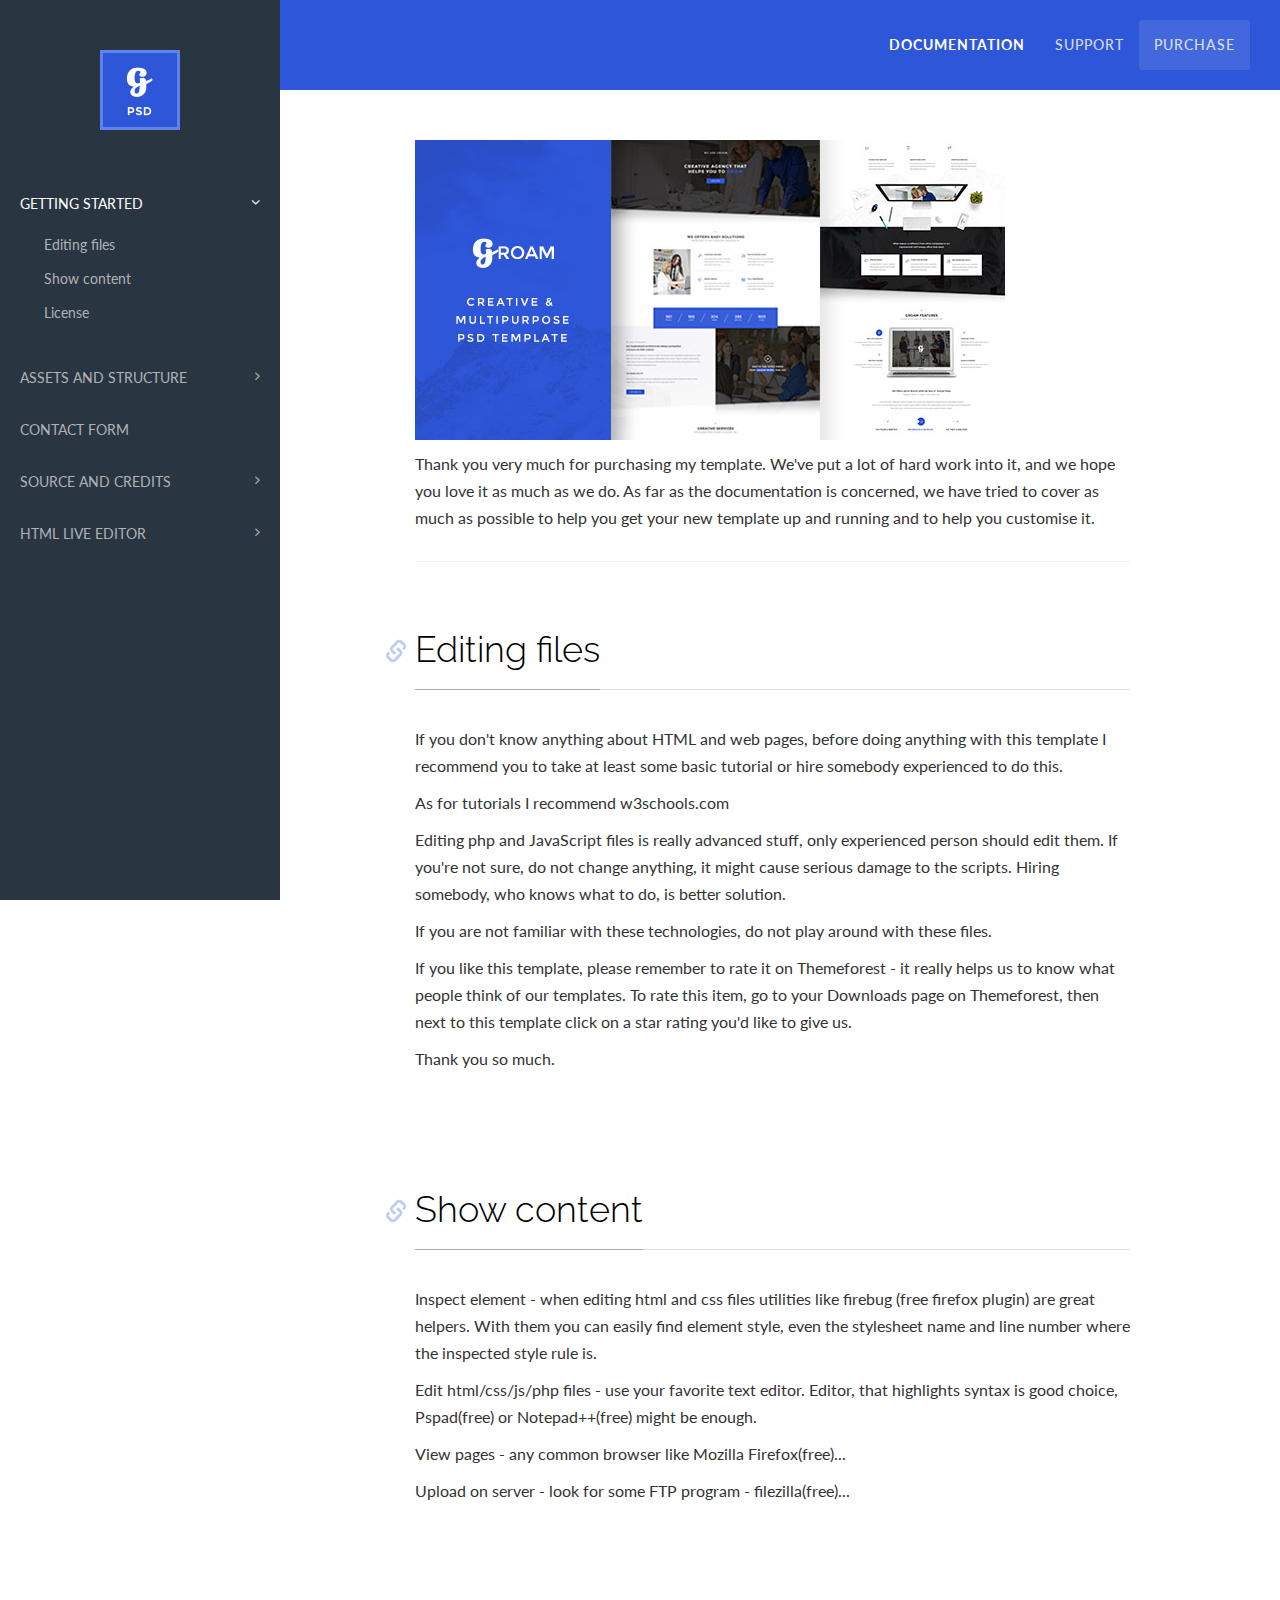
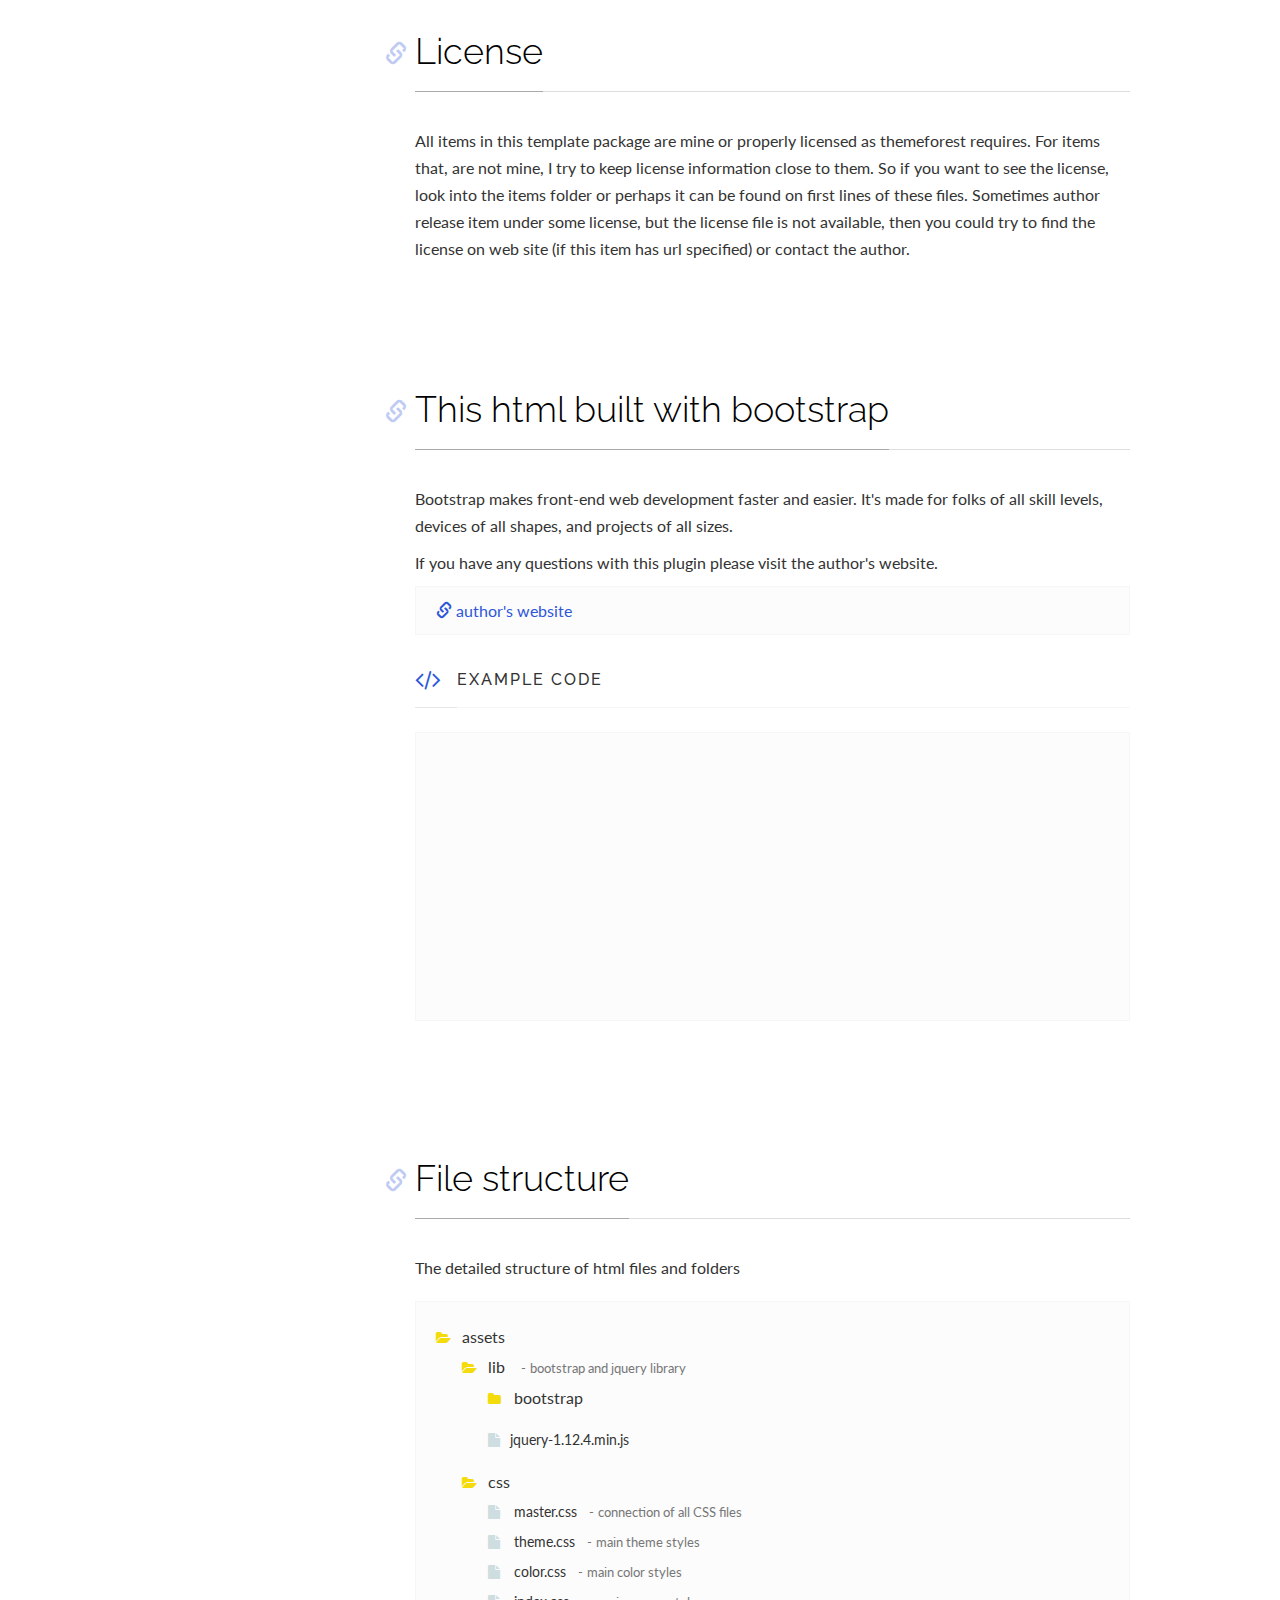
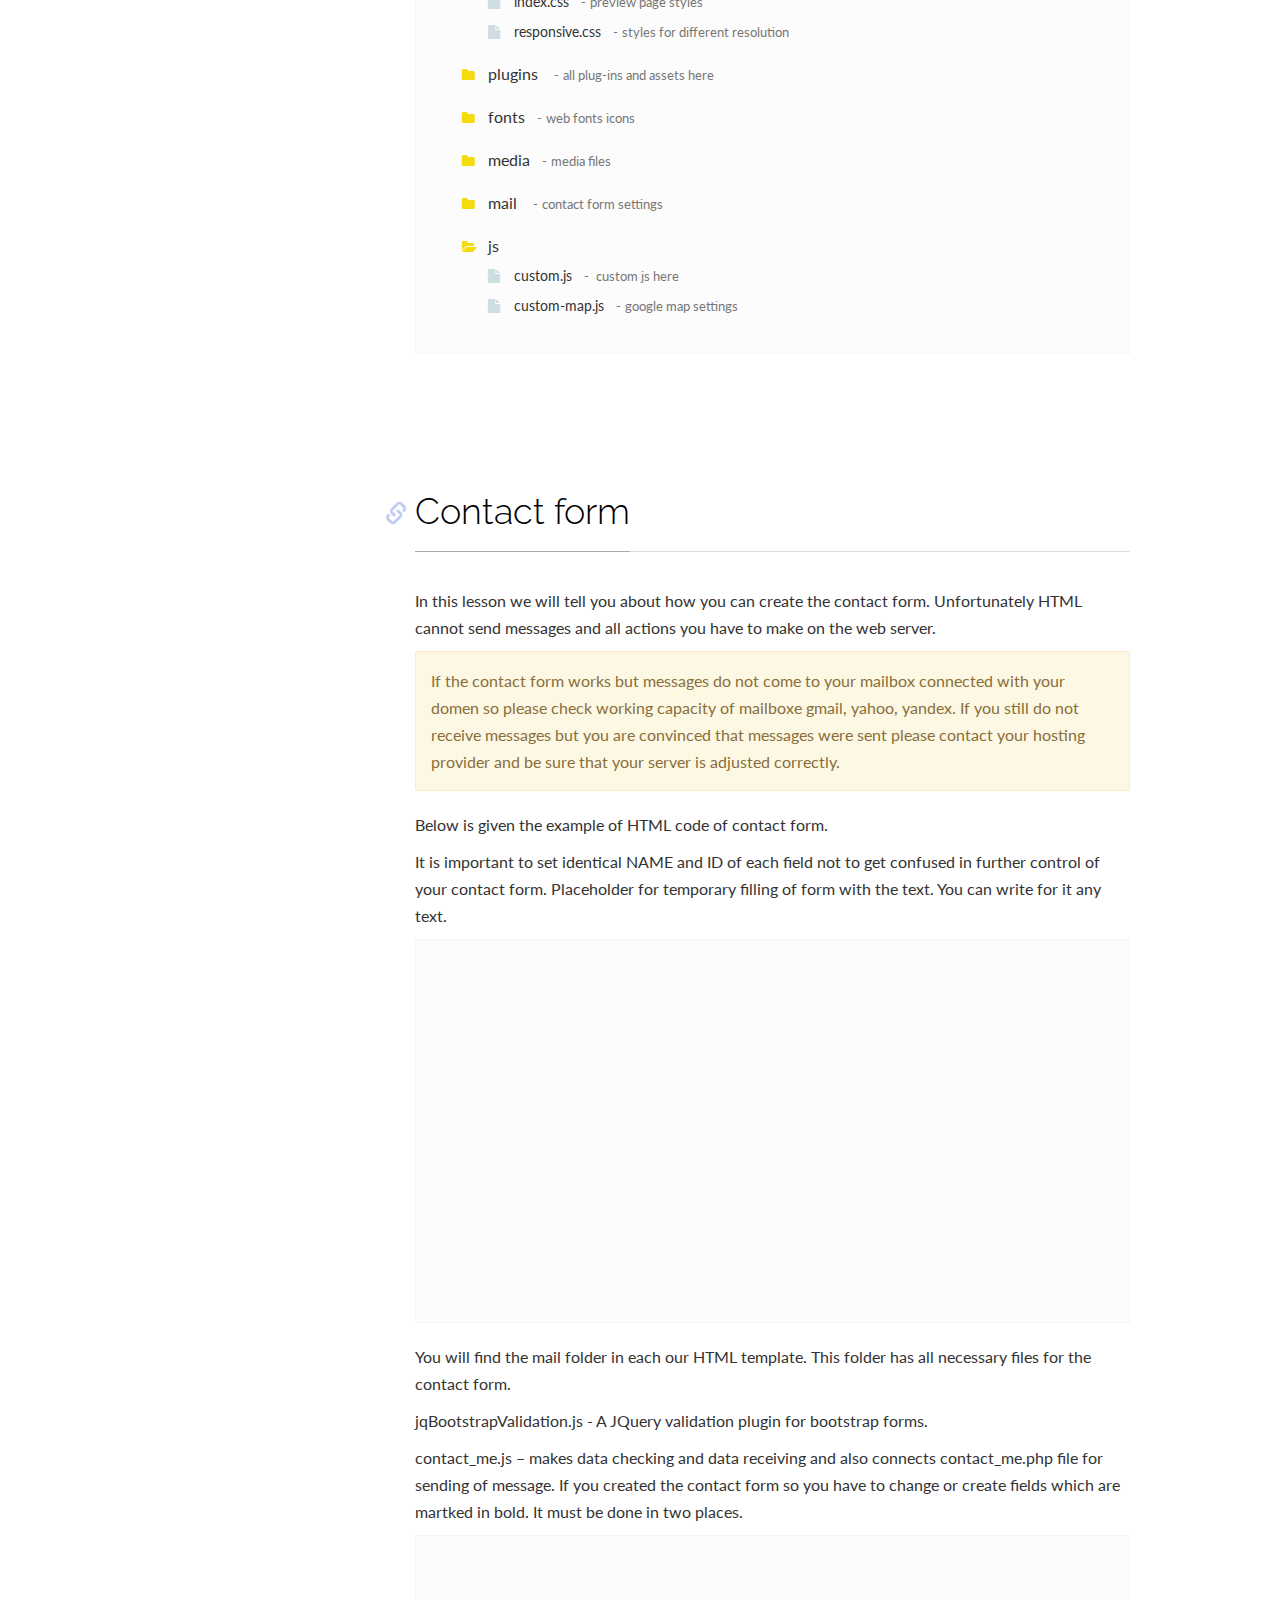
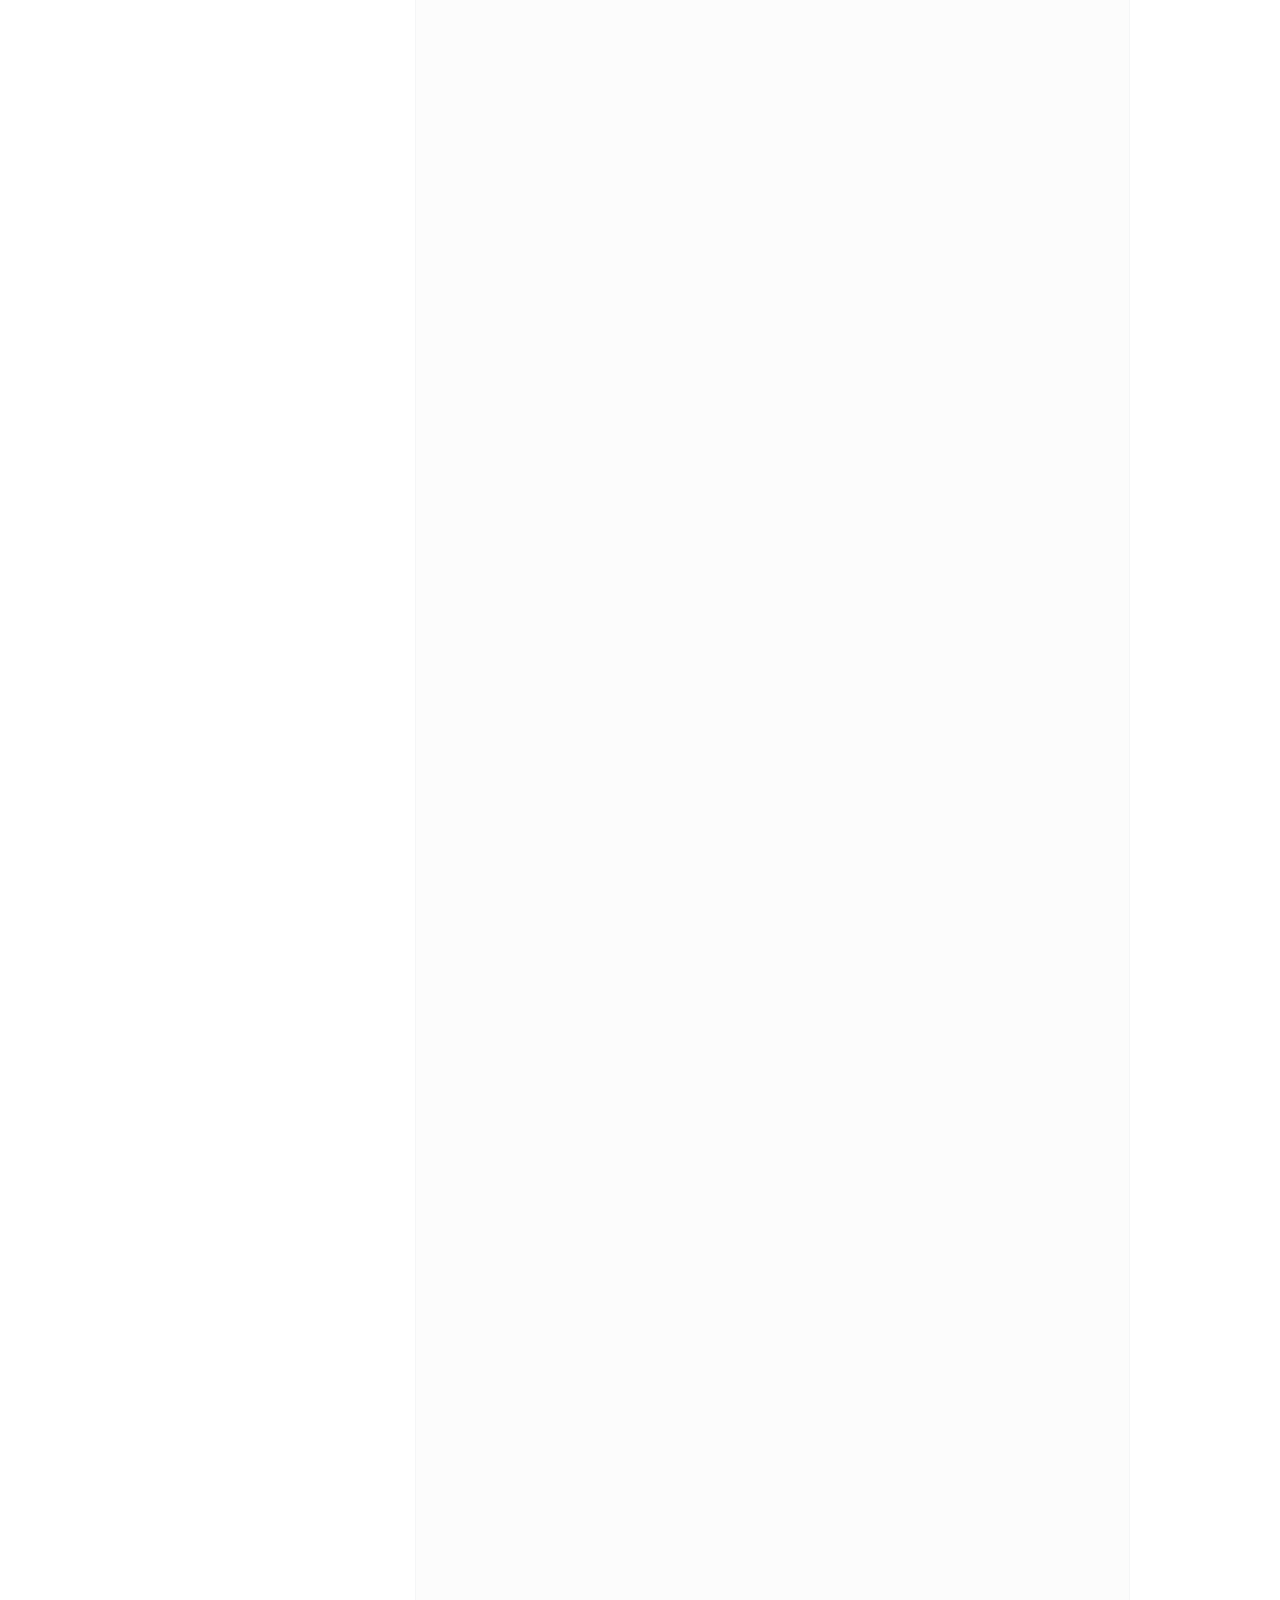
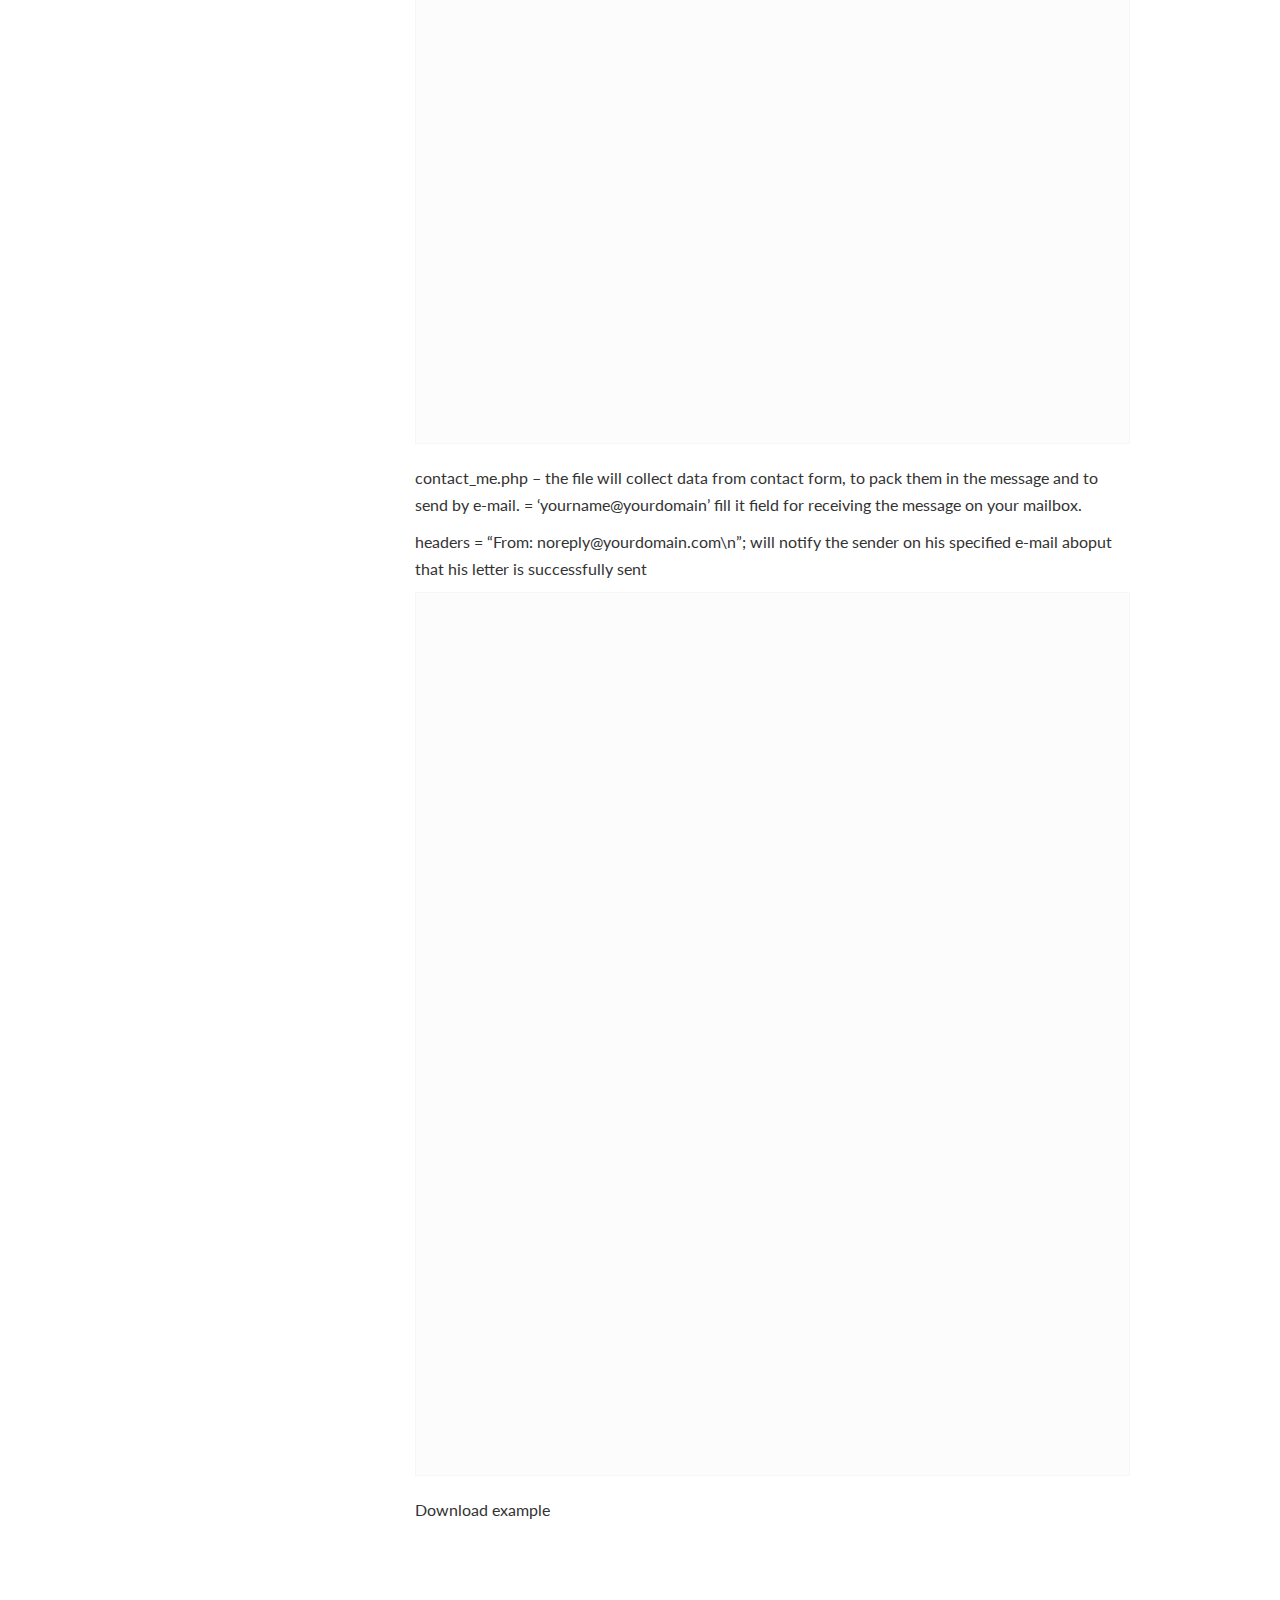
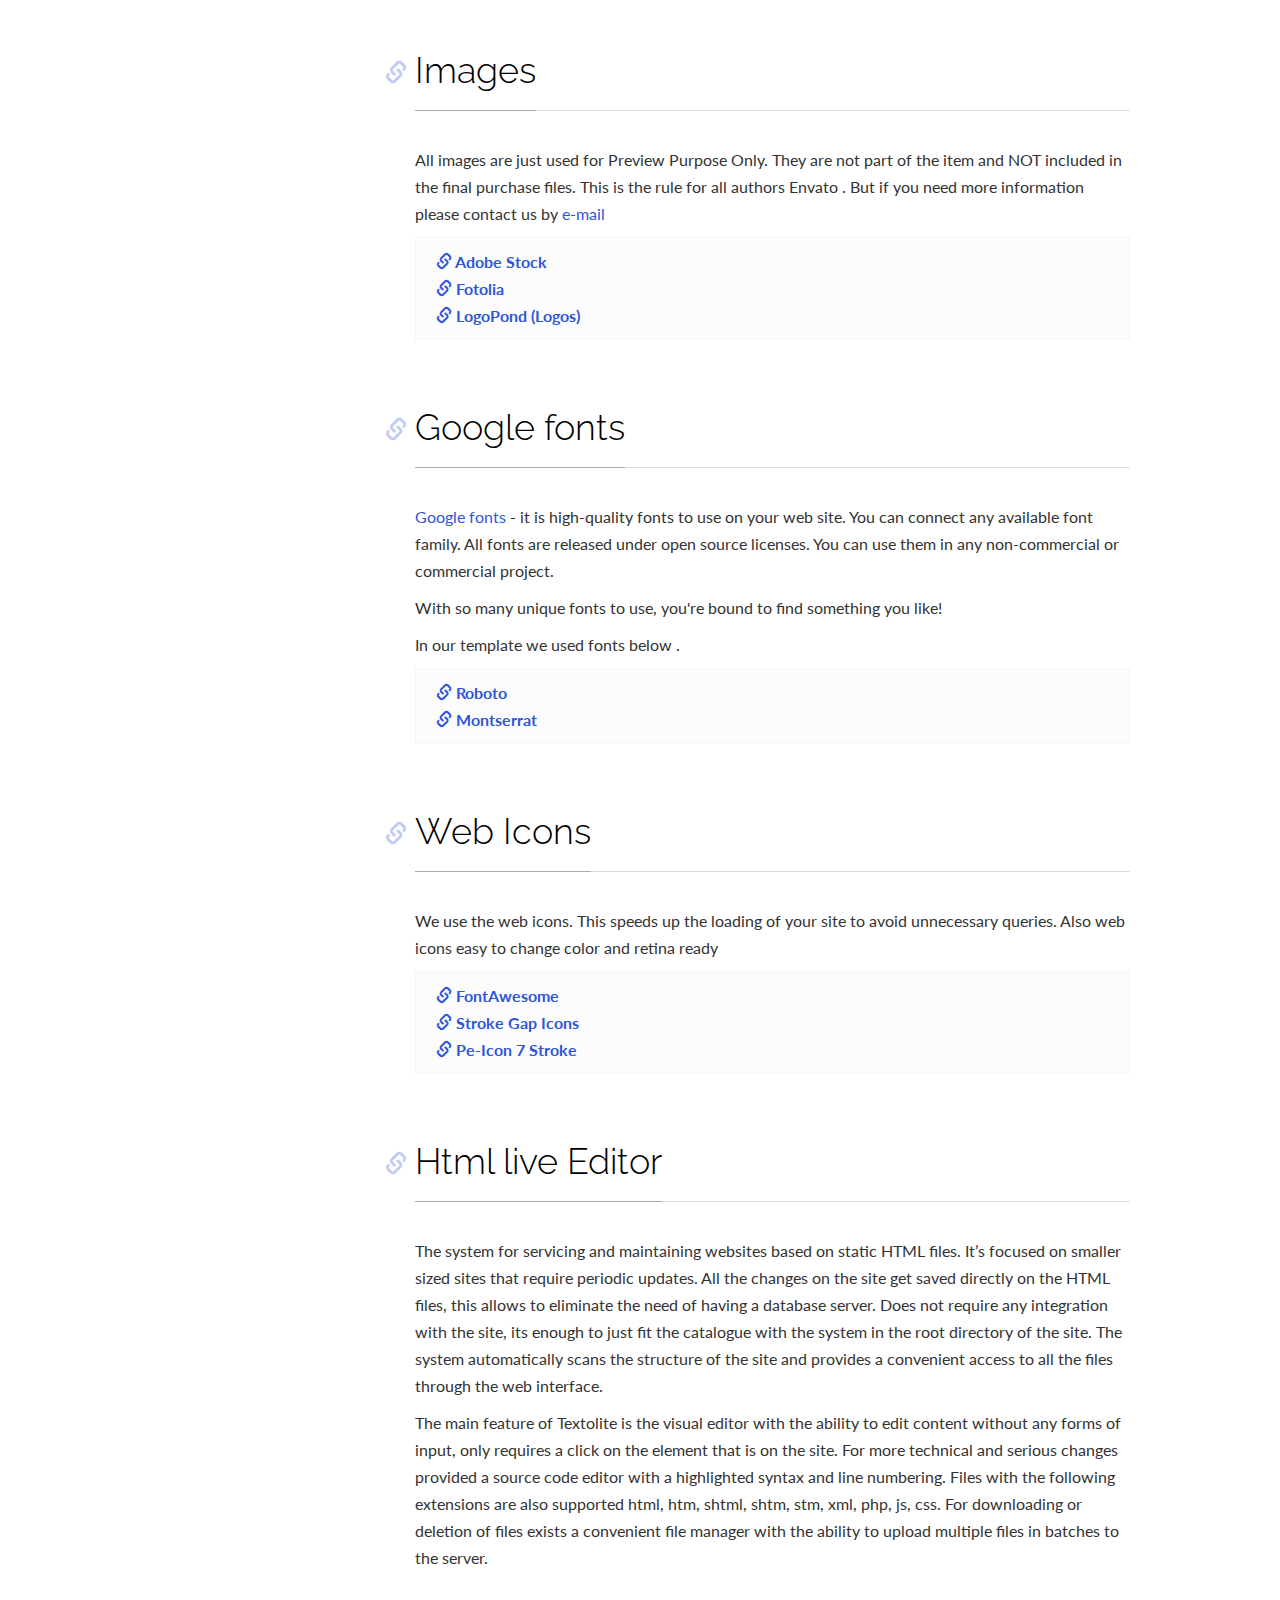
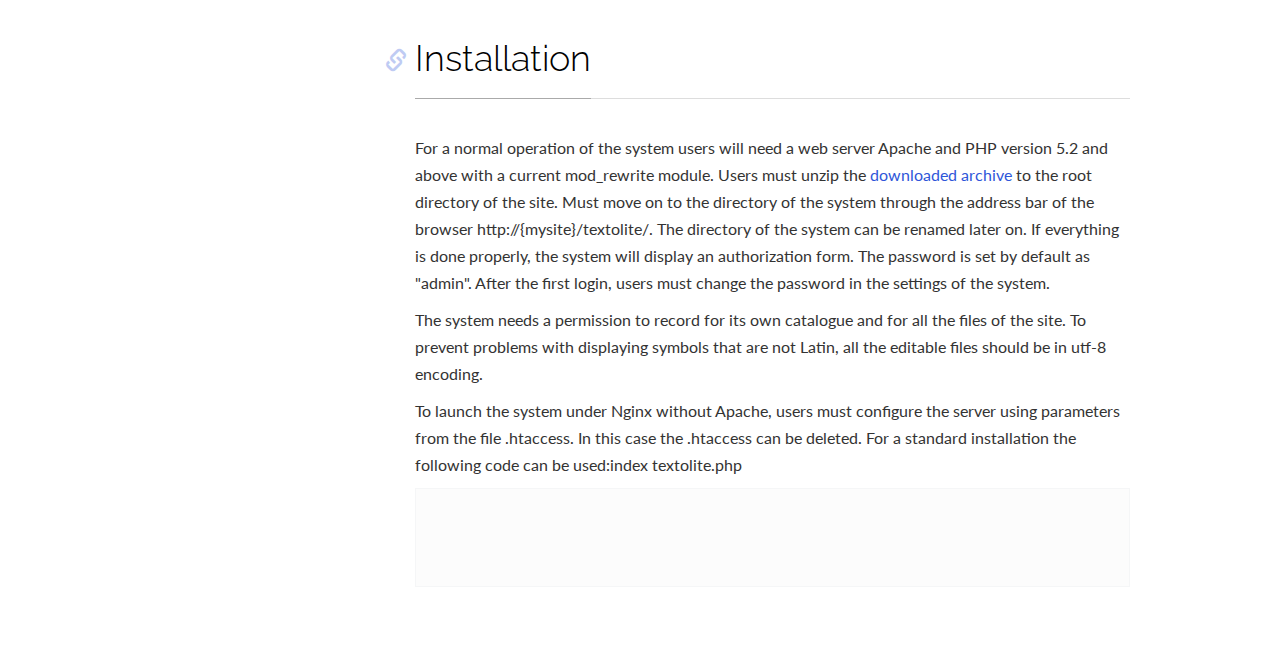
<file: documentation/index.html>
<!DOCTYPE html>
<html lang="en">

<head>
    <meta charset="utf-8">
    <meta http-equiv="X-UA-Compatible" content="IE=edge">
    <meta name="viewport" content="width=device-width, initial-scale=1">
    <meta name="description" content="">
    <meta name="keywords" content="">

    <title>Documentation</title>

    <!-- Styles -->
    <link href="assets/css/theDocs.all.min.css" rel="stylesheet">
    <link href="assets/css/custom.css" rel="stylesheet">
    <link href="assets/css/skin.css" rel="stylesheet">

    <!-- Fonts -->
    <link href='http://fonts.googleapis.com/css?family=Raleway:100,300,400,500%7CLato:300,400' rel='stylesheet' type='text/css'>

    <!-- Favicons -->
    <link rel="icon" href="assets/img/avatar.jpg">
</head>

<body data-spy="scroll" data-target=".sidebar" data-offset="200">


    <!-- Sidebar -->
    <aside class="sidebar sidebar-boxed sidebar-dark">

        <a class="sidebar-brand" href="index.html"><img src="assets/img/avatar.jpg" alt="logo"></a>

        <ul class="nav sidenav dropable">
            <li><a href="#welcome">Getting Started</a>

                <ul>
                    <li><a href="#editing-files">Editing files</a></li>
                    <li><a href="#show-content">Show content</a></li>
                    <li><a href="#license">License</a></li>
                </ul>

            </li>



            <li>
                <a href="#built-bootstrap">Assets and Structure</a>
                <ul>
                    <li><a href="#built-bootstrap">Bootstrap</a></li>
                    <li><a href="#html-structure"> Structure</a></li>

                </ul>
            </li>


            <li><a href="#contact-form">Contact Form</a> </li>


            <li>
                <a href="#source-fonts">Source and credits</a>
                <ul>
                    <li><a href="#source-fonts">Fonts</a></li>
                    <li><a href="#source-images">Images</a></li>
                    <li><a href="#source-icons">Web Icons</a></li>

                </ul>
            </li>



            <li>
                <a href="#editor">Html Live editor</a>
                <ul>
                    <li><a href="#editor">About  editor</a></li>
                    <li><a href="#installation">Installation</a></li>

                </ul>
            </li>




        </ul>

    </aside>
    <!-- END Sidebar -->



    <header class="site-header navbar-fullwidth">

        <!-- Top navbar & branding -->
        <nav class="navbar navbar-default">
            <div class="container">

                <!-- Toggle buttons and brand -->
                <div class="navbar-header">
                    <button type="button" class="navbar-toggle" data-toggle="collapse" data-target="#navbar" aria-expanded="true" aria-controls="navbar">
                        <span class="glyphicon glyphicon-option-vertical"></span>
                    </button>

                    <button type="button" class="navbar-toggle for-sidebar" data-toggle="offcanvas">
                        <span class="icon-bar"></span>
                        <span class="icon-bar"></span>
                        <span class="icon-bar"></span>
                    </button>
                </div>
                <!-- END Toggle buttons and brand -->

                <!-- Top navbar -->
                <div id="navbar" class="navbar-collapse collapse" aria-expanded="true" role="banner">
                    <ul class="nav navbar-nav navbar-right">
                        <li class="active"><a href="index.html">Documentation</a></li>
                        <li><a href="http://support.templines.com/" target="_blank">Support</a></li>
                        <li class="hero"><a href="https://themeforest.net/user/templines/portfolio">Purchase</a></li>
                    </ul>
                </div>
                <!-- END Top navbar -->

            </div>
        </nav>
        <!-- END Top navbar & branding -->

    </header>


    <main class="container-fluid">

        <!-- Main content -->
        <article class="main-content" role="main">

            <header>


                <p id="welcome"><img src="assets/img/00_preview.jpg" alt="preview"></p>


                <p>Thank you very much for purchasing my template. We've put a lot of hard work into it, and we hope you love it as much as we do. As far as the documentation is concerned, we have tried to cover as much as possible to help you get your new template up and running and to help you customise it.</p>


            </header>



            <section>
                <h2 id="editing-files">Editing files</h2>

                <p> If you don't know anything about HTML and web pages, before doing anything with this template I recommend you to take at least some basic tutorial or hire somebody experienced to do this.</p>

                <p>As for tutorials I recommend w3schools.com</p>

                <p>Editing php and JavaScript files is really advanced stuff, only experienced person should edit them. If you're not sure, do not change anything, it might cause serious damage to the scripts. Hiring somebody, who knows what to do, is better solution.</p>

                <p>If you are not familiar with these technologies, do not play around with these files.</p>





                <p>If you like this template, please remember to rate it on Themeforest - it really helps us to know what people think of our templates. To rate this item, go to your Downloads page on Themeforest, then next to this template click on a star rating you'd like to give us.</p>


                Thank you so much.

            </section>

            <section>
                <h2 id="show-content">Show content</h2>



                <p>Inspect element - when editing html and css files utilities like firebug (free firefox plugin) are great helpers. With them you can easily find element style, even the stylesheet name and line number where the inspected style rule is.</p>

                <p>Edit html/css/js/php files - use your favorite text editor. Editor, that highlights syntax is good choice, Pspad(free) or Notepad++(free) might be enough.</p>

                <p>View pages - any common browser like Mozilla Firefox(free)...</p>

                <p>Upload on server - look for some FTP program - filezilla(free)...</p>
            </section>

            <section>
                <h2 id="license">License</h2>



                <p>All items in this template package are mine or properly licensed as themeforest requires. For items that, are not mine, I try to keep license information close to them. So if you want to see the license, look into the items folder or perhaps it can be found on first lines of these files. Sometimes author release item under some license, but the license file is not available, then you could try to find the license on web site (if this item has url specified) or contact the author.</p>





            </section>



            <section>
                <h2 id="built-bootstrap">This html built with bootstrap</h2>

                <p>Bootstrap makes front-end web development faster and easier. It's made for folks of all skill levels, devices of all shapes, and projects of all sizes.

                </p>

                <p>If you have any questions with this plugin please visit the author's website.</p>


                <div class="pp-info">
                    <a target="_blank" href="http://getbootstrap.com/"><span class="glyphicon glyphicon-link" aria-hidden="true"></span> author's website </a>
                </div>

                <div class="promo small-icon left">
                    <i class="fa fa-code"></i>
                    <h3>Example Code</h3>

                </div>


                <pre>
          <code data-language="html">
                
                

<div class="row">
  <div class="col-md-8">.col-md-8</div>
  <div class="col-md-4">.col-md-4</div>
</div>
<div class="row">
  <div class="col-md-4">.col-md-4</div>
  <div class="col-md-4">.col-md-4</div>
  <div class="col-md-4">.col-md-4</div>
</div>
<div class="row">
  <div class="col-md-6">.col-md-6</div>
  <div class="col-md-6">.col-md-6</div>
</div>
                
                </code></pre>


            </section>

            <section>
                <h2 id="html-structure">File structure</h2>

                <p>The detailed structure of html files and folders</p>






                <div class="file-tree">


                    <ul>
                        <li class="is-folder open">
                            assets



                            <ul>
                                <li class="is-folder open">
                                    lib <i>bootstrap and jquery library</i>





                                    <ul>
                                        <li class="is-folder">
                                            bootstrap



                                        </li>
                                    </ul>

                                    <ul>
                                        <li class="is-file">jquery-1.12.4.min.js</li>
                                    </ul>


                                </li>
                            </ul>

                            <ul>
                                <li class="is-folder open">
                                    css

                                    <ul>
                                        <li class="is-file">
                                            master.css<i>connection of all CSS files </i>
                                        </li>
                                        <li class="is-file">
                                            theme.css<i>main theme styles</i>
                                        </li>
                                        <li class="is-file">
                                            color.css<i>main color styles</i>
                                        </li>
                                        <li class="is-file">
                                            index.css<i>preview page styles</i>
                                        </li>

                                        <li class="is-file">
                                            responsive.css<i>styles for different resolution</i>
                                        </li>

                                    </ul>


                                </li>
                            </ul>


                            <ul>
                                <li class="is-folder">
                                    plugins <i>all plug-ins and assets here</i>
                                </li>
                            </ul>



                            <ul>
                                <li class="is-folder">
                                    fonts<i>web fonts icons</i>



                                </li>
                            </ul>


                            <ul>
                                <li class="is-folder">
                                    media<i>media files</i>



                                </li>
                            </ul>



                            <ul>
                                <li class="is-folder">
                                    mail <i>contact form settings</i>



                                </li>
                            </ul>


                            <ul>
                                <li class="is-folder open">
                                    js


                                    <ul>
                                        <li class="is-file">
                                            custom.js<i> custom js here </i>
                                        </li>
                                        <li class="is-file">
                                            custom-map.js<i>google map settings</i>
                                        </li>


                                    </ul>



                                </li>
                            </ul>






                        </li>
                    </ul>


                </div>



            </section>



            <section>

                <h2 id="contact-form">Contact form</h2>



                <p> In this lesson we will tell you about how you can create the contact form. Unfortunately HTML cannot send messages and all actions you have to make on the web server.</p>

                <div class="alert alert-warning" role="alert"> If the contact form works but messages do not come to your mailbox connected with your domen so please check working capacity of mailboxe gmail, yahoo, yandex. If you still do not receive messages but you are convinced that messages were sent please contact your hosting provider and be sure that your server is adjusted correctly.</div>

                <p> Below is given the example of HTML code of contact form.</p>

                <p> It is important to set identical NAME and ID of each field not to get confused in further control of your contact form. Placeholder for temporary filling of form with the text. You can write for it any text.</p>

                <pre>
          <code data-language="html">
          
          
<div class="col-sm-6 col-md-offset-3" >


 <h4>Send us a message</h4>
 
 <div id="success"></div>
<form id="contactForm" class="reply-form form-inline" >
 <input type="text" name="user-name" id="user-name" placeholder="Full Name" required>
 <input type="email" name="user-email" id="user-email" placeholder="Email Address" required>
 <input type="text" name="user-lastname" id="user-lastname" placeholder="Last Name">
 <input type="tel" name="user-phone" id="user-phone" placeholder="Phone No.">
 <input type="text" name="user-subject" id="user-subject" placeholder="Subject">
 <textarea id="user-message"  placeholder="Message"required ></textarea>
 <button class="btn btn-success btn-default">send message</button>
</form>
 </div>



</code></pre>


                <p> You will find the mail folder in each our HTML template. This folder has all necessary files for the contact form.</p>

                <p> jqBootstrapValidation.js - A JQuery validation plugin for bootstrap forms.</p>

                <p> contact_me.js – makes data checking and data receiving and also connects contact_me.php file for sending of message. If you created the contact form so you have to change or create fields which are martked in bold. It must be done in two places.
                </p>

                <pre>
          <code data-language="js">
            
$(function() {
 $("input,textarea").jqBootstrapValidation({
 preventSubmit: true,
 submitError: function($form, event, errors) {
 // additional error messages or events
 },
 submitSuccess: function($form, event) {
 event.preventDefault(); // prevent default submit behaviour
 // get values from FORM
 var name = $("input#user-name").val();
 var lastname = $("input#user-lastname").val();
 var email = $("input#user-email").val();
 var phone = $("input#user-phone").val();
 var subject = $("input#user-subject").val();
 var message = $("textarea#user-message").val();
 var firstName = name; // For Success/Failure Message
 // Check for white space in name for Success/Fail message
 if (firstName.indexOf(' ') >= 0) {
 firstName = name.split(' ').slice(0, -1).join(' ');
 }
 $.ajax({
 url: "././mail/contact_me.php",
 type: "POST",
 dataType: 'json',
 data: {
 name: name,
 lastname: lastname,
 email: email,
 phone: phone,
 subject: subject,
 message: message
 },
 cache: false,
 success: function(data) {
 if(data.error){
 // Fail message
 $('#success').html("<div class='alert alert-danger'>");
 $('#success > .alert-danger').html("<button type='button' class='close' data-dismiss='alert' aria-hidden='true'>&times;").append("</button>");
 $('#success > .alert-danger').append("<strong>Sorry " + firstName + ", Something is not right. Please try again.");
 $('#success > .alert-danger').append('</div>');
 //clear all fields
 $('#contactForm').trigger("reset");
 }
 else if(data.success){
 // Success message
 $('#success').html("<div class='alert alert-success'>");
 $('#success > .alert-success').html("<button type='button' class='close' data-dismiss='alert' aria-hidden='true'>&times;").append("</button>");
 $('#success > .alert-success').append("<strong>Your message has been sent. </strong>");
 $('#success > .alert-success').append('</div>');
 //clear all fields
 $('#contactForm').trigger("reset");
 }
 }
 })
 },
 filter: function() {
 return $(this).is(":visible");
 },
 });
});




/*When clicking on Full hide fail/success boxes */
$('#name').focus(function() {
 $('#success').html('');
});

</code></pre>

                <p>
                    contact_me.php – the file will collect data from contact form, to pack them in the message and to send by e-mail. = ‘yourname@yourdomain’ fill it field for receiving the message on your mailbox.</p>

                <p>headers = “From: noreply@yourdomain.com\n”; will notify the sender on his specified e-mail aboput that his letter is successfully sent</p>


                <pre>
          <code data-language="php">
          
          
<?php
// Check for empty fields
if(empty($_POST['name']) || empty($_POST['email']) || empty($_POST['message']) || !filter_var($_POST['email'],FILTER_VALIDATE_EMAIL)){
 echo json_encode(array('error'=>'true'));
 return false;
}

$name = $_POST['name'];
$email_address = $_POST['email'];
$message = $_POST['message'];

$lastname = $_POST['lastname'];
$phone = $_POST['phone'];
$subject = ($_POST['subject'] ? $_POST['subject'] : "Website Contact Form: $name");



// Create the email and send the message
$to = 'yourname@yourdomain'; // Add your email address inbetween the '' replacing yourname@yourdomain.com - This is where the form will send a message to.
$email_subject = $subject;
$email_body = "You have received a new message from your website contact form.\n\n"."Here are the details:\n\nName: $name\n\nLast Name: $lastname\n\nEmail: $email_address\n\nPhone: $phone\n\nMessage:\n$message";
$headers = "From: noreply@yourdomain.com\n"; // This is the email address the generated message will be from. We recommend using something like noreply@yourdomain.com.
$headers .= "Reply-To: $email_address"; 
mail($to,$email_subject,$email_body,$headers);
echo json_encode(array('success'=>'true'));
return true; 
?>


</code></pre>

                <p>Download example</p>



            </section>



            <section>
                <h2 id="source-images">Images</h2>

                <p>All images are just used for Preview Purpose Only. They are not part of the item and NOT included in the final purchase files. This is the rule for all authors Envato . But if you need more information please contact us by <a href="mailto:info@templines.com">e-mail</a></p>



                <div class="pp-info">
                    <a target="_blank" href="https://stock.adobe.com"><span class="glyphicon glyphicon-link" aria-hidden="true"></span>  Adobe Stock</a>
                    <br>
                    <a target="_blank" href="https://fotolia.com/"><span class="glyphicon glyphicon-link" aria-hidden="true"></span>  Fotolia</a>
                    <br>
                    <a target="_blank" href="https://logopond.com/"><span class="glyphicon glyphicon-link" aria-hidden="true"></span>  LogoPond (Logos)</a>

                </div>




            </section>


            <section>
                <h2 id="source-fonts">Google fonts</h2>

                <p><a href="https://fonts.google.com/">Google fonts </a> - it is high-quality fonts to use on your web site. You can connect any available font family. All fonts are released under open source licenses. You can use them in any non-commercial or commercial project.</p>

                <p>With so many unique fonts to use, you're bound to find something you like!</p>

                <p>In our template we used fonts below . </p>

                <div class="pp-info">
                    <a target="_blank" href="https://www.google.com/fonts/specimen/Roboto"><span class="glyphicon glyphicon-link" aria-hidden="true"></span>  Roboto</a>
                    <br>
                    <a target="_blank" href="https://www.google.com/fonts/specimen/Montserrat"><span class="glyphicon glyphicon-link" aria-hidden="true"></span>  Montserrat</a>


                </div>



            </section>


            <section>
                <h2 id="source-icons">Web Icons</h2>

                <p>We use the web icons. This speeds up the loading of your site to avoid unnecessary queries. Also web icons easy to change color and retina ready </p>

                <div class="pp-info">


                    <a target="_blank" href="http://fontawesome.io/"><span class="glyphicon glyphicon-link" aria-hidden="true"></span> FontAwesome </a>
                    <br>
                    <a target="_blank" href="http://graphicburger.com/stroke-gap-icons-webfont/"><span class="glyphicon glyphicon-link" aria-hidden="true"></span> Stroke Gap Icons</a>
                    <br>
                    <a target="_blank" href="http://themes-pixeden.com/font-demos/7-stroke/"><span class="glyphicon glyphicon-link" aria-hidden="true"></span> Pe-Icon 7 Stroke </a>
                    <br>




                </div>



            </section>


            <section>
                <h2 id="editor">Html live Editor</h2>

                <p>The system for servicing and maintaining websites based on static HTML files. It’s focused on smaller sized sites that require periodic updates. All the changes on the site get saved directly on the HTML files, this allows to eliminate the need of having a database server. Does not require any integration with the site, its enough to just fit the catalogue with the system in the root directory of the site. The system automatically scans the structure of the site and provides a convenient access to all the files through the web interface.</p>

                <p>The main feature of Textolite is the visual editor with the ability to edit content without any forms of input, only requires a click on the element that is on the site. For more technical and serious changes provided a source code editor with a highlighted syntax and line numbering. Files with the following extensions are also supported html, htm, shtml, shtm, stm, xml, php, js, css. For downloading or deletion of files exists a convenient file manager with the ability to upload multiple files in batches to the server.</p>






            </section>



            <section>
                <h2 id="installation">Installation
</h2>

                <p>For a normal operation of the system users will need a web server Apache and PHP version 5.2 and above with a current mod_rewrite module. Users must unzip the <a href="assets/textolite.zip">downloaded archive</a> to the root directory of the site. Must move on to the directory of the system through the address bar of the browser http://{mysite}/textolite/. The directory of the system can be renamed later on. If everything is done properly, the system will display an authorization form. The password is set by default as "admin". After the first login, users must change the password in the settings of the system.</p>

                <p>The system needs a permission to record for its own catalogue and for all the files of the site. To prevent problems with displaying symbols that are not Latin, all the editable files should be in utf-8 encoding.</p>

                <p>To launch the system under Nginx without Apache, users must configure the server using parameters from the file .htaccess. In this case the .htaccess can be deleted. For a standard installation the following code can be used:index textolite.php</p>


                <pre>
          <code data-language="php">


if (!-e $request_filename) {rewrite ^/textolite/(.*)$ /textolite/textolite.php?query=$1}
location ~ \.(ini|log)$ {deny all;}

</code></pre>


            </section>



        </article>
        <!-- END Main content -->

    </main>



    <!-- Scripts -->
    <script src="assets/js/theDocs.all.min.js"></script>


    <!-- Syntax Highlighting -->
    <link href="assets/vendors/rainbow/css/github.css" rel="stylesheet" type="text/css" media="screen">
    <script src="assets/vendors/rainbow/js/rainbow.js"></script>
    <script src="assets/vendors/rainbow/js/language/generic.js"></script>
    <script src="assets/vendors/rainbow/js/language/html.js"></script>
    <script src="assets/vendors/rainbow/js/language/css.js"></script>
    <script src="assets/vendors/rainbow/js/language/php.js"></script>
    <script src="assets/vendors/rainbow/js/language/javascript.js"></script>


</body>

</html>
</file>
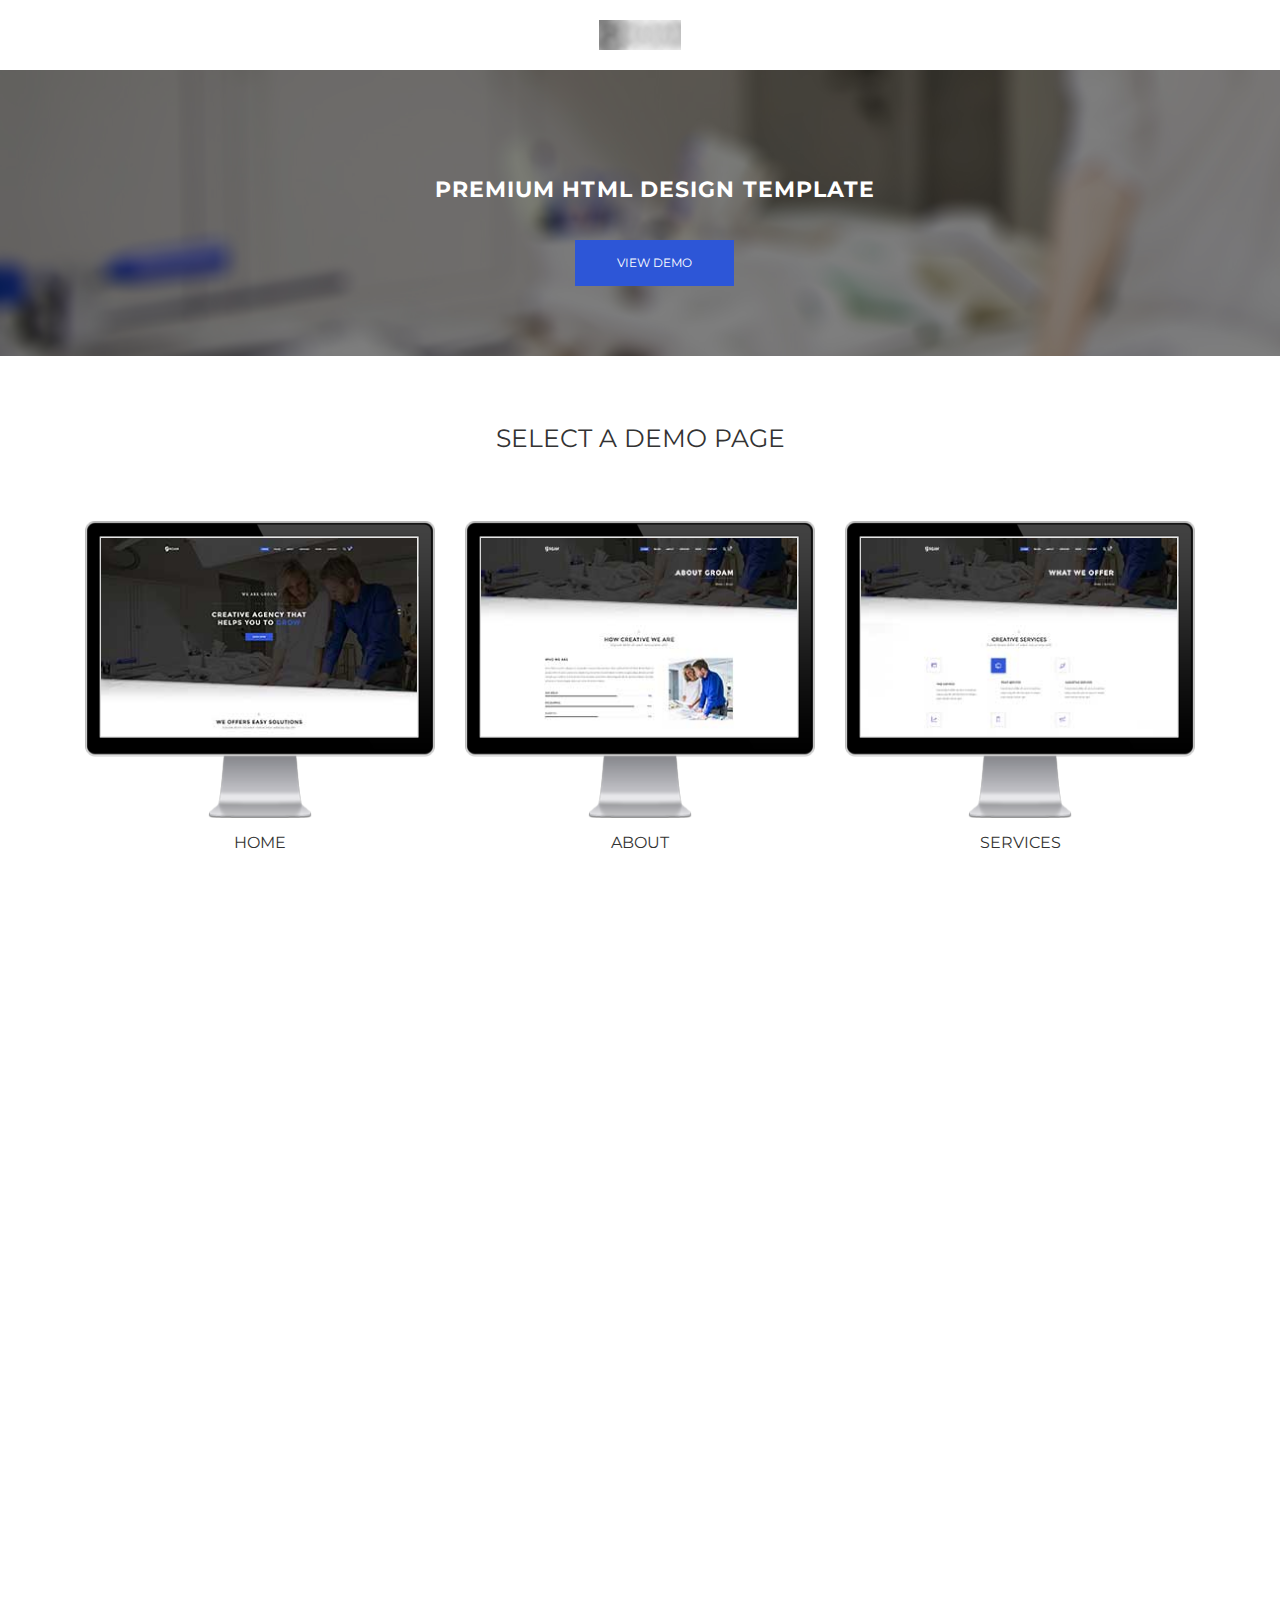
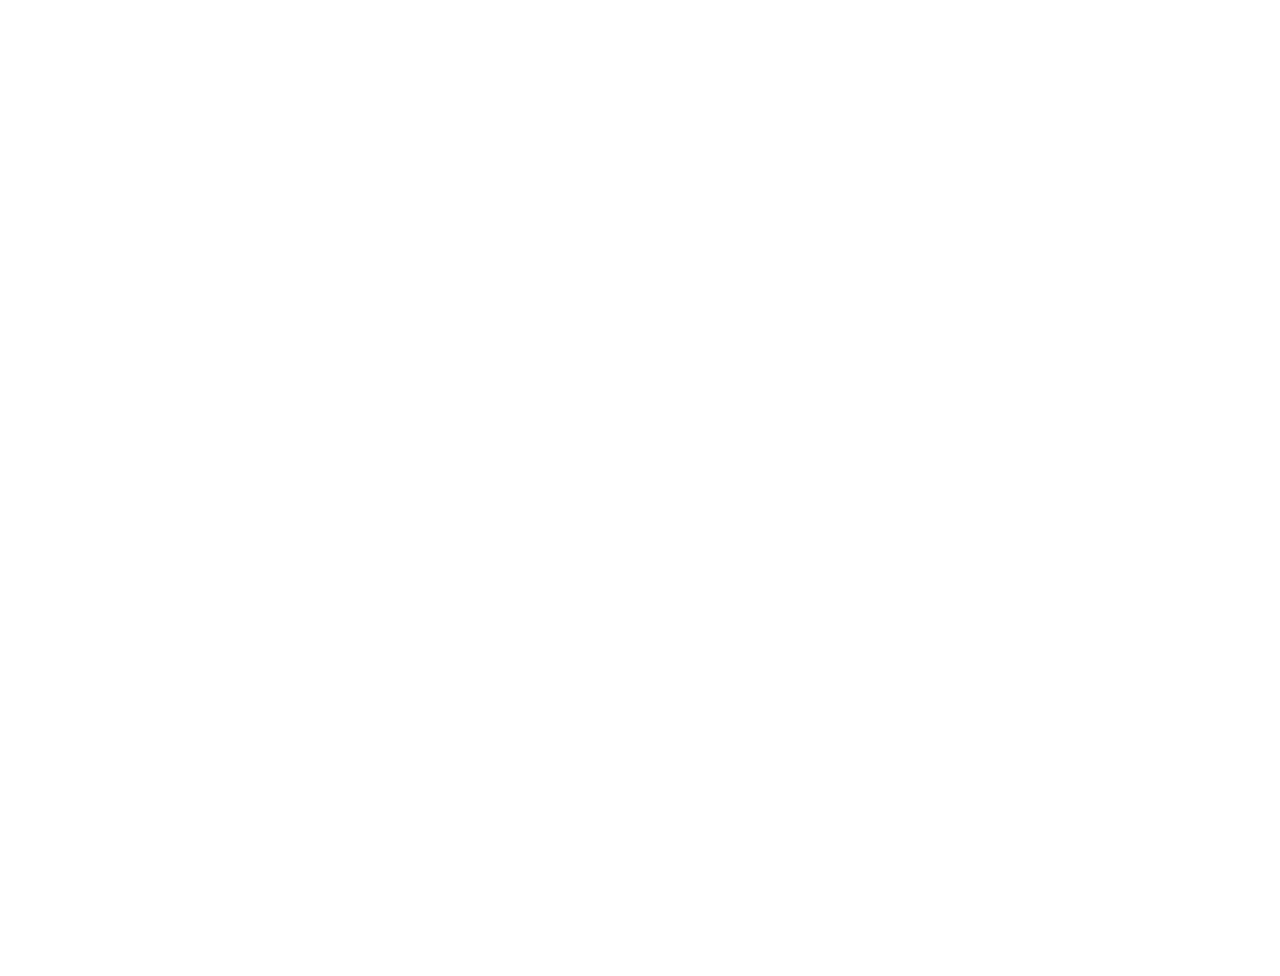
<file: html/index.html>
<!DOCTYPE html>
<html lang="en" class="no-js">
  <head>
    <meta charset="utf-8"/>
    <meta http-equiv="x-ua-compatible" content="ie=edge"/>
    <title>Groam / Index</title>
    <meta content="" name="description"/>
    <meta content="" name="keywords"/>
    <meta name="viewport" content="width=device-width, initial-scale=1.0"/>
    <meta content="telephone=no" name="format-detection"/>
    <meta name="HandheldFriendly" content="true"/>
    <link rel="stylesheet" href="assets/css/master.css"/>
    <!-- SWITCHER-->
    <link href="assets/plugins/switcher/css/switcher.css" rel="stylesheet" id="switcher-css" media="all"/>
    <link href="assets/plugins/switcher/css/color1.css" rel="alternate stylesheet" title="color1" media="all"/>
    <link href="assets/plugins/switcher/css/color2.css" rel="alternate stylesheet" title="color2" media="all"/>
    <link href="assets/plugins/switcher/css/color3.css" rel="alternate stylesheet" title="color3" media="all"/>
    <link href="assets/plugins/switcher/css/color4.css" rel="alternate stylesheet" title="color4" media="all"/>
    <link rel="stylesheet" href="assets/css/index.css"/>
    <link rel="icon" type="image/x-icon" href="favicon.ico"/>
  </head>
  <body>
    <!-- loader-->
<div id="page-preloader" ><div class="loader-center"><span class="loader05"></span></div></div>
    <!-- end .loader-->
    
    <div data-header="sticky" data-header-top="200" class="l-theme animated-css">
      <div class="container">
        <div class="row">
          <div class="col-xs-12"><a href="home.html" class="demopage-logo"><img src="assets/media/general/logo-dark.png" alt="Logo" class="center-block img-responsive"></a></div>
        </div>
      </div>
      <div class="text-center">
        <div class="section-title">
          <div class="title-page__media">
            
            
            <div class="container">
            <div class="row">
              <div class="col-sm-8 col-sm-offset-2">
                <div class="section-title__inner">
                  <h1 class="ui-title-page">PREMIUM HTML DESIGN TEMPLATE</h1>
                    
                    <a href="home.html" class="btn btn-primary btn-effect">view demo</a>
                    
                    
                </div>
              </div>
            </div>
          </div></div>
            
            
            
          
        </div>
        <!-- end .title-page-->
      </div>
      <section id="demo-page" class="demopage-content">
        <div class="container">
          <h2 class="demopage-title">Select a demo page</h2>
          <div class="starSeparatorBox clearfix">
            <div class="demopage-preview">
              <!-- Group-1-->
              <div class="col-sm-4 col-xs-12 clearfix wow">
                <div class="demopage-preview_item"><a target="_blank" href="home.html" class="demopage-preview_inner"><img src="assets/media/general/preview/01_home.jpg" alt="Foto" class="img-responsive"></a></div>
                <h3>Home</h3>
              </div>
              <div class="col-sm-4 col-xs-12 clearfix wow">
                <div class="demopage-preview_item"><a target="_blank" href="about.html" class="demopage-preview_inner"><img src="assets/media/general/preview/02_about.jpg" alt="Foto" class="img-responsive"></a></div>
                <h3>About</h3>
              </div>
              <div class="col-sm-4 col-xs-12 clearfix wow">
                <div class="demopage-preview_item"><a target="_blank" href="services.html" class="demopage-preview_inner"><img src="assets/media/general/preview/03_services.jpg" alt="Foto" class="img-responsive"></a></div>
                <h3>Services</h3>
              </div>
              <!-- Group-2-->
              <div class="col-sm-5 col-sm-offset-1 col-xs-12 clearfix wow">
                <div class="demopage-preview_item"><a target="_blank" href="blog-main-1.html" class="demopage-preview_inner"><img src="assets/media/general/preview/04_blog-style-1.jpg" alt="Foto" class="img-responsive"></a></div>
                <h3>Blog main 1</h3>
              </div>
              <div class="col-sm-5 col-xs-12 clearfix wow">
                <div class="demopage-preview_item"><a target="_blank" href="blog-main-2.html" class="demopage-preview_inner"><img src="assets/media/general/preview/05_blog-style-2.jpg" alt="Foto" class="img-responsive"></a></div>
                <h3>Blog main 2</h3>
              </div>
              <!-- Group-1-->
              <div class="col-sm-4 col-xs-12 clearfix wow">
                <div class="demopage-preview_item"><a target="_blank" href="blog-post.html" class="demopage-preview_inner"><img src="assets/media/general/preview/06_blog-post.jpg" alt="Foto" class="img-responsive"></a></div>
                <h3>Blog post</h3>
              </div>
              <div class="col-sm-4 col-xs-12 clearfix wow">
                <div class="demopage-preview_item"><a target="_blank" href="contact-1.html" class="demopage-preview_inner"><img src="assets/media/general/preview/07_contact-1.jpg" alt="Foto" class="img-responsive"></a></div>
                <h3>Contact 1</h3>
              </div>
              <div class="col-sm-4 col-xs-12 clearfix wow">
                <div class="demopage-preview_item"><a target="_blank" href="contact-2.html" class="demopage-preview_inner"><img src="assets/media/general/preview/08_contact-2.jpg" alt="Foto" class="img-responsive"></a></div>
                <h3>Contact 2</h3>
              </div>
              <!-- Group-2-->
              <div class="col-sm-5 col-sm-offset-1 col-xs-12 clearfix wow">
                <div class="demopage-preview_item"><a target="_blank" href="portfolio-1.html" class="demopage-preview_inner"><img src="assets/media/general/preview/09_portfolio-1.jpg" alt="Foto" class="img-responsive"></a></div>
                <h3>Portfolio 1</h3>
              </div>
              <div class="col-sm-5 col-xs-12 clearfix wow">
                <div class="demopage-preview_item"><a target="_blank" href="portfolio-1.html" class="demopage-preview_inner"><img src="assets/media/general/preview/10_portfolio-2.jpg" alt="Foto" class="img-responsive"></a></div>
                <h3>Portfolio 2</h3>
              </div>
              <!-- Group-1-->
              <div class="col-sm-5 col-sm-offset-1 col-xs-12 clearfix wow">
                <div class="demopage-preview_item"><a target="_blank" href="portfolio-details.html" class="demopage-preview_inner"><img src="assets/media/general/preview/11_portfolio-details.jpg" alt="Foto" class="img-responsive"></a></div>
                <h3>Portfolio details</h3>
              </div>
              <div class="col-sm-5 col-xs-12 clearfix wow">
                <div class="demopage-preview_item"><a target="_blank" href="typography.html" class="demopage-preview_inner"><img src="assets/media/general/preview/12_typography.jpg" alt="Foto" class="img-responsive"></a></div>
                <h3>Typography</h3>
              </div>
            </div>
          </div>
        </div>
      </section>
    </div>
    
    
  


    <script src="assets/lib/jquery-1.12.4.min.js"></script>
    <script src="assets/lib/bootstrap/bootstrap.min.js"></script>
    <script src="assets/plugins/slider-pro/jquery.sliderPro.min.js"></script>
    <script src="assets/plugins/owl-carousel/owl.carousel.min.js"></script>
    <script src="assets/plugins/magnific-popup/jquery.magnific-popup.min.js"></script>
    <script src="assets/plugins/headers/assets/header/slidebar.js"></script>
    <script src="assets/plugins/headers/assets/header/header.js"></script>
    <script src="assets/plugins/bootstrap-select/dist/js/bootstrap-select.min.js"></script>
    <script src="assets/plugins/waypoints.min.js"></script>
    <script src="assets/plugins/flowplayer/flowplayer.min.js"></script>
    <script src="assets/plugins/stellar/src/jquery.stellar.js"></script>
    <script src="assets/plugins/isotope/isotope.pkgd.min.js"></script>
    <script src="assets/plugins/isotope/imagesLoaded.js"></script>
    <script src="assets/plugins/rendro-easy-pie-chart/dist/jquery.easypiechart.min.js"></script>
    <script src="assets/plugins/classie.js"></script>
    <script src="assets/plugins/scrollreveal/scrollreveal.min.js"></script>
    <script src="assets/plugins/animate/wow.min.js"></script>
    <script src="assets/js/custom.js"></script>
</body>

</html>
</file>
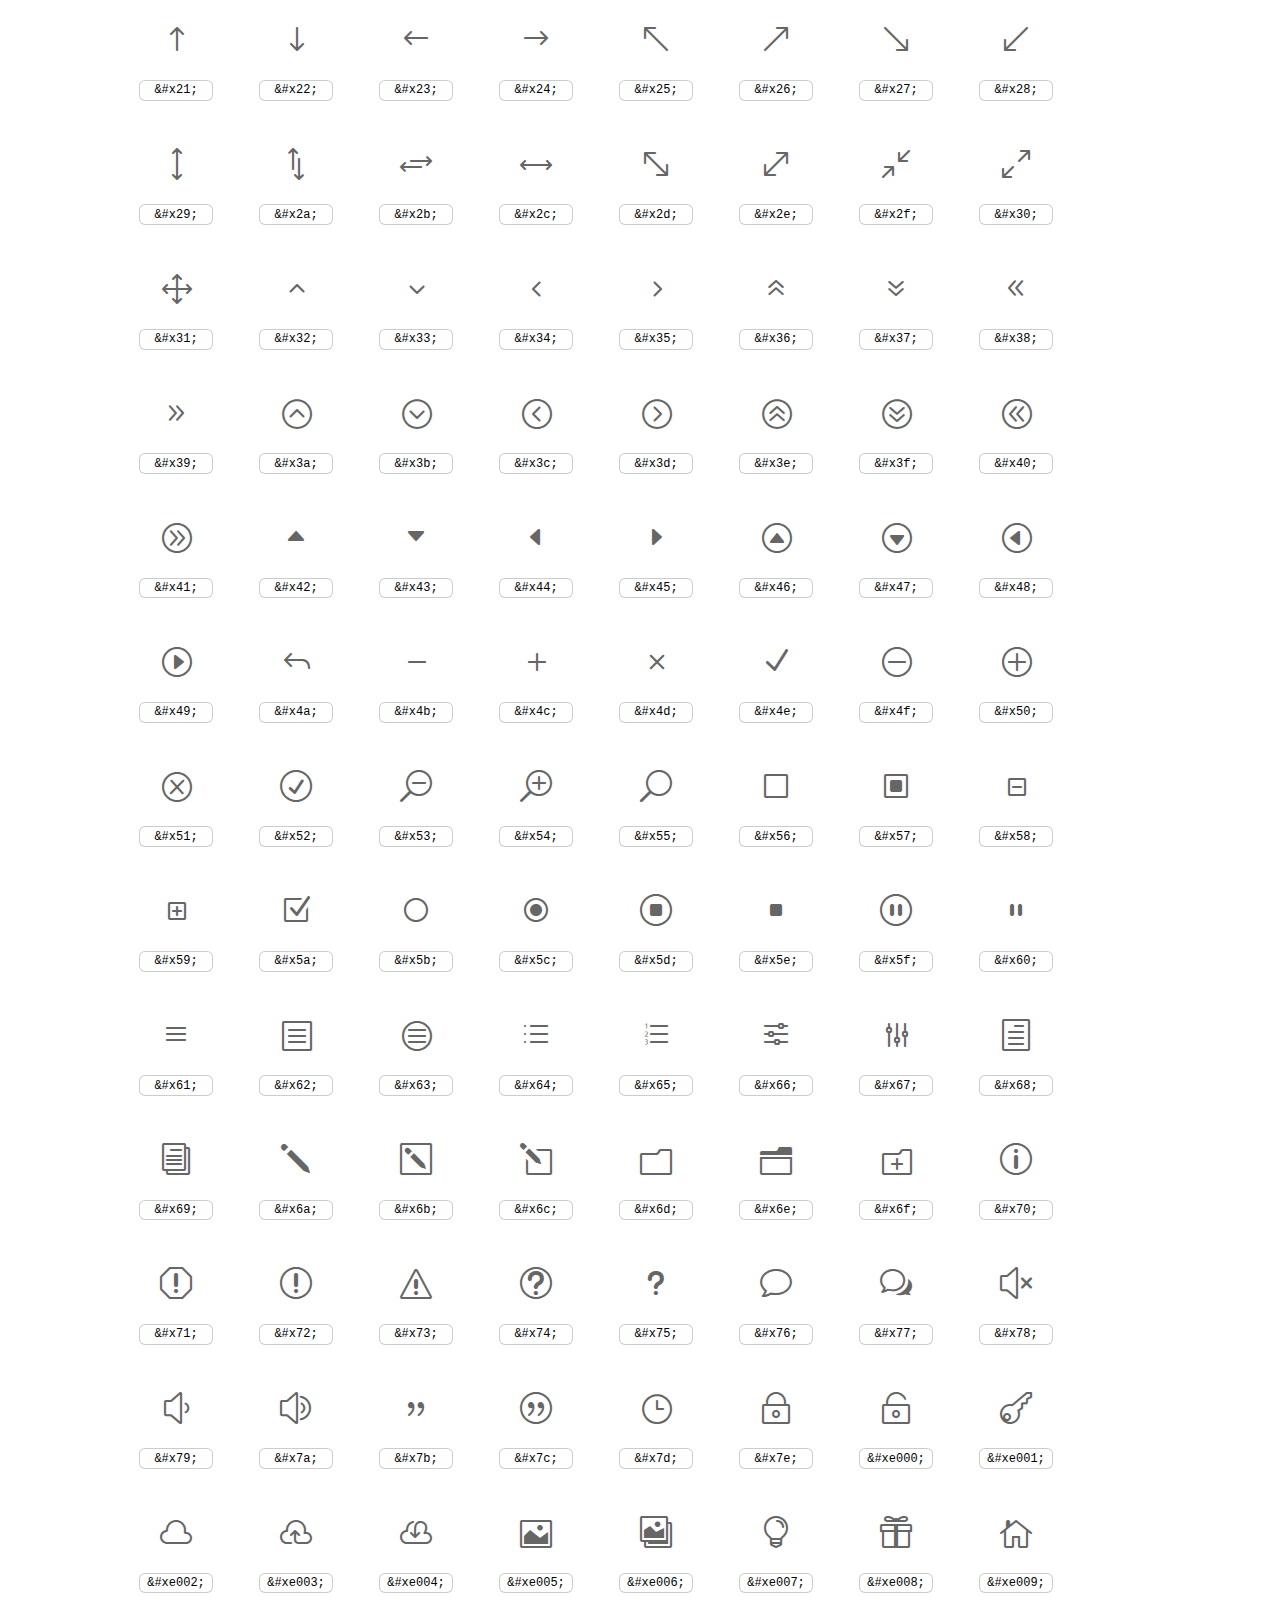
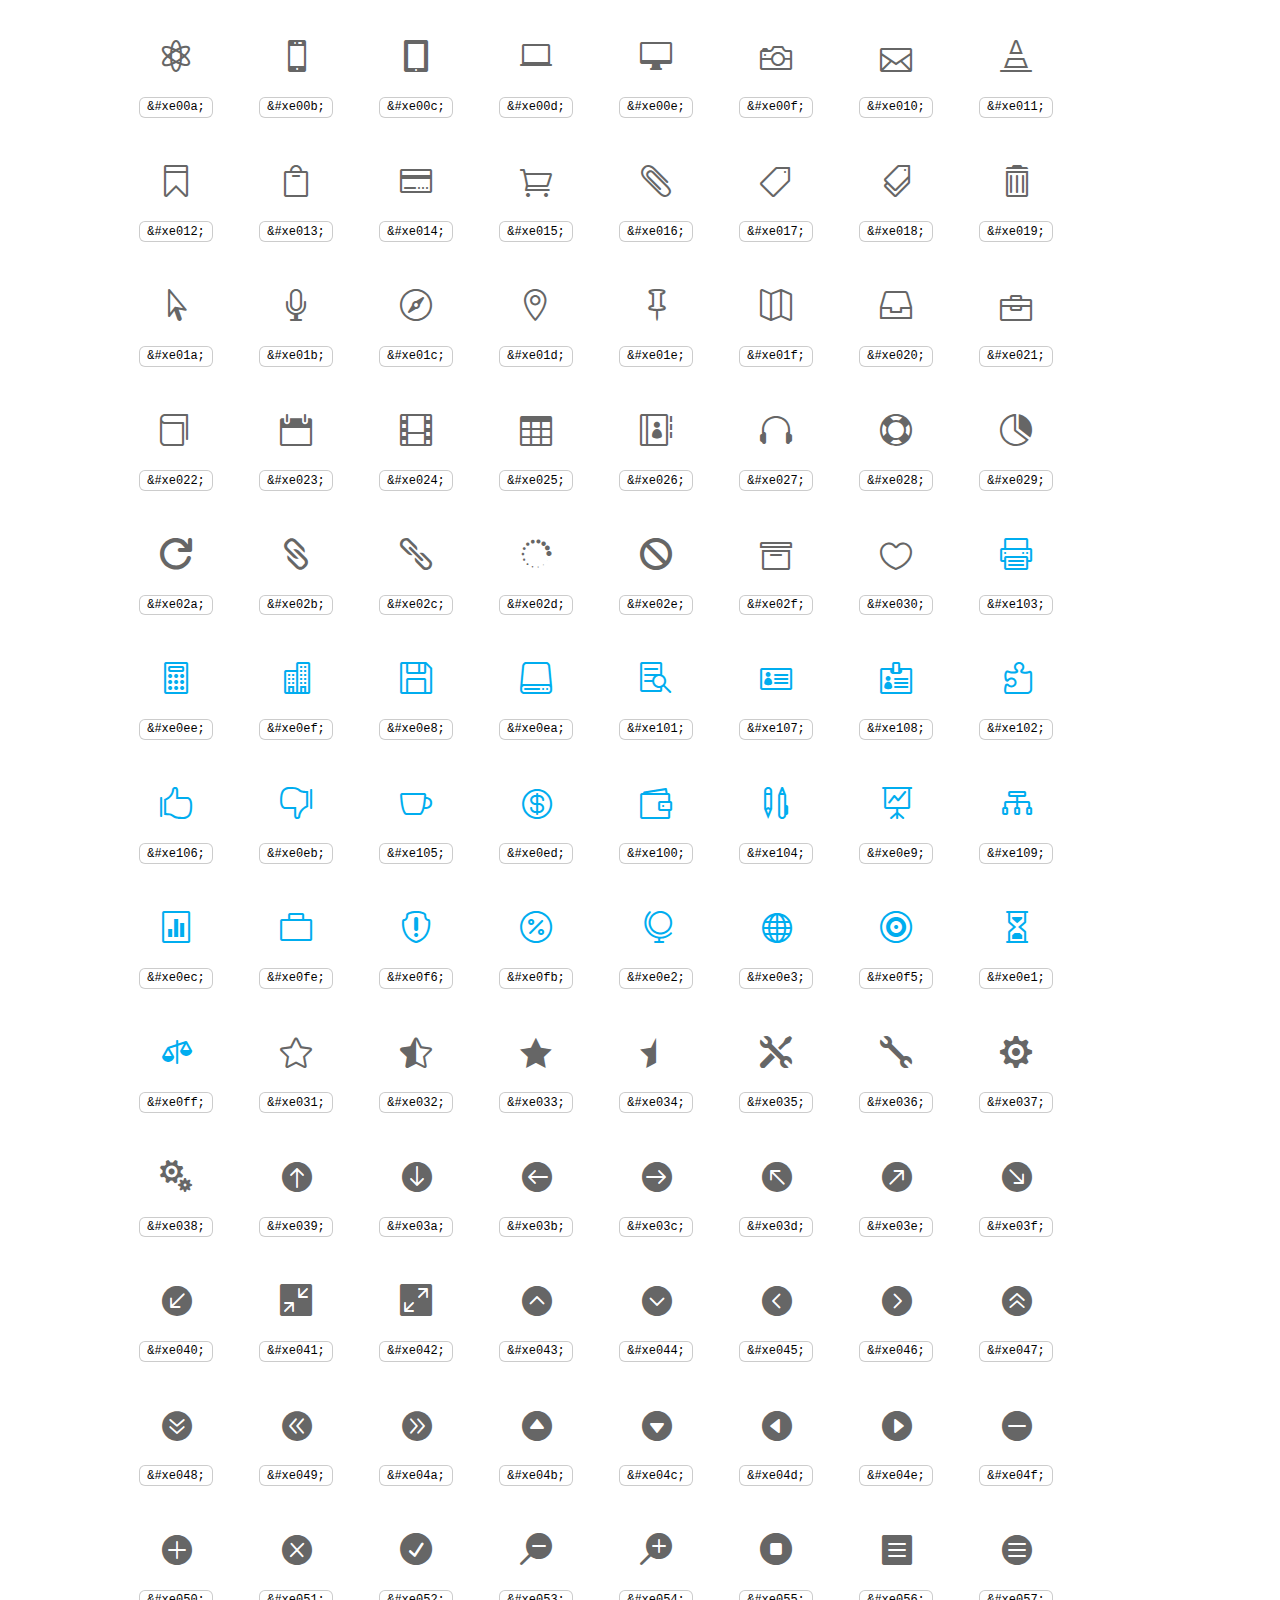
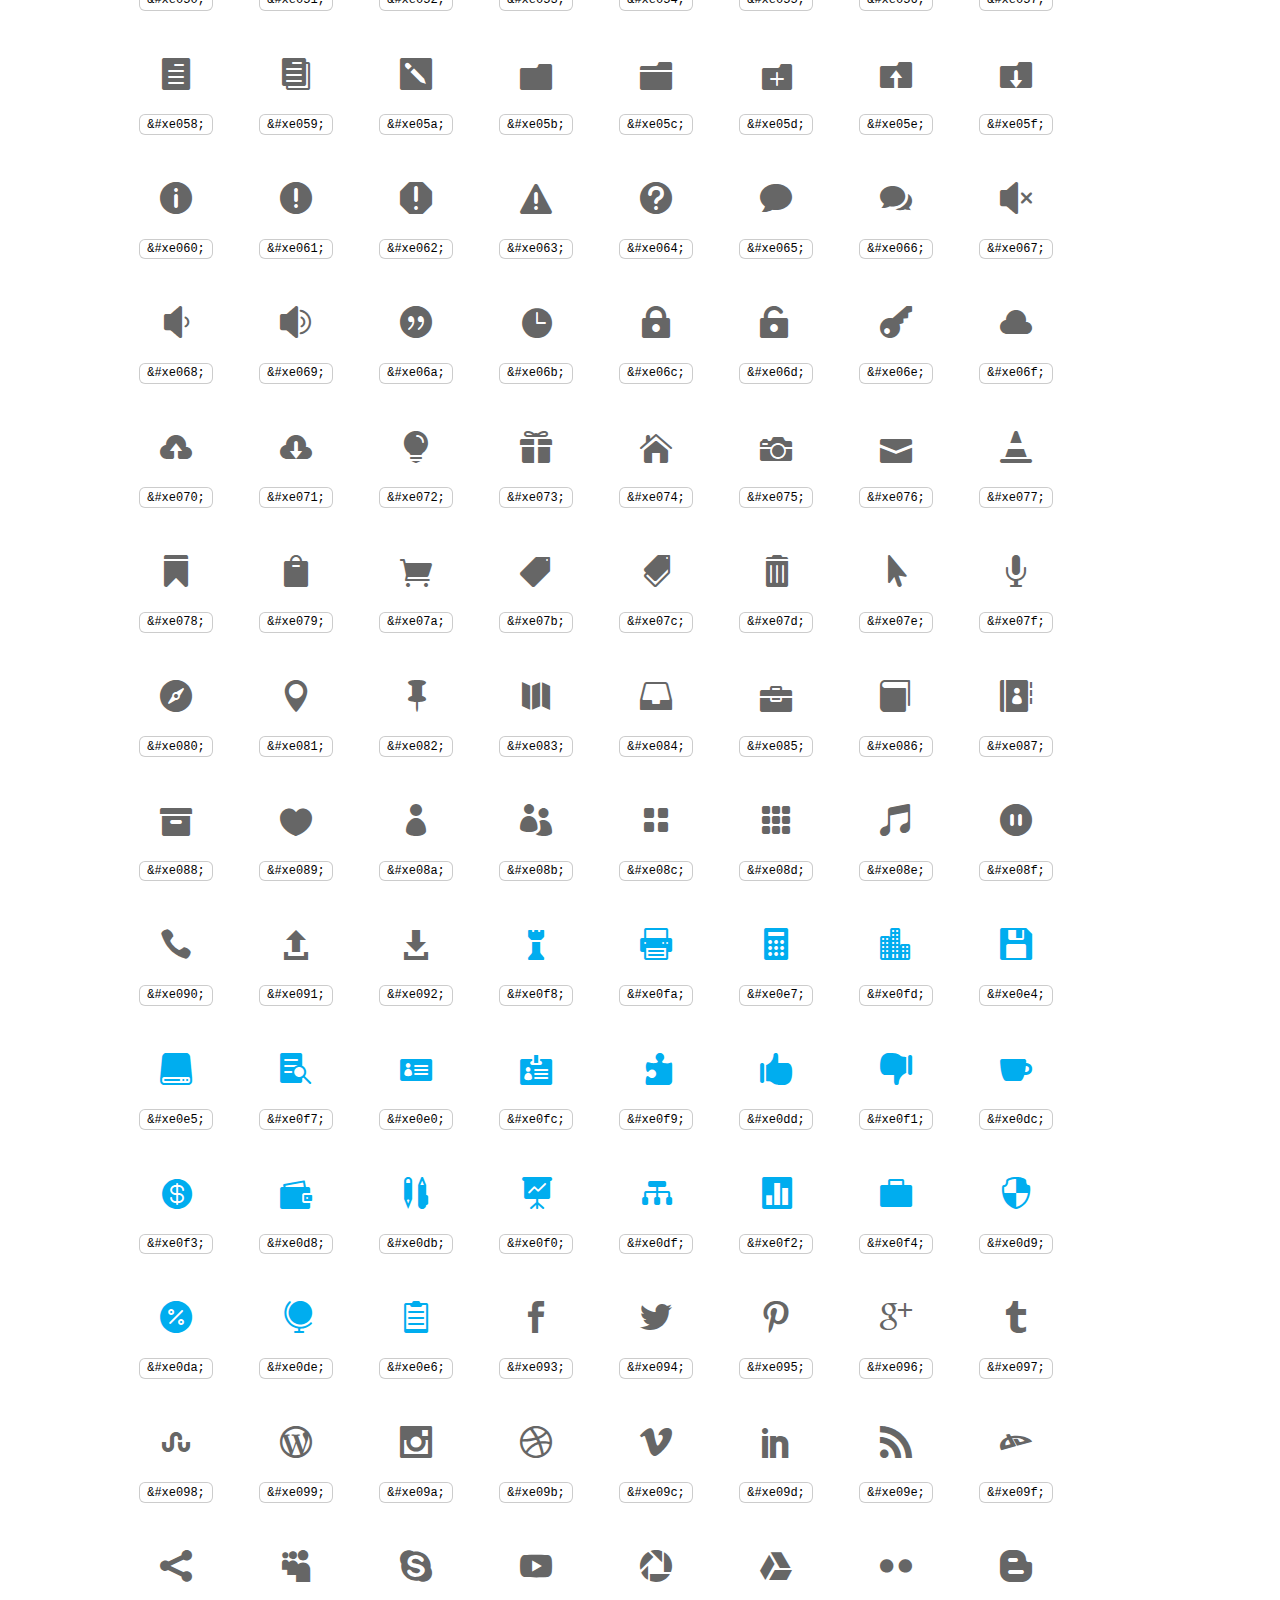
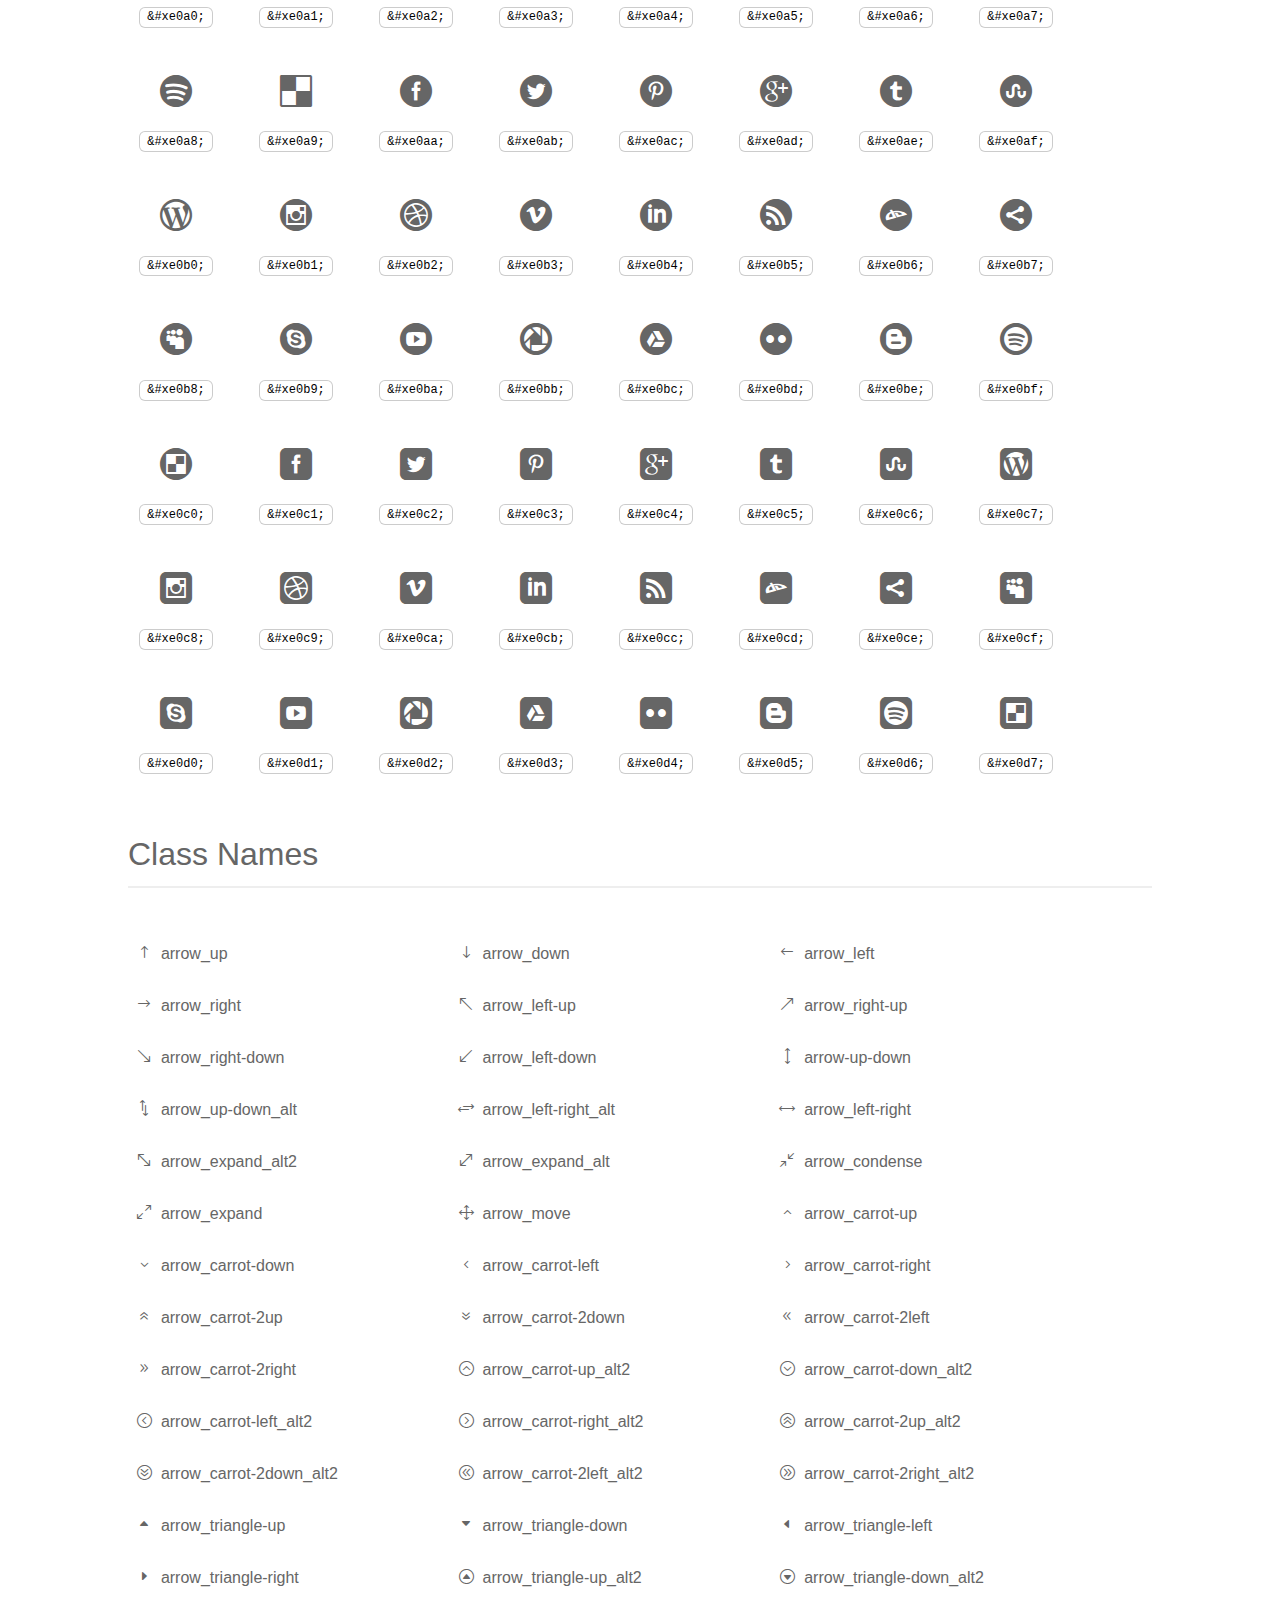
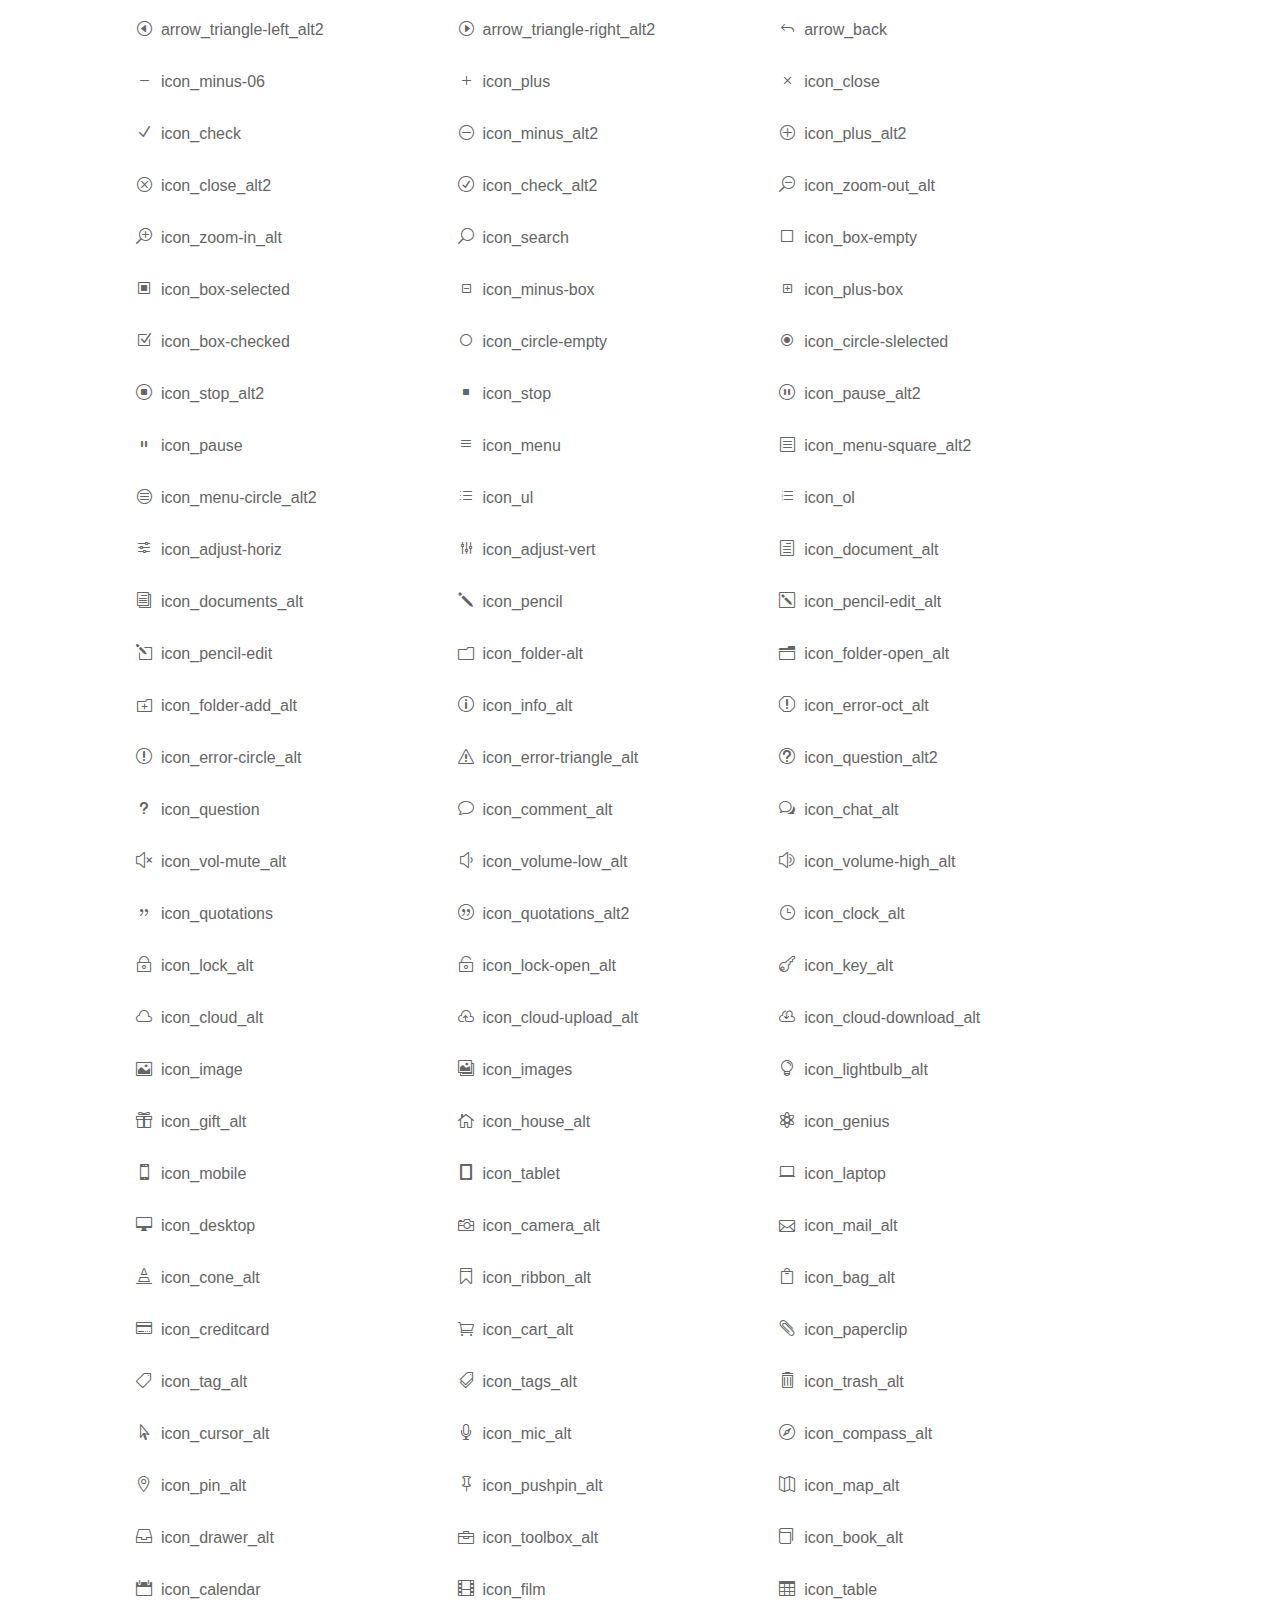
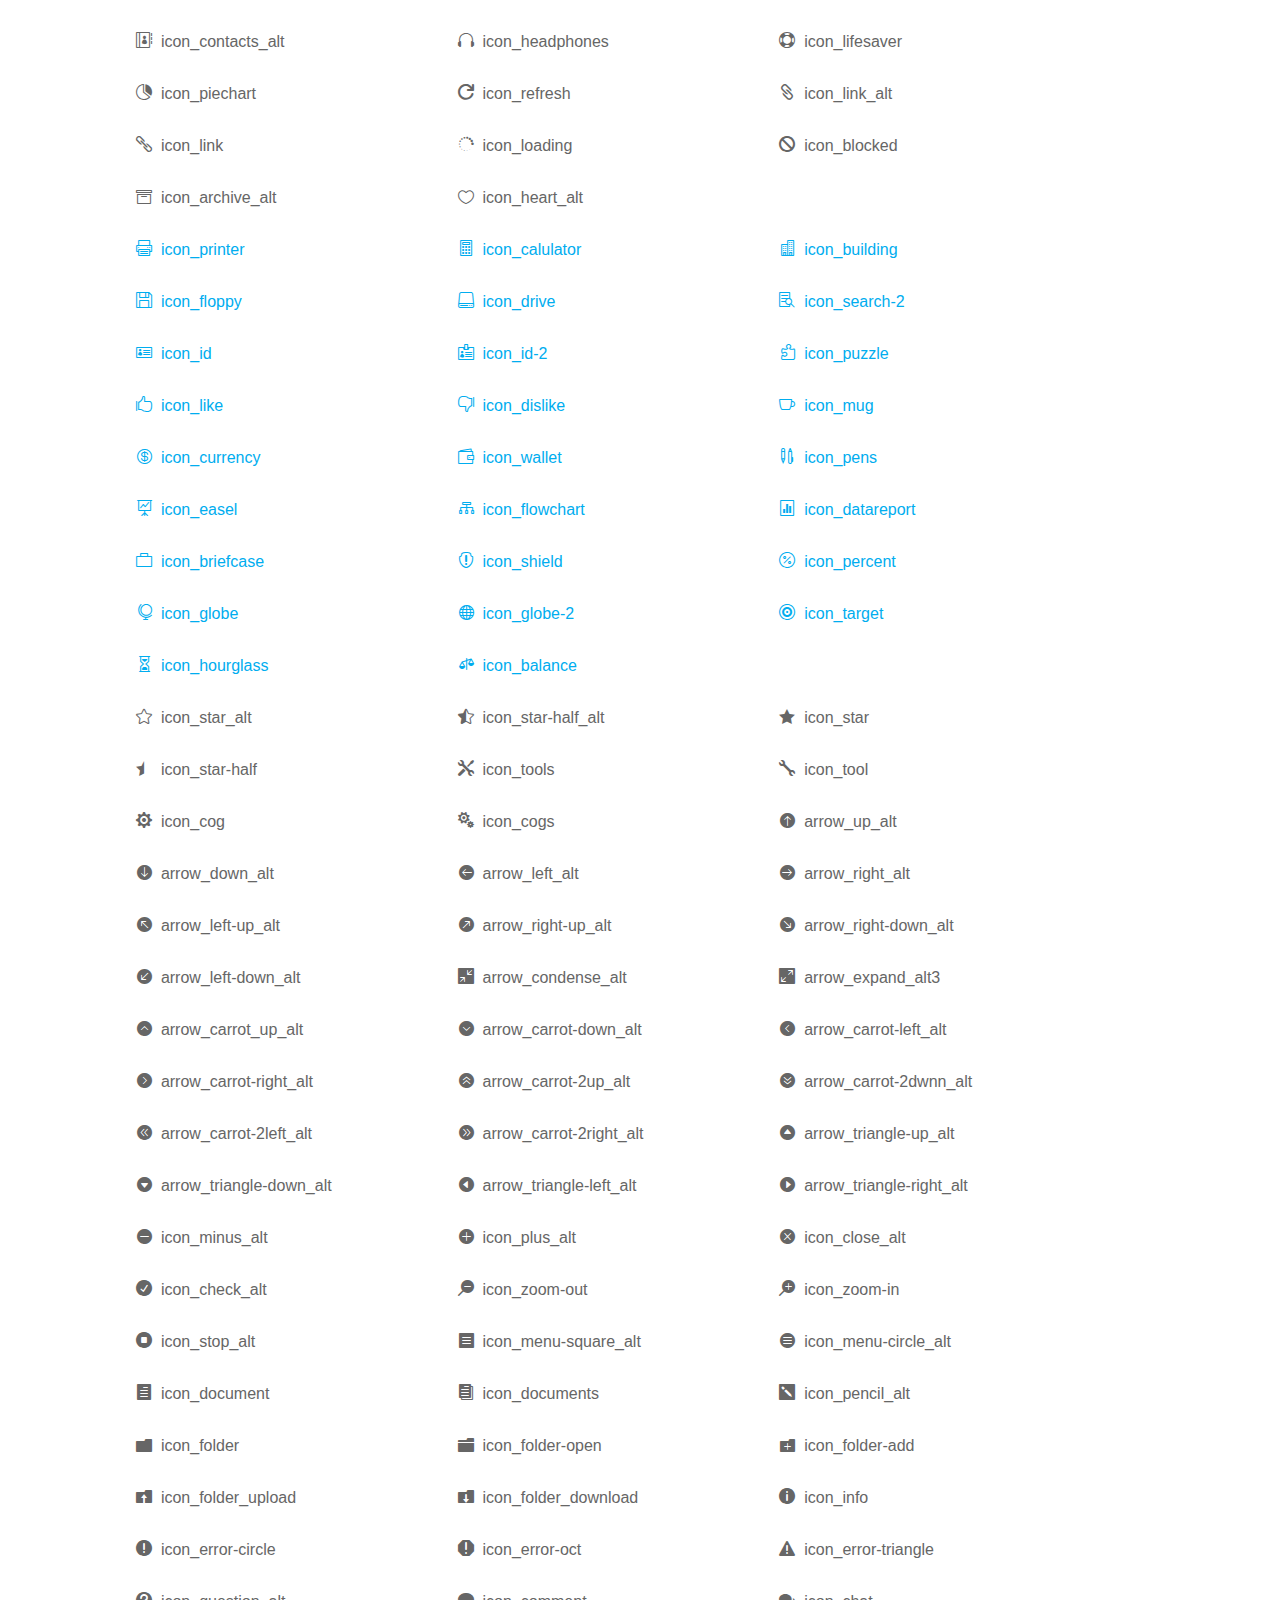
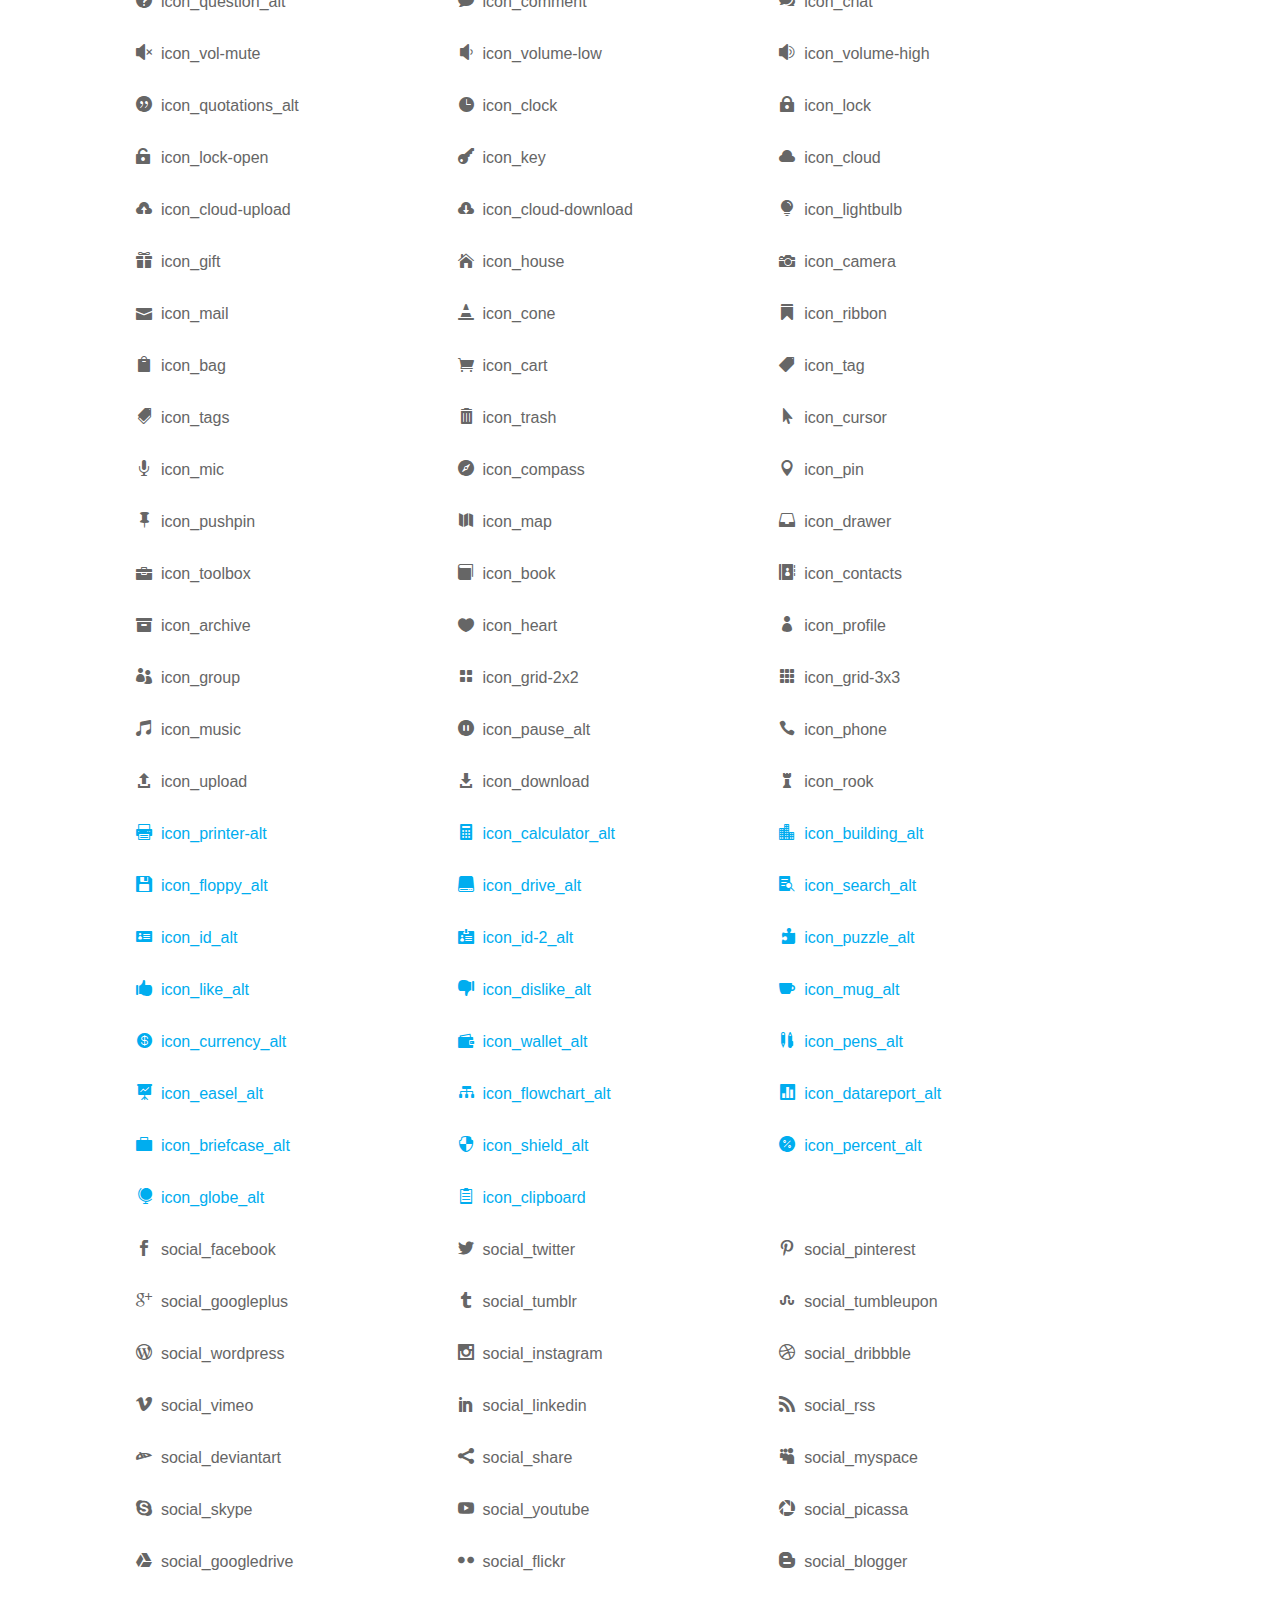
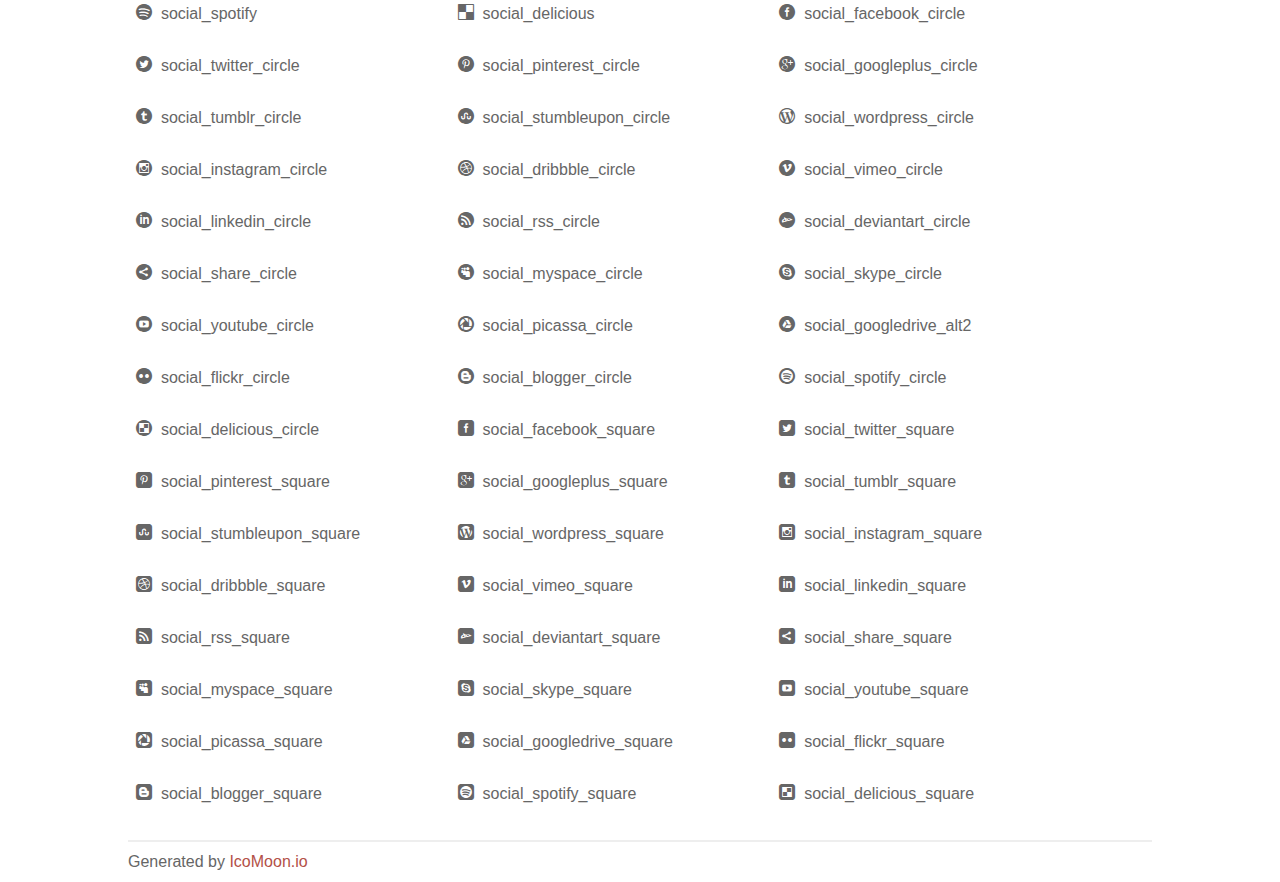
<file: assets/fonts/elegant/index.html>
<!doctype html>
<html>
<head>
<title>Your Font/Glyphs</title>
<link rel="stylesheet" href="style.css" />
<!--[if lte IE 7]><script src="lte-ie7.js"></script><![endif]-->
<style>
	section, header, footer {display: block;}
	body {
		font-family: sans-serif;
		color: #666;
		line-height: 1.5;
		font-size: 1em;
	}
	* {
		-moz-box-sizing: border-box;
		-webkit-box-sizing: border-box;
		box-sizing: border-box;
		margin: 0;
		padding: 0;
	}
	.glyph {
		float: left;
		text-align: center;
		padding: .75em;
		margin: .4em 1.5em .75em 0;
		width: 6em;
		text-shadow: none;
	}
	
	.glyph input {
		font-family: consolas, monospace;
		font-size: 12px;
		width: 100%;
		text-align: center;
		border: 0;
		box-shadow: 0 0 0 1px #ccc;
		padding: .2em;
                -moz-border-radius: 5px;
                -webkit-border-radius: 5px;
	}
	
	

	.new {
		color:#00adef !important;
	}

	
	.w-main {
		width: 80%;
	}
	.centered {
		margin-left: auto;
		margin-right: auto;
	}
	.fs1 {
		font-size: 2em;
	}
	header {
		margin: 2em 0;
		padding-bottom: .5em;
		color: #666;
		box-shadow: 0 2px #eee;
	}
	header h1 {
		font-size: 2em;
		font-weight: normal;
	}
	.clearfix:before, .clearfix:after { content: ""; display: table; }
	.clearfix:after, .clear { clear: both; }
	footer {
		margin-top: 2em;
		padding: .5em 0;
		box-shadow: 0 -2px #eee;
	}
	a, a:visited {
		color: #B35047;
		text-decoration: none;
	}
	a:hover, a:focus {color: #000;}
	
	.box1 {
		font-size: 16px;
		display: inline-block;
		width: 30%;
		padding: .25em .5em;
		margin: 20px 10px 0 0;
	}
</style>
</head>
<body>
	<div class="w-main centered">
	<section class="mtm clearfix" id="glyphs">
	<div class="glyph">
		<div class="fs1" aria-hidden="true" data-icon="&#x21;"></div>
		<input type="text" readonly value="&amp;#x21;" />
	</div>
	<div class="glyph">
		<div class="fs1" aria-hidden="true" data-icon="&#x22;"></div>
		<input type="text" readonly value="&amp;#x22;" />
	</div>
	<div class="glyph">
		<div class="fs1" aria-hidden="true" data-icon="&#x23;"></div>
		<input type="text" readonly value="&amp;#x23;" />
	</div>
	<div class="glyph">
		<div class="fs1" aria-hidden="true" data-icon="&#x24;"></div>
		<input type="text" readonly value="&amp;#x24;" />
	</div>
	<div class="glyph">
		<div class="fs1" aria-hidden="true" data-icon="&#x25;"></div>
		<input type="text" readonly value="&amp;#x25;" />
	</div>
	<div class="glyph">
		<div class="fs1" aria-hidden="true" data-icon="&#x26;"></div>
		<input type="text" readonly value="&amp;#x26;" />
	</div>
	<div class="glyph">
		<div class="fs1" aria-hidden="true" data-icon="&#x27;"></div>
		<input type="text" readonly value="&amp;#x27;" />
	</div>
	<div class="glyph">
		<div class="fs1" aria-hidden="true" data-icon="&#x28;"></div>
		<input type="text" readonly value="&amp;#x28;" />
	</div>
	<div class="glyph">
		<div class="fs1" aria-hidden="true" data-icon="&#x29;"></div>
		<input type="text" readonly value="&amp;#x29;" />
	</div>
	<div class="glyph">
		<div class="fs1" aria-hidden="true" data-icon="&#x2a;"></div>
		<input type="text" readonly value="&amp;#x2a;" />
	</div>
	<div class="glyph">
		<div class="fs1" aria-hidden="true" data-icon="&#x2b;"></div>
		<input type="text" readonly value="&amp;#x2b;" />
	</div>
	<div class="glyph">
		<div class="fs1" aria-hidden="true" data-icon="&#x2c;"></div>
		<input type="text" readonly value="&amp;#x2c;" />
	</div>
	<div class="glyph">
		<div class="fs1" aria-hidden="true" data-icon="&#x2d;"></div>
		<input type="text" readonly value="&amp;#x2d;" />
	</div>
	<div class="glyph">
		<div class="fs1" aria-hidden="true" data-icon="&#x2e;"></div>
		<input type="text" readonly value="&amp;#x2e;" />
	</div>
	<div class="glyph">
		<div class="fs1" aria-hidden="true" data-icon="&#x2f;"></div>
		<input type="text" readonly value="&amp;#x2f;" />
	</div>
	<div class="glyph">
		<div class="fs1" aria-hidden="true" data-icon="&#x30;"></div>
		<input type="text" readonly value="&amp;#x30;" />
	</div>
	<div class="glyph">
		<div class="fs1" aria-hidden="true" data-icon="&#x31;"></div>
		<input type="text" readonly value="&amp;#x31;" />
	</div>
	<div class="glyph">
		<div class="fs1" aria-hidden="true" data-icon="&#x32;"></div>
		<input type="text" readonly value="&amp;#x32;" />
	</div>
	<div class="glyph">
		<div class="fs1" aria-hidden="true" data-icon="&#x33;"></div>
		<input type="text" readonly value="&amp;#x33;" />
	</div>
	<div class="glyph">
		<div class="fs1" aria-hidden="true" data-icon="&#x34;"></div>
		<input type="text" readonly value="&amp;#x34;" />
	</div>
	<div class="glyph">
		<div class="fs1" aria-hidden="true" data-icon="&#x35;"></div>
		<input type="text" readonly value="&amp;#x35;" />
	</div>
	<div class="glyph">
		<div class="fs1" aria-hidden="true" data-icon="&#x36;"></div>
		<input type="text" readonly value="&amp;#x36;" />
	</div>
	<div class="glyph">
		<div class="fs1" aria-hidden="true" data-icon="&#x37;"></div>
		<input type="text" readonly value="&amp;#x37;" />
	</div>
	<div class="glyph">
		<div class="fs1" aria-hidden="true" data-icon="&#x38;"></div>
		<input type="text" readonly value="&amp;#x38;" />
	</div>
	<div class="glyph">
		<div class="fs1" aria-hidden="true" data-icon="&#x39;"></div>
		<input type="text" readonly value="&amp;#x39;" />
	</div>
	<div class="glyph">
		<div class="fs1" aria-hidden="true" data-icon="&#x3a;"></div>
		<input type="text" readonly value="&amp;#x3a;" />
	</div>
	<div class="glyph">
		<div class="fs1" aria-hidden="true" data-icon="&#x3b;"></div>
		<input type="text" readonly value="&amp;#x3b;" />
	</div>
	<div class="glyph">
		<div class="fs1" aria-hidden="true" data-icon="&#x3c;"></div>
		<input type="text" readonly value="&amp;#x3c;" />
	</div>
	<div class="glyph">
		<div class="fs1" aria-hidden="true" data-icon="&#x3d;"></div>
		<input type="text" readonly value="&amp;#x3d;" />
	</div>
	<div class="glyph">
		<div class="fs1" aria-hidden="true" data-icon="&#x3e;"></div>
		<input type="text" readonly value="&amp;#x3e;" />
	</div>
	<div class="glyph">
		<div class="fs1" aria-hidden="true" data-icon="&#x3f;"></div>
		<input type="text" readonly value="&amp;#x3f;" />
	</div>
	<div class="glyph">
		<div class="fs1" aria-hidden="true" data-icon="&#x40;"></div>
		<input type="text" readonly value="&amp;#x40;" />
	</div>
	<div class="glyph">
		<div class="fs1" aria-hidden="true" data-icon="&#x41;"></div>
		<input type="text" readonly value="&amp;#x41;" />
	</div>
	<div class="glyph">
		<div class="fs1" aria-hidden="true" data-icon="&#x42;"></div>
		<input type="text" readonly value="&amp;#x42;" />
	</div>
	<div class="glyph">
		<div class="fs1" aria-hidden="true" data-icon="&#x43;"></div>
		<input type="text" readonly value="&amp;#x43;" />
	</div>
	<div class="glyph">
		<div class="fs1" aria-hidden="true" data-icon="&#x44;"></div>
		<input type="text" readonly value="&amp;#x44;" />
	</div>
	<div class="glyph">
		<div class="fs1" aria-hidden="true" data-icon="&#x45;"></div>
		<input type="text" readonly value="&amp;#x45;" />
	</div>
	<div class="glyph">
		<div class="fs1" aria-hidden="true" data-icon="&#x46;"></div>
		<input type="text" readonly value="&amp;#x46;" />
	</div>
	<div class="glyph">
		<div class="fs1" aria-hidden="true" data-icon="&#x47;"></div>
		<input type="text" readonly value="&amp;#x47;" />
	</div>
	<div class="glyph">
		<div class="fs1" aria-hidden="true" data-icon="&#x48;"></div>
		<input type="text" readonly value="&amp;#x48;" />
	</div>
	<div class="glyph">
		<div class="fs1" aria-hidden="true" data-icon="&#x49;"></div>
		<input type="text" readonly value="&amp;#x49;" />
	</div>
	<div class="glyph">
		<div class="fs1" aria-hidden="true" data-icon="&#x4a;"></div>
		<input type="text" readonly value="&amp;#x4a;" />
	</div>
	<div class="glyph">
		<div class="fs1" aria-hidden="true" data-icon="&#x4b;"></div>
		<input type="text" readonly value="&amp;#x4b;" />
	</div>
	<div class="glyph">
		<div class="fs1" aria-hidden="true" data-icon="&#x4c;"></div>
		<input type="text" readonly value="&amp;#x4c;" />
	</div>
	<div class="glyph">
		<div class="fs1" aria-hidden="true" data-icon="&#x4d;"></div>
		<input type="text" readonly value="&amp;#x4d;" />
	</div>
	<div class="glyph">
		<div class="fs1" aria-hidden="true" data-icon="&#x4e;"></div>
		<input type="text" readonly value="&amp;#x4e;" />
	</div>
	<div class="glyph">
		<div class="fs1" aria-hidden="true" data-icon="&#x4f;"></div>
		<input type="text" readonly value="&amp;#x4f;" />
	</div>
	<div class="glyph">
		<div class="fs1" aria-hidden="true" data-icon="&#x50;"></div>
		<input type="text" readonly value="&amp;#x50;" />
	</div>
	<div class="glyph">
		<div class="fs1" aria-hidden="true" data-icon="&#x51;"></div>
		<input type="text" readonly value="&amp;#x51;" />
	</div>
	<div class="glyph">
		<div class="fs1" aria-hidden="true" data-icon="&#x52;"></div>
		<input type="text" readonly value="&amp;#x52;" />
	</div>
	<div class="glyph">
		<div class="fs1" aria-hidden="true" data-icon="&#x53;"></div>
		<input type="text" readonly value="&amp;#x53;" />
	</div>
	<div class="glyph">
		<div class="fs1" aria-hidden="true" data-icon="&#x54;"></div>
		<input type="text" readonly value="&amp;#x54;" />
	</div>
	<div class="glyph">
		<div class="fs1" aria-hidden="true" data-icon="&#x55;"></div>
		<input type="text" readonly value="&amp;#x55;" />
	</div>
	<div class="glyph">
		<div class="fs1" aria-hidden="true" data-icon="&#x56;"></div>
		<input type="text" readonly value="&amp;#x56;" />
	</div>
	<div class="glyph">
		<div class="fs1" aria-hidden="true" data-icon="&#x57;"></div>
		<input type="text" readonly value="&amp;#x57;" />
	</div>
	<div class="glyph">
		<div class="fs1" aria-hidden="true" data-icon="&#x58;"></div>
		<input type="text" readonly value="&amp;#x58;" />
	</div>
	<div class="glyph">
		<div class="fs1" aria-hidden="true" data-icon="&#x59;"></div>
		<input type="text" readonly value="&amp;#x59;" />
	</div>
	<div class="glyph">
		<div class="fs1" aria-hidden="true" data-icon="&#x5a;"></div>
		<input type="text" readonly value="&amp;#x5a;" />
	</div>
	<div class="glyph">
		<div class="fs1" aria-hidden="true" data-icon="&#x5b;"></div>
		<input type="text" readonly value="&amp;#x5b;" />
	</div>
	<div class="glyph">
		<div class="fs1" aria-hidden="true" data-icon="&#x5c;"></div>
		<input type="text" readonly value="&amp;#x5c;" />
	</div>
	<div class="glyph">
		<div class="fs1" aria-hidden="true" data-icon="&#x5d;"></div>
		<input type="text" readonly value="&amp;#x5d;" />
	</div>
	<div class="glyph">
		<div class="fs1" aria-hidden="true" data-icon="&#x5e;"></div>
		<input type="text" readonly value="&amp;#x5e;" />
	</div>
	<div class="glyph">
		<div class="fs1" aria-hidden="true" data-icon="&#x5f;"></div>
		<input type="text" readonly value="&amp;#x5f;" />
	</div>
	<div class="glyph">
		<div class="fs1" aria-hidden="true" data-icon="&#x60;"></div>
		<input type="text" readonly value="&amp;#x60;" />
	</div>
	<div class="glyph">
		<div class="fs1" aria-hidden="true" data-icon="&#x61;"></div>
		<input type="text" readonly value="&amp;#x61;" />
	</div>
	<div class="glyph">
		<div class="fs1" aria-hidden="true" data-icon="&#x62;"></div>
		<input type="text" readonly value="&amp;#x62;" />
	</div>
	<div class="glyph">
		<div class="fs1" aria-hidden="true" data-icon="&#x63;"></div>
		<input type="text" readonly value="&amp;#x63;" />
	</div>
	<div class="glyph">
		<div class="fs1" aria-hidden="true" data-icon="&#x64;"></div>
		<input type="text" readonly value="&amp;#x64;" />
	</div>
	<div class="glyph">
		<div class="fs1" aria-hidden="true" data-icon="&#x65;"></div>
		<input type="text" readonly value="&amp;#x65;" />
	</div>
	<div class="glyph">
		<div class="fs1" aria-hidden="true" data-icon="&#x66;"></div>
		<input type="text" readonly value="&amp;#x66;" />
	</div>
	<div class="glyph">
		<div class="fs1" aria-hidden="true" data-icon="&#x67;"></div>
		<input type="text" readonly value="&amp;#x67;" />
	</div>
	<div class="glyph">
		<div class="fs1" aria-hidden="true" data-icon="&#x68;"></div>
		<input type="text" readonly value="&amp;#x68;" />
	</div>
	<div class="glyph">
		<div class="fs1" aria-hidden="true" data-icon="&#x69;"></div>
		<input type="text" readonly value="&amp;#x69;" />
	</div>
	<div class="glyph">
		<div class="fs1" aria-hidden="true" data-icon="&#x6a;"></div>
		<input type="text" readonly value="&amp;#x6a;" />
	</div>
	<div class="glyph">
		<div class="fs1" aria-hidden="true" data-icon="&#x6b;"></div>
		<input type="text" readonly value="&amp;#x6b;" />
	</div>
	<div class="glyph">
		<div class="fs1" aria-hidden="true" data-icon="&#x6c;"></div>
		<input type="text" readonly value="&amp;#x6c;" />
	</div>
	<div class="glyph">
		<div class="fs1" aria-hidden="true" data-icon="&#x6d;"></div>
		<input type="text" readonly value="&amp;#x6d;" />
	</div>
	<div class="glyph">
		<div class="fs1" aria-hidden="true" data-icon="&#x6e;"></div>
		<input type="text" readonly value="&amp;#x6e;" />
	</div>
	<div class="glyph">
		<div class="fs1" aria-hidden="true" data-icon="&#x6f;"></div>
		<input type="text" readonly value="&amp;#x6f;" />
	</div>
	<div class="glyph">
		<div class="fs1" aria-hidden="true" data-icon="&#x70;"></div>
		<input type="text" readonly value="&amp;#x70;" />
	</div>
	<div class="glyph">
		<div class="fs1" aria-hidden="true" data-icon="&#x71;"></div>
		<input type="text" readonly value="&amp;#x71;" />
	</div>
	<div class="glyph">
		<div class="fs1" aria-hidden="true" data-icon="&#x72;"></div>
		<input type="text" readonly value="&amp;#x72;" />
	</div>
	<div class="glyph">
		<div class="fs1" aria-hidden="true" data-icon="&#x73;"></div>
		<input type="text" readonly value="&amp;#x73;" />
	</div>
	<div class="glyph">
		<div class="fs1" aria-hidden="true" data-icon="&#x74;"></div>
		<input type="text" readonly value="&amp;#x74;" />
	</div>
	<div class="glyph">
		<div class="fs1" aria-hidden="true" data-icon="&#x75;"></div>
		<input type="text" readonly value="&amp;#x75;" />
	</div>
	<div class="glyph">
		<div class="fs1" aria-hidden="true" data-icon="&#x76;"></div>
		<input type="text" readonly value="&amp;#x76;" />
	</div>
	<div class="glyph">
		<div class="fs1" aria-hidden="true" data-icon="&#x77;"></div>
		<input type="text" readonly value="&amp;#x77;" />
	</div>
	<div class="glyph">
		<div class="fs1" aria-hidden="true" data-icon="&#x78;"></div>
		<input type="text" readonly value="&amp;#x78;" />
	</div>
	<div class="glyph">
		<div class="fs1" aria-hidden="true" data-icon="&#x79;"></div>
		<input type="text" readonly value="&amp;#x79;" />
	</div>
	<div class="glyph">
		<div class="fs1" aria-hidden="true" data-icon="&#x7a;"></div>
		<input type="text" readonly value="&amp;#x7a;" />
	</div>
	<div class="glyph">
		<div class="fs1" aria-hidden="true" data-icon="&#x7b;"></div>
		<input type="text" readonly value="&amp;#x7b;" />
	</div>
	<div class="glyph">
		<div class="fs1" aria-hidden="true" data-icon="&#x7c;"></div>
		<input type="text" readonly value="&amp;#x7c;" />
	</div>
	<div class="glyph">
		<div class="fs1" aria-hidden="true" data-icon="&#x7d;"></div>
		<input type="text" readonly value="&amp;#x7d;" />
	</div>
	<div class="glyph">
		<div class="fs1" aria-hidden="true" data-icon="&#x7e;"></div>
		<input type="text" readonly value="&amp;#x7e;" />
	</div>
	<div class="glyph">
		<div class="fs1" aria-hidden="true" data-icon="&#xe000;"></div>
		<input type="text" readonly value="&amp;#xe000;" />
	</div>
	<div class="glyph">
		<div class="fs1" aria-hidden="true" data-icon="&#xe001;"></div>
		<input type="text" readonly value="&amp;#xe001;" />
	</div>
	<div class="glyph">
		<div class="fs1" aria-hidden="true" data-icon="&#xe002;"></div>
		<input type="text" readonly value="&amp;#xe002;" />
	</div>
	<div class="glyph">
		<div class="fs1" aria-hidden="true" data-icon="&#xe003;"></div>
		<input type="text" readonly value="&amp;#xe003;" />
	</div>
	<div class="glyph">
		<div class="fs1" aria-hidden="true" data-icon="&#xe004;"></div>
		<input type="text" readonly value="&amp;#xe004;" />
	</div>
	<div class="glyph">
		<div class="fs1" aria-hidden="true" data-icon="&#xe005;"></div>
		<input type="text" readonly value="&amp;#xe005;" />
	</div>
	<div class="glyph">
		<div class="fs1" aria-hidden="true" data-icon="&#xe006;"></div>
		<input type="text" readonly value="&amp;#xe006;" />
	</div>
	<div class="glyph">
		<div class="fs1" aria-hidden="true" data-icon="&#xe007;"></div>
		<input type="text" readonly value="&amp;#xe007;" />
	</div>
	<div class="glyph">
		<div class="fs1" aria-hidden="true" data-icon="&#xe008;"></div>
		<input type="text" readonly value="&amp;#xe008;" />
	</div>
	<div class="glyph">
		<div class="fs1" aria-hidden="true" data-icon="&#xe009;"></div>
		<input type="text" readonly value="&amp;#xe009;" />
	</div>
	<div class="glyph">
		<div class="fs1" aria-hidden="true" data-icon="&#xe00a;"></div>
		<input type="text" readonly value="&amp;#xe00a;" />
	</div>
	<div class="glyph">
		<div class="fs1" aria-hidden="true" data-icon="&#xe00b;"></div>
		<input type="text" readonly value="&amp;#xe00b;" />
	</div>
	<div class="glyph">
		<div class="fs1" aria-hidden="true" data-icon="&#xe00c;"></div>
		<input type="text" readonly value="&amp;#xe00c;" />
	</div>
	<div class="glyph">
		<div class="fs1" aria-hidden="true" data-icon="&#xe00d;"></div>
		<input type="text" readonly value="&amp;#xe00d;" />
	</div>
	<div class="glyph">
		<div class="fs1" aria-hidden="true" data-icon="&#xe00e;"></div>
		<input type="text" readonly value="&amp;#xe00e;" />
	</div>
	<div class="glyph">
		<div class="fs1" aria-hidden="true" data-icon="&#xe00f;"></div>
		<input type="text" readonly value="&amp;#xe00f;" />
	</div>
	<div class="glyph">
		<div class="fs1" aria-hidden="true" data-icon="&#xe010;"></div>
		<input type="text" readonly value="&amp;#xe010;" />
	</div>
	<div class="glyph">
		<div class="fs1" aria-hidden="true" data-icon="&#xe011;"></div>
		<input type="text" readonly value="&amp;#xe011;" />
	</div>
	<div class="glyph">
		<div class="fs1" aria-hidden="true" data-icon="&#xe012;"></div>
		<input type="text" readonly value="&amp;#xe012;" />
	</div>
	<div class="glyph">
		<div class="fs1" aria-hidden="true" data-icon="&#xe013;"></div>
		<input type="text" readonly value="&amp;#xe013;" />
	</div>
	<div class="glyph">
		<div class="fs1" aria-hidden="true" data-icon="&#xe014;"></div>
		<input type="text" readonly value="&amp;#xe014;" />
	</div>
	<div class="glyph">
		<div class="fs1" aria-hidden="true" data-icon="&#xe015;"></div>
		<input type="text" readonly value="&amp;#xe015;" />
	</div>
	<div class="glyph">
		<div class="fs1" aria-hidden="true" data-icon="&#xe016;"></div>
		<input type="text" readonly value="&amp;#xe016;" />
	</div>
	<div class="glyph">
		<div class="fs1" aria-hidden="true" data-icon="&#xe017;"></div>
		<input type="text" readonly value="&amp;#xe017;" />
	</div>
	<div class="glyph">
		<div class="fs1" aria-hidden="true" data-icon="&#xe018;"></div>
		<input type="text" readonly value="&amp;#xe018;" />
	</div>
	<div class="glyph">
		<div class="fs1" aria-hidden="true" data-icon="&#xe019;"></div>
		<input type="text" readonly value="&amp;#xe019;" />
	</div>
	<div class="glyph">
		<div class="fs1" aria-hidden="true" data-icon="&#xe01a;"></div>
		<input type="text" readonly value="&amp;#xe01a;" />
	</div>
	<div class="glyph">
		<div class="fs1" aria-hidden="true" data-icon="&#xe01b;"></div>
		<input type="text" readonly value="&amp;#xe01b;" />
	</div>
	<div class="glyph">
		<div class="fs1" aria-hidden="true" data-icon="&#xe01c;"></div>
		<input type="text" readonly value="&amp;#xe01c;" />
	</div>
	<div class="glyph">
		<div class="fs1" aria-hidden="true" data-icon="&#xe01d;"></div>
		<input type="text" readonly value="&amp;#xe01d;" />
	</div>
	<div class="glyph">
		<div class="fs1" aria-hidden="true" data-icon="&#xe01e;"></div>
		<input type="text" readonly value="&amp;#xe01e;" />
	</div>
	<div class="glyph">
		<div class="fs1" aria-hidden="true" data-icon="&#xe01f;"></div>
		<input type="text" readonly value="&amp;#xe01f;" />
	</div>
	<div class="glyph">
		<div class="fs1" aria-hidden="true" data-icon="&#xe020;"></div>
		<input type="text" readonly value="&amp;#xe020;" />
	</div>
	<div class="glyph">
		<div class="fs1" aria-hidden="true" data-icon="&#xe021;"></div>
		<input type="text" readonly value="&amp;#xe021;" />
	</div>
	<div class="glyph">
		<div class="fs1" aria-hidden="true" data-icon="&#xe022;"></div>
		<input type="text" readonly value="&amp;#xe022;" />
	</div>
	<div class="glyph">
		<div class="fs1" aria-hidden="true" data-icon="&#xe023;"></div>
		<input type="text" readonly value="&amp;#xe023;" />
	</div>
	<div class="glyph">
		<div class="fs1" aria-hidden="true" data-icon="&#xe024;"></div>
		<input type="text" readonly value="&amp;#xe024;" />
	</div>
	<div class="glyph">
		<div class="fs1" aria-hidden="true" data-icon="&#xe025;"></div>
		<input type="text" readonly value="&amp;#xe025;" />
	</div>
	<div class="glyph">
		<div class="fs1" aria-hidden="true" data-icon="&#xe026;"></div>
		<input type="text" readonly value="&amp;#xe026;" />
	</div>
	<div class="glyph">
		<div class="fs1" aria-hidden="true" data-icon="&#xe027;"></div>
		<input type="text" readonly value="&amp;#xe027;" />
	</div>
	<div class="glyph">
		<div class="fs1" aria-hidden="true" data-icon="&#xe028;"></div>
		<input type="text" readonly value="&amp;#xe028;" />
	</div>
	<div class="glyph">
		<div class="fs1" aria-hidden="true" data-icon="&#xe029;"></div>
		<input type="text" readonly value="&amp;#xe029;" />
	</div>
	<div class="glyph">
		<div class="fs1" aria-hidden="true" data-icon="&#xe02a;"></div>
		<input type="text" readonly value="&amp;#xe02a;" />
	</div>
	<div class="glyph">
		<div class="fs1" aria-hidden="true" data-icon="&#xe02b;"></div>
		<input type="text" readonly value="&amp;#xe02b;" />
	</div>
	<div class="glyph">
		<div class="fs1" aria-hidden="true" data-icon="&#xe02c;"></div>
		<input type="text" readonly value="&amp;#xe02c;" />
	</div>
	<div class="glyph">
		<div class="fs1" aria-hidden="true" data-icon="&#xe02d;"></div>
		<input type="text" readonly value="&amp;#xe02d;" />
	</div>
	<div class="glyph">
		<div class="fs1" aria-hidden="true" data-icon="&#xe02e;"></div>
		<input type="text" readonly value="&amp;#xe02e;" />
	</div>
	<div class="glyph">
		<div class="fs1" aria-hidden="true" data-icon="&#xe02f;"></div>
		<input type="text" readonly value="&amp;#xe02f;" />
	</div>
	<div class="glyph">
		<div class="fs1" aria-hidden="true" data-icon="&#xe030;"></div>
		<input type="text" readonly value="&amp;#xe030;" />
	</div>
    
    <div class="new">
    
    <div class="glyph">
		<div class="fs1" aria-hidden="true" data-icon="&#xe103;"></div>
		<input type="text" readonly value="&amp;#xe103;" />
	</div>
	<div class="glyph">
		<div class="fs1" aria-hidden="true" data-icon="&#xe0ee;"></div>
		<input type="text" readonly value="&amp;#xe0ee;" />
	</div>
	<div class="glyph">
		<div class="fs1" aria-hidden="true" data-icon="&#xe0ef;"></div>
		<input type="text" readonly value="&amp;#xe0ef;" />
	</div>
	<div class="glyph">
		<div class="fs1" aria-hidden="true" data-icon="&#xe0e8;"></div>
		<input type="text" readonly value="&amp;#xe0e8;" />
	</div>
	<div class="glyph">
		<div class="fs1" aria-hidden="true" data-icon="&#xe0ea;"></div>
		<input type="text" readonly value="&amp;#xe0ea;" />
	</div>
	<div class="glyph">
		<div class="fs1" aria-hidden="true" data-icon="&#xe101;"></div>
		<input type="text" readonly value="&amp;#xe101;" />
	</div>
	<div class="glyph">
		<div class="fs1" aria-hidden="true" data-icon="&#xe107;"></div>
		<input type="text" readonly value="&amp;#xe107;" />
	</div>
	<div class="glyph">
		<div class="fs1" aria-hidden="true" data-icon="&#xe108;"></div>
		<input type="text" readonly value="&amp;#xe108;" />
	</div>
	<div class="glyph">
		<div class="fs1" aria-hidden="true" data-icon="&#xe102;"></div>
		<input type="text" readonly value="&amp;#xe102;" />
	</div>
	<div class="glyph">
		<div class="fs1" aria-hidden="true" data-icon="&#xe106;"></div>
		<input type="text" readonly value="&amp;#xe106;" />
	</div>
	<div class="glyph">
		<div class="fs1" aria-hidden="true" data-icon="&#xe0eb;"></div>
		<input type="text" readonly value="&amp;#xe0eb;" />
	</div>
	<div class="glyph">
		<div class="fs1" aria-hidden="true" data-icon="&#xe105;"></div>
		<input type="text" readonly value="&amp;#xe105;" />
	</div>
	<div class="glyph">
		<div class="fs1" aria-hidden="true" data-icon="&#xe0ed;"></div>
		<input type="text" readonly value="&amp;#xe0ed;" />
	</div>
	<div class="glyph">
		<div class="fs1" aria-hidden="true" data-icon="&#xe100;"></div>
		<input type="text" readonly value="&amp;#xe100;" />
	</div>
	<div class="glyph">
		<div class="fs1" aria-hidden="true" data-icon="&#xe104;"></div>
		<input type="text" readonly value="&amp;#xe104;" />
	</div>
	<div class="glyph">
		<div class="fs1" aria-hidden="true" data-icon="&#xe0e9;"></div>
		<input type="text" readonly value="&amp;#xe0e9;" />
	</div>
	<div class="glyph">
		<div class="fs1" aria-hidden="true" data-icon="&#xe109;"></div>
		<input type="text" readonly value="&amp;#xe109;" />
	</div>
	<div class="glyph">
		<div class="fs1" aria-hidden="true" data-icon="&#xe0ec;"></div>
		<input type="text" readonly value="&amp;#xe0ec;" />
	</div>
	<div class="glyph">
		<div class="fs1" aria-hidden="true" data-icon="&#xe0fe;"></div>
		<input type="text" readonly value="&amp;#xe0fe;" />
	</div>
	<div class="glyph">
		<div class="fs1" aria-hidden="true" data-icon="&#xe0f6;"></div>
		<input type="text" readonly value="&amp;#xe0f6;" />
	</div>
	<div class="glyph">
		<div class="fs1" aria-hidden="true" data-icon="&#xe0fb;"></div>
		<input type="text" readonly value="&amp;#xe0fb;" />
	</div>
	<div class="glyph">
		<div class="fs1" aria-hidden="true" data-icon="&#xe0e2;"></div>
		<input type="text" readonly value="&amp;#xe0e2;" />
	</div>
	<div class="glyph">
		<div class="fs1" aria-hidden="true" data-icon="&#xe0e3;"></div>
		<input type="text" readonly value="&amp;#xe0e3;" />
	</div>
	<div class="glyph">
		<div class="fs1" aria-hidden="true" data-icon="&#xe0f5;"></div>
		<input type="text" readonly value="&amp;#xe0f5;" />
	</div>
	<div class="glyph">
		<div class="fs1" aria-hidden="true" data-icon="&#xe0e1;"></div>
		<input type="text" readonly value="&amp;#xe0e1;" />
	</div>
	<div class="glyph">
		<div class="fs1" aria-hidden="true" data-icon="&#xe0ff;"></div>
		<input type="text" readonly value="&amp;#xe0ff;" />
	</div>
    
    </div>
    
	<div class="glyph">
		<div class="fs1" aria-hidden="true" data-icon="&#xe031;"></div>
		<input type="text" readonly value="&amp;#xe031;" />
	</div>
	<div class="glyph">
		<div class="fs1" aria-hidden="true" data-icon="&#xe032;"></div>
		<input type="text" readonly value="&amp;#xe032;" />
	</div>
	<div class="glyph">
		<div class="fs1" aria-hidden="true" data-icon="&#xe033;"></div>
		<input type="text" readonly value="&amp;#xe033;" />
	</div>
	<div class="glyph">
		<div class="fs1" aria-hidden="true" data-icon="&#xe034;"></div>
		<input type="text" readonly value="&amp;#xe034;" />
	</div>
	<div class="glyph">
		<div class="fs1" aria-hidden="true" data-icon="&#xe035;"></div>
		<input type="text" readonly value="&amp;#xe035;" />
	</div>
	<div class="glyph">
		<div class="fs1" aria-hidden="true" data-icon="&#xe036;"></div>
		<input type="text" readonly value="&amp;#xe036;" />
	</div>
	<div class="glyph">
		<div class="fs1" aria-hidden="true" data-icon="&#xe037;"></div>
		<input type="text" readonly value="&amp;#xe037;" />
	</div>
	<div class="glyph">
		<div class="fs1" aria-hidden="true" data-icon="&#xe038;"></div>
		<input type="text" readonly value="&amp;#xe038;" />
	</div>
	<div class="glyph">
		<div class="fs1" aria-hidden="true" data-icon="&#xe039;"></div>
		<input type="text" readonly value="&amp;#xe039;" />
	</div>
	<div class="glyph">
		<div class="fs1" aria-hidden="true" data-icon="&#xe03a;"></div>
		<input type="text" readonly value="&amp;#xe03a;" />
	</div>
	<div class="glyph">
		<div class="fs1" aria-hidden="true" data-icon="&#xe03b;"></div>
		<input type="text" readonly value="&amp;#xe03b;" />
	</div>
	<div class="glyph">
		<div class="fs1" aria-hidden="true" data-icon="&#xe03c;"></div>
		<input type="text" readonly value="&amp;#xe03c;" />
	</div>
	<div class="glyph">
		<div class="fs1" aria-hidden="true" data-icon="&#xe03d;"></div>
		<input type="text" readonly value="&amp;#xe03d;" />
	</div>
	<div class="glyph">
		<div class="fs1" aria-hidden="true" data-icon="&#xe03e;"></div>
		<input type="text" readonly value="&amp;#xe03e;" />
	</div>
	<div class="glyph">
		<div class="fs1" aria-hidden="true" data-icon="&#xe03f;"></div>
		<input type="text" readonly value="&amp;#xe03f;" />
	</div>
	<div class="glyph">
		<div class="fs1" aria-hidden="true" data-icon="&#xe040;"></div>
		<input type="text" readonly value="&amp;#xe040;" />
	</div>
	<div class="glyph">
		<div class="fs1" aria-hidden="true" data-icon="&#xe041;"></div>
		<input type="text" readonly value="&amp;#xe041;" />
	</div>
	<div class="glyph">
		<div class="fs1" aria-hidden="true" data-icon="&#xe042;"></div>
		<input type="text" readonly value="&amp;#xe042;" />
	</div>
	<div class="glyph">
		<div class="fs1" aria-hidden="true" data-icon="&#xe043;"></div>
		<input type="text" readonly value="&amp;#xe043;" />
	</div>
	<div class="glyph">
		<div class="fs1" aria-hidden="true" data-icon="&#xe044;"></div>
		<input type="text" readonly value="&amp;#xe044;" />
	</div>
	<div class="glyph">
		<div class="fs1" aria-hidden="true" data-icon="&#xe045;"></div>
		<input type="text" readonly value="&amp;#xe045;" />
	</div>
	<div class="glyph">
		<div class="fs1" aria-hidden="true" data-icon="&#xe046;"></div>
		<input type="text" readonly value="&amp;#xe046;" />
	</div>
	<div class="glyph">
		<div class="fs1" aria-hidden="true" data-icon="&#xe047;"></div>
		<input type="text" readonly value="&amp;#xe047;" />
	</div>
	<div class="glyph">
		<div class="fs1" aria-hidden="true" data-icon="&#xe048;"></div>
		<input type="text" readonly value="&amp;#xe048;" />
	</div>
	<div class="glyph">
		<div class="fs1" aria-hidden="true" data-icon="&#xe049;"></div>
		<input type="text" readonly value="&amp;#xe049;" />
	</div>
	<div class="glyph">
		<div class="fs1" aria-hidden="true" data-icon="&#xe04a;"></div>
		<input type="text" readonly value="&amp;#xe04a;" />
	</div>
	<div class="glyph">
		<div class="fs1" aria-hidden="true" data-icon="&#xe04b;"></div>
		<input type="text" readonly value="&amp;#xe04b;" />
	</div>
	<div class="glyph">
		<div class="fs1" aria-hidden="true" data-icon="&#xe04c;"></div>
		<input type="text" readonly value="&amp;#xe04c;" />
	</div>
	<div class="glyph">
		<div class="fs1" aria-hidden="true" data-icon="&#xe04d;"></div>
		<input type="text" readonly value="&amp;#xe04d;" />
	</div>
	<div class="glyph">
		<div class="fs1" aria-hidden="true" data-icon="&#xe04e;"></div>
		<input type="text" readonly value="&amp;#xe04e;" />
	</div>
	<div class="glyph">
		<div class="fs1" aria-hidden="true" data-icon="&#xe04f;"></div>
		<input type="text" readonly value="&amp;#xe04f;" />
	</div>
	<div class="glyph">
		<div class="fs1" aria-hidden="true" data-icon="&#xe050;"></div>
		<input type="text" readonly value="&amp;#xe050;" />
	</div>
	<div class="glyph">
		<div class="fs1" aria-hidden="true" data-icon="&#xe051;"></div>
		<input type="text" readonly value="&amp;#xe051;" />
	</div>
	<div class="glyph">
		<div class="fs1" aria-hidden="true" data-icon="&#xe052;"></div>
		<input type="text" readonly value="&amp;#xe052;" />
	</div>
	<div class="glyph">
		<div class="fs1" aria-hidden="true" data-icon="&#xe053;"></div>
		<input type="text" readonly value="&amp;#xe053;" />
	</div>
	<div class="glyph">
		<div class="fs1" aria-hidden="true" data-icon="&#xe054;"></div>
		<input type="text" readonly value="&amp;#xe054;" />
	</div>
	<div class="glyph">
		<div class="fs1" aria-hidden="true" data-icon="&#xe055;"></div>
		<input type="text" readonly value="&amp;#xe055;" />
	</div>
	<div class="glyph">
		<div class="fs1" aria-hidden="true" data-icon="&#xe056;"></div>
		<input type="text" readonly value="&amp;#xe056;" />
	</div>
	<div class="glyph">
		<div class="fs1" aria-hidden="true" data-icon="&#xe057;"></div>
		<input type="text" readonly value="&amp;#xe057;" />
	</div>
	<div class="glyph">
		<div class="fs1" aria-hidden="true" data-icon="&#xe058;"></div>
		<input type="text" readonly value="&amp;#xe058;" />
	</div>
	<div class="glyph">
		<div class="fs1" aria-hidden="true" data-icon="&#xe059;"></div>
		<input type="text" readonly value="&amp;#xe059;" />
	</div>
	<div class="glyph">
		<div class="fs1" aria-hidden="true" data-icon="&#xe05a;"></div>
		<input type="text" readonly value="&amp;#xe05a;" />
	</div>
	<div class="glyph">
		<div class="fs1" aria-hidden="true" data-icon="&#xe05b;"></div>
		<input type="text" readonly value="&amp;#xe05b;" />
	</div>
	<div class="glyph">
		<div class="fs1" aria-hidden="true" data-icon="&#xe05c;"></div>
		<input type="text" readonly value="&amp;#xe05c;" />
	</div>
	<div class="glyph">
		<div class="fs1" aria-hidden="true" data-icon="&#xe05d;"></div>
		<input type="text" readonly value="&amp;#xe05d;" />
	</div>
	<div class="glyph">
		<div class="fs1" aria-hidden="true" data-icon="&#xe05e;"></div>
		<input type="text" readonly value="&amp;#xe05e;" />
	</div>
	<div class="glyph">
		<div class="fs1" aria-hidden="true" data-icon="&#xe05f;"></div>
		<input type="text" readonly value="&amp;#xe05f;" />
	</div>
	<div class="glyph">
		<div class="fs1" aria-hidden="true" data-icon="&#xe060;"></div>
		<input type="text" readonly value="&amp;#xe060;" />
	</div>
	<div class="glyph">
		<div class="fs1" aria-hidden="true" data-icon="&#xe061;"></div>
		<input type="text" readonly value="&amp;#xe061;" />
	</div>
	<div class="glyph">
		<div class="fs1" aria-hidden="true" data-icon="&#xe062;"></div>
		<input type="text" readonly value="&amp;#xe062;" />
	</div>
	<div class="glyph">
		<div class="fs1" aria-hidden="true" data-icon="&#xe063;"></div>
		<input type="text" readonly value="&amp;#xe063;" />
	</div>
	<div class="glyph">
		<div class="fs1" aria-hidden="true" data-icon="&#xe064;"></div>
		<input type="text" readonly value="&amp;#xe064;" />
	</div>
	<div class="glyph">
		<div class="fs1" aria-hidden="true" data-icon="&#xe065;"></div>
		<input type="text" readonly value="&amp;#xe065;" />
	</div>
	<div class="glyph">
		<div class="fs1" aria-hidden="true" data-icon="&#xe066;"></div>
		<input type="text" readonly value="&amp;#xe066;" />
	</div>
	<div class="glyph">
		<div class="fs1" aria-hidden="true" data-icon="&#xe067;"></div>
		<input type="text" readonly value="&amp;#xe067;" />
	</div>
	<div class="glyph">
		<div class="fs1" aria-hidden="true" data-icon="&#xe068;"></div>
		<input type="text" readonly value="&amp;#xe068;" />
	</div>
	<div class="glyph">
		<div class="fs1" aria-hidden="true" data-icon="&#xe069;"></div>
		<input type="text" readonly value="&amp;#xe069;" />
	</div>
	<div class="glyph">
		<div class="fs1" aria-hidden="true" data-icon="&#xe06a;"></div>
		<input type="text" readonly value="&amp;#xe06a;" />
	</div>
	<div class="glyph">
		<div class="fs1" aria-hidden="true" data-icon="&#xe06b;"></div>
		<input type="text" readonly value="&amp;#xe06b;" />
	</div>
	<div class="glyph">
		<div class="fs1" aria-hidden="true" data-icon="&#xe06c;"></div>
		<input type="text" readonly value="&amp;#xe06c;" />
	</div>
	<div class="glyph">
		<div class="fs1" aria-hidden="true" data-icon="&#xe06d;"></div>
		<input type="text" readonly value="&amp;#xe06d;" />
	</div>
	<div class="glyph">
		<div class="fs1" aria-hidden="true" data-icon="&#xe06e;"></div>
		<input type="text" readonly value="&amp;#xe06e;" />
	</div>
	<div class="glyph">
		<div class="fs1" aria-hidden="true" data-icon="&#xe06f;"></div>
		<input type="text" readonly value="&amp;#xe06f;" />
	</div>
	<div class="glyph">
		<div class="fs1" aria-hidden="true" data-icon="&#xe070;"></div>
		<input type="text" readonly value="&amp;#xe070;" />
	</div>
	<div class="glyph">
		<div class="fs1" aria-hidden="true" data-icon="&#xe071;"></div>
		<input type="text" readonly value="&amp;#xe071;" />
	</div>
	<div class="glyph">
		<div class="fs1" aria-hidden="true" data-icon="&#xe072;"></div>
		<input type="text" readonly value="&amp;#xe072;" />
	</div>
	<div class="glyph">
		<div class="fs1" aria-hidden="true" data-icon="&#xe073;"></div>
		<input type="text" readonly value="&amp;#xe073;" />
	</div>
	<div class="glyph">
		<div class="fs1" aria-hidden="true" data-icon="&#xe074;"></div>
		<input type="text" readonly value="&amp;#xe074;" />
	</div>
	<div class="glyph">
		<div class="fs1" aria-hidden="true" data-icon="&#xe075;"></div>
		<input type="text" readonly value="&amp;#xe075;" />
	</div>
	<div class="glyph">
		<div class="fs1" aria-hidden="true" data-icon="&#xe076;"></div>
		<input type="text" readonly value="&amp;#xe076;" />
	</div>
	<div class="glyph">
		<div class="fs1" aria-hidden="true" data-icon="&#xe077;"></div>
		<input type="text" readonly value="&amp;#xe077;" />
	</div>
	<div class="glyph">
		<div class="fs1" aria-hidden="true" data-icon="&#xe078;"></div>
		<input type="text" readonly value="&amp;#xe078;" />
	</div>
	<div class="glyph">
		<div class="fs1" aria-hidden="true" data-icon="&#xe079;"></div>
		<input type="text" readonly value="&amp;#xe079;" />
	</div>
	<div class="glyph">
		<div class="fs1" aria-hidden="true" data-icon="&#xe07a;"></div>
		<input type="text" readonly value="&amp;#xe07a;" />
	</div>
	<div class="glyph">
		<div class="fs1" aria-hidden="true" data-icon="&#xe07b;"></div>
		<input type="text" readonly value="&amp;#xe07b;" />
	</div>
	<div class="glyph">
		<div class="fs1" aria-hidden="true" data-icon="&#xe07c;"></div>
		<input type="text" readonly value="&amp;#xe07c;" />
	</div>
	<div class="glyph">
		<div class="fs1" aria-hidden="true" data-icon="&#xe07d;"></div>
		<input type="text" readonly value="&amp;#xe07d;" />
	</div>
	<div class="glyph">
		<div class="fs1" aria-hidden="true" data-icon="&#xe07e;"></div>
		<input type="text" readonly value="&amp;#xe07e;" />
	</div>
	<div class="glyph">
		<div class="fs1" aria-hidden="true" data-icon="&#xe07f;"></div>
		<input type="text" readonly value="&amp;#xe07f;" />
	</div>
	<div class="glyph">
		<div class="fs1" aria-hidden="true" data-icon="&#xe080;"></div>
		<input type="text" readonly value="&amp;#xe080;" />
	</div>
	<div class="glyph">
		<div class="fs1" aria-hidden="true" data-icon="&#xe081;"></div>
		<input type="text" readonly value="&amp;#xe081;" />
	</div>
	<div class="glyph">
		<div class="fs1" aria-hidden="true" data-icon="&#xe082;"></div>
		<input type="text" readonly value="&amp;#xe082;" />
	</div>
	<div class="glyph">
		<div class="fs1" aria-hidden="true" data-icon="&#xe083;"></div>
		<input type="text" readonly value="&amp;#xe083;" />
	</div>
	<div class="glyph">
		<div class="fs1" aria-hidden="true" data-icon="&#xe084;"></div>
		<input type="text" readonly value="&amp;#xe084;" />
	</div>
	<div class="glyph">
		<div class="fs1" aria-hidden="true" data-icon="&#xe085;"></div>
		<input type="text" readonly value="&amp;#xe085;" />
	</div>
	<div class="glyph">
		<div class="fs1" aria-hidden="true" data-icon="&#xe086;"></div>
		<input type="text" readonly value="&amp;#xe086;" />
	</div>
	<div class="glyph">
		<div class="fs1" aria-hidden="true" data-icon="&#xe087;"></div>
		<input type="text" readonly value="&amp;#xe087;" />
	</div>
	<div class="glyph">
		<div class="fs1" aria-hidden="true" data-icon="&#xe088;"></div>
		<input type="text" readonly value="&amp;#xe088;" />
	</div>
	<div class="glyph">
		<div class="fs1" aria-hidden="true" data-icon="&#xe089;"></div>
		<input type="text" readonly value="&amp;#xe089;" />
	</div>
	<div class="glyph">
		<div class="fs1" aria-hidden="true" data-icon="&#xe08a;"></div>
		<input type="text" readonly value="&amp;#xe08a;" />
	</div>
	<div class="glyph">
		<div class="fs1" aria-hidden="true" data-icon="&#xe08b;"></div>
		<input type="text" readonly value="&amp;#xe08b;" />
	</div>
	<div class="glyph">
		<div class="fs1" aria-hidden="true" data-icon="&#xe08c;"></div>
		<input type="text" readonly value="&amp;#xe08c;" />
	</div>
	<div class="glyph">
		<div class="fs1" aria-hidden="true" data-icon="&#xe08d;"></div>
		<input type="text" readonly value="&amp;#xe08d;" />
	</div>
	<div class="glyph">
		<div class="fs1" aria-hidden="true" data-icon="&#xe08e;"></div>
		<input type="text" readonly value="&amp;#xe08e;" />
	</div>
	<div class="glyph">
		<div class="fs1" aria-hidden="true" data-icon="&#xe08f;"></div>
		<input type="text" readonly value="&amp;#xe08f;" />
	</div>
	<div class="glyph">
		<div class="fs1" aria-hidden="true" data-icon="&#xe090;"></div>
		<input type="text" readonly value="&amp;#xe090;" />
	</div>
	<div class="glyph">
		<div class="fs1" aria-hidden="true" data-icon="&#xe091;"></div>
		<input type="text" readonly value="&amp;#xe091;" />
	</div>
	<div class="glyph">
		<div class="fs1" aria-hidden="true" data-icon="&#xe092;"></div>
		<input type="text" readonly value="&amp;#xe092;" />
	</div>
    
    <div class="new">
    
    <div class="glyph">
		<div class="fs1" aria-hidden="true" data-icon="&#xe0f8;"></div>
		<input type="text" readonly value="&amp;#xe0f8;" />
	</div>
	<div class="glyph">
		<div class="fs1" aria-hidden="true" data-icon="&#xe0fa;"></div>
		<input type="text" readonly value="&amp;#xe0fa;" />
	</div>
	<div class="glyph">
		<div class="fs1" aria-hidden="true" data-icon="&#xe0e7;"></div>
		<input type="text" readonly value="&amp;#xe0e7;" />
	</div>
	<div class="glyph">
		<div class="fs1" aria-hidden="true" data-icon="&#xe0fd;"></div>
		<input type="text" readonly value="&amp;#xe0fd;" />
	</div>
	<div class="glyph">
		<div class="fs1" aria-hidden="true" data-icon="&#xe0e4;"></div>
		<input type="text" readonly value="&amp;#xe0e4;" />
	</div>
	<div class="glyph">
		<div class="fs1" aria-hidden="true" data-icon="&#xe0e5;"></div>
		<input type="text" readonly value="&amp;#xe0e5;" />
	</div>
	<div class="glyph">
		<div class="fs1" aria-hidden="true" data-icon="&#xe0f7;"></div>
		<input type="text" readonly value="&amp;#xe0f7;" />
	</div>
	<div class="glyph">
		<div class="fs1" aria-hidden="true" data-icon="&#xe0e0;"></div>
		<input type="text" readonly value="&amp;#xe0e0;" />
	</div>
	<div class="glyph">
		<div class="fs1" aria-hidden="true" data-icon="&#xe0fc;"></div>
		<input type="text" readonly value="&amp;#xe0fc;" />
	</div>
	<div class="glyph">
		<div class="fs1" aria-hidden="true" data-icon="&#xe0f9;"></div>
		<input type="text" readonly value="&amp;#xe0f9;" />
	</div>
	<div class="glyph">
		<div class="fs1" aria-hidden="true" data-icon="&#xe0dd;"></div>
		<input type="text" readonly value="&amp;#xe0dd;" />
	</div>
	<div class="glyph">
		<div class="fs1" aria-hidden="true" data-icon="&#xe0f1;"></div>
		<input type="text" readonly value="&amp;#xe0f1;" />
	</div>
	<div class="glyph">
		<div class="fs1" aria-hidden="true" data-icon="&#xe0dc;"></div>
		<input type="text" readonly value="&amp;#xe0dc;" />
	</div>
	<div class="glyph">
		<div class="fs1" aria-hidden="true" data-icon="&#xe0f3;"></div>
		<input type="text" readonly value="&amp;#xe0f3;" />
	</div>
	<div class="glyph">
		<div class="fs1" aria-hidden="true" data-icon="&#xe0d8;"></div>
		<input type="text" readonly value="&amp;#xe0d8;" />
	</div>
	<div class="glyph">
		<div class="fs1" aria-hidden="true" data-icon="&#xe0db;"></div>
		<input type="text" readonly value="&amp;#xe0db;" />
	</div>
	<div class="glyph">
		<div class="fs1" aria-hidden="true" data-icon="&#xe0f0;"></div>
		<input type="text" readonly value="&amp;#xe0f0;" />
	</div>
	<div class="glyph">
		<div class="fs1" aria-hidden="true" data-icon="&#xe0df;"></div>
		<input type="text" readonly value="&amp;#xe0df;" />
	</div>
	<div class="glyph">
		<div class="fs1" aria-hidden="true" data-icon="&#xe0f2;"></div>
		<input type="text" readonly value="&amp;#xe0f2;" />
	</div>
	<div class="glyph">
		<div class="fs1" aria-hidden="true" data-icon="&#xe0f4;"></div>
		<input type="text" readonly value="&amp;#xe0f4;" />
	</div>
	<div class="glyph">
		<div class="fs1" aria-hidden="true" data-icon="&#xe0d9;"></div>
		<input type="text" readonly value="&amp;#xe0d9;" />
	</div>
	<div class="glyph">
		<div class="fs1" aria-hidden="true" data-icon="&#xe0da;"></div>
		<input type="text" readonly value="&amp;#xe0da;" />
	</div>
	<div class="glyph">
		<div class="fs1" aria-hidden="true" data-icon="&#xe0de;"></div>
		<input type="text" readonly value="&amp;#xe0de;" />
	</div>
	<div class="glyph">
		<div class="fs1" aria-hidden="true" data-icon="&#xe0e6;"></div>
		<input type="text" readonly value="&amp;#xe0e6;" />
	</div>
    
    </div>
    
	<div class="glyph">
		<div class="fs1" aria-hidden="true" data-icon="&#xe093;"></div>
		<input type="text" readonly value="&amp;#xe093;" />
	</div>
	<div class="glyph">
		<div class="fs1" aria-hidden="true" data-icon="&#xe094;"></div>
		<input type="text" readonly value="&amp;#xe094;" />
	</div>
	<div class="glyph">
		<div class="fs1" aria-hidden="true" data-icon="&#xe095;"></div>
		<input type="text" readonly value="&amp;#xe095;" />
	</div>
	<div class="glyph">
		<div class="fs1" aria-hidden="true" data-icon="&#xe096;"></div>
		<input type="text" readonly value="&amp;#xe096;" />
	</div>
	<div class="glyph">
		<div class="fs1" aria-hidden="true" data-icon="&#xe097;"></div>
		<input type="text" readonly value="&amp;#xe097;" />
	</div>
	<div class="glyph">
		<div class="fs1" aria-hidden="true" data-icon="&#xe098;"></div>
		<input type="text" readonly value="&amp;#xe098;" />
	</div>
	<div class="glyph">
		<div class="fs1" aria-hidden="true" data-icon="&#xe099;"></div>
		<input type="text" readonly value="&amp;#xe099;" />
	</div>
	<div class="glyph">
		<div class="fs1" aria-hidden="true" data-icon="&#xe09a;"></div>
		<input type="text" readonly value="&amp;#xe09a;" />
	</div>
	<div class="glyph">
		<div class="fs1" aria-hidden="true" data-icon="&#xe09b;"></div>
		<input type="text" readonly value="&amp;#xe09b;" />
	</div>
	<div class="glyph">
		<div class="fs1" aria-hidden="true" data-icon="&#xe09c;"></div>
		<input type="text" readonly value="&amp;#xe09c;" />
	</div>
	<div class="glyph">
		<div class="fs1" aria-hidden="true" data-icon="&#xe09d;"></div>
		<input type="text" readonly value="&amp;#xe09d;" />
	</div>
	<div class="glyph">
		<div class="fs1" aria-hidden="true" data-icon="&#xe09e;"></div>
		<input type="text" readonly value="&amp;#xe09e;" />
	</div>
	<div class="glyph">
		<div class="fs1" aria-hidden="true" data-icon="&#xe09f;"></div>
		<input type="text" readonly value="&amp;#xe09f;" />
	</div>
	<div class="glyph">
		<div class="fs1" aria-hidden="true" data-icon="&#xe0a0;"></div>
		<input type="text" readonly value="&amp;#xe0a0;" />
	</div>
	<div class="glyph">
		<div class="fs1" aria-hidden="true" data-icon="&#xe0a1;"></div>
		<input type="text" readonly value="&amp;#xe0a1;" />
	</div>
	<div class="glyph">
		<div class="fs1" aria-hidden="true" data-icon="&#xe0a2;"></div>
		<input type="text" readonly value="&amp;#xe0a2;" />
	</div>
	<div class="glyph">
		<div class="fs1" aria-hidden="true" data-icon="&#xe0a3;"></div>
		<input type="text" readonly value="&amp;#xe0a3;" />
	</div>
	<div class="glyph">
		<div class="fs1" aria-hidden="true" data-icon="&#xe0a4;"></div>
		<input type="text" readonly value="&amp;#xe0a4;" />
	</div>
	<div class="glyph">
		<div class="fs1" aria-hidden="true" data-icon="&#xe0a5;"></div>
		<input type="text" readonly value="&amp;#xe0a5;" />
	</div>
	<div class="glyph">
		<div class="fs1" aria-hidden="true" data-icon="&#xe0a6;"></div>
		<input type="text" readonly value="&amp;#xe0a6;" />
	</div>
	<div class="glyph">
		<div class="fs1" aria-hidden="true" data-icon="&#xe0a7;"></div>
		<input type="text" readonly value="&amp;#xe0a7;" />
	</div>
	<div class="glyph">
		<div class="fs1" aria-hidden="true" data-icon="&#xe0a8;"></div>
		<input type="text" readonly value="&amp;#xe0a8;" />
	</div>
	<div class="glyph">
		<div class="fs1" aria-hidden="true" data-icon="&#xe0a9;"></div>
		<input type="text" readonly value="&amp;#xe0a9;" />
	</div>
	<div class="glyph">
		<div class="fs1" aria-hidden="true" data-icon="&#xe0aa;"></div>
		<input type="text" readonly value="&amp;#xe0aa;" />
	</div>
	<div class="glyph">
		<div class="fs1" aria-hidden="true" data-icon="&#xe0ab;"></div>
		<input type="text" readonly value="&amp;#xe0ab;" />
	</div>
	<div class="glyph">
		<div class="fs1" aria-hidden="true" data-icon="&#xe0ac;"></div>
		<input type="text" readonly value="&amp;#xe0ac;" />
	</div>
	<div class="glyph">
		<div class="fs1" aria-hidden="true" data-icon="&#xe0ad;"></div>
		<input type="text" readonly value="&amp;#xe0ad;" />
	</div>
	<div class="glyph">
		<div class="fs1" aria-hidden="true" data-icon="&#xe0ae;"></div>
		<input type="text" readonly value="&amp;#xe0ae;" />
	</div>
	<div class="glyph">
		<div class="fs1" aria-hidden="true" data-icon="&#xe0af;"></div>
		<input type="text" readonly value="&amp;#xe0af;" />
	</div>
	<div class="glyph">
		<div class="fs1" aria-hidden="true" data-icon="&#xe0b0;"></div>
		<input type="text" readonly value="&amp;#xe0b0;" />
	</div>
	<div class="glyph">
		<div class="fs1" aria-hidden="true" data-icon="&#xe0b1;"></div>
		<input type="text" readonly value="&amp;#xe0b1;" />
	</div>
	<div class="glyph">
		<div class="fs1" aria-hidden="true" data-icon="&#xe0b2;"></div>
		<input type="text" readonly value="&amp;#xe0b2;" />
	</div>
	<div class="glyph">
		<div class="fs1" aria-hidden="true" data-icon="&#xe0b3;"></div>
		<input type="text" readonly value="&amp;#xe0b3;" />
	</div>
	<div class="glyph">
		<div class="fs1" aria-hidden="true" data-icon="&#xe0b4;"></div>
		<input type="text" readonly value="&amp;#xe0b4;" />
	</div>
	<div class="glyph">
		<div class="fs1" aria-hidden="true" data-icon="&#xe0b5;"></div>
		<input type="text" readonly value="&amp;#xe0b5;" />
	</div>
	<div class="glyph">
		<div class="fs1" aria-hidden="true" data-icon="&#xe0b6;"></div>
		<input type="text" readonly value="&amp;#xe0b6;" />
	</div>
	<div class="glyph">
		<div class="fs1" aria-hidden="true" data-icon="&#xe0b7;"></div>
		<input type="text" readonly value="&amp;#xe0b7;" />
	</div>
	<div class="glyph">
		<div class="fs1" aria-hidden="true" data-icon="&#xe0b8;"></div>
		<input type="text" readonly value="&amp;#xe0b8;" />
	</div>
	<div class="glyph">
		<div class="fs1" aria-hidden="true" data-icon="&#xe0b9;"></div>
		<input type="text" readonly value="&amp;#xe0b9;" />
	</div>
	<div class="glyph">
		<div class="fs1" aria-hidden="true" data-icon="&#xe0ba;"></div>
		<input type="text" readonly value="&amp;#xe0ba;" />
	</div>
	<div class="glyph">
		<div class="fs1" aria-hidden="true" data-icon="&#xe0bb;"></div>
		<input type="text" readonly value="&amp;#xe0bb;" />
	</div>
	<div class="glyph">
		<div class="fs1" aria-hidden="true" data-icon="&#xe0bc;"></div>
		<input type="text" readonly value="&amp;#xe0bc;" />
	</div>
	<div class="glyph">
		<div class="fs1" aria-hidden="true" data-icon="&#xe0bd;"></div>
		<input type="text" readonly value="&amp;#xe0bd;" />
	</div>
	<div class="glyph">
		<div class="fs1" aria-hidden="true" data-icon="&#xe0be;"></div>
		<input type="text" readonly value="&amp;#xe0be;" />
	</div>
	<div class="glyph">
		<div class="fs1" aria-hidden="true" data-icon="&#xe0bf;"></div>
		<input type="text" readonly value="&amp;#xe0bf;" />
	</div>
	<div class="glyph">
		<div class="fs1" aria-hidden="true" data-icon="&#xe0c0;"></div>
		<input type="text" readonly value="&amp;#xe0c0;" />
	</div>
	<div class="glyph">
		<div class="fs1" aria-hidden="true" data-icon="&#xe0c1;"></div>
		<input type="text" readonly value="&amp;#xe0c1;" />
	</div>
	<div class="glyph">
		<div class="fs1" aria-hidden="true" data-icon="&#xe0c2;"></div>
		<input type="text" readonly value="&amp;#xe0c2;" />
	</div>
	<div class="glyph">
		<div class="fs1" aria-hidden="true" data-icon="&#xe0c3;"></div>
		<input type="text" readonly value="&amp;#xe0c3;" />
	</div>
	<div class="glyph">
		<div class="fs1" aria-hidden="true" data-icon="&#xe0c4;"></div>
		<input type="text" readonly value="&amp;#xe0c4;" />
	</div>
	<div class="glyph">
		<div class="fs1" aria-hidden="true" data-icon="&#xe0c5;"></div>
		<input type="text" readonly value="&amp;#xe0c5;" />
	</div>
	<div class="glyph">
		<div class="fs1" aria-hidden="true" data-icon="&#xe0c6;"></div>
		<input type="text" readonly value="&amp;#xe0c6;" />
	</div>
	<div class="glyph">
		<div class="fs1" aria-hidden="true" data-icon="&#xe0c7;"></div>
		<input type="text" readonly value="&amp;#xe0c7;" />
	</div>
	<div class="glyph">
		<div class="fs1" aria-hidden="true" data-icon="&#xe0c8;"></div>
		<input type="text" readonly value="&amp;#xe0c8;" />
	</div>
	<div class="glyph">
		<div class="fs1" aria-hidden="true" data-icon="&#xe0c9;"></div>
		<input type="text" readonly value="&amp;#xe0c9;" />
	</div>
	<div class="glyph">
		<div class="fs1" aria-hidden="true" data-icon="&#xe0ca;"></div>
		<input type="text" readonly value="&amp;#xe0ca;" />
	</div>
	<div class="glyph">
		<div class="fs1" aria-hidden="true" data-icon="&#xe0cb;"></div>
		<input type="text" readonly value="&amp;#xe0cb;" />
	</div>
	<div class="glyph">
		<div class="fs1" aria-hidden="true" data-icon="&#xe0cc;"></div>
		<input type="text" readonly value="&amp;#xe0cc;" />
	</div>
	<div class="glyph">
		<div class="fs1" aria-hidden="true" data-icon="&#xe0cd;"></div>
		<input type="text" readonly value="&amp;#xe0cd;" />
	</div>
	<div class="glyph">
		<div class="fs1" aria-hidden="true" data-icon="&#xe0ce;"></div>
		<input type="text" readonly value="&amp;#xe0ce;" />
	</div>
	<div class="glyph">
		<div class="fs1" aria-hidden="true" data-icon="&#xe0cf;"></div>
		<input type="text" readonly value="&amp;#xe0cf;" />
	</div>
	<div class="glyph">
		<div class="fs1" aria-hidden="true" data-icon="&#xe0d0;"></div>
		<input type="text" readonly value="&amp;#xe0d0;" />
	</div>
	<div class="glyph">
		<div class="fs1" aria-hidden="true" data-icon="&#xe0d1;"></div>
		<input type="text" readonly value="&amp;#xe0d1;" />
	</div>
	<div class="glyph">
		<div class="fs1" aria-hidden="true" data-icon="&#xe0d2;"></div>
		<input type="text" readonly value="&amp;#xe0d2;" />
	</div>
	<div class="glyph">
		<div class="fs1" aria-hidden="true" data-icon="&#xe0d3;"></div>
		<input type="text" readonly value="&amp;#xe0d3;" />
	</div>    
	<div class="glyph">
		<div class="fs1" aria-hidden="true" data-icon="&#xe0d4;"></div>
		<input type="text" readonly value="&amp;#xe0d4;" />
	</div>
	<div class="glyph">
		<div class="fs1" aria-hidden="true" data-icon="&#xe0d5;"></div>
		<input type="text" readonly value="&amp;#xe0d5;" />
	</div>
	<div class="glyph">
		<div class="fs1" aria-hidden="true" data-icon="&#xe0d6;"></div>
		<input type="text" readonly value="&amp;#xe0d6;" />
	</div>
	<div class="glyph">
		<div class="fs1" aria-hidden="true" data-icon="&#xe0d7;"></div>
		<input type="text" readonly value="&amp;#xe0d7;" />
	</div>    
	</section>
	<div class="clear"></div>
	<section class="mtm clearfix" id="glyphs">
	<header>
		<h1>Class Names</h1>
	</header>
	<span class="box1">
		<span aria-hidden="true" class="arrow_up"></span>
		&nbsp;arrow_up
	</span>
	<span class="box1">
		<span aria-hidden="true" class="arrow_down"></span>
		&nbsp;arrow_down
	</span>
	<span class="box1">
		<span aria-hidden="true" class="arrow_left"></span>
		&nbsp;arrow_left
	</span>
	<span class="box1">
		<span aria-hidden="true" class="arrow_right"></span>
		&nbsp;arrow_right
	</span>
	<span class="box1">
		<span aria-hidden="true" class="arrow_left-up"></span>
		&nbsp;arrow_left-up
	</span>
	<span class="box1">
		<span aria-hidden="true" class="arrow_right-up"></span>
		&nbsp;arrow_right-up
	</span>
	<span class="box1">
		<span aria-hidden="true" class="arrow_right-down"></span>
		&nbsp;arrow_right-down
	</span>
	<span class="box1">
		<span aria-hidden="true" class="arrow_left-down"></span>
		&nbsp;arrow_left-down
	</span>
	<span class="box1">
		<span aria-hidden="true" class="arrow-up-down"></span>
		&nbsp;arrow-up-down
	</span>
	<span class="box1">
		<span aria-hidden="true" class="arrow_up-down_alt"></span>
		&nbsp;arrow_up-down_alt
	</span>
	<span class="box1">
		<span aria-hidden="true" class="arrow_left-right_alt"></span>
		&nbsp;arrow_left-right_alt
	</span>
	<span class="box1">
		<span aria-hidden="true" class="arrow_left-right"></span>
		&nbsp;arrow_left-right
	</span>
	<span class="box1">
		<span aria-hidden="true" class="arrow_expand_alt2"></span>
		&nbsp;arrow_expand_alt2
	</span>
	<span class="box1">
		<span aria-hidden="true" class="arrow_expand_alt"></span>
		&nbsp;arrow_expand_alt
	</span>
	<span class="box1">
		<span aria-hidden="true" class="arrow_condense"></span>
		&nbsp;arrow_condense
	</span>
	<span class="box1">
		<span aria-hidden="true" class="arrow_expand"></span>
		&nbsp;arrow_expand
	</span>
	<span class="box1">
		<span aria-hidden="true" class="arrow_move"></span>
		&nbsp;arrow_move
	</span>
	<span class="box1">
		<span aria-hidden="true" class="arrow_carrot-up"></span>
		&nbsp;arrow_carrot-up
	</span>
	<span class="box1">
		<span aria-hidden="true" class="arrow_carrot-down"></span>
		&nbsp;arrow_carrot-down
	</span>
	<span class="box1">
		<span aria-hidden="true" class="arrow_carrot-left"></span>
		&nbsp;arrow_carrot-left
	</span>
	<span class="box1">
		<span aria-hidden="true" class="arrow_carrot-right"></span>
		&nbsp;arrow_carrot-right
	</span>
	<span class="box1">
		<span aria-hidden="true" class="arrow_carrot-2up"></span>
		&nbsp;arrow_carrot-2up
	</span>
	<span class="box1">
		<span aria-hidden="true" class="arrow_carrot-2down"></span>
		&nbsp;arrow_carrot-2down
	</span>
	<span class="box1">
		<span aria-hidden="true" class="arrow_carrot-2left"></span>
		&nbsp;arrow_carrot-2left
	</span>
	<span class="box1">
		<span aria-hidden="true" class="arrow_carrot-2right"></span>
		&nbsp;arrow_carrot-2right
	</span>
	<span class="box1">
		<span aria-hidden="true" class="arrow_carrot-up_alt2"></span>
		&nbsp;arrow_carrot-up_alt2
	</span>
	<span class="box1">
		<span aria-hidden="true" class="arrow_carrot-down_alt2"></span>
		&nbsp;arrow_carrot-down_alt2
	</span>
	<span class="box1">
		<span aria-hidden="true" class="arrow_carrot-left_alt2"></span>
		&nbsp;arrow_carrot-left_alt2
	</span>
	<span class="box1">
		<span aria-hidden="true" class="arrow_carrot-right_alt2"></span>
		&nbsp;arrow_carrot-right_alt2
	</span>
	<span class="box1">
		<span aria-hidden="true" class="arrow_carrot-2up_alt2"></span>
		&nbsp;arrow_carrot-2up_alt2
	</span>
	<span class="box1">
		<span aria-hidden="true" class="arrow_carrot-2down_alt2"></span>
		&nbsp;arrow_carrot-2down_alt2
	</span>
	<span class="box1">
		<span aria-hidden="true" class="arrow_carrot-2left_alt2"></span>
		&nbsp;arrow_carrot-2left_alt2
	</span>
	<span class="box1">
		<span aria-hidden="true" class="arrow_carrot-2right_alt2"></span>
		&nbsp;arrow_carrot-2right_alt2
	</span>
	<span class="box1">
		<span aria-hidden="true" class="arrow_triangle-up"></span>
		&nbsp;arrow_triangle-up
	</span>
	<span class="box1">
		<span aria-hidden="true" class="arrow_triangle-down"></span>
		&nbsp;arrow_triangle-down
	</span>
	<span class="box1">
		<span aria-hidden="true" class="arrow_triangle-left"></span>
		&nbsp;arrow_triangle-left
	</span>
	<span class="box1">
		<span aria-hidden="true" class="arrow_triangle-right"></span>
		&nbsp;arrow_triangle-right
	</span>
	<span class="box1">
		<span aria-hidden="true" class="arrow_triangle-up_alt2"></span>
		&nbsp;arrow_triangle-up_alt2
	</span>
	<span class="box1">
		<span aria-hidden="true" class="arrow_triangle-down_alt2"></span>
		&nbsp;arrow_triangle-down_alt2
	</span>
	<span class="box1">
		<span aria-hidden="true" class="arrow_triangle-left_alt2"></span>
		&nbsp;arrow_triangle-left_alt2
	</span>
	<span class="box1">
		<span aria-hidden="true" class="arrow_triangle-right_alt2"></span>
		&nbsp;arrow_triangle-right_alt2
	</span>
	<span class="box1">
		<span aria-hidden="true" class="arrow_back"></span>
		&nbsp;arrow_back
	</span>
	<span class="box1">
		<span aria-hidden="true" class="icon_minus-06"></span>
		&nbsp;icon_minus-06
	</span>
	<span class="box1">
		<span aria-hidden="true" class="icon_plus"></span>
		&nbsp;icon_plus
	</span>
	<span class="box1">
		<span aria-hidden="true" class="icon_close"></span>
		&nbsp;icon_close
	</span>
	<span class="box1">
		<span aria-hidden="true" class="icon_check"></span>
		&nbsp;icon_check
	</span>
	<span class="box1">
		<span aria-hidden="true" class="icon_minus_alt2"></span>
		&nbsp;icon_minus_alt2
	</span>
	<span class="box1">
		<span aria-hidden="true" class="icon_plus_alt2"></span>
		&nbsp;icon_plus_alt2
	</span>
	<span class="box1">
		<span aria-hidden="true" class="icon_close_alt2"></span>
		&nbsp;icon_close_alt2
	</span>
	<span class="box1">
		<span aria-hidden="true" class="icon_check_alt2"></span>
		&nbsp;icon_check_alt2
	</span>
	<span class="box1">
		<span aria-hidden="true" class="icon_zoom-out_alt"></span>
		&nbsp;icon_zoom-out_alt
	</span>
	<span class="box1">
		<span aria-hidden="true" class="icon_zoom-in_alt"></span>
		&nbsp;icon_zoom-in_alt
	</span>
	<span class="box1">
		<span aria-hidden="true" class="icon_search"></span>
		&nbsp;icon_search
	</span>
	<span class="box1">
		<span aria-hidden="true" class="icon_box-empty"></span>
		&nbsp;icon_box-empty
	</span>
	<span class="box1">
		<span aria-hidden="true" class="icon_box-selected"></span>
		&nbsp;icon_box-selected
	</span>
	<span class="box1">
		<span aria-hidden="true" class="icon_minus-box"></span>
		&nbsp;icon_minus-box
	</span>
	<span class="box1">
		<span aria-hidden="true" class="icon_plus-box"></span>
		&nbsp;icon_plus-box
	</span>
	<span class="box1">
		<span aria-hidden="true" class="icon_box-checked"></span>
		&nbsp;icon_box-checked
	</span>
	<span class="box1">
		<span aria-hidden="true" class="icon_circle-empty"></span>
		&nbsp;icon_circle-empty
	</span>
	<span class="box1">
		<span aria-hidden="true" class="icon_circle-slelected"></span>
		&nbsp;icon_circle-slelected
	</span>
	<span class="box1">
		<span aria-hidden="true" class="icon_stop_alt2"></span>
		&nbsp;icon_stop_alt2
	</span>
	<span class="box1">
		<span aria-hidden="true" class="icon_stop"></span>
		&nbsp;icon_stop
	</span>
	<span class="box1">
		<span aria-hidden="true" class="icon_pause_alt2"></span>
		&nbsp;icon_pause_alt2
	</span>
	<span class="box1">
		<span aria-hidden="true" class="icon_pause"></span>
		&nbsp;icon_pause
	</span>
	<span class="box1">
		<span aria-hidden="true" class="icon_menu"></span>
		&nbsp;icon_menu
	</span>
	<span class="box1">
		<span aria-hidden="true" class="icon_menu-square_alt2"></span>
		&nbsp;icon_menu-square_alt2
	</span>
	<span class="box1">
		<span aria-hidden="true" class="icon_menu-circle_alt2"></span>
		&nbsp;icon_menu-circle_alt2
	</span>
	<span class="box1">
		<span aria-hidden="true" class="icon_ul"></span>
		&nbsp;icon_ul
	</span>
	<span class="box1">
		<span aria-hidden="true" class="icon_ol"></span>
		&nbsp;icon_ol
	</span>
	<span class="box1">
		<span aria-hidden="true" class="icon_adjust-horiz"></span>
		&nbsp;icon_adjust-horiz
	</span>
	<span class="box1">
		<span aria-hidden="true" class="icon_adjust-vert"></span>
		&nbsp;icon_adjust-vert
	</span>
	<span class="box1">
		<span aria-hidden="true" class="icon_document_alt"></span>
		&nbsp;icon_document_alt
	</span>
	<span class="box1">
		<span aria-hidden="true" class="icon_documents_alt"></span>
		&nbsp;icon_documents_alt
	</span>
	<span class="box1">
		<span aria-hidden="true" class="icon_pencil"></span>
		&nbsp;icon_pencil
	</span>
	<span class="box1">
		<span aria-hidden="true" class="icon_pencil-edit_alt"></span>
		&nbsp;icon_pencil-edit_alt
	</span>
	<span class="box1">
		<span aria-hidden="true" class="icon_pencil-edit"></span>
		&nbsp;icon_pencil-edit
	</span>
	<span class="box1">
		<span aria-hidden="true" class="icon_folder-alt"></span>
		&nbsp;icon_folder-alt
	</span>
	<span class="box1">
		<span aria-hidden="true" class="icon_folder-open_alt"></span>
		&nbsp;icon_folder-open_alt
	</span>
	<span class="box1">
		<span aria-hidden="true" class="icon_folder-add_alt"></span>
		&nbsp;icon_folder-add_alt
	</span>
	<span class="box1">
		<span aria-hidden="true" class="icon_info_alt"></span>
		&nbsp;icon_info_alt
	</span>
	<span class="box1">
		<span aria-hidden="true" class="icon_error-oct_alt"></span>
		&nbsp;icon_error-oct_alt
	</span>
	<span class="box1">
		<span aria-hidden="true" class="icon_error-circle_alt"></span>
		&nbsp;icon_error-circle_alt
	</span>
	<span class="box1">
		<span aria-hidden="true" class="icon_error-triangle_alt"></span>
		&nbsp;icon_error-triangle_alt
	</span>
	<span class="box1">
		<span aria-hidden="true" class="icon_question_alt2"></span>
		&nbsp;icon_question_alt2
	</span>
	<span class="box1">
		<span aria-hidden="true" class="icon_question"></span>
		&nbsp;icon_question
	</span>
	<span class="box1">
		<span aria-hidden="true" class="icon_comment_alt"></span>
		&nbsp;icon_comment_alt
	</span>
	<span class="box1">
		<span aria-hidden="true" class="icon_chat_alt"></span>
		&nbsp;icon_chat_alt
	</span>
	<span class="box1">
		<span aria-hidden="true" class="icon_vol-mute_alt"></span>
		&nbsp;icon_vol-mute_alt
	</span>
	<span class="box1">
		<span aria-hidden="true" class="icon_volume-low_alt"></span>
		&nbsp;icon_volume-low_alt
	</span>
	<span class="box1">
		<span aria-hidden="true" class="icon_volume-high_alt"></span>
		&nbsp;icon_volume-high_alt
	</span>
	<span class="box1">
		<span aria-hidden="true" class="icon_quotations"></span>
		&nbsp;icon_quotations
	</span>
	<span class="box1">
		<span aria-hidden="true" class="icon_quotations_alt2"></span>
		&nbsp;icon_quotations_alt2
	</span>
	<span class="box1">
		<span aria-hidden="true" class="icon_clock_alt"></span>
		&nbsp;icon_clock_alt
	</span>
	<span class="box1">
		<span aria-hidden="true" class="icon_lock_alt"></span>
		&nbsp;icon_lock_alt
	</span>
	<span class="box1">
		<span aria-hidden="true" class="icon_lock-open_alt"></span>
		&nbsp;icon_lock-open_alt
	</span>
	<span class="box1">
		<span aria-hidden="true" class="icon_key_alt"></span>
		&nbsp;icon_key_alt
	</span>
	<span class="box1">
		<span aria-hidden="true" class="icon_cloud_alt"></span>
		&nbsp;icon_cloud_alt
	</span>
	<span class="box1">
		<span aria-hidden="true" class="icon_cloud-upload_alt"></span>
		&nbsp;icon_cloud-upload_alt
	</span>
	<span class="box1">
		<span aria-hidden="true" class="icon_cloud-download_alt"></span>
		&nbsp;icon_cloud-download_alt
	</span>
	<span class="box1">
		<span aria-hidden="true" class="icon_image"></span>
		&nbsp;icon_image
	</span>
	<span class="box1">
		<span aria-hidden="true" class="icon_images"></span>
		&nbsp;icon_images
	</span>
	<span class="box1">
		<span aria-hidden="true" class="icon_lightbulb_alt"></span>
		&nbsp;icon_lightbulb_alt
	</span>
	<span class="box1">
		<span aria-hidden="true" class="icon_gift_alt"></span>
		&nbsp;icon_gift_alt
	</span>
	<span class="box1">
		<span aria-hidden="true" class="icon_house_alt"></span>
		&nbsp;icon_house_alt
	</span>
	<span class="box1">
		<span aria-hidden="true" class="icon_genius"></span>
		&nbsp;icon_genius
	</span>
	<span class="box1">
		<span aria-hidden="true" class="icon_mobile"></span>
		&nbsp;icon_mobile
	</span>
	<span class="box1">
		<span aria-hidden="true" class="icon_tablet"></span>
		&nbsp;icon_tablet
	</span>
	<span class="box1">
		<span aria-hidden="true" class="icon_laptop"></span>
		&nbsp;icon_laptop
	</span>
	<span class="box1">
		<span aria-hidden="true" class="icon_desktop"></span>
		&nbsp;icon_desktop
	</span>
	<span class="box1">
		<span aria-hidden="true" class="icon_camera_alt"></span>
		&nbsp;icon_camera_alt
	</span>
	<span class="box1">
		<span aria-hidden="true" class="icon_mail_alt"></span>
		&nbsp;icon_mail_alt
	</span>
	<span class="box1">
		<span aria-hidden="true" class="icon_cone_alt"></span>
		&nbsp;icon_cone_alt
	</span>
	<span class="box1">
		<span aria-hidden="true" class="icon_ribbon_alt"></span>
		&nbsp;icon_ribbon_alt
	</span>
	<span class="box1">
		<span aria-hidden="true" class="icon_bag_alt"></span>
		&nbsp;icon_bag_alt
	</span>
	<span class="box1">
		<span aria-hidden="true" class="icon_creditcard"></span>
		&nbsp;icon_creditcard
	</span>
	<span class="box1">
		<span aria-hidden="true" class="icon_cart_alt"></span>
		&nbsp;icon_cart_alt
	</span>
	<span class="box1">
		<span aria-hidden="true" class="icon_paperclip"></span>
		&nbsp;icon_paperclip
	</span>
	<span class="box1">
		<span aria-hidden="true" class="icon_tag_alt"></span>
		&nbsp;icon_tag_alt
	</span>
	<span class="box1">
		<span aria-hidden="true" class="icon_tags_alt"></span>
		&nbsp;icon_tags_alt
	</span>
	<span class="box1">
		<span aria-hidden="true" class="icon_trash_alt"></span>
		&nbsp;icon_trash_alt
	</span>
	<span class="box1">
		<span aria-hidden="true" class="icon_cursor_alt"></span>
		&nbsp;icon_cursor_alt
	</span>
	<span class="box1">
		<span aria-hidden="true" class="icon_mic_alt"></span>
		&nbsp;icon_mic_alt
	</span>
	<span class="box1">
		<span aria-hidden="true" class="icon_compass_alt"></span>
		&nbsp;icon_compass_alt
	</span>
	<span class="box1">
		<span aria-hidden="true" class="icon_pin_alt"></span>
		&nbsp;icon_pin_alt
	</span>
	<span class="box1">
		<span aria-hidden="true" class="icon_pushpin_alt"></span>
		&nbsp;icon_pushpin_alt
	</span>
	<span class="box1">
		<span aria-hidden="true" class="icon_map_alt"></span>
		&nbsp;icon_map_alt
	</span>
	<span class="box1">
		<span aria-hidden="true" class="icon_drawer_alt"></span>
		&nbsp;icon_drawer_alt
	</span>
	<span class="box1">
		<span aria-hidden="true" class="icon_toolbox_alt"></span>
		&nbsp;icon_toolbox_alt
	</span>
	<span class="box1">
		<span aria-hidden="true" class="icon_book_alt"></span>
		&nbsp;icon_book_alt
	</span>
	<span class="box1">
		<span aria-hidden="true" class="icon_calendar"></span>
		&nbsp;icon_calendar
	</span>
	<span class="box1">
		<span aria-hidden="true" class="icon_film"></span>
		&nbsp;icon_film
	</span>
	<span class="box1">
		<span aria-hidden="true" class="icon_table"></span>
		&nbsp;icon_table
	</span>
	<span class="box1">
		<span aria-hidden="true" class="icon_contacts_alt"></span>
		&nbsp;icon_contacts_alt
	</span>
	<span class="box1">
		<span aria-hidden="true" class="icon_headphones"></span>
		&nbsp;icon_headphones
	</span>
	<span class="box1">
		<span aria-hidden="true" class="icon_lifesaver"></span>
		&nbsp;icon_lifesaver
	</span>
	<span class="box1">
		<span aria-hidden="true" class="icon_piechart"></span>
		&nbsp;icon_piechart
	</span>
	<span class="box1">
		<span aria-hidden="true" class="icon_refresh"></span>
		&nbsp;icon_refresh
	</span>
	<span class="box1">
		<span aria-hidden="true" class="icon_link_alt"></span>
		&nbsp;icon_link_alt
	</span>
	<span class="box1">
		<span aria-hidden="true" class="icon_link"></span>
		&nbsp;icon_link
	</span>
	<span class="box1">
		<span aria-hidden="true" class="icon_loading"></span>
		&nbsp;icon_loading
	</span>
	<span class="box1">
		<span aria-hidden="true" class="icon_blocked"></span>
		&nbsp;icon_blocked
	</span>
	<span class="box1">
		<span aria-hidden="true" class="icon_archive_alt"></span>
		&nbsp;icon_archive_alt
	</span>
	<span class="box1">
		<span aria-hidden="true" class="icon_heart_alt"></span>
		&nbsp;icon_heart_alt
	</span>
    
    <div class="new">
    
    <span class="box1">
		<span aria-hidden="true" class="icon_printer"></span>
		&nbsp;icon_printer
	</span>
	<span class="box1">
		<span aria-hidden="true" class="icon_calulator"></span>
		&nbsp;icon_calulator
	</span>
	<span class="box1">
		<span aria-hidden="true" class="icon_building"></span>
		&nbsp;icon_building
	</span>
	<span class="box1">
		<span aria-hidden="true" class="icon_floppy"></span>
		&nbsp;icon_floppy
	</span>
	<span class="box1">
		<span aria-hidden="true" class="icon_drive"></span>
		&nbsp;icon_drive
	</span>
	<span class="box1">
		<span aria-hidden="true" class="icon_search-2"></span>
		&nbsp;icon_search-2
	</span>
	<span class="box1">
		<span aria-hidden="true" class="icon_id"></span>
		&nbsp;icon_id
	</span>
	<span class="box1">
		<span aria-hidden="true" class="icon_id-2"></span>
		&nbsp;icon_id-2
	</span>
	<span class="box1">
		<span aria-hidden="true" class="icon_puzzle"></span>
		&nbsp;icon_puzzle
	</span>
	<span class="box1">
		<span aria-hidden="true" class="icon_like"></span>
		&nbsp;icon_like
	</span>
	<span class="box1">
		<span aria-hidden="true" class="icon_dislike"></span>
		&nbsp;icon_dislike
	</span>
	<span class="box1">
		<span aria-hidden="true" class="icon_mug"></span>
		&nbsp;icon_mug
	</span>
	<span class="box1">
		<span aria-hidden="true" class="icon_currency"></span>
		&nbsp;icon_currency
	</span>
	<span class="box1">
		<span aria-hidden="true" class="icon_wallet"></span>
		&nbsp;icon_wallet
	</span>
	<span class="box1">
		<span aria-hidden="true" class="icon_pens"></span>
		&nbsp;icon_pens
	</span>
	<span class="box1">
		<span aria-hidden="true" class="icon_easel"></span>
		&nbsp;icon_easel
	</span>
	<span class="box1">
		<span aria-hidden="true" class="icon_flowchart"></span>
		&nbsp;icon_flowchart
	</span>
	<span class="box1">
		<span aria-hidden="true" class="icon_datareport"></span>
		&nbsp;icon_datareport
	</span>
	<span class="box1">
		<span aria-hidden="true" class="icon_briefcase"></span>
		&nbsp;icon_briefcase
	</span>
	<span class="box1">
		<span aria-hidden="true" class="icon_shield"></span>
		&nbsp;icon_shield
	</span>
	<span class="box1">
		<span aria-hidden="true" class="icon_percent"></span>
		&nbsp;icon_percent
	</span>
	<span class="box1">
		<span aria-hidden="true" class="icon_globe"></span>
		&nbsp;icon_globe
	</span>
	<span class="box1">
		<span aria-hidden="true" class="icon_globe-2"></span>
		&nbsp;icon_globe-2
	</span>
	<span class="box1">
		<span aria-hidden="true" class="icon_target"></span>
		&nbsp;icon_target
	</span>
	<span class="box1">
		<span aria-hidden="true" class="icon_hourglass"></span>
		&nbsp;icon_hourglass
	</span>
	<span class="box1">
		<span aria-hidden="true" class="icon_balance"></span>
		&nbsp;icon_balance
	</span>
    
    </div>
    
	<span class="box1">
		<span aria-hidden="true" class="icon_star_alt"></span>
		&nbsp;icon_star_alt
	</span>
	<span class="box1">
		<span aria-hidden="true" class="icon_star-half_alt"></span>
		&nbsp;icon_star-half_alt
	</span>
	<span class="box1">
		<span aria-hidden="true" class="icon_star"></span>
		&nbsp;icon_star
	</span>
	<span class="box1">
		<span aria-hidden="true" class="icon_star-half"></span>
		&nbsp;icon_star-half
	</span>
	<span class="box1">
		<span aria-hidden="true" class="icon_tools"></span>
		&nbsp;icon_tools
	</span>
	<span class="box1">
		<span aria-hidden="true" class="icon_tool"></span>
		&nbsp;icon_tool
	</span>
	<span class="box1">
		<span aria-hidden="true" class="icon_cog"></span>
		&nbsp;icon_cog
	</span>
	<span class="box1">
		<span aria-hidden="true" class="icon_cogs"></span>
		&nbsp;icon_cogs
	</span>
	<span class="box1">
		<span aria-hidden="true" class="arrow_up_alt"></span>
		&nbsp;arrow_up_alt
	</span>
	<span class="box1">
		<span aria-hidden="true" class="arrow_down_alt"></span>
		&nbsp;arrow_down_alt
	</span>
	<span class="box1">
		<span aria-hidden="true" class="arrow_left_alt"></span>
		&nbsp;arrow_left_alt
	</span>
	<span class="box1">
		<span aria-hidden="true" class="arrow_right_alt"></span>
		&nbsp;arrow_right_alt
	</span>
	<span class="box1">
		<span aria-hidden="true" class="arrow_left-up_alt"></span>
		&nbsp;arrow_left-up_alt
	</span>
	<span class="box1">
		<span aria-hidden="true" class="arrow_right-up_alt"></span>
		&nbsp;arrow_right-up_alt
	</span>
	<span class="box1">
		<span aria-hidden="true" class="arrow_right-down_alt"></span>
		&nbsp;arrow_right-down_alt
	</span>
	<span class="box1">
		<span aria-hidden="true" class="arrow_left-down_alt"></span>
		&nbsp;arrow_left-down_alt
	</span>
	<span class="box1">
		<span aria-hidden="true" class="arrow_condense_alt"></span>
		&nbsp;arrow_condense_alt
	</span>
	<span class="box1">
		<span aria-hidden="true" class="arrow_expand_alt3"></span>
		&nbsp;arrow_expand_alt3
	</span>
	<span class="box1">
		<span aria-hidden="true" class="arrow_carrot_up_alt"></span>
		&nbsp;arrow_carrot_up_alt
	</span>
	<span class="box1">
		<span aria-hidden="true" class="arrow_carrot-down_alt"></span>
		&nbsp;arrow_carrot-down_alt
	</span>
	<span class="box1">
		<span aria-hidden="true" class="arrow_carrot-left_alt"></span>
		&nbsp;arrow_carrot-left_alt
	</span>
	<span class="box1">
		<span aria-hidden="true" class="arrow_carrot-right_alt"></span>
		&nbsp;arrow_carrot-right_alt
	</span>
	<span class="box1">
		<span aria-hidden="true" class="arrow_carrot-2up_alt"></span>
		&nbsp;arrow_carrot-2up_alt
	</span>
	<span class="box1">
		<span aria-hidden="true" class="arrow_carrot-2dwnn_alt"></span>
		&nbsp;arrow_carrot-2dwnn_alt
	</span>
	<span class="box1">
		<span aria-hidden="true" class="arrow_carrot-2left_alt"></span>
		&nbsp;arrow_carrot-2left_alt
	</span>
	<span class="box1">
		<span aria-hidden="true" class="arrow_carrot-2right_alt"></span>
		&nbsp;arrow_carrot-2right_alt
	</span>
	<span class="box1">
		<span aria-hidden="true" class="arrow_triangle-up_alt"></span>
		&nbsp;arrow_triangle-up_alt
	</span>
	<span class="box1">
		<span aria-hidden="true" class="arrow_triangle-down_alt"></span>
		&nbsp;arrow_triangle-down_alt
	</span>
	<span class="box1">
		<span aria-hidden="true" class="arrow_triangle-left_alt"></span>
		&nbsp;arrow_triangle-left_alt
	</span>
	<span class="box1">
		<span aria-hidden="true" class="arrow_triangle-right_alt"></span>
		&nbsp;arrow_triangle-right_alt
	</span>
	<span class="box1">
		<span aria-hidden="true" class="icon_minus_alt"></span>
		&nbsp;icon_minus_alt
	</span>
	<span class="box1">
		<span aria-hidden="true" class="icon_plus_alt"></span>
		&nbsp;icon_plus_alt
	</span>
	<span class="box1">
		<span aria-hidden="true" class="icon_close_alt"></span>
		&nbsp;icon_close_alt
	</span>
	<span class="box1">
		<span aria-hidden="true" class="icon_check_alt"></span>
		&nbsp;icon_check_alt
	</span>
	<span class="box1">
		<span aria-hidden="true" class="icon_zoom-out"></span>
		&nbsp;icon_zoom-out
	</span>
	<span class="box1">
		<span aria-hidden="true" class="icon_zoom-in"></span>
		&nbsp;icon_zoom-in
	</span>
	<span class="box1">
		<span aria-hidden="true" class="icon_stop_alt"></span>
		&nbsp;icon_stop_alt
	</span>
	<span class="box1">
		<span aria-hidden="true" class="icon_menu-square_alt"></span>
		&nbsp;icon_menu-square_alt
	</span>
	<span class="box1">
		<span aria-hidden="true" class="icon_menu-circle_alt"></span>
		&nbsp;icon_menu-circle_alt
	</span>
	<span class="box1">
		<span aria-hidden="true" class="icon_document"></span>
		&nbsp;icon_document
	</span>
	<span class="box1">
		<span aria-hidden="true" class="icon_documents"></span>
		&nbsp;icon_documents
	</span>
	<span class="box1">
		<span aria-hidden="true" class="icon_pencil_alt"></span>
		&nbsp;icon_pencil_alt
	</span>
	<span class="box1">
		<span aria-hidden="true" class="icon_folder"></span>
		&nbsp;icon_folder
	</span>
	<span class="box1">
		<span aria-hidden="true" class="icon_folder-open"></span>
		&nbsp;icon_folder-open
	</span>
	<span class="box1">
		<span aria-hidden="true" class="icon_folder-add"></span>
		&nbsp;icon_folder-add
	</span>
	<span class="box1">
		<span aria-hidden="true" class="icon_folder_upload"></span>
		&nbsp;icon_folder_upload
	</span>
	<span class="box1">
		<span aria-hidden="true" class="icon_folder_download"></span>
		&nbsp;icon_folder_download
	</span>
	<span class="box1">
		<span aria-hidden="true" class="icon_info"></span>
		&nbsp;icon_info
	</span>
	<span class="box1">
		<span aria-hidden="true" class="icon_error-circle"></span>
		&nbsp;icon_error-circle
	</span>
	<span class="box1">
		<span aria-hidden="true" class="icon_error-oct"></span>
		&nbsp;icon_error-oct
	</span>
	<span class="box1">
		<span aria-hidden="true" class="icon_error-triangle"></span>
		&nbsp;icon_error-triangle
	</span>
	<span class="box1">
		<span aria-hidden="true" class="icon_question_alt"></span>
		&nbsp;icon_question_alt
	</span>
	<span class="box1">
		<span aria-hidden="true" class="icon_comment"></span>
		&nbsp;icon_comment
	</span>
	<span class="box1">
		<span aria-hidden="true" class="icon_chat"></span>
		&nbsp;icon_chat
	</span>
	<span class="box1">
		<span aria-hidden="true" class="icon_vol-mute"></span>
		&nbsp;icon_vol-mute
	</span>
	<span class="box1">
		<span aria-hidden="true" class="icon_volume-low"></span>
		&nbsp;icon_volume-low
	</span>
	<span class="box1">
		<span aria-hidden="true" class="icon_volume-high"></span>
		&nbsp;icon_volume-high
	</span>
	<span class="box1">
		<span aria-hidden="true" class="icon_quotations_alt"></span>
		&nbsp;icon_quotations_alt
	</span>
	<span class="box1">
		<span aria-hidden="true" class="icon_clock"></span>
		&nbsp;icon_clock
	</span>
	<span class="box1">
		<span aria-hidden="true" class="icon_lock"></span>
		&nbsp;icon_lock
	</span>
	<span class="box1">
		<span aria-hidden="true" class="icon_lock-open"></span>
		&nbsp;icon_lock-open
	</span>
	<span class="box1">
		<span aria-hidden="true" class="icon_key"></span>
		&nbsp;icon_key
	</span>
	<span class="box1">
		<span aria-hidden="true" class="icon_cloud"></span>
		&nbsp;icon_cloud
	</span>
	<span class="box1">
		<span aria-hidden="true" class="icon_cloud-upload"></span>
		&nbsp;icon_cloud-upload
	</span>
	<span class="box1">
		<span aria-hidden="true" class="icon_cloud-download"></span>
		&nbsp;icon_cloud-download
	</span>
	<span class="box1">
		<span aria-hidden="true" class="icon_lightbulb"></span>
		&nbsp;icon_lightbulb
	</span>
	<span class="box1">
		<span aria-hidden="true" class="icon_gift"></span>
		&nbsp;icon_gift
	</span>
	<span class="box1">
		<span aria-hidden="true" class="icon_house"></span>
		&nbsp;icon_house
	</span>
	<span class="box1">
		<span aria-hidden="true" class="icon_camera"></span>
		&nbsp;icon_camera
	</span>
	<span class="box1">
		<span aria-hidden="true" class="icon_mail"></span>
		&nbsp;icon_mail
	</span>
	<span class="box1">
		<span aria-hidden="true" class="icon_cone"></span>
		&nbsp;icon_cone
	</span>
	<span class="box1">
		<span aria-hidden="true" class="icon_ribbon"></span>
		&nbsp;icon_ribbon
	</span>
	<span class="box1">
		<span aria-hidden="true" class="icon_bag"></span>
		&nbsp;icon_bag
	</span>
	<span class="box1">
		<span aria-hidden="true" class="icon_cart"></span>
		&nbsp;icon_cart
	</span>
	<span class="box1">
		<span aria-hidden="true" class="icon_tag"></span>
		&nbsp;icon_tag
	</span>
	<span class="box1">
		<span aria-hidden="true" class="icon_tags"></span>
		&nbsp;icon_tags
	</span>
	<span class="box1">
		<span aria-hidden="true" class="icon_trash"></span>
		&nbsp;icon_trash
	</span>
	<span class="box1">
		<span aria-hidden="true" class="icon_cursor"></span>
		&nbsp;icon_cursor
	</span>
	<span class="box1">
		<span aria-hidden="true" class="icon_mic"></span>
		&nbsp;icon_mic
	</span>
	<span class="box1">
		<span aria-hidden="true" class="icon_compass"></span>
		&nbsp;icon_compass
	</span>
	<span class="box1">
		<span aria-hidden="true" class="icon_pin"></span>
		&nbsp;icon_pin
	</span>
	<span class="box1">
		<span aria-hidden="true" class="icon_pushpin"></span>
		&nbsp;icon_pushpin
	</span>
	<span class="box1">
		<span aria-hidden="true" class="icon_map"></span>
		&nbsp;icon_map
	</span>
	<span class="box1">
		<span aria-hidden="true" class="icon_drawer"></span>
		&nbsp;icon_drawer
	</span>
	<span class="box1">
		<span aria-hidden="true" class="icon_toolbox"></span>
		&nbsp;icon_toolbox
	</span>
	<span class="box1">
		<span aria-hidden="true" class="icon_book"></span>
		&nbsp;icon_book
	</span>
	<span class="box1">
		<span aria-hidden="true" class="icon_contacts"></span>
		&nbsp;icon_contacts
	</span>
	<span class="box1">
		<span aria-hidden="true" class="icon_archive"></span>
		&nbsp;icon_archive
	</span>
	<span class="box1">
		<span aria-hidden="true" class="icon_heart"></span>
		&nbsp;icon_heart
	</span>
	<span class="box1">
		<span aria-hidden="true" class="icon_profile"></span>
		&nbsp;icon_profile
	</span>
	<span class="box1">
		<span aria-hidden="true" class="icon_group"></span>
		&nbsp;icon_group
	</span>
	<span class="box1">
		<span aria-hidden="true" class="icon_grid-2x2"></span>
		&nbsp;icon_grid-2x2
	</span>
	<span class="box1">
		<span aria-hidden="true" class="icon_grid-3x3"></span>
		&nbsp;icon_grid-3x3
	</span>
	<span class="box1">
		<span aria-hidden="true" class="icon_music"></span>
		&nbsp;icon_music
	</span>
	<span class="box1">
		<span aria-hidden="true" class="icon_pause_alt"></span>
		&nbsp;icon_pause_alt
	</span>
	<span class="box1">
		<span aria-hidden="true" class="icon_phone"></span>
		&nbsp;icon_phone
	</span>
	<span class="box1">
		<span aria-hidden="true" class="icon_upload"></span>
		&nbsp;icon_upload
	</span>
	<span class="box1">
		<span aria-hidden="true" class="icon_download"></span>
		&nbsp;icon_download
	</span>
    <span class="box1">
		<span aria-hidden="true" class="icon_rook"></span>
		&nbsp;icon_rook
	</span>
    
    <div class="new">
    
	<span class="box1">
		<span aria-hidden="true" class="icon_printer-alt"></span>
		&nbsp;icon_printer-alt
	</span>
	<span class="box1">
		<span aria-hidden="true" class="icon_calculator_alt"></span>
		&nbsp;icon_calculator_alt
	</span>
	<span class="box1">
		<span aria-hidden="true" class="icon_building_alt"></span>
		&nbsp;icon_building_alt
	</span>
	<span class="box1">
		<span aria-hidden="true" class="icon_floppy_alt"></span>
		&nbsp;icon_floppy_alt
	</span>
	<span class="box1">
		<span aria-hidden="true" class="icon_drive_alt"></span>
		&nbsp;icon_drive_alt
	</span>
	<span class="box1">
		<span aria-hidden="true" class="icon_search_alt"></span>
		&nbsp;icon_search_alt
	</span>
	<span class="box1">
		<span aria-hidden="true" class="icon_id_alt"></span>
		&nbsp;icon_id_alt
	</span>
	<span class="box1">
		<span aria-hidden="true" class="icon_id-2_alt"></span>
		&nbsp;icon_id-2_alt
	</span>
	<span class="box1">
		<span aria-hidden="true" class="icon_puzzle_alt"></span>
		&nbsp;icon_puzzle_alt
	</span>
	<span class="box1">
		<span aria-hidden="true" class="icon_like_alt"></span>
		&nbsp;icon_like_alt
	</span>
	<span class="box1">
		<span aria-hidden="true" class="icon_dislike_alt"></span>
		&nbsp;icon_dislike_alt
	</span>
	<span class="box1">
		<span aria-hidden="true" class="icon_mug_alt"></span>
		&nbsp;icon_mug_alt
	</span>
	<span class="box1">
		<span aria-hidden="true" class="icon_currency_alt"></span>
		&nbsp;icon_currency_alt
	</span>
	<span class="box1">
		<span aria-hidden="true" class="icon_wallet_alt"></span>
		&nbsp;icon_wallet_alt
	</span>
	<span class="box1">
		<span aria-hidden="true" class="icon_pens_alt"></span>
		&nbsp;icon_pens_alt
	</span>
	<span class="box1">
		<span aria-hidden="true" class="icon_easel_alt"></span>
		&nbsp;icon_easel_alt
	</span>
	<span class="box1">
		<span aria-hidden="true" class="icon_flowchart_alt"></span>
		&nbsp;icon_flowchart_alt
	</span>
	<span class="box1">
		<span aria-hidden="true" class="icon_datareport_alt"></span>
		&nbsp;icon_datareport_alt
	</span>
	<span class="box1">
		<span aria-hidden="true" class="icon_briefcase_alt"></span>
		&nbsp;icon_briefcase_alt
	</span>
	<span class="box1">
		<span aria-hidden="true" class="icon_shield_alt"></span>
		&nbsp;icon_shield_alt
	</span>
	<span class="box1">
		<span aria-hidden="true" class="icon_percent_alt"></span>
		&nbsp;icon_percent_alt
	</span>
	<span class="box1">
		<span aria-hidden="true" class="icon_globe_alt"></span>
		&nbsp;icon_globe_alt
	</span>
	<span class="box1">
		<span aria-hidden="true" class="icon_clipboard"></span>
		&nbsp;icon_clipboard
	</span>
    
    </div>
    
	<span class="box1">
		<span aria-hidden="true" class="social_facebook"></span>
		&nbsp;social_facebook
	</span>
	<span class="box1">
		<span aria-hidden="true" class="social_twitter"></span>
		&nbsp;social_twitter
	</span>
	<span class="box1">
		<span aria-hidden="true" class="social_pinterest"></span>
		&nbsp;social_pinterest
	</span>
	<span class="box1">
		<span aria-hidden="true" class="social_googleplus"></span>
		&nbsp;social_googleplus
	</span>
	<span class="box1">
		<span aria-hidden="true" class="social_tumblr"></span>
		&nbsp;social_tumblr
	</span>
	<span class="box1">
		<span aria-hidden="true" class="social_tumbleupon"></span>
		&nbsp;social_tumbleupon
	</span>
	<span class="box1">
		<span aria-hidden="true" class="social_wordpress"></span>
		&nbsp;social_wordpress
	</span>
	<span class="box1">
		<span aria-hidden="true" class="social_instagram"></span>
		&nbsp;social_instagram
	</span>
	<span class="box1">
		<span aria-hidden="true" class="social_dribbble"></span>
		&nbsp;social_dribbble
	</span>
	<span class="box1">
		<span aria-hidden="true" class="social_vimeo"></span>
		&nbsp;social_vimeo
	</span>
	<span class="box1">
		<span aria-hidden="true" class="social_linkedin"></span>
		&nbsp;social_linkedin
	</span>
	<span class="box1">
		<span aria-hidden="true" class="social_rss"></span>
		&nbsp;social_rss
	</span>
	<span class="box1">
		<span aria-hidden="true" class="social_deviantart"></span>
		&nbsp;social_deviantart
	</span>
	<span class="box1">
		<span aria-hidden="true" class="social_share"></span>
		&nbsp;social_share
	</span>
	<span class="box1">
		<span aria-hidden="true" class="social_myspace"></span>
		&nbsp;social_myspace
	</span>
	<span class="box1">
		<span aria-hidden="true" class="social_skype"></span>
		&nbsp;social_skype
	</span>
	<span class="box1">
		<span aria-hidden="true" class="social_youtube"></span>
		&nbsp;social_youtube
	</span>
	<span class="box1">
		<span aria-hidden="true" class="social_picassa"></span>
		&nbsp;social_picassa
	</span>
	<span class="box1">
		<span aria-hidden="true" class="social_googledrive"></span>
		&nbsp;social_googledrive
	</span>
	<span class="box1">
		<span aria-hidden="true" class="social_flickr"></span>
		&nbsp;social_flickr
	</span>
	<span class="box1">
		<span aria-hidden="true" class="social_blogger"></span>
		&nbsp;social_blogger
	</span>
	<span class="box1">
		<span aria-hidden="true" class="social_spotify"></span>
		&nbsp;social_spotify
	</span>
	<span class="box1">
		<span aria-hidden="true" class="social_delicious"></span>
		&nbsp;social_delicious
	</span>
	<span class="box1">
		<span aria-hidden="true" class="social_facebook_circle"></span>
		&nbsp;social_facebook_circle
	</span>
	<span class="box1">
		<span aria-hidden="true" class="social_twitter_circle"></span>
		&nbsp;social_twitter_circle
	</span>
	<span class="box1">
		<span aria-hidden="true" class="social_pinterest_circle"></span>
		&nbsp;social_pinterest_circle
	</span>
	<span class="box1">
		<span aria-hidden="true" class="social_googleplus_circle"></span>
		&nbsp;social_googleplus_circle
	</span>
	<span class="box1">
		<span aria-hidden="true" class="social_tumblr_circle"></span>
		&nbsp;social_tumblr_circle
	</span>
	<span class="box1">
		<span aria-hidden="true" class="social_stumbleupon_circle"></span>
		&nbsp;social_stumbleupon_circle
	</span>
	<span class="box1">
		<span aria-hidden="true" class="social_wordpress_circle"></span>
		&nbsp;social_wordpress_circle
	</span>
	<span class="box1">
		<span aria-hidden="true" class="social_instagram_circle"></span>
		&nbsp;social_instagram_circle
	</span>
	<span class="box1">
		<span aria-hidden="true" class="social_dribbble_circle"></span>
		&nbsp;social_dribbble_circle
	</span>
	<span class="box1">
		<span aria-hidden="true" class="social_vimeo_circle"></span>
		&nbsp;social_vimeo_circle
	</span>
	<span class="box1">
		<span aria-hidden="true" class="social_linkedin_circle"></span>
		&nbsp;social_linkedin_circle
	</span>
	<span class="box1">
		<span aria-hidden="true" class="social_rss_circle"></span>
		&nbsp;social_rss_circle
	</span>
	<span class="box1">
		<span aria-hidden="true" class="social_deviantart_circle"></span>
		&nbsp;social_deviantart_circle
	</span>
	<span class="box1">
		<span aria-hidden="true" class="social_share_circle"></span>
		&nbsp;social_share_circle
	</span>
	<span class="box1">
		<span aria-hidden="true" class="social_myspace_circle"></span>
		&nbsp;social_myspace_circle
	</span>
	<span class="box1">
		<span aria-hidden="true" class="social_skype_circle"></span>
		&nbsp;social_skype_circle
	</span>
	<span class="box1">
		<span aria-hidden="true" class="social_youtube_circle"></span>
		&nbsp;social_youtube_circle
	</span>
	<span class="box1">
		<span aria-hidden="true" class="social_picassa_circle"></span>
		&nbsp;social_picassa_circle
	</span>
	<span class="box1">
		<span aria-hidden="true" class="social_googledrive_alt2"></span>
		&nbsp;social_googledrive_alt2
	</span>
	<span class="box1">
		<span aria-hidden="true" class="social_flickr_circle"></span>
		&nbsp;social_flickr_circle
	</span>
	<span class="box1">
		<span aria-hidden="true" class="social_blogger_circle"></span>
		&nbsp;social_blogger_circle
	</span>
	<span class="box1">
		<span aria-hidden="true" class="social_spotify_circle"></span>
		&nbsp;social_spotify_circle
	</span>
	<span class="box1">
		<span aria-hidden="true" class="social_delicious_circle"></span>
		&nbsp;social_delicious_circle
	</span>
	<span class="box1">
		<span aria-hidden="true" class="social_facebook_square"></span>
		&nbsp;social_facebook_square
	</span>
	<span class="box1">
		<span aria-hidden="true" class="social_twitter_square"></span>
		&nbsp;social_twitter_square
	</span>
	<span class="box1">
		<span aria-hidden="true" class="social_pinterest_square"></span>
		&nbsp;social_pinterest_square
	</span>
	<span class="box1">
		<span aria-hidden="true" class="social_googleplus_square"></span>
		&nbsp;social_googleplus_square
	</span>
	<span class="box1">
		<span aria-hidden="true" class="social_tumblr_square"></span>
		&nbsp;social_tumblr_square
	</span>
	<span class="box1">
		<span aria-hidden="true" class="social_stumbleupon_square"></span>
		&nbsp;social_stumbleupon_square
	</span>
	<span class="box1">
		<span aria-hidden="true" class="social_wordpress_square"></span>
		&nbsp;social_wordpress_square
	</span>
	<span class="box1">
		<span aria-hidden="true" class="social_instagram_square"></span>
		&nbsp;social_instagram_square
	</span>
	<span class="box1">
		<span aria-hidden="true" class="social_dribbble_square"></span>
		&nbsp;social_dribbble_square
	</span>
	<span class="box1">
		<span aria-hidden="true" class="social_vimeo_square"></span>
		&nbsp;social_vimeo_square
	</span>
	<span class="box1">
		<span aria-hidden="true" class="social_linkedin_square"></span>
		&nbsp;social_linkedin_square
	</span>
	<span class="box1">
		<span aria-hidden="true" class="social_rss_square"></span>
		&nbsp;social_rss_square
	</span>
	<span class="box1">
		<span aria-hidden="true" class="social_deviantart_square"></span>
		&nbsp;social_deviantart_square
	</span>
	<span class="box1">
		<span aria-hidden="true" class="social_share_square"></span>
		&nbsp;social_share_square
	</span>
	<span class="box1">
		<span aria-hidden="true" class="social_myspace_square"></span>
		&nbsp;social_myspace_square
	</span>
	<span class="box1">
		<span aria-hidden="true" class="social_skype_square"></span>
		&nbsp;social_skype_square
	</span>
	<span class="box1">
		<span aria-hidden="true" class="social_youtube_square"></span>
		&nbsp;social_youtube_square
	</span>
	<span class="box1">
		<span aria-hidden="true" class="social_picassa_square"></span>
		&nbsp;social_picassa_square
	</span>
	<span class="box1">
		<span aria-hidden="true" class="social_googledrive_square"></span>
		&nbsp;social_googledrive_square
	</span>
	<span class="box1">
		<span aria-hidden="true" class="social_flickr_square"></span>
		&nbsp;social_flickr_square
	</span>
	<span class="box1">
		<span aria-hidden="true" class="social_blogger_square"></span>
		&nbsp;social_blogger_square
	</span>
	<span class="box1">
		<span aria-hidden="true" class="social_spotify_square"></span>
		&nbsp;social_spotify_square
	</span>
	<span class="box1">
		<span aria-hidden="true" class="social_delicious_square"></span>
		&nbsp;social_delicious_square
	</span>
	</section>
	<footer>
		<p>Generated by <a href="http://icomoon.io">IcoMoon.io</a></p>
	</footer>
	</div>
	<script>
	document.getElementById("glyphs").addEventListener("click", function(e) {
		var target = e.target;
		if (target.tagName === "INPUT") {
			target.select();
		}
	});
	</script>
</body>
</html>
</file>
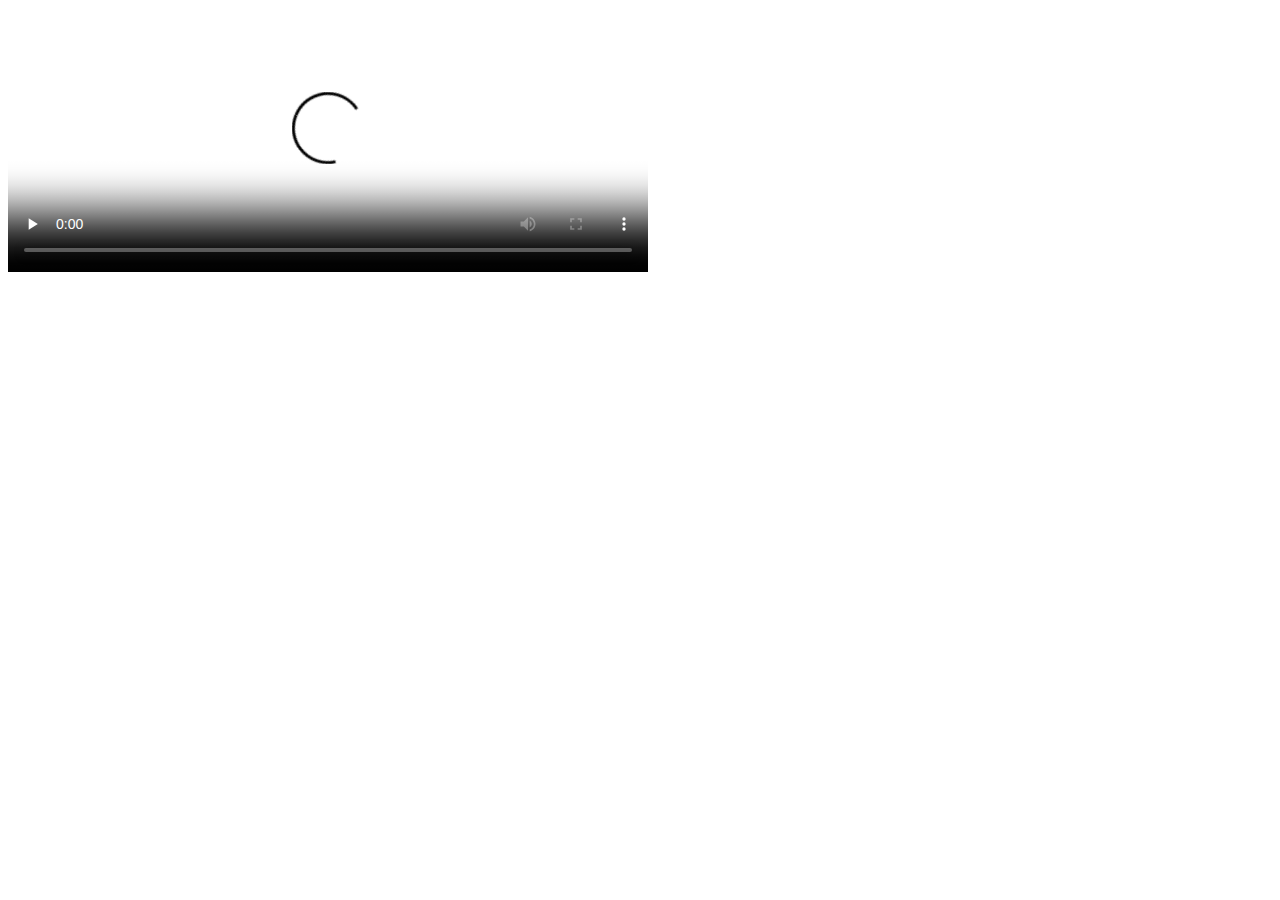
<file: documentation/assets/vendors/videojs/examples/simple-embed/index.html>
<!DOCTYPE html>
<html>

<head>

  <head>
    <title>Video.js | HTML5 Video Player</title>
    <link href="http://vjs.zencdn.net/5.0.2/video-js.css" rel="stylesheet">
    <script src="http://vjs.zencdn.net/ie8/1.1.0/videojs-ie8.min.js"></script>
    <script src="http://vjs.zencdn.net/5.0.2/video.js"></script>

  </head>

</head>

<body>

  <video id="example_video_1" class="video-js vjs-default-skin" controls preload="none" width="640" height="264" poster="http://vjs.zencdn.net/v/oceans.png" data-setup="{}">
    <source src="http://vjs.zencdn.net/v/oceans.mp4" type="video/mp4">
    <source src="http://vjs.zencdn.net/v/oceans.webm" type="video/webm">
    <source src="http://vjs.zencdn.net/v/oceans.ogv" type="video/ogg">
    <track kind="captions" src="../shared/example-captions.vtt" srclang="en" label="English"></track>
    <!-- Tracks need an ending tag thanks to IE9 -->
    <track kind="subtitles" src="../shared/example-captions.vtt" srclang="en" label="English"></track>
    <!-- Tracks need an ending tag thanks to IE9 -->
    <p class="vjs-no-js">To view this video please enable JavaScript, and consider upgrading to a web browser that <a href="http://videojs.com/html5-video-support/" target="_blank">supports HTML5 video</a></p>
  </video>
</body>

</html>
</file>
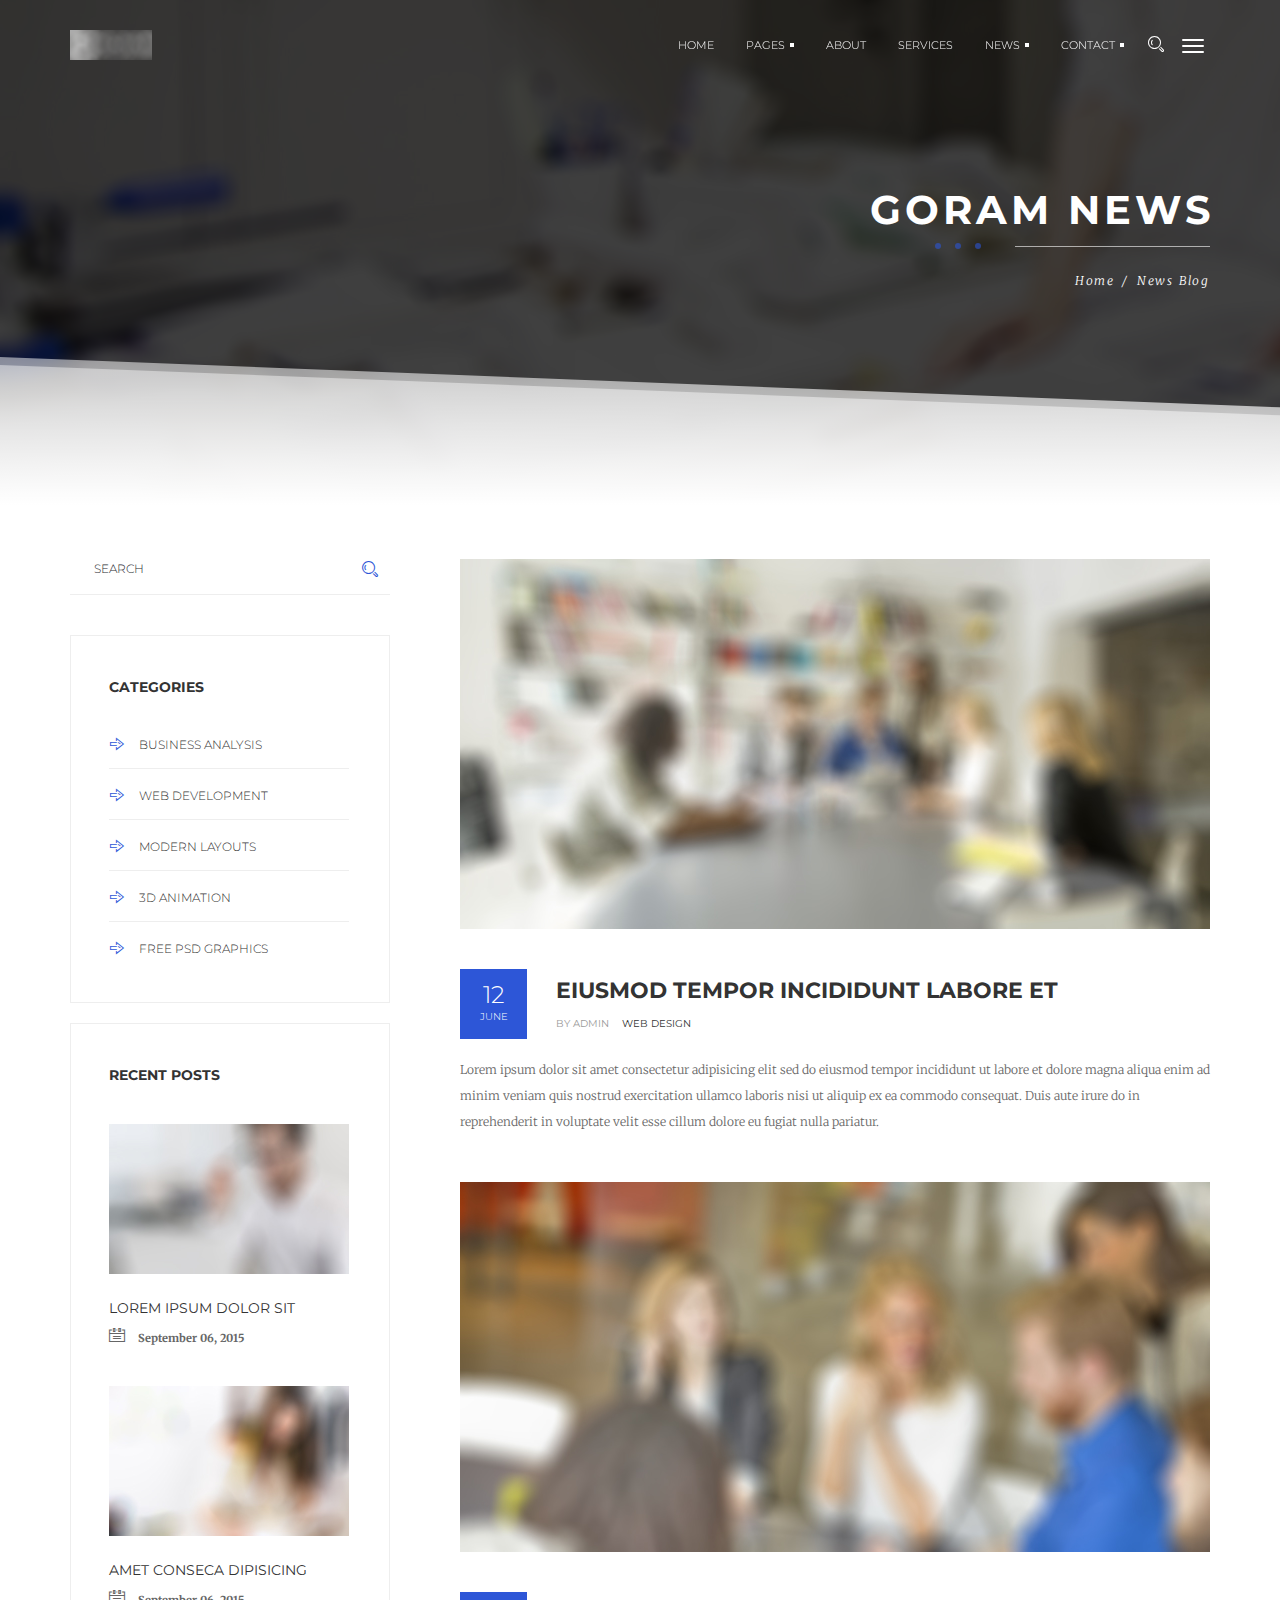
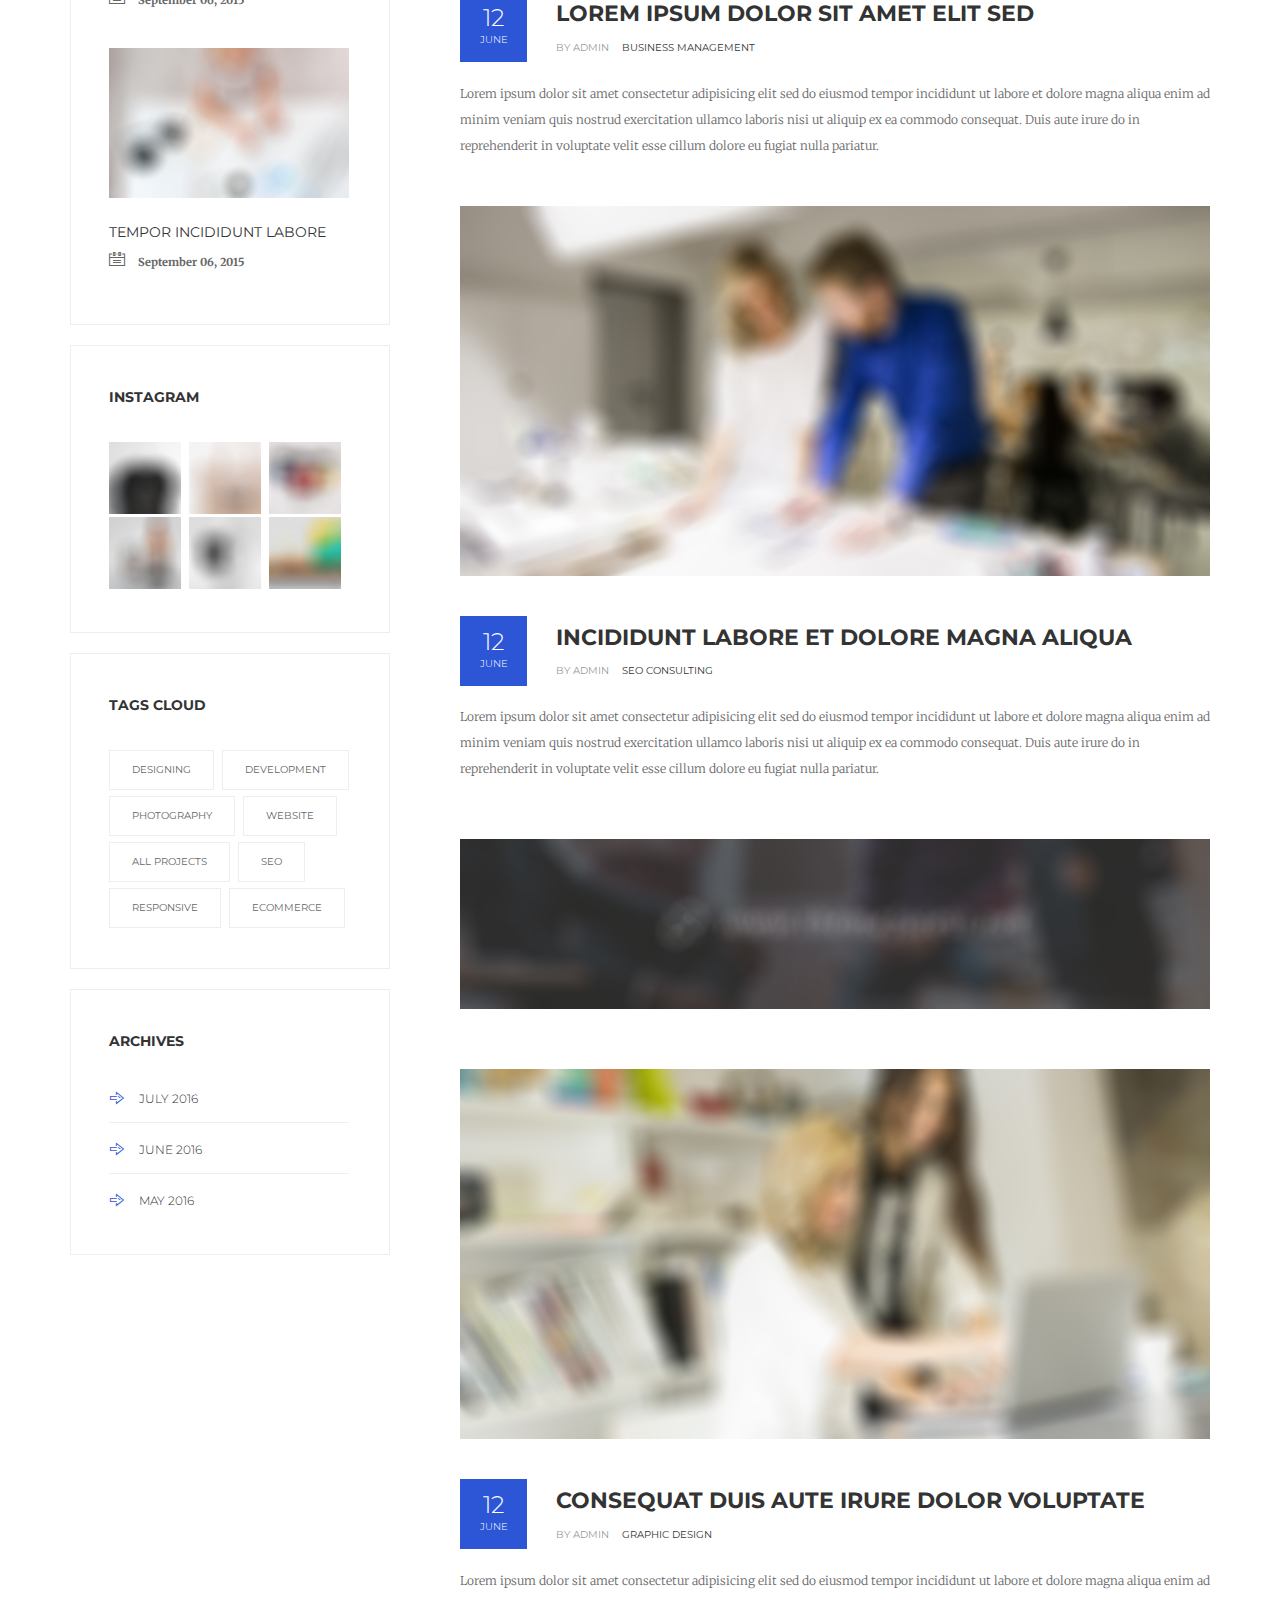
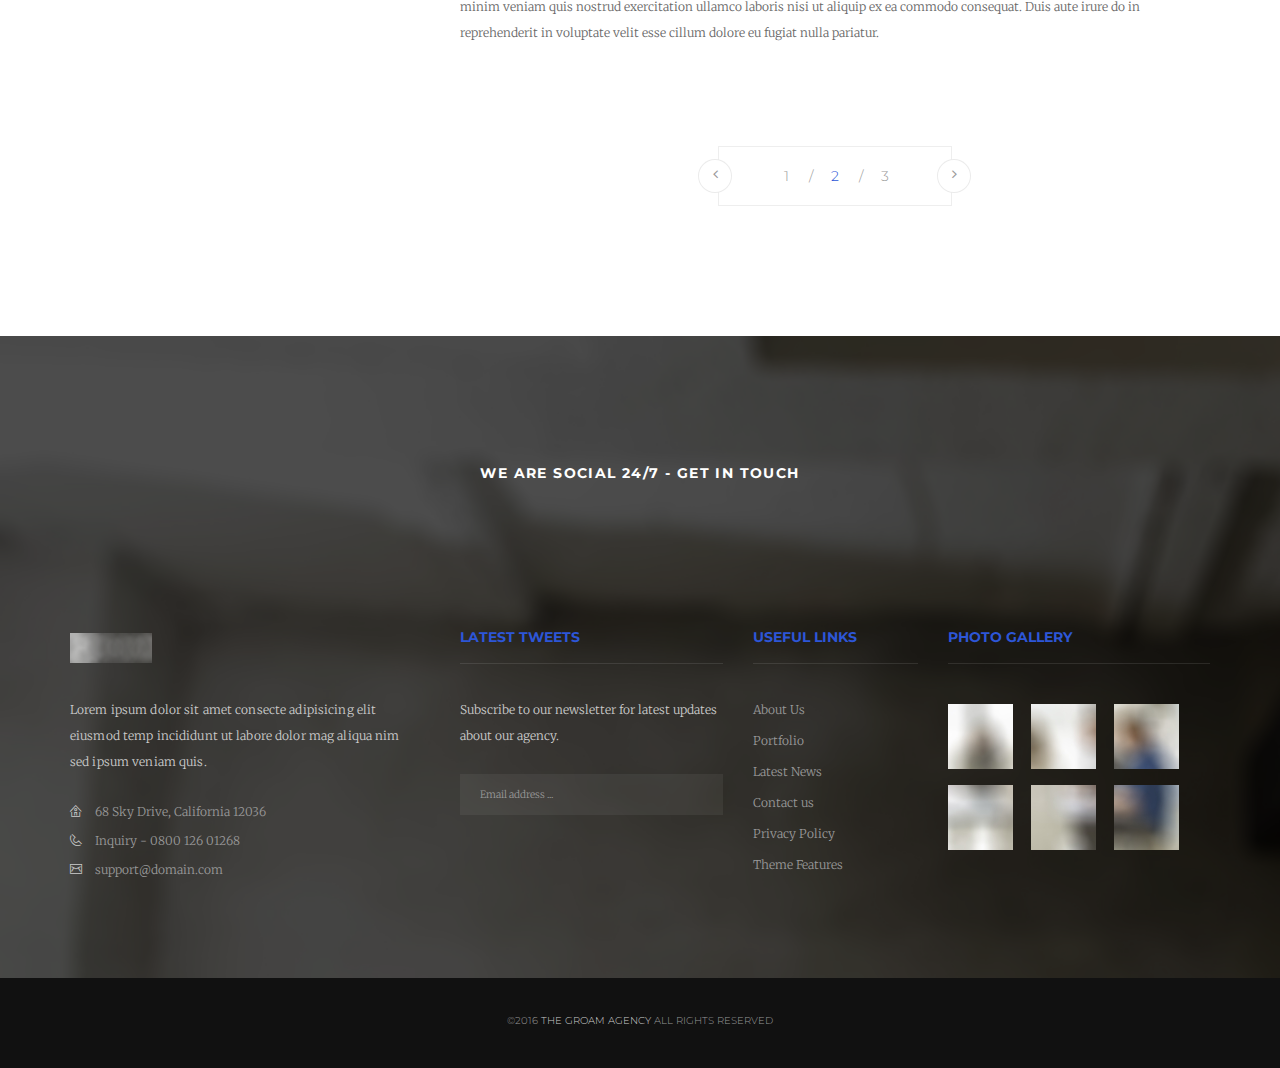
<file: blog-main-1.html>
<!DOCTYPE html>
<html lang="en">

<head>
    <meta charset="utf-8" />
    <meta http-equiv="x-ua-compatible" content="ie=edge" />
    <title>Groam </title>
    <meta content="" name="description" />
    <meta content="" name="keywords" />
    <meta name="viewport" content="width=device-width, initial-scale=1.0" />
    <meta content="telephone=no" name="format-detection" />
    <meta name="HandheldFriendly" content="true" />
    <link rel="stylesheet" href="assets/css/master.css" />
    <!-- SWITCHER-->
    <link href="assets/plugins/switcher/css/switcher.css" rel="stylesheet" id="switcher-css" media="all" />
    <link href="assets/plugins/switcher/css/color1.css" rel="alternate stylesheet" title="color1" media="all" />
    <link href="assets/plugins/switcher/css/color2.css" rel="alternate stylesheet" title="color2" media="all" />
    <link href="assets/plugins/switcher/css/color3.css" rel="alternate stylesheet" title="color3" media="all" />
    <link href="assets/plugins/switcher/css/color4.css" rel="alternate stylesheet" title="color4" media="all" />
    <link rel="icon" type="image/x-icon" href="favicon.ico" />
</head>

<body>
    <!-- loader-->
<div id="page-preloader" ><div class="loader-center"><span class="loader05"></span></div></div>
    <!-- end .loader-->

    <div data-header="sticky" data-header-top="200" class="l-theme animated-css">
      


        <!-- ==========================-->
        <!-- FULL SCREEN MENU-->
        <!-- ==========================-->
        <div id="fixedMenu" class="wrap-fixed-menu">



            <nav class="fullscreen-center-menu">
                <ul>
                    <li><a href="home.html">Home</a>
                        <!-- Simple-->
                    </li>
                    <li><a href="about.html">About</a>

                    </li>
                    <li><a href="services.html">Services</a>

                    </li>
                    <li><a href="blog-main-1.html">News
                   </a>

                    </li>
                    <li><a href="contact-1.html">Contact
 </a>

                    </li>
                </ul>
            </nav>



            <button type="button" class="fw-close close"><i class="fa fa-times"></i></button>


        </div>

        <!-- ==========================-->
        <!-- SEARCH MODAL-->
        <!-- ==========================-->
        <div class="header-search open-search">
            <div class="container">
                <div class="row">
                    <div class="col-sm-8 col-sm-offset-2 col-xs-10 col-xs-offset-1">
                        <div class="navbar-search">
                            <form class="search-global">
                                <input type="text" placeholder="Type to search" autocomplete="off" name="s" value="" class="search-global__input" />
                                <button class="search-global__btn"><i class="icon stroke icon-Search"></i></button>
                                <div class="search-global__note">Begin typing your search above and press return to search.</div>
                            </form>
                        </div>
                    </div>
                </div>
            </div>
            <button type="button" class="search-close close"><i class="fa fa-times"></i></button>
        </div>
        <!-- ==========================-->
        <!-- MOBILE MENU-->
        <!-- ==========================-->
        <div data-off-canvas="mobile-slidebar left overlay">
            <a href="home.html" class="navbar-brand scroll"><img src="assets/media/general/logo.png" alt="logo" class="normal-logo" /><img src="assets/media/general/logo-dark.png" alt="logo" class="scroll-logo hidden-xs" /></a>
            <ul class="nav navbar-nav">
                <li><a href="home.html">Home</a></li>
                <li><a href="about.html">About</a></li>
                <li class="dropdown"><a href="#">News<b class="caret"></b></a>
                    <ul class="dropdown-menu">
                        <li><a href="post-1.html">Blog main ver 01</a></li>
                        <li><a href="blog-main-2.html">Blog main ver 02</a></li>
                        <li><a href="blog-post.html">Blog post</a></li>
                    </ul>
                </li>
                <li class="dropdown"><a href="#" data-toggle="dropdown">Pages<b class="caret"></b></a>
                    <ul class="dropdown-menu">
                        <li><a href="portfolio-1.html">Portfolio ver 01</a></li>
                        <li><a href="portfolio-2.html">Portfolio ver 02</a></li>
                        <li><a href="portfolio-details.html">Portfolio details</a></li>
                        <li class="divider"></li>
                        <li><a href="headers.html">Headers</a></li>
                        <li><a href="typography.html">Typography</a></li>
                        <li><a href="terms-of-use.html">Terms of use</a></li>
                        <li><a href="privacy-policy.html">Privacy policy</a></li>

                    </ul>
                </li>
                <li><a href="services.html">Services</a></li>
                <li class="dropdown"><a href="#">Contact<b class="caret"></b>
              <!-- Classic Dropdown--></a>
                    <ul class="dropdown-menu">
                        <li><a href="contact-1.html">Contact ver 01</a></li>
                        <li><a href="contact-2.html">Contact ver 02</a></li>
                    </ul>
                </li>
            </ul>
        </div>
        <!-- ==========================-->
        <!-- SLIDE MENU-->
        <!-- ==========================-->

        <div data-canvas="container">
            <header class="header header-topbar-hidden header-boxed-width navbar-fixed-top header-background-trans header-color-white header-logo-white header-navibox-1-left header-navibox-2-right header-navibox-3-right header-navibox-4-right">
                <div class="container container-boxed-width">
                    <nav id="nav" class="navbar">
                        <div class="container">
                            <div class="header-navibox-1">
                                <!-- Mobile Trigger Start-->
                                <button class="menu-mobile-button visible-xs-block js-toggle-mobile-slidebar toggle-menu-button"><i class="toggle-menu-button-icon"><span></span><span></span><span></span><span></span><span></span><span></span></i></button>
                                <!-- Mobile Trigger End-->
                                <a href="home.html" class="navbar-brand scroll"><img src="assets/media/general/logo.png" alt="logo" class="normal-logo" /><img src="assets/media/general/logo-dark.png" alt="logo" class="scroll-logo hidden-xs" /></a>
                            </div>

                            <div class="header-navibox-3">
                                <ul class="nav navbar-nav hidden-xs clearfix vcenter">
                                    <li><a href="#" class="btn_header_search"><i class="stroke icon-Search"></i></a></li>
                                    <li>
                                        <button class="js-toggle-screen toggle-menu-button"><i class="toggle-menu-button-icon"><span></span><span></span><span></span><span></span><span></span><span></span></i></button>
                                    </li>

                                </ul>
                            </div>
                            <div class="header-navibox-2">
                                <ul class="yamm main-menu nav navbar-nav">
                                    <li><a href="home.html">Home</a>
                                        <!-- Simple-->
                                    </li>
                                    <li class="dropdown"><a href="#" data-toggle="dropdown" class="dropdown-toggle">Pages<b class="caret"></b>
                        <!-- Classic Dropdown--></a>
                                        <ul class="dropdown-menu">
                                            <li><a href="portfolio-1.html">Portfolio ver 01</a></li>
                                            <li><a href="portfolio-2.html">Portfolio ver 02</a></li>
                                            <li><a href="portfolio-details.html">Portfolio details</a></li>
                                            <li class="divider"></li>
                                            <li><a href="headers.html">Headers</a></li>
                                            <li><a href="typography.html">Typography</a></li>
                                            <li><a href="terms-of-use.html">Terms of use</a></li>
                                            <li><a href="privacy-policy.html">Privacy policy</a></li>
                                        </ul>
                                    </li>
                                    <li><a href="about.html">About</a>
                                        <!-- Simple-->
                                    </li>
                                    <li><a href="services.html">Services</a>
                                        <!-- Simple-->
                                    </li>
                                    <li class="dropdown"><a href="#" data-toggle="dropdown" class="dropdown-toggle">News<b class="caret"></b>
                        <!-- Classic Dropdown--></a>
                                        <ul class="dropdown-menu">
                                            <li><a href="blog-main-1.html">Blog main ver 01</a></li>
                                            <li><a href="blog-main-2.html">Blog main ver 02</a></li>
                                            <li><a href="blog-post.html">Blog post</a></li>
                                        </ul>
                                    </li>
                                    <li class="dropdown"><a href="#" data-toggle="dropdown" class="dropdown-toggle">Contact<b class="caret"></b>
                        <!-- Classic Dropdown--></a>
                                        <ul class="dropdown-menu">
                                            <li><a href="contact-1.html">Contact ver 01</a></li>
                                            <li><a href="contact-2.html">Contact ver 02</a></li>
                                        </ul>
                                    </li>
                                </ul>
                            </div>
                        </div>
                    </nav>
                </div>
            </header>
            <!-- end .header-->





  
      <div data-stellar-background-ratio="0.4" data-stellar-vertical-offset="0" class="section-title-page section-bg section-bg_dark parallax">
        <div class="section-bg__inner">
          <div class="b-title-page">
            <div class="container">
              <div class="row">
                <div class="col-xs-12">
                  <div class="b-title-page__info">goram news</div>
                  <div class="b-title-page__decor"></div>
                  <ol class="breadcrumb">
                    <li><a href="home.html">Home</a></li>
                    <li class="active">News Blog</li>
                  </ol>
                  <!-- end .breadcrumb-->
                </div>
              </div>
            </div>
          </div>
        </div>
      </div>
      <!-- end .b-title-page-->
      
      <div class="container">
        <div class="row">
          <div class="col-md-8 col-md-push-4">
            <div class="section-default">
              <div class="posts-group">
                <article class="b-post b-post-2 clearfix">
                  <div class="entry-media"><a href="assets/media/content/posts/750x370/1.jpg" class="js-zoom-images"><img src="assets/media/content/posts/750x370/1.jpg" alt="Foto" class="img-responsive"/></a></div>
                  <div class="entry-main">
                    <div class="entry-header">
                      <h2 class="entry-title ui-title-inner"><a href="blog-post.html">eiusmod tempor incididunt labore et</a></h2>
                      <div class="entry-meta"><span class="entry-meta__item"><a href="blog-main-1.html" class="entry-meta__link entry-meta__link_color_light">By admin</a></span><span class="entry-meta__item"><a href="blog-main-1.html" class="entry-meta__link">web design</a></span></div>
                      <div class="entry-date bg-primary"><span class="entry-date__day">12</span><span class="entry-date__month">june</span></div>
                    </div>
                    <div class="entry-content">Lorem ipsum dolor sit amet consectetur adipisicing elit sed do eiusmod tempor incididunt ut labore et dolore magna aliqua enim ad minim veniam quis nostrud exercitation ullamco laboris nisi ut aliquip ex ea commodo consequat. Duis aute irure do in reprehenderit in voluptate velit esse cillum dolore eu fugiat nulla pariatur.</div>
                  </div>
                </article>
                <!-- end .b-post-->
                
                <article class="b-post b-post-2 clearfix">
                  <div class="entry-media"><a href="assets/media/content/posts/750x370/2.jpg" class="js-zoom-images"><img src="assets/media/content/posts/750x370/2.jpg" alt="Foto" class="img-responsive"/></a></div>
                  <div class="entry-main">
                    <div class="entry-header">
                      <h2 class="entry-title ui-title-inner"><a href="blog-post.html">Lorem ipsum dolor sit amet elit sed</a></h2>
                      <div class="entry-meta"><span class="entry-meta__item"><a href="blog-main-1.html" class="entry-meta__link entry-meta__link_color_light">By admin</a></span><span class="entry-meta__item"><a href="blog-main-1.html" class="entry-meta__link">business management</a></span></div>
                      <div class="entry-date bg-primary"><span class="entry-date__day">12</span><span class="entry-date__month">june</span></div>
                    </div>
                    <div class="entry-content">Lorem ipsum dolor sit amet consectetur adipisicing elit sed do eiusmod tempor incididunt ut labore et dolore magna aliqua enim ad minim veniam quis nostrud exercitation ullamco laboris nisi ut aliquip ex ea commodo consequat. Duis aute irure do in reprehenderit in voluptate velit esse cillum dolore eu fugiat nulla pariatur.</div>
                  </div>
                </article>
                <!-- end .b-post-->
                
                <article class="b-post b-post-2 clearfix">
                  <div class="entry-media"><a href="assets/media/content/posts/750x370/3.jpg" class="js-zoom-images"><img src="assets/media/content/posts/750x370/3.jpg" alt="Foto" class="img-responsive"/></a></div>
                  <div class="entry-main">
                    <div class="entry-header">
                      <h2 class="entry-title ui-title-inner"><a href="blog-post.html">incididunt labore et dolore magna aliqua</a></h2>
                      <div class="entry-meta"><span class="entry-meta__item"><a href="blog-main-1.html" class="entry-meta__link entry-meta__link_color_light">By admin</a></span><span class="entry-meta__item"><a href="blog-main-1.html" class="entry-meta__link">seo consulting</a></span></div>
                      <div class="entry-date bg-primary"><span class="entry-date__day">12</span><span class="entry-date__month">june</span></div>
                    </div>
                    <div class="entry-content">Lorem ipsum dolor sit amet consectetur adipisicing elit sed do eiusmod tempor incididunt ut labore et dolore magna aliqua enim ad minim veniam quis nostrud exercitation ullamco laboris nisi ut aliquip ex ea commodo consequat. Duis aute irure do in reprehenderit in voluptate velit esse cillum dolore eu fugiat nulla pariatur.</div>
                  </div>
                </article>
                <!-- end .b-post-->
                <a href="themeforest.net" class="b-banners-2"><img src="assets/media/components/b-banners/banner-1.jpg" alt="banner" class="img-responsive"/></a>
                <!-- end .b-banners-->
                <article class="b-post b-post-2 clearfix">
                  <div class="entry-media"><a href="assets/media/content/posts/750x370/4.jpg" class="js-zoom-images"><img src="assets/media/content/posts/750x370/4.jpg" alt="Foto" class="img-responsive"/></a></div>
                  <div class="entry-main">
                    <div class="entry-header">
                      <h2 class="entry-title ui-title-inner"><a href="blog-post.html">consequat Duis aute irure dolor voluptate</a></h2>
                      <div class="entry-meta"><span class="entry-meta__item"><a href="blog-main-1.html" class="entry-meta__link entry-meta__link_color_light">By admin</a></span><span class="entry-meta__item"><a href="blog-main-1.html" class="entry-meta__link">graphic design</a></span></div>
                      <div class="entry-date bg-primary"><span class="entry-date__day">12</span><span class="entry-date__month">june</span></div>
                    </div>
                    <div class="entry-content">Lorem ipsum dolor sit amet consectetur adipisicing elit sed do eiusmod tempor incididunt ut labore et dolore magna aliqua enim ad minim veniam quis nostrud exercitation ullamco laboris nisi ut aliquip ex ea commodo consequat. Duis aute irure do in reprehenderit in voluptate velit esse cillum dolore eu fugiat nulla pariatur.</div>
                  </div>
                </article>
                <!-- end .b-post-->
                
              </div>
              <div class="text-center">
                <ul class="pagination pagination_mod-a">
                  <li><a href="#"><i class="icon fa fa-angle-left"></i></a></li>
                  <li><a href="#">1</a></li>
                  <li class="active"><a href="#">2</a></li>
                  <li><a href="#">3</a></li>
                  <li><a href="#"><i class="icon fa fa-angle-right"></i></a></li>
                </ul>
              </div>
            </div>
          </div>
          <div class="col-md-4 col-md-pull-8">
            <aside class="l-sidebar l-sidebar_left">
              <div class="widget widget-searce">
                <form id="search-global-form" class="form-sidebar">
                  <input type="text" placeholder="Search" class="form-sidebar__input form-control"/>
                  <button class="form-sidebar__btn"><i class="icon stroke icon-Search color-primary"></i></button>
                </form>
              </div>
              <!-- end .widget-->
              
              <section class="widget section-sidebar">
                <h3 class="widget-title ui-title-inner">categories</h3>
                <div class="widget-content">
                  <ul class="widget-list list list-mark-5">
                    <li class="widget-list__item"><a href="post-1.html" class="widget-list__link">Business Analysis</a></li>
                    <li class="widget-list__item"><a href="post-1.html" class="widget-list__link">Web Development</a></li>
                    <li class="widget-list__item"><a href="post-1.html" class="widget-list__link">Modern Layouts</a></li>
                    <li class="widget-list__item"><a href="post-1.html" class="widget-list__link">3D Animation</a></li>
                    <li class="widget-list__item"><a href="post-1.html" class="widget-list__link">Free PSD Graphics</a></li>
                  </ul>
                </div>
              </section>
              <!-- end .widget-->
              
              <section class="widget section-sidebar">
                <h3 class="widget-title ui-title-inner">recent posts</h3>
                <div class="widget-content">
                  <div class="post-widget clearfix">
                    <div class="post-widget__media"><a href="blog-post.html"><img src="assets/media/content/posts/240x150/1.jpg" alt="foto" class="img-responsive"/></a><a href="blog-post.html" class="post-widget__title ui-title-inner">Lorem ipsum dolor sit</a>
                      <div class="post-widget__date"><i class="icon stroke icon-Agenda"></i>
                        <time datetime="2012-10-27 15:20">September 06, 2015</time>
                      </div>
                    </div>
                    <!-- end .widget-post-->
                    
                  </div>
                  <div class="post-widget clearfix">
                    <div class="post-widget__media"><a href="blog-post.html"><img src="assets/media/content/posts/240x150/2.jpg" alt="foto" class="img-responsive"/></a><a href="blog-post.html" class="post-widget__title ui-title-inner">amet conseca dipisicing</a>
                      <div class="post-widget__date"><i class="icon stroke icon-Agenda"></i>
                        <time datetime="2012-10-27 15:20">September 06, 2015</time>
                      </div>
                    </div>
                    <!-- end .widget-post-->
                    
                  </div>
                  <div class="post-widget clearfix">
                    <div class="post-widget__media"><a href="blog-post.html"><img src="assets/media/content/posts/240x150/3.jpg" alt="foto" class="img-responsive"/></a><a href="blog-post.html" class="post-widget__title ui-title-inner">tempor incididunt labore</a>
                      <div class="post-widget__date"><i class="icon stroke icon-Agenda"></i>
                        <time datetime="2012-10-27 15:20">September 06, 2015</time>
                      </div>
                    </div>
                    <!-- end .widget-post-->
                    
                  </div>
                </div>
              </section>
              <!-- end .widget-->
              
              <section class="widget widget-gallery section-sidebar">
                <h3 class="widget-title ui-title-inner">Instagram</h3>
                <div class="widget-content">
                  <div class="js-zoom-gallery">
                    <div class="widget-gallery__img"><a href="assets/media/content/gallery/75x75/1.jpg" class="js-zoom-gallery__item"><img src="assets/media/content/gallery/75x75/1.jpg" alt="foto" class="img-responsive"/></a></div>
                    <div class="widget-gallery__img"><a href="assets/media/content/gallery/75x75/2.jpg" class="js-zoom-gallery__item"><img src="assets/media/content/gallery/75x75/2.jpg" alt="foto" class="img-responsive"/></a></div>
                    <div class="widget-gallery__img"><a href="assets/media/content/gallery/75x75/3.jpg" class="js-zoom-gallery__item"><img src="assets/media/content/gallery/75x75/3.jpg" alt="foto" class="img-responsive"/></a></div>
                    <div class="widget-gallery__img"><a href="assets/media/content/gallery/75x75/4.jpg" class="js-zoom-gallery__item"><img src="assets/media/content/gallery/75x75/4.jpg" alt="foto" class="img-responsive"/></a></div>
                    <div class="widget-gallery__img"><a href="assets/media/content/gallery/75x75/5.jpg" class="js-zoom-gallery__item"><img src="assets/media/content/gallery/75x75/5.jpg" alt="foto" class="img-responsive"/></a></div>
                    <div class="widget-gallery__img"><a href="assets/media/content/gallery/75x75/6.jpg" class="js-zoom-gallery__item"><img src="assets/media/content/gallery/75x75/6.jpg" alt="foto" class="img-responsive"/></a></div>
                  </div>
                </div>
              </section>
              <section class="widget section-sidebar">
                <h3 class="widget-title ui-title-inner">tags cloud</h3>
                <div class="widget-content">
                  <ul class="list-tags list-unstyled">
                    <li class="list-tags__item"><a href="service-details.html" class="list-tags__link btn btn-default btn-effect btn-sm">designing</a></li>
                    <li class="list-tags__item"><a href="service-details.html" class="list-tags__link btn btn-default btn-effect btn-sm">Development</a></li>
                    <li class="list-tags__item"><a href="service-details.html" class="list-tags__link btn btn-default btn-effect btn-sm">photography</a></li>
                    <li class="list-tags__item"><a href="service-details.html" class="list-tags__link btn btn-default btn-effect btn-sm">website</a></li>
                    <li class="list-tags__item"><a href="service-details.html" class="list-tags__link btn btn-default btn-effect btn-sm">ALL PROJECTS</a></li>
                    <li class="list-tags__item"><a href="service-details.html" class="list-tags__link btn btn-default btn-effect btn-sm">SEO</a></li>
                    <li class="list-tags__item"><a href="service-details.html" class="list-tags__link btn btn-default btn-effect btn-sm">responsive</a></li>
                    <li class="list-tags__item"><a href="service-details.html" class="list-tags__link btn btn-default btn-effect btn-sm">ecommerce</a></li>
                  </ul>
                </div>
              </section>
              <!-- end .widget-->
              
              <section class="widget section-sidebar">
                <h3 class="widget-title ui-title-inner">archives</h3>
                <div class="widget-content">
                  <ul class="widget-list list list-mark-5">
                    <li class="widget-list__item"><a href="post-1.html" class="widget-list__link">july 2016</a></li>
                    <li class="widget-list__item"><a href="post-1.html" class="widget-list__link">june 2016</a></li>
                    <li class="widget-list__item"><a href="post-1.html" class="widget-list__link">may 2016</a></li>
                  </ul>
                </div>
              </section>
              <!-- end .widget-->
            </aside>
            <!-- end .sidebar-->
            
            
          </div>
        </div>
      </div>
      <!-- .end container-->
      
       <footer class="footer">
                <div data-stellar-background-ratio="1" data-stellar-vertical-offset="0" class="footer__main section-bg section-bg_dark section-bg_op_70 parallax">
                    <div class="section-bg__inner">
                        <div class="container">
                            <div class="row">
                                <div class="col-xs-12">
                                    <section class="footer-social-net">
                                        <h3 class="footer-social-net__title ui-title-inner">We are social 24/7 - Get in touch</h3>
                                        <ul class="social-net list-inline">
                                            <li class="social-net__item wow zoomIn" data-wow-duration="1s" data-wow-delay="0.4s"><a href="twitter.com" class="social-net__link"><i class="icon fa fa-twitter"></i></a></li>
                                            <li class="social-net__item wow zoomIn" data-wow-duration="1s" data-wow-delay="0.6s"><a href="facebook.com" class="social-net__link"><i class="icon fa fa-facebook"></i></a></li>
                                            <li class="social-net__item wow zoomIn" data-wow-duration="1s" data-wow-delay="0.8s"><a href="linkedin.com" class="social-net__link"><i class="icon fa fa-linkedin"></i></a></li>
                                            <li class="social-net__item wow zoomIn" data-wow-duration="1s" data-wow-delay="1.0s"><a href="plus.google.com" class="social-net__link"><i class="icon fa fa-google-plus"></i></a></li>
                                            <li class="social-net__item wow zoomIn" data-wow-duration="1s" data-wow-delay="1.2s"><a href="dribbble.com" class="social-net__link"><i class="icon fa fa-dribbble"></i></a></li>
                                            <li class="social-net__item wow zoomIn" data-wow-duration="1s" data-wow-delay="1.4s"><a href="pinterest.com" class="social-net__link"><i class="icon fa fa-pinterest-p"></i></a></li>
                                        </ul>
                                        <!-- end .social-list-->

                                    </section>
                                </div>
                            </div>
                            <div class="row">
                                <div class="col-md-4 col-xs-12">
                                    <div class="footer-section">
                                        <a href="home.html" class="footer__logo"><img src="assets/media/general/logo.png" alt="Logo" class="img-responsive" /></a>
                                        <div class="footer__info">
                                            <p>Lorem ipsum dolor sit amet consecte adipisicing elit eiusmod temp incididunt ut labore dolor mag aliqua nim sed ipsum veniam quis.</p>
                                        </div>
                                        <div class="footer__contact"><i class="icon stroke icon-House"></i> 68 Sky Drive, California 12036</div>
                                        <div class="footer__contact"><i class="icon stroke icon-Phone2"></i> Inquiry - 0800 126 01268</div>
                                        <div class="footer__contact"><i class="icon stroke icon-Mail"></i> support@domain.com</div>
                                    </div>
                                </div>
                                <div class="col-md-3 col-sm-4">
                                    <section class="footer-section">
                                        <h3 class="footer-section__title ui-title-inner">latest tweets</h3>
                                        <div class="footer-form__info">Subscribe to our newsletter for latest updates about our agency.</div>
                                        <form class="footer-form">
                                            <input type="email" placeholder="Email address ..." class="footer-form__input" />
                                            <button class="footer-form__btn"><i class="icon pe-7s-mail"></i></button>
                                        </form>
                                    </section>
                                </div>
                                <div class="col-md-2 col-sm-4">
                                    <section class="footer-section">
                                        <h3 class="footer-section__title ui-title-inner">useful links</h3>
                                        <ul class="footer-list list-unstyled">
                                            <li class="footer-list__item"><a href="about.html" class="footer-list__link">About Us</a></li>
                                            <li class="footer-list__item"><a href="portfolio-1.html" class="footer-list__link">Portfolio</a></li>
                                            <li class="footer-list__item"><a href="blog-main-1.html" class="footer-list__link">Latest News</a></li>
                                            <li class="footer-list__item"><a href="contact.html" class="footer-list__link">Contact us</a></li>
                                            <li class="footer-list__item"><a href="privacy-policy.html" class="footer-list__link">Privacy Policy</a></li>
                                            <li class="footer-list__item"><a href="home.html" class="footer-list__link">Theme Features</a></li>
                                        </ul>
                                    </section>
                                </div>
                                <div class="col-md-3 col-sm-4">
                                    <section class="footer-section footer-gallery js-zoom-gallery">
                                        <h3 class="footer-section__title ui-title-inner">photo gallery</h3>
                                        <a href="assets/media/components/footer/gallery-1.jpg" class="footer-gallery__item js-zoom-gallery__item"><img src="assets/media/components/footer/gallery-1.jpg" alt="foto" class="img-responsive" /></a>
                                        <a href="assets/media/components/footer/gallery-2.jpg" class="footer-gallery__item js-zoom-gallery__item"><img src="assets/media/components/footer/gallery-2.jpg" alt="foto" class="img-responsive" /></a>
                                        <a href="assets/media/components/footer/gallery-3.jpg" class="footer-gallery__item js-zoom-gallery__item"><img src="assets/media/components/footer/gallery-3.jpg" alt="foto" class="img-responsive" /></a>
                                        <a href="assets/media/components/footer/gallery-4.jpg" class="footer-gallery__item js-zoom-gallery__item"><img src="assets/media/components/footer/gallery-4.jpg" alt="foto" class="img-responsive" /></a>
                                        <a href="assets/media/components/footer/gallery-5.jpg" class="footer-gallery__item js-zoom-gallery__item"><img src="assets/media/components/footer/gallery-5.jpg" alt="foto" class="img-responsive" /></a>
                                        <a href="assets/media/components/footer/gallery-6.jpg" class="footer-gallery__item js-zoom-gallery__item"><img src="assets/media/components/footer/gallery-6.jpg" alt="foto" class="img-responsive" /></a>
                                    </section>
                                </div>
                            </div>
                        </div>
                    </div>
                </div>
                <div class="copyright">
                    <div class="container">
                        <div class="row">
                            <div class="col-xs-12">©2016<a href="home.html" class="copyright__link"> the groam Agency</a> All Rights Reserved</div>
                        </div>
                    </div>
                </div>
            </footer>
            <!-- .footer-->
            
   </div> 
    </div>
    <!-- end layout-theme-->


    <script src="assets/lib/jquery-1.12.4.min.js"></script>
    <script src="assets/lib/bootstrap/bootstrap.min.js"></script>
    <script src="assets/plugins/slider-pro/jquery.sliderPro.min.js"></script>
    <script src="assets/plugins/owl-carousel/owl.carousel.min.js"></script>
    <script src="assets/plugins/magnific-popup/jquery.magnific-popup.min.js"></script>
    <script src="assets/plugins/headers/assets/header/slidebar.js"></script>
    <script src="assets/plugins/headers/assets/header/header.js"></script>
    <script src="assets/plugins/bootstrap-select/dist/js/bootstrap-select.min.js"></script>
    <script src="assets/plugins/waypoints.min.js"></script>
    <script src="assets/plugins/flowplayer/flowplayer.min.js"></script>
    <script src="assets/plugins/stellar/src/jquery.stellar.js"></script>
    <script src="assets/plugins/isotope/isotope.pkgd.min.js"></script>
    <script src="assets/plugins/isotope/imagesLoaded.js"></script>
    <script src="assets/plugins/rendro-easy-pie-chart/dist/jquery.easypiechart.min.js"></script>
    <script src="assets/plugins/classie.js"></script>
    <script src="assets/plugins/scrollreveal/scrollreveal.min.js"></script>
    <script src="assets/plugins/animate/wow.min.js"></script>
    <script src="assets/js/custom.js"></script>
</body>

</html>
</file>
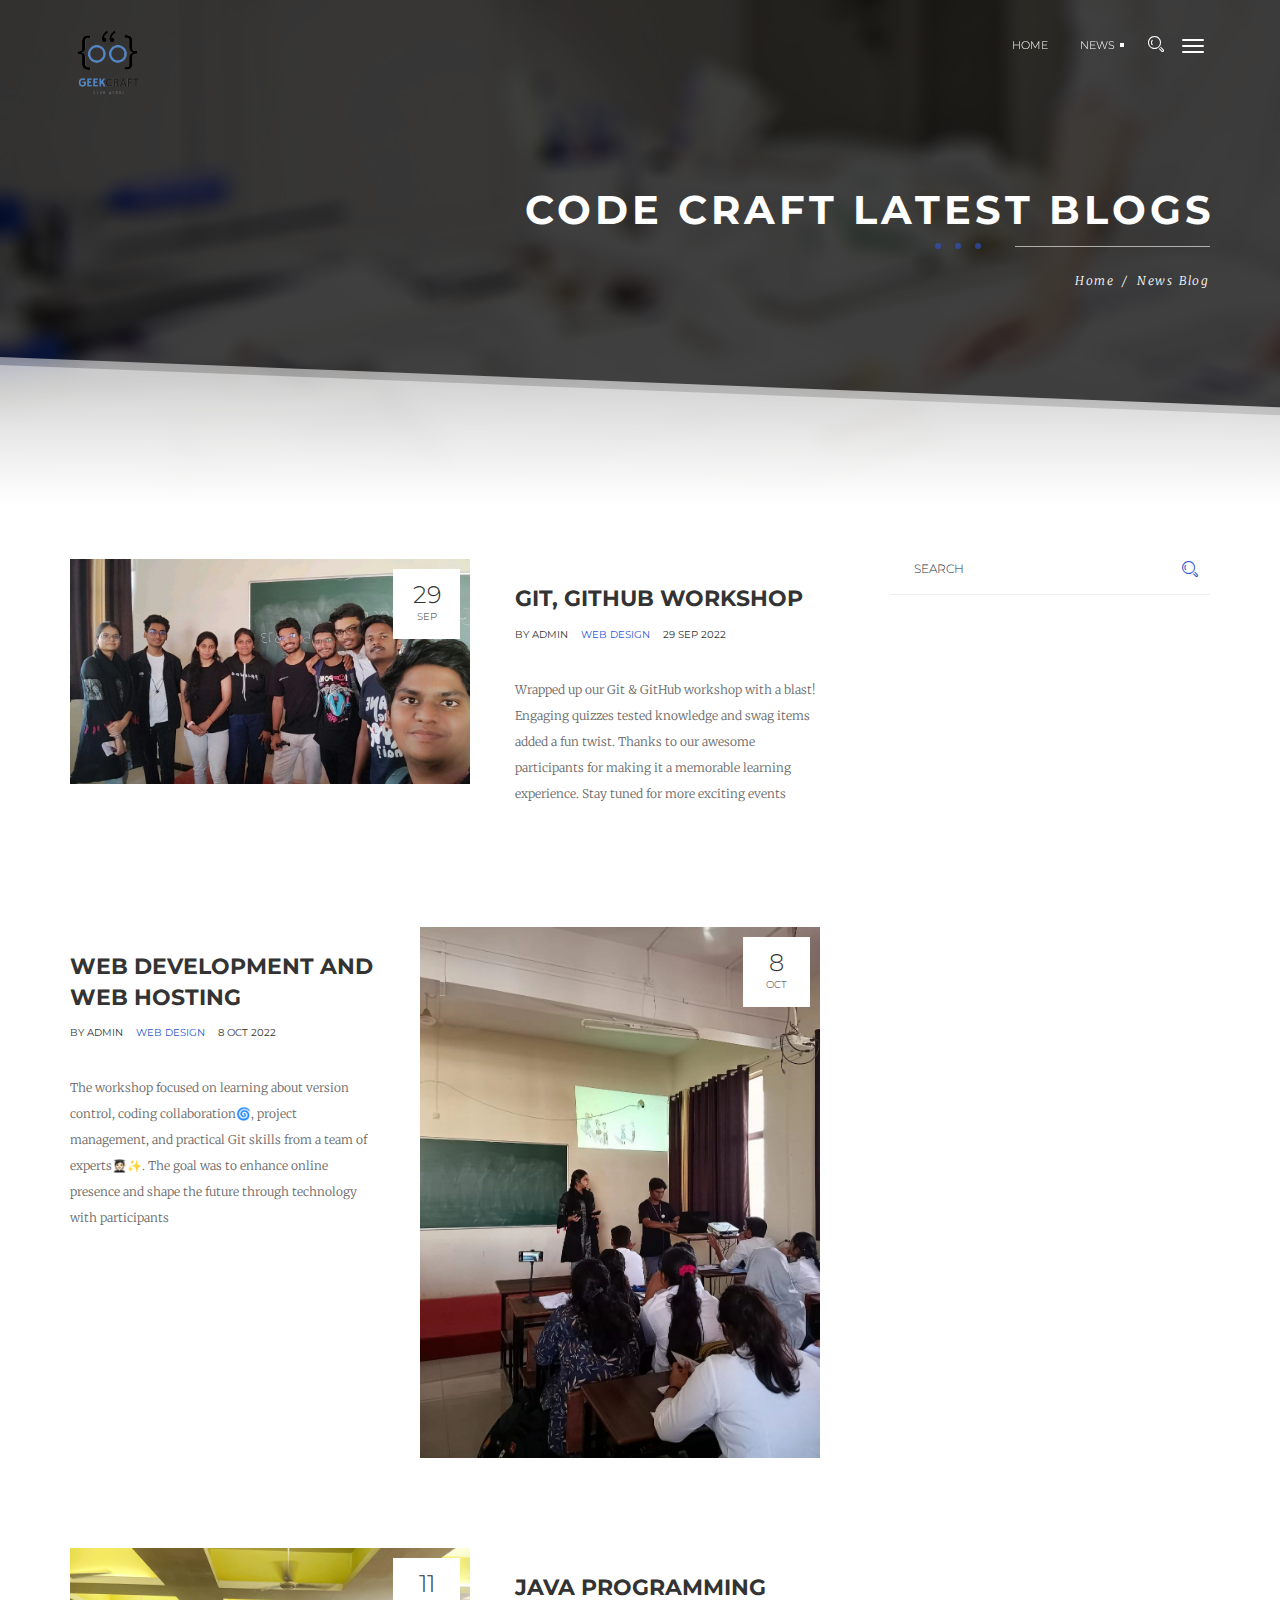
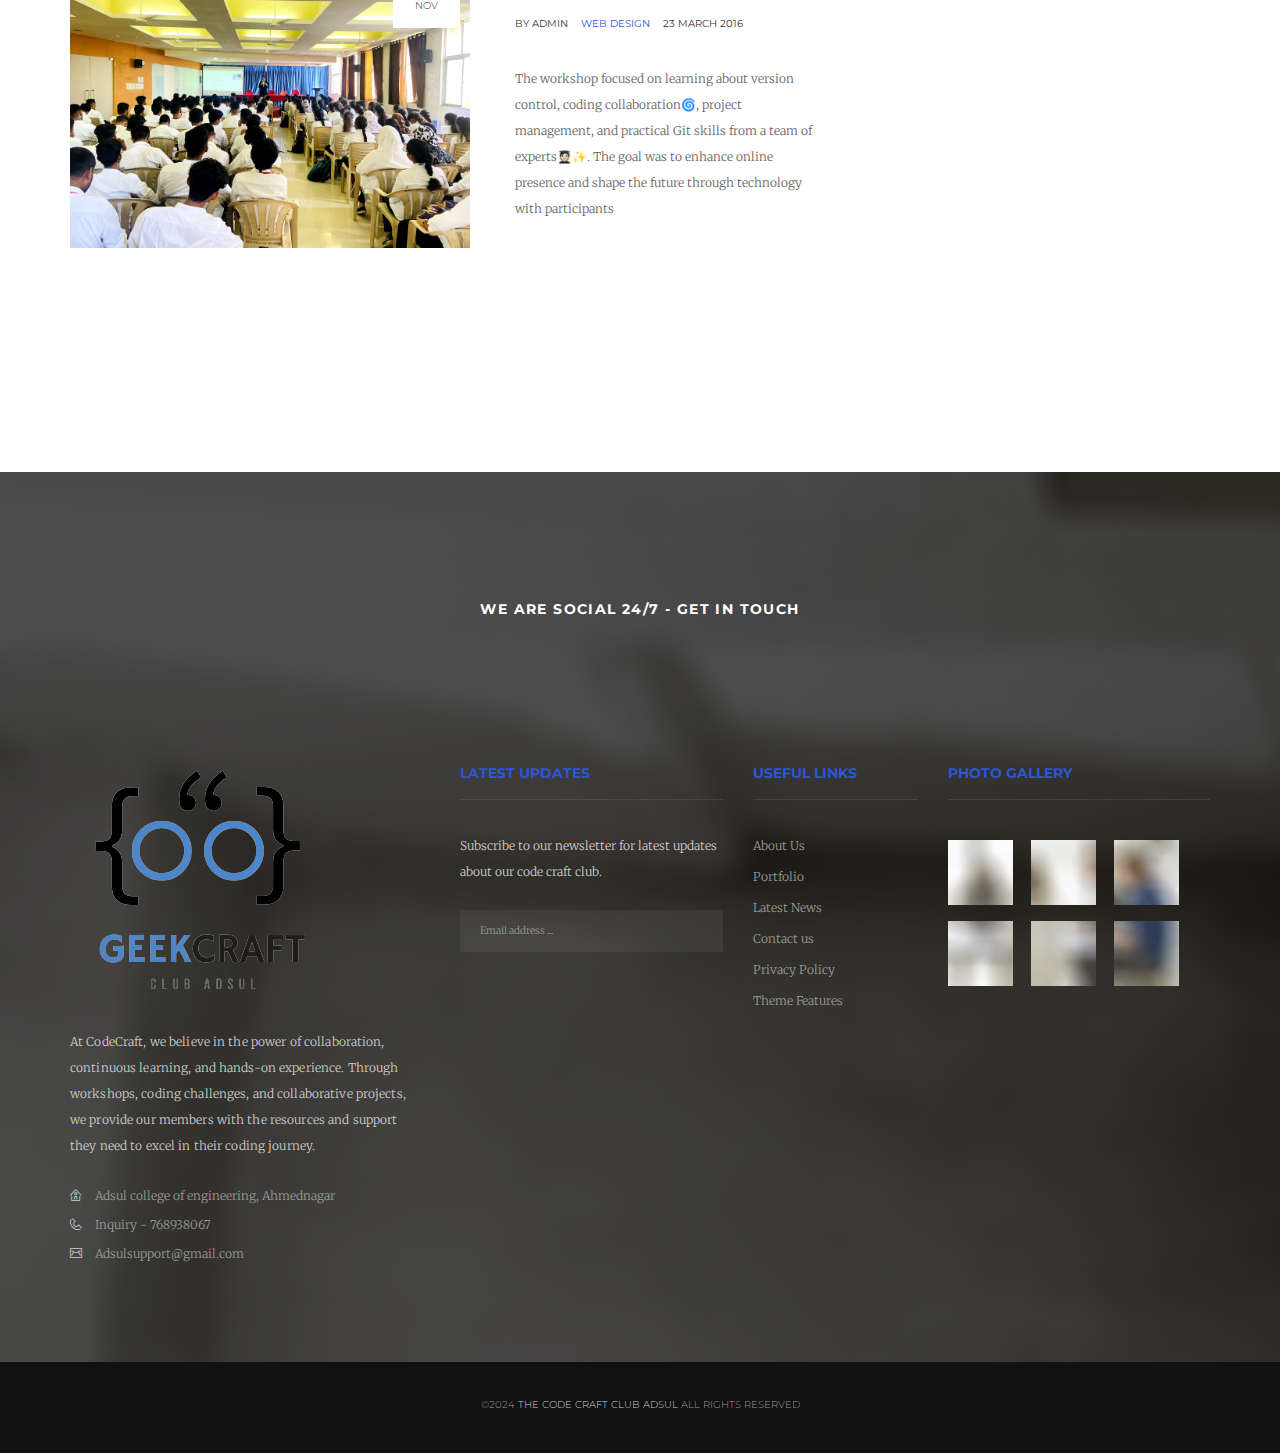
<file: blog-main-2.html>
<!DOCTYPE html>
<html lang="en">

<head>
    <meta charset="utf-8" />
    <meta http-equiv="x-ua-compatible" content="ie=edge" />
    <title>codecraftclub </title>
    <meta content="" name="description" />
    <meta content="" name="keywords" />
    <meta name="viewport" content="width=device-width, initial-scale=1.0" />
    <meta content="telephone=no" name="format-detection" />
    <meta name="HandheldFriendly" content="true" />
    <link rel="stylesheet" href="assets/css/master.css" />
    <!-- SWITCHER-->
    <link href="assets/plugins/switcher/css/switcher.css" rel="stylesheet" id="switcher-css" media="all" />
    <link href="assets/plugins/switcher/css/color1.css" rel="alternate stylesheet" title="color1" media="all" />
    <link href="assets/plugins/switcher/css/color2.css" rel="alternate stylesheet" title="color2" media="all" />
    <link href="assets/plugins/switcher/css/color3.css" rel="alternate stylesheet" title="color3" media="all" />
    <link href="assets/plugins/switcher/css/color4.css" rel="alternate stylesheet" title="color4" media="all" />
    <link rel="icon" type="image/x-icon" href="favicon.ico" />
</head>

<body>
    <!-- loader-->
<div id="page-preloader" ><div class="loader-center"><span class="loader05"></span></div></div>
    <!-- end .loader-->

    <div data-header="sticky" data-header-top="200" class="l-theme animated-css">
      


        <!-- ==========================-->
        <!-- FULL SCREEN MENU-->
        <!-- ==========================-->
        <div id="fixedMenu" class="wrap-fixed-menu">



            <nav class="fullscreen-center-menu">
                <ul>
                    <li><a href="home.html">Home</a>
                        <!-- Simple-->
                    </li>
                    <li><a href="about.html">About</a>

                    </li>
                   
                    <li><a href="blog-main-1.html">News
                   </a>

                    </li>
                    <li><a href="contact-1.html">Contact
 </a>

                    </li>
                </ul>
            </nav>



            <button type="button" class="fw-close close"><i class="fa fa-times"></i></button>


        </div>

        <!-- ==========================-->
        <!-- SEARCH MODAL-->
        <!-- ==========================-->
        <div class="header-search open-search">
            <div class="container">
                <div class="row">
                    <div class="col-sm-8 col-sm-offset-2 col-xs-10 col-xs-offset-1">
                        <div class="navbar-search">
                            <form class="search-global">
                                <input type="text" placeholder="Type to search" autocomplete="off" name="s" value="" class="search-global__input" />
                                <button class="search-global__btn"><i class="icon stroke icon-Search"></i></button>
                                <div class="search-global__note">Begin typing your search above and press return to search.</div>
                            </form>
                        </div>
                    </div>
                </div>
            </div>
            <button type="button" class="search-close close"><i class="fa fa-times"></i></button>
        </div>
        <!-- ==========================-->
        <!-- MOBILE MENU-->
        <!-- ==========================-->
        <div data-off-canvas="mobile-slidebar left overlay">
            <a href="home.html" class="navbar-brand scroll"><img src="assets/media/general/ccc.png" alt="logo" class="normal-logo" /><img src="assets/media/general/ccc.png" alt="logo" class="scroll-logo hidden-xs" /></a>
            <ul class="nav navbar-nav">
                <li><a href="home.html">Home</a></li>
                <li><a href="about.html">About</a></li>
                <li class="dropdown"><a href="#">News<b class="caret"></b></a>
                    <ul class="dropdown-menu">
                        <li><a href="post-1.html">Blog main ver 01</a></li>
                        <li><a href="blog-main-2.html">Blog main ver 02</a></li>
                        <li><a href="blog-post.html">Blog post</a></li>
                    </ul>
                </li>
              
               
                <li class="dropdown"><a href="#">Contact<b class="caret"></b>
              <!-- Classic Dropdown--></a>
                    <ul class="dropdown-menu">
                        <li><a href="contact-1.html">Contact ver 01</a></li>
                        <li><a href="contact-2.html">Contact ver 02</a></li>
                    </ul>
                </li>
            </ul>
        </div>
        <!-- ==========================-->
        <!-- SLIDE MENU-->
        <!-- ==========================-->

        <div data-canvas="container">
            <header class="header header-topbar-hidden header-boxed-width navbar-fixed-top header-background-trans header-color-white header-logo-white header-navibox-1-left header-navibox-2-right header-navibox-3-right header-navibox-4-right">
                <div class="container container-boxed-width">
                    <nav id="nav" class="navbar">
                        <div class="container">
                            <div class="header-navibox-1">
                                <!-- Mobile Trigger Start-->
                                <button class="menu-mobile-button visible-xs-block js-toggle-mobile-slidebar toggle-menu-button"><i class="toggle-menu-button-icon"><span></span><span></span><span></span><span></span><span></span><span></span></i></button>
                                <!-- Mobile Trigger End-->
                                <a href="home.html" class="navbar-brand scroll"><img src="assets/media/general/ccc.png" width="80px" alt="logo" class="normal-logo" /><img src="assets/media/general/ccc.png" width="80px" class="scroll-logo hidden-xs" /></a>
                            </div>

                            <div class="header-navibox-3">
                                <ul class="nav navbar-nav hidden-xs clearfix vcenter">
                                    <li><a href="#" class="btn_header_search"><i class="stroke icon-Search"></i></a></li>
                                    <li>
                                        <button class="js-toggle-screen toggle-menu-button"><i class="toggle-menu-button-icon"><span></span><span></span><span></span><span></span><span></span><span></span></i></button>
                                    </li>

                                </ul>
                            </div>
                            <div class="header-navibox-2">
                                <ul class="yamm main-menu nav navbar-nav">
                                    <li><a href="home.html">Home</a>
                                        <!-- Simple-->
                                    </li>
                             
                              
                                        <!-- Simple-->
                                        <!-- Simple-->
                                    <li class="dropdown"><a href="blog-main-2.html" data-toggle="dropdown" class="dropdown-toggle">News<b class="caret"></b>
                        <!-- Classic Dropdown--></a>
                                        
                                    </li>
                                                                    </ul>
                            </div>
                        </div>
                    </nav>
                </div>
            </header>
            <!-- end .header-->
      <div data-stellar-background-ratio="0.4" data-stellar-vertical-offset="0" class="section-title-page section-bg section-bg_dark parallax">
        <div class="section-bg__inner">
          <div class="b-title-page">
            <div class="container">
              <div class="row">
                <div class="col-xs-12">
                  <div class="b-title-page__info">Code Craft Latest Blogs </div>
                  <div class="b-title-page__decor"></div>
                  <ol class="breadcrumb">
                    <li><a href="home.html">Home</a></li>
                    <li class="active">News Blog</li>
                  </ol>
                  <!-- end .breadcrumb-->
                </div>
              </div>
            </div>
          </div>
        </div>
      </div>
      <!-- end .b-title-page-->
      
      <div class="container">
        <div class="row">
          <div class="col-md-8">
            <div class="section-default">
              <div class="posts-group js-scroll-content">
                <article class="b-post b-post-3 clearfix">
                  <div class="entry-media"><a href="assets/media/components/git.jpeg" class="js-zoom-images"><img src="assets/media/components/git.jpeg" alt="Foto" class="img-responsive"/></a>
                    <div class="entry-date"><span class="entry-date__day">29</span><span class="entry-date__month">Sep</span></div>
                  </div>
                  <div class="entry-main">
                    <div class="entry-header">
                      <h2 class="entry-title ui-title-inner"><a href="blog-post-2.html">Git, Github Workshop</a></h2>
                      <div class="entry-meta"><span class="entry-meta__item"><a href="" class="entry-meta__link">By admin</a></span><span class="entry-meta__item"><a href="" class="entry-meta__link entry-meta__link_color_primary">web design</a></span><span class="entry-meta__item"><a href="" class="entry-meta__link">29 Sep 2022</a></span></div>
                    </div>
                    <div class="entry-content">Wrapped up our Git & GitHub workshop with a blast! Engaging quizzes tested knowledge and swag items added a fun twist. Thanks to our awesome participants for making it a memorable learning experience. Stay tuned for more exciting events</div>
                  </div>
                </article>
                <!-- end .b-post-->
                
                <article class="b-post b-post-3 clearfix">
                  <div class="entry-media"><a href="assets/media/components/web.jpeg" class="js-zoom-images"><img src="assets/media/components/web.jpeg" alt="Foto" class="img-responsive"/></a>
                    <div class="entry-date"><span class="entry-date__day">8</span><span class="entry-date__month">Oct</span></div>
                  </div>
                  <div class="entry-main">
                    <div class="entry-header">
                      <h2 class="entry-title ui-title-inner"><a href="">Web Development and Web Hosting</a></h2>
                      <div class="entry-meta"><span class="entry-meta__item"><a href="" class="entry-meta__link">By admin</a></span><span class="entry-meta__item"><a href="" class="entry-meta__link entry-meta__link_color_primary">web design</a></span><span class="entry-meta__item"><a href="blog-main-1.html" class="entry-meta__link">8 Oct 2022</a></span></div>
                    </div>
                    <div class="entry-content">The workshop focused on learning about version control, coding collaboration🌀, project management, and practical Git skills from a team of experts🧑🏻‍🎓✨.
                      The goal was to enhance online presence and shape the future through technology with participants </div>
                  </div>
                </article>
                <!-- end .b-post-->
                
                <article class="b-post b-post-3 clearfix">
                  <div class="entry-media"><a href="assets/media/components/java.jpeg" class="js-zoom-images"><img src="assets/media/components/java.jpeg" alt="Foto" class="img-responsive"/></a>
                    <div class="entry-date"><span class="entry-date__day">11</span><span class="entry-date__month">Nov</span></div>
                  </div>
                  <div class="entry-main">
                    <div class="entry-header">
                      <h2 class="entry-title ui-title-inner"><a href="blog-post.html">Java Programming </a></h2>
                      <div class="entry-meta"><span class="entry-meta__item"><a href="blog-main-1.html" class="entry-meta__link">By admin</a></span><span class="entry-meta__item"><a href="" class="entry-meta__link entry-meta__link_color_primary">web design</a></span><span class="entry-meta__item"><a href="blog-main-1.html" class="entry-meta__link">23 march 2016</a></span></div>
                    </div>
                    <div class="entry-content">The workshop focused on learning about version control, coding collaboration🌀, project management, and practical Git skills from a team of experts🧑🏻‍🎓✨.
                      The goal was to enhance online presence and shape the future through technology with participants </div>
                  </div>
                </article>
                <!-- end .b-post-->
                
                        
                
              </div>
            </div>
          </div>
          <div class="col-md-4">
            <aside class="l-sidebar l-sidebar_right">
              <div class="widget widget-searce">
                <form id="search-global-form" class="form-sidebar">
                  <input type="text" placeholder="Search" class="form-sidebar__input form-control"/>
                  <button class="form-sidebar__btn"><i class="icon stroke icon-Search color-primary"></i></button>
                </form>
              </div>
              <!-- end .widget-->
          
              <!-- end .widget-->
            </aside></div></div></div></div></div>
      
            <footer class="footer">
              <div data-stellar-background-ratio="1" data-stellar-vertical-offset="0" class="footer__main section-bg section-bg_dark section-bg_op_70 parallax">
                  <div class="section-bg__inner">
                      <div class="container">
                          <div class="row">
                              <div class="col-xs-12">
                                  <section class="footer-social-net">
                                      <h3 class="footer-social-net__title ui-title-inner">We are social 24/7 - Get in touch</h3>
                                      <ul class="social-net list-inline">
                                          <li class="social-net__item wow zoomIn" data-wow-duration="1s" data-wow-delay="0.4s"><a href="twitter.com" class="social-net__link"><i class="icon fa fa-twitter"></i></a></li>
                                          <li class="social-net__item wow zoomIn" data-wow-duration="1s" data-wow-delay="0.6s"><a href="facebook.com" class="social-net__link"><i class="icon fa fa-facebook"></i></a></li>
                                          <li class="social-net__item wow zoomIn" data-wow-duration="1s" data-wow-delay="0.8s"><a href="linkedin.com" class="social-net__link"><i class="icon fa fa-linkedin"></i></a></li>
                                          <li class="social-net__item wow zoomIn" data-wow-duration="1s" data-wow-delay="1.0s"><a href="plus.google.com" class="social-net__link"><i class="icon fa fa-google-plus"></i></a></li>
                                          <li class="social-net__item wow zoomIn" data-wow-duration="1s" data-wow-delay="1.2s"><a href="dribbble.com" class="social-net__link"><i class="icon fa fa-dribbble"></i></a></li>
                                          <li class="social-net__item wow zoomIn" data-wow-duration="1s" data-wow-delay="1.4s"><a href="pinterest.com" class="social-net__link"><i class="icon fa fa-pinterest-p"></i></a></li>
                                      </ul>
                                      <!-- end .social-list-->

                                  </section>
                              </div>
                          </div>
                          <div class="row">
                              <div class="col-md-4 col-xs-12">
                                  <div class="footer-section">
                                      <a href="home.html" class="footer__logo"><img src="assets/media/general/ccc.png" alt="Logo" class="img-responsive" /></a>
                                      <div class="footer__info">
                                     <p>At CodeCraft, we believe in the power of collaboration, continuous learning, and hands-on experience. Through workshops, coding challenges, and collaborative projects, we provide our members with the resources and support they need to excel in their coding journey.</p>
                                   </div>
                                      <div class="footer__contact"><i class="icon stroke icon-House"></i> Adsul college of engineering, Ahmednagar</div>
                                      <div class="footer__contact"><i class="icon stroke icon-Phone2"></i> Inquiry - 768938067</div>
                                      <div class="footer__contact"><i class="icon stroke icon-Mail"></i> Adsulsupport@gmail.com</div>
                                  </div>
                              </div>
                              <div class="col-md-3 col-sm-4">
                                  <section class="footer-section">
                                      <h3 class="footer-section__title ui-title-inner">latest updates</h3>
                                      <div class="footer-form__info">Subscribe to our newsletter for latest updates about our code craft club.</div>
                                      <form class="footer-form">
                                          <input type="email" placeholder="Email address ..." class="footer-form__input" />
                                          <button class="footer-form__btn"><i class="icon pe-7s-mail"></i></button>
                                      </form>
                                  </section>
                              </div>
                              <div class="col-md-2 col-sm-4">
                                  <section class="footer-section">
                                      <h3 class="footer-section__title ui-title-inner">useful links</h3>
                                      <ul class="footer-list list-unstyled">
                                          <li class="footer-list__item"><a href="about.html" class="footer-list__link">About Us</a></li>
                                          <li class="footer-list__item"><a href="portfolio-1.html" class="footer-list__link">Portfolio</a></li>
                                          <li class="footer-list__item"><a href="blog-main-1.html" class="footer-list__link">Latest News</a></li>
                                          <li class="footer-list__item"><a href="contact.html" class="footer-list__link">Contact us</a></li>
                                          <li class="footer-list__item"><a href="privacy-policy.html" class="footer-list__link">Privacy Policy</a></li>
                                          <li class="footer-list__item"><a href="home.html" class="footer-list__link">Theme Features</a></li>
                                      </ul>
                                  </section>
                              </div>
                              <div class="col-md-3 col-sm-4">
                                  <section class="footer-section footer-gallery js-zoom-gallery">
                                      <h3 class="footer-section__title ui-title-inner">photo gallery</h3>
                                      <a href="assets/media/components/footer/gallery-1.jpg" class="footer-gallery__item js-zoom-gallery__item"><img src="assets/media/components/footer/gallery-1.jpg" alt="foto" class="img-responsive" /></a>
                                      <a href="assets/media/components/footer/gallery-2.jpg" class="footer-gallery__item js-zoom-gallery__item"><img src="assets/media/components/footer/gallery-2.jpg" alt="foto" class="img-responsive" /></a>
                                      <a href="assets/media/components/footer/gallery-3.jpg" class="footer-gallery__item js-zoom-gallery__item"><img src="assets/media/components/footer/gallery-3.jpg" alt="foto" class="img-responsive" /></a>
                                      <a href="assets/media/components/footer/gallery-4.jpg" class="footer-gallery__item js-zoom-gallery__item"><img src="assets/media/components/footer/gallery-4.jpg" alt="foto" class="img-responsive" /></a>
                                      <a href="assets/media/components/footer/gallery-5.jpg" class="footer-gallery__item js-zoom-gallery__item"><img src="assets/media/components/footer/gallery-5.jpg" alt="foto" class="img-responsive" /></a>
                                      <a href="assets/media/components/footer/gallery-6.jpg" class="footer-gallery__item js-zoom-gallery__item"><img src="assets/media/components/footer/gallery-6.jpg" alt="foto" class="img-responsive" /></a>
                                  </section>
                              </div>
                          </div>
                      </div>
                  </div>
              </div>
              <div class="copyright">
                  <div class="container">
                      <div class="row">
                          <div class="col-xs-12">©2024<a href="home.html" class="copyright__link"> The Code Craft Club Adsul</a> All Rights Reserved</div>
                      </div>
                  </div>
              </div>
          </footer>
          <!-- .footer-->

      </div>
  </div>
  <!-- end layout-theme-->


  <script src="assets/lib/jquery-1.12.4.min.js"></script>
  <script src="assets/lib/bootstrap/bootstrap.min.js"></script>
  <script src="assets/plugins/slider-pro/jquery.sliderPro.min.js"></script>
  <script src="assets/plugins/owl-carousel/owl.carousel.min.js"></script>
  <script src="assets/plugins/magnific-popup/jquery.magnific-popup.min.js"></script>
  <script src="assets/plugins/headers/assets/header/slidebar.js"></script>
  <script src="assets/plugins/headers/assets/header/header.js"></script>
  <script src="assets/plugins/bootstrap-select/dist/js/bootstrap-select.min.js"></script>
  <script src="assets/plugins/waypoints.min.js"></script>
  <script src="assets/plugins/flowplayer/flowplayer.min.js"></script>
  <script src="assets/plugins/stellar/src/jquery.stellar.js"></script>
  <script src="assets/plugins/isotope/isotope.pkgd.min.js"></script>
  <script src="assets/plugins/isotope/imagesLoaded.js"></script>
  <script src="assets/plugins/rendro-easy-pie-chart/dist/jquery.easypiechart.min.js"></script>
  <script src="assets/plugins/classie.js"></script>
  <script src="assets/plugins/scrollreveal/scrollreveal.min.js"></script>
  <script src="assets/plugins/animate/wow.min.js"></script>
  <script src="assets/js/custom.js"></script>
</body>

</html>
</file>
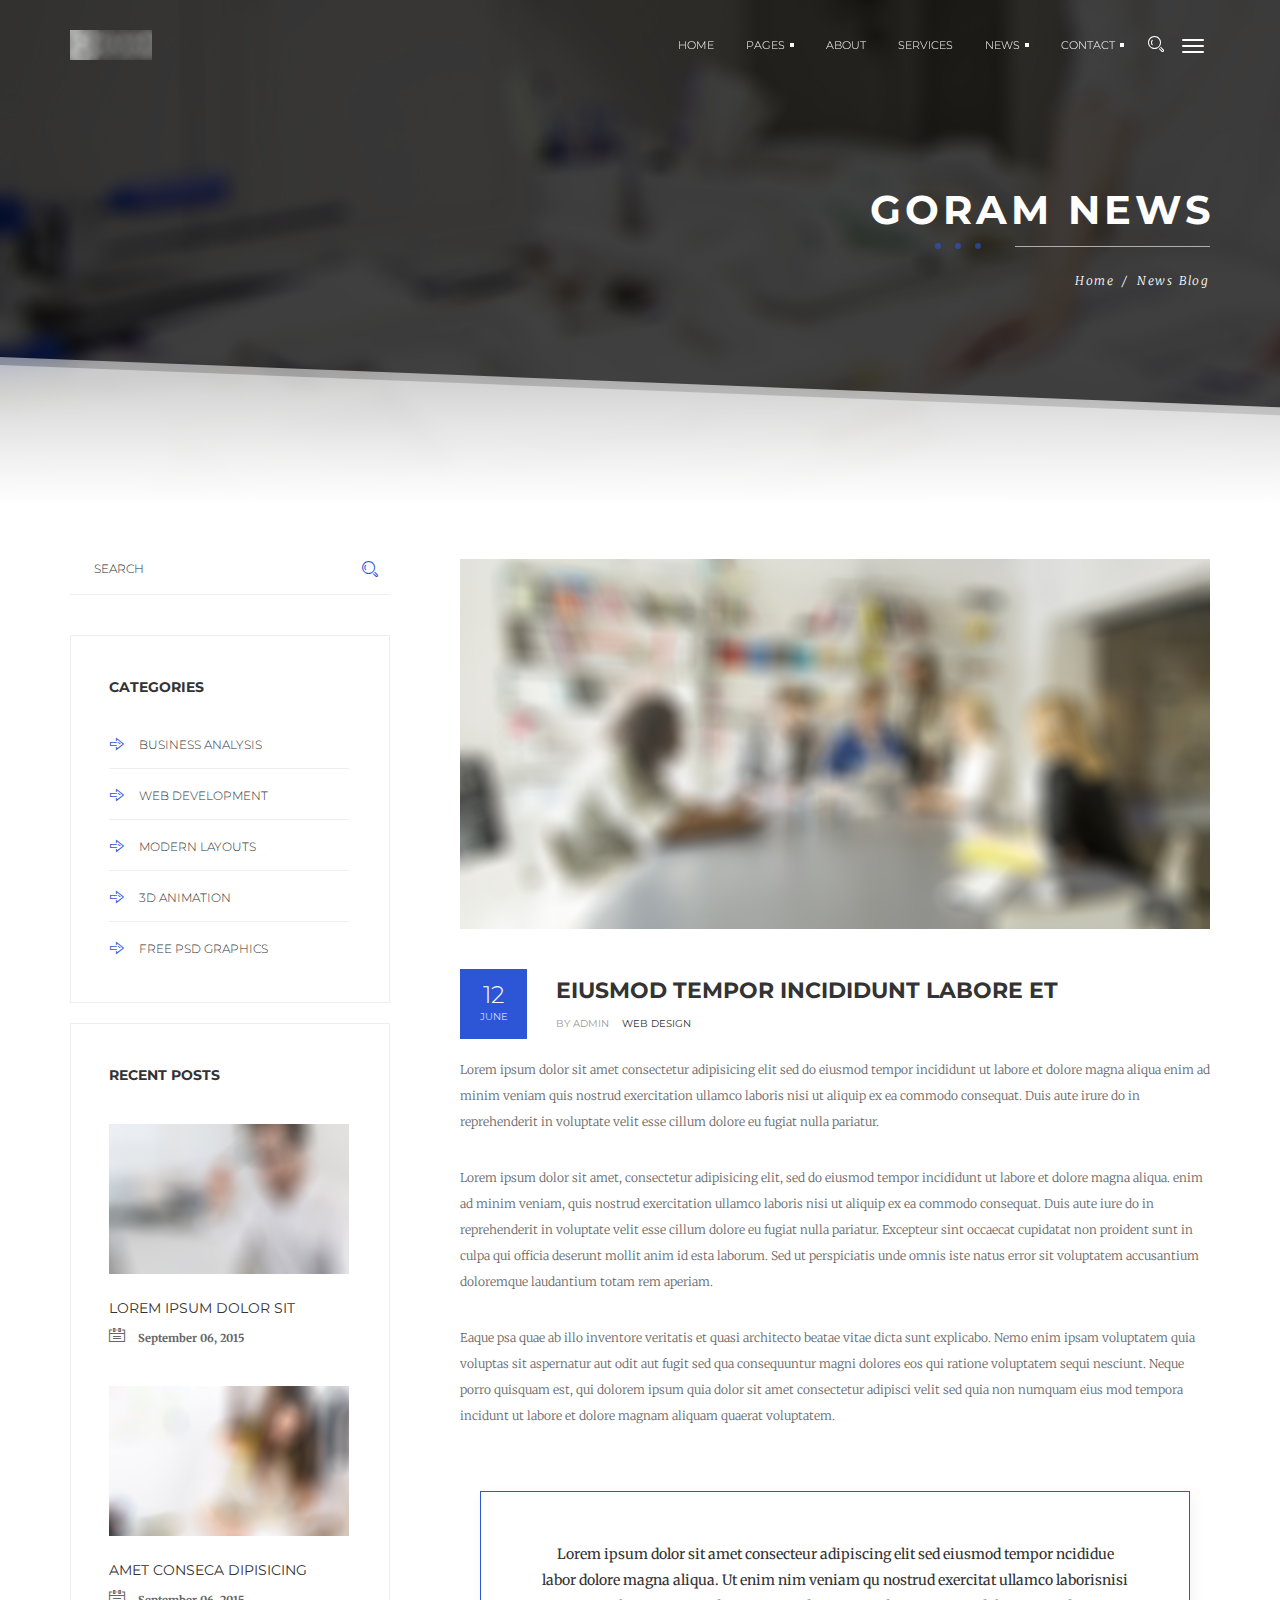
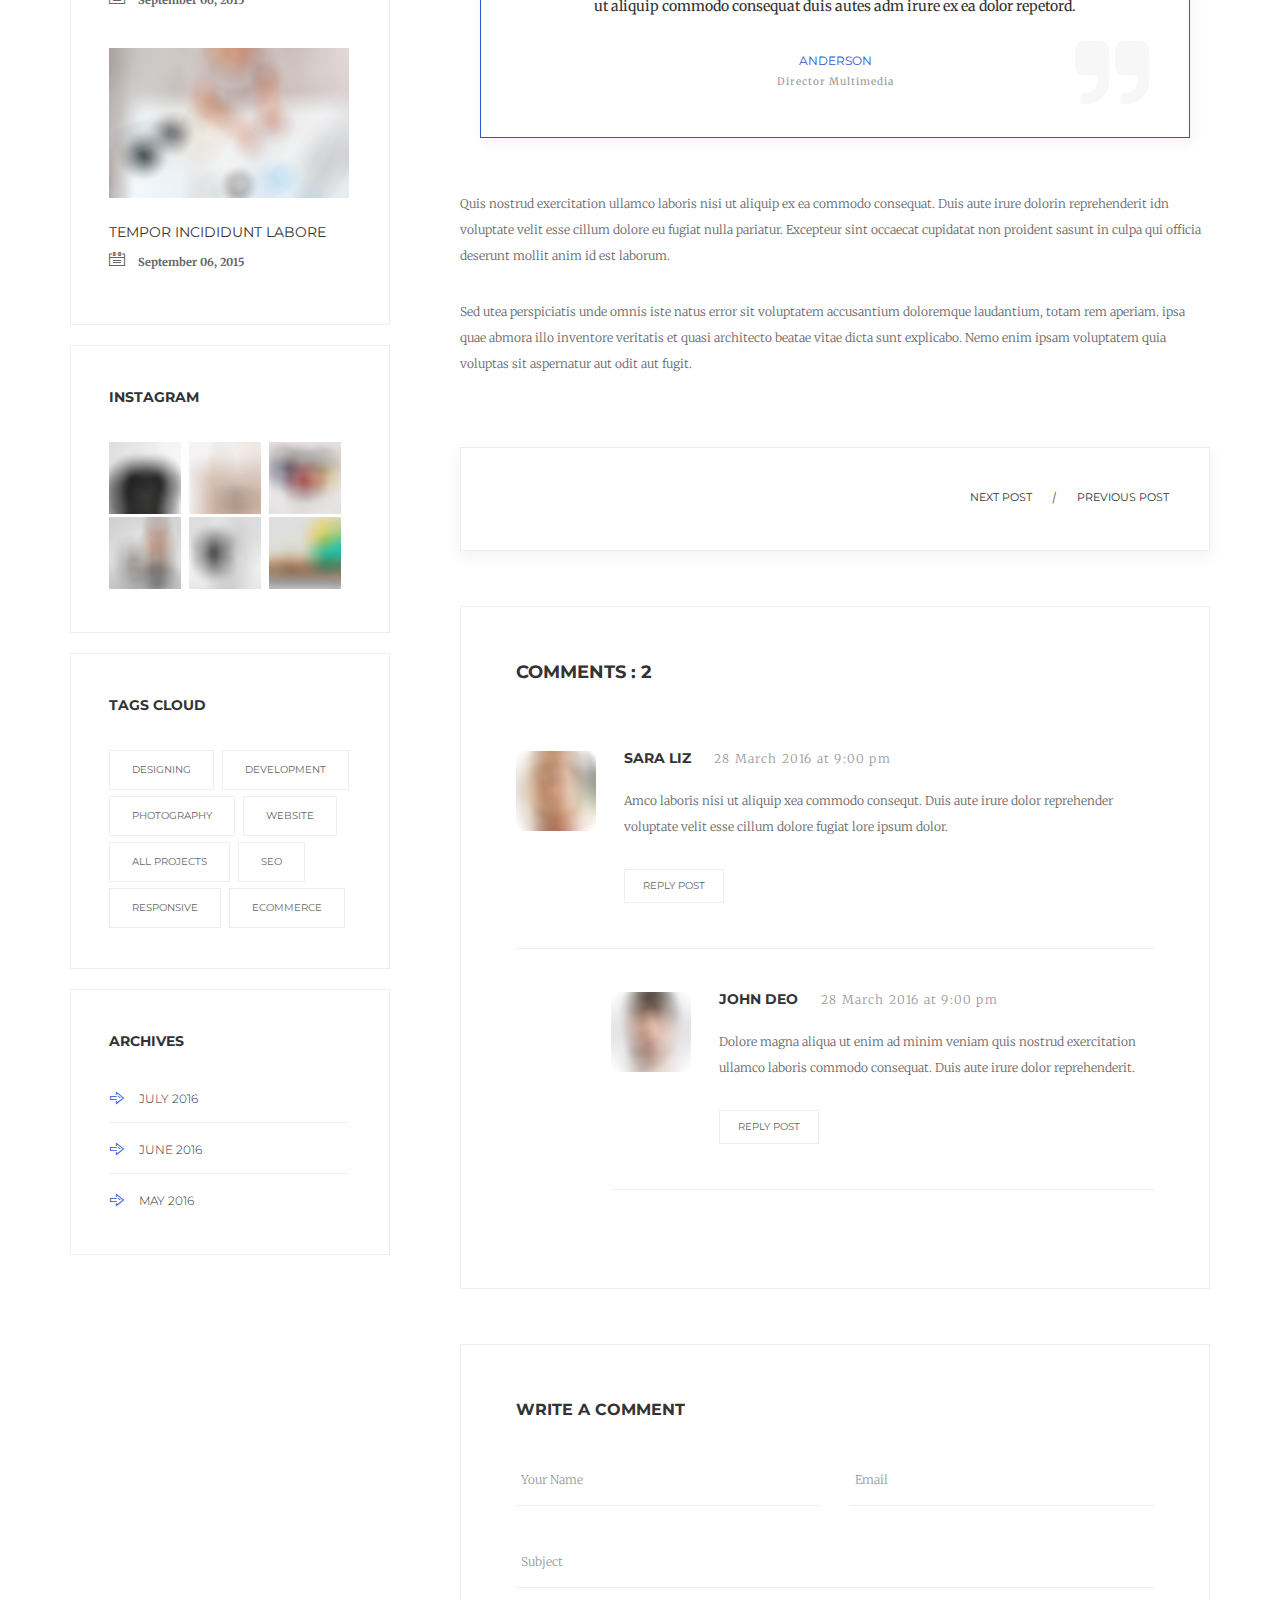
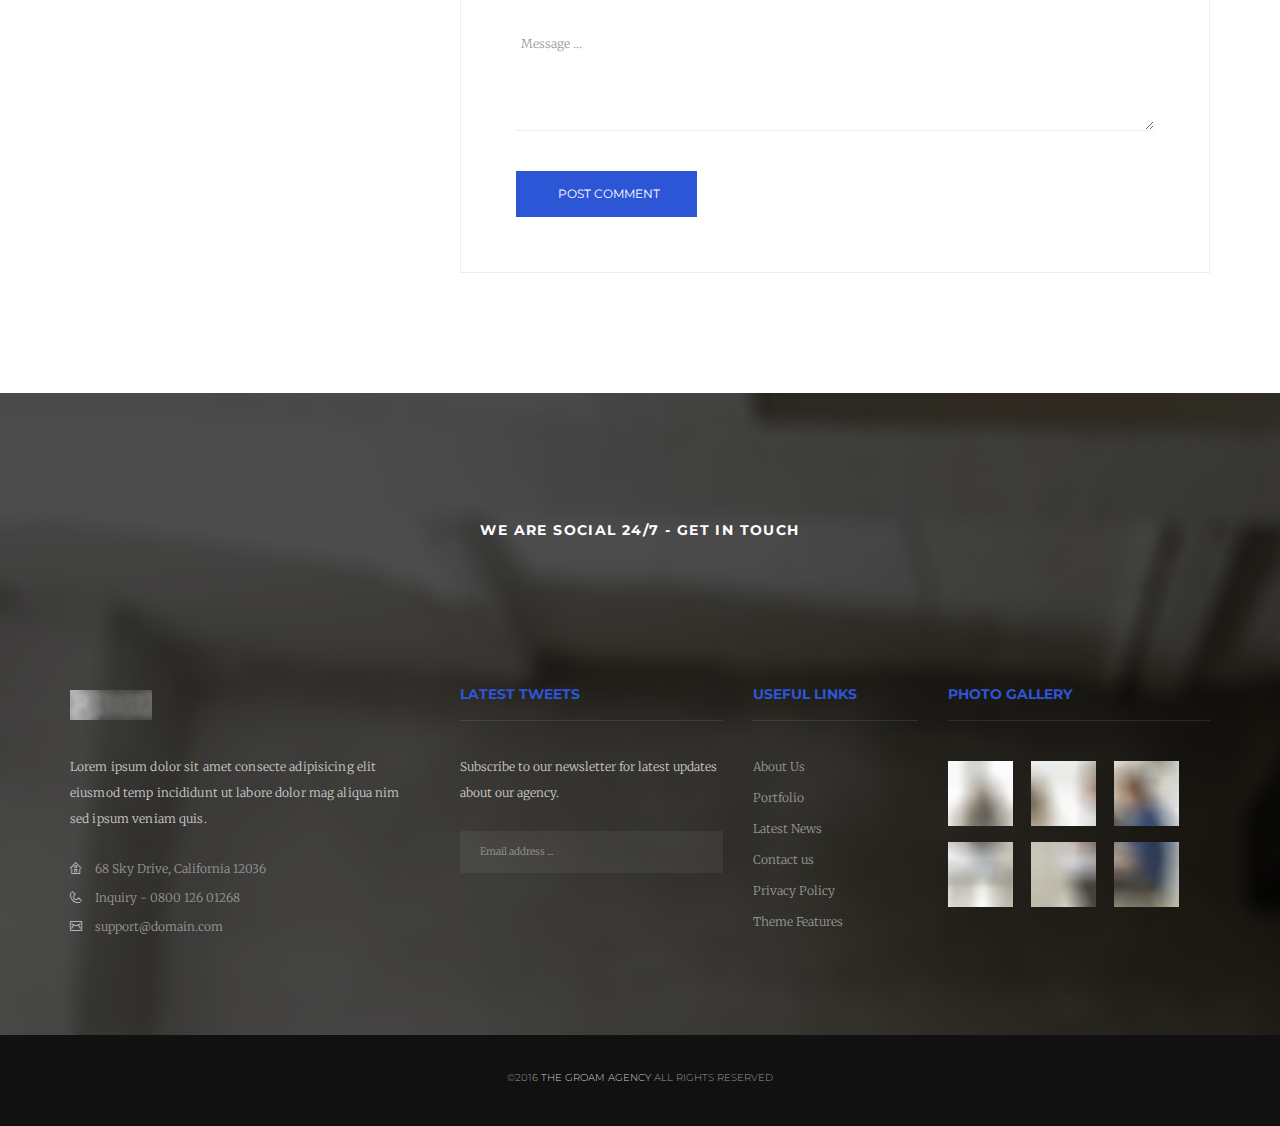
<file: blog-post.html>
<!DOCTYPE html>
<html lang="en">

<head>
    <meta charset="utf-8" />
    <meta http-equiv="x-ua-compatible" content="ie=edge" />
    <title>Groam </title>
    <meta content="" name="description" />
    <meta content="" name="keywords" />
    <meta name="viewport" content="width=device-width, initial-scale=1.0" />
    <meta content="telephone=no" name="format-detection" />
    <meta name="HandheldFriendly" content="true" />
    <link rel="stylesheet" href="assets/css/master.css" />
    <!-- SWITCHER-->
    <link href="assets/plugins/switcher/css/switcher.css" rel="stylesheet" id="switcher-css" media="all" />
    <link href="assets/plugins/switcher/css/color1.css" rel="alternate stylesheet" title="color1" media="all" />
    <link href="assets/plugins/switcher/css/color2.css" rel="alternate stylesheet" title="color2" media="all" />
    <link href="assets/plugins/switcher/css/color3.css" rel="alternate stylesheet" title="color3" media="all" />
    <link href="assets/plugins/switcher/css/color4.css" rel="alternate stylesheet" title="color4" media="all" />
    <link rel="icon" type="image/x-icon" href="favicon.ico" />
</head>

<body>
    <!-- loader-->
<div id="page-preloader" ><div class="loader-center"><span class="loader05"></span></div></div>
    <!-- end .loader-->

    <div data-header="sticky" data-header-top="200" class="l-theme animated-css">
       


        <!-- ==========================-->
        <!-- FULL SCREEN MENU-->
        <!-- ==========================-->
        <div id="fixedMenu" class="wrap-fixed-menu">



            <nav class="fullscreen-center-menu">
                <ul>
                    <li><a href="home.html">Home</a>
                        <!-- Simple-->
                    </li>
                    <li><a href="about.html">About</a>

                    </li>
                    <li><a href="services.html">Services</a>

                    </li>
                    <li><a href="blog-main-1.html">News
                   </a>

                    </li>
                    <li><a href="contact-1.html">Contact
 </a>

                    </li>
                </ul>
            </nav>



            <button type="button" class="fw-close close"><i class="fa fa-times"></i></button>


        </div>

        <!-- ==========================-->
        <!-- SEARCH MODAL-->
        <!-- ==========================-->
        <div class="header-search open-search">
            <div class="container">
                <div class="row">
                    <div class="col-sm-8 col-sm-offset-2 col-xs-10 col-xs-offset-1">
                        <div class="navbar-search">
                            <form class="search-global">
                                <input type="text" placeholder="Type to search" autocomplete="off" name="s" value="" class="search-global__input" />
                                <button class="search-global__btn"><i class="icon stroke icon-Search"></i></button>
                                <div class="search-global__note">Begin typing your search above and press return to search.</div>
                            </form>
                        </div>
                    </div>
                </div>
            </div>
            <button type="button" class="search-close close"><i class="fa fa-times"></i></button>
        </div>
        <!-- ==========================-->
        <!-- MOBILE MENU-->
        <!-- ==========================-->
        <div data-off-canvas="mobile-slidebar left overlay">
            <a href="home.html" class="navbar-brand scroll"><img src="assets/media/general/logo.png" alt="logo" class="normal-logo" /><img src="assets/media/general/logo-dark.png" alt="logo" class="scroll-logo hidden-xs" /></a>
            <ul class="nav navbar-nav">
                <li><a href="home.html">Home</a></li>
                <li><a href="about.html">About</a></li>
                <li class="dropdown"><a href="#">News<b class="caret"></b></a>
                    <ul class="dropdown-menu">
                        <li><a href="post-1.html">Blog main ver 01</a></li>
                        <li><a href="blog-main-2.html">Blog main ver 02</a></li>
                        <li><a href="blog-post.html">Blog post</a></li>
                    </ul>
                </li>
                <li class="dropdown"><a href="#" data-toggle="dropdown">Pages<b class="caret"></b></a>
                    <ul class="dropdown-menu">
                        <li><a href="portfolio-1.html">Portfolio ver 01</a></li>
                        <li><a href="portfolio-2.html">Portfolio ver 02</a></li>
                        <li><a href="portfolio-details.html">Portfolio details</a></li>
                        <li class="divider"></li>
                        <li><a href="headers.html">Headers</a></li>
                        <li><a href="typography.html">Typography</a></li>
                        <li><a href="terms-of-use.html">Terms of use</a></li>
                        <li><a href="privacy-policy.html">Privacy policy</a></li>

                    </ul>
                </li>
                <li><a href="services.html">Services</a></li>
                <li class="dropdown"><a href="#">Contact<b class="caret"></b>
              <!-- Classic Dropdown--></a>
                    <ul class="dropdown-menu">
                        <li><a href="contact-1.html">Contact ver 01</a></li>
                        <li><a href="contact-2.html">Contact ver 02</a></li>
                    </ul>
                </li>
            </ul>
        </div>
        <!-- ==========================-->
        <!-- SLIDE MENU-->
        <!-- ==========================-->

        <div data-canvas="container">
            <header class="header header-topbar-hidden header-boxed-width navbar-fixed-top header-background-trans header-color-white header-logo-white header-navibox-1-left header-navibox-2-right header-navibox-3-right header-navibox-4-right">
                <div class="container container-boxed-width">
                    <nav id="nav" class="navbar">
                        <div class="container">
                            <div class="header-navibox-1">
                                <!-- Mobile Trigger Start-->
                                <button class="menu-mobile-button visible-xs-block js-toggle-mobile-slidebar toggle-menu-button"><i class="toggle-menu-button-icon"><span></span><span></span><span></span><span></span><span></span><span></span></i></button>
                                <!-- Mobile Trigger End-->
                                <a href="home.html" class="navbar-brand scroll"><img src="assets/media/general/logo.png" alt="logo" class="normal-logo" /><img src="assets/media/general/logo-dark.png" alt="logo" class="scroll-logo hidden-xs" /></a>
                            </div>

                            <div class="header-navibox-3">
                                <ul class="nav navbar-nav hidden-xs clearfix vcenter">
                                    <li><a href="#" class="btn_header_search"><i class="stroke icon-Search"></i></a></li>
                                    <li>
                                        <button class="js-toggle-screen toggle-menu-button"><i class="toggle-menu-button-icon"><span></span><span></span><span></span><span></span><span></span><span></span></i></button>
                                    </li>

                                </ul>
                            </div>
                            <div class="header-navibox-2">
                                <ul class="yamm main-menu nav navbar-nav">
                                    <li><a href="home.html">Home</a>
                                        <!-- Simple-->
                                    </li>
                                    <li class="dropdown"><a href="#" data-toggle="dropdown" class="dropdown-toggle">Pages<b class="caret"></b>
                        <!-- Classic Dropdown--></a>
                                        <ul class="dropdown-menu">
                                            <li><a href="portfolio-1.html">Portfolio ver 01</a></li>
                                            <li><a href="portfolio-2.html">Portfolio ver 02</a></li>
                                            <li><a href="portfolio-details.html">Portfolio details</a></li>
                                            <li class="divider"></li>
                                            <li><a href="headers.html">Headers</a></li>
                                            <li><a href="typography.html">Typography</a></li>
                                            <li><a href="terms-of-use.html">Terms of use</a></li>
                                            <li><a href="privacy-policy.html">Privacy policy</a></li>
                                        </ul>
                                    </li>
                                    <li><a href="about.html">About</a>
                                        <!-- Simple-->
                                    </li>
                                    <li><a href="services.html">Services</a>
                                        <!-- Simple-->
                                    </li>
                                    <li class="dropdown"><a href="#" data-toggle="dropdown" class="dropdown-toggle">News<b class="caret"></b>
                        <!-- Classic Dropdown--></a>
                                        <ul class="dropdown-menu">
                                            <li><a href="blog-main-1.html">Blog main ver 01</a></li>
                                            <li><a href="blog-main-2.html">Blog main ver 02</a></li>
                                            <li><a href="blog-post.html">Blog post</a></li>
                                        </ul>
                                    </li>
                                    <li class="dropdown"><a href="#" data-toggle="dropdown" class="dropdown-toggle">Contact<b class="caret"></b>
                        <!-- Classic Dropdown--></a>
                                        <ul class="dropdown-menu">
                                            <li><a href="contact-1.html">Contact ver 01</a></li>
                                            <li><a href="contact-2.html">Contact ver 02</a></li>
                                        </ul>
                                    </li>
                                </ul>
                            </div>
                        </div>
                    </nav>
                </div>
            </header>
            <!-- end .header-->





  
            
      <div data-stellar-background-ratio="0.4" data-stellar-vertical-offset="0" class="section-title-page section-bg section-bg_dark parallax">
        <div class="section-bg__inner">
          <div class="b-title-page">
            <div class="container">
              <div class="row">
                <div class="col-xs-12">
                  <div class="b-title-page__info">goram news</div>
                  <div class="b-title-page__decor"></div>
                  <ol class="breadcrumb">
                    <li><a href="home.html">Home</a></li>
                    <li class="active">News Blog</li>
                  </ol>
                  <!-- end .breadcrumb-->
                </div>
              </div>
            </div>
          </div>
        </div>
      </div>
      <!-- end .b-title-page-->
      
      <div class="container">
        <div class="row">
          <div class="col-md-8 col-md-push-4">
            <div class="section-default">
              <article class="b-post b-post-full clearfix">
                <div class="entry-media"><a href="assets/media/content/posts/750x370/1.jpg" class="js-zoom-images"><img src="assets/media/content/posts/750x370/1.jpg" alt="Foto" class="img-responsive"/></a></div>
                <div class="entry-main">
                  <div class="entry-header">
                    <h2 class="entry-title ui-title-inner">eiusmod tempor incididunt labore et</h2>
                    <div class="entry-meta"><span class="entry-meta__item"><a href="blog-main-1.html" class="entry-meta__link entry-meta__link_color_light">By admin</a></span><span class="entry-meta__item"><a href="blog-main-1.html" class="entry-meta__link">web design</a></span></div>
                    <div class="entry-date bg-primary"><span class="entry-date__day">12</span><span class="entry-date__month">june</span></div>
                  </div>
                  <div class="entry-content">
                    <p>Lorem ipsum dolor sit amet consectetur adipisicing elit sed do eiusmod tempor incididunt ut labore et dolore magna aliqua enim ad minim veniam quis nostrud exercitation ullamco laboris nisi ut aliquip ex ea commodo consequat. Duis aute irure do in reprehenderit in voluptate velit esse cillum dolore eu fugiat nulla pariatur.</p>
                    <p>Lorem ipsum dolor sit amet, consectetur adipisicing elit, sed do eiusmod tempor incididunt ut labore et dolore magna aliqua. enim ad minim veniam, quis nostrud exercitation ullamco laboris nisi ut aliquip ex ea commodo consequat. Duis aute iure do in reprehenderit in voluptate velit esse cillum dolore eu fugiat nulla pariatur. Excepteur sint occaecat cupidatat non proident sunt in culpa qui officia deserunt mollit anim id esta laborum. Sed ut perspiciatis unde omnis iste natus error sit voluptatem accusantium doloremque laudantium totam rem aperiam.</p>
                    <p>Eaque psa quae ab illo inventore veritatis et quasi architecto beatae vitae dicta sunt explicabo. Nemo enim ipsam voluptatem quia voluptas sit aspernatur aut odit aut fugit sed qua consequuntur magni dolores eos qui ratione voluptatem sequi nesciunt. Neque porro quisquam est, qui dolorem ipsum quia dolor sit amet consectetur adipisci velit sed quia non numquam eius mod tempora incidunt ut labore et dolore magnam aliquam quaerat voluptatem.</p>
                    <blockquote class="b-blockquote b-blockquote-2">
                      <p>Lorem ipsum dolor sit amet consecteur adipiscing elit sed eiusmod tempor ncididue labor dolore magna aliqua. Ut enim nim veniam qu nostrud exercitat ullamco laborisnisi ut aliquip commodo consequat duis autes adm irure ex ea dolor repetord.</p>
                      <footer class="b-blockquote-2__footer">
                        <cite title="Blockquote Title" class="b-blockquote-2__cite"><span class="b-blockquote-2__author color-primary">anderson</span><span class="b-blockquote-2__category">Director Multimedia</span></cite>
                      </footer>
                    </blockquote>
                    <!-- end .b-blockquote-->
                    
                    <p>Quis nostrud exercitation ullamco laboris nisi ut aliquip ex ea commodo consequat. Duis aute irure dolorin reprehenderit idn voluptate velit esse cillum dolore eu fugiat nulla pariatur. Excepteur sint occaecat cupidatat non proident sasunt in culpa qui officia deserunt mollit anim id est laborum.</p>
                    <p>Sed utea perspiciatis unde omnis iste natus error sit voluptatem accusantium doloremque laudantium, totam rem aperiam. ipsa quae abmora illo inventore veritatis et quasi architecto beatae vitae dicta sunt explicabo. Nemo enim ipsam voluptatem quia voluptas sit aspernatur aut odit aut fugit.</p>
                  </div>
                  <footer class="entry-footer">
                    <ul class="social-net-2">
                      <li class="social-net-2__item"><a href="facebook.com" class="social-net-2__link">fb</a></li>
                      <li class="social-net-2__item"><a href="twitter.com" class="social-net-2__link">tw</a></li>
                      <li class="social-net-2__item"><a href="plus.google.com" class="social-net-2__link">gp</a></li>
                      <li class="social-net-2__item"><a href="empire.com" class="social-net-2__link">em</a></li>
                    </ul>
                    <!-- end .social-list-->
                    <ul class="pager">
                      <li><a href="#">next post</a></li>
                      <li><a href="#">previous post</a></li>
                    </ul>
                  </footer>
                </div>
              </article>
              <!-- end .b-post-->
              
              <section class="section-comment">
                <h2 class="ui-title-block ui-title-block_xs ui-title-block_left">Comments : 2</h2>
                <ul class="comments-list list-unstyled">
                  <li>
                    <article class="comment clearfix">
                      <div class="comment-avatar"><img src="assets/media/content/posts/face/1.jpg" alt="face" class="img-responsive"/></div>
                      <div class="comment-inner">
                        <header class="comment-header">
                          <cite class="comment-author">sara liz</cite>
                          <time datetime="2012-10-27" class="comment-datetime">28 March 2016 at 9:00 pm</time>
                        </header>
                        <div class="comment-body">
                          <p>Amco laboris nisi ut aliquip xea commodo consequt. Duis aute irure dolor reprehender voluptate velit esse cillum dolore fugiat lore ipsum dolor.</p>
                        </div><a href="blog-post.html" class="comment-btn btn btn-default btn-sm btn-effect">reply post</a>
                      </div>
                    </article>
                    <ul class="children list-unstyled">
                      <li>
                        <article class="comment clearfix">
                          <div class="comment-avatar"><img src="assets/media/content/posts/face/2.jpg" alt="face" class="img-responsive"/></div>
                          <div class="comment-inner">
                            <header class="comment-header">
                              <cite class="comment-author">john deo</cite>
                              <time datetime="2012-10-27" class="comment-datetime">28 March 2016 at 9:00 pm</time>
                            </header>
                            <div class="comment-body">
                              <p>Dolore magna aliqua ut enim ad minim veniam quis nostrud exercitation ullamco laboris commodo consequat. Duis aute irure dolor reprehenderit.</p>
                            </div><a href="blog-post.html" class="comment-btn btn btn-default btn-sm btn-effect">reply post</a>
                          </div>
                        </article>
                      </li>
                    </ul>
                  </li>
                </ul>
              </section>
              <!-- end .section-comment-->
              
              <section id="section-reply-form" class="section-reply-form">
                <h2 class="ui-title-block ui-title-block_left">Write a comment</h2>
                <form action="#" method="post" class="form-reply ui-form ui-form-1 typography-last-elem">
                  <div class="row">
                    <div class="col-md-6">
                      <input type="text" placeholder="Your Name" class="form-control"/>
                    </div>
                    <div class="col-md-6">
                      <input type="email" placeholder="Email" class="form-control"/>
                    </div>
                  </div>
                  <div class="row">
                    <div class="col-xs-12">
                      <input type="text" placeholder="Subject" class="form-control"/>
                      <textarea rows="3" placeholder="Message ..." class="form-control"></textarea>
                    </div>
                  </div>
                  <div class="row">
                    <div class="col-xs-12">
                      <button class="ui-form__btn btn btn-primary btn-effect">post comment</button>
                    </div>
                  </div>
                </form>
              </section>
              <!-- end .section-reply-form-->
            </div>
          </div>
          <div class="col-md-4 col-md-pull-8">
            <aside class="l-sidebar l-sidebar_left">
              <div class="widget widget-searce">
                <form id="search-global-form" class="form-sidebar">
                  <input type="text" placeholder="Search" class="form-sidebar__input form-control"/>
                  <button class="form-sidebar__btn"><i class="icon stroke icon-Search color-primary"></i></button>
                </form>
              </div>
              <!-- end .widget-->
              
              <section class="widget section-sidebar">
                <h3 class="widget-title ui-title-inner">categories</h3>
                <div class="widget-content">
                  <ul class="widget-list list list-mark-5">
                    <li class="widget-list__item"><a href="post-1.html" class="widget-list__link">Business Analysis</a></li>
                    <li class="widget-list__item"><a href="post-1.html" class="widget-list__link">Web Development</a></li>
                    <li class="widget-list__item"><a href="post-1.html" class="widget-list__link">Modern Layouts</a></li>
                    <li class="widget-list__item"><a href="post-1.html" class="widget-list__link">3D Animation</a></li>
                    <li class="widget-list__item"><a href="post-1.html" class="widget-list__link">Free PSD Graphics</a></li>
                  </ul>
                </div>
              </section>
              <!-- end .widget-->
              
              <section class="widget section-sidebar">
                <h3 class="widget-title ui-title-inner">recent posts</h3>
                <div class="widget-content">
                  <div class="post-widget clearfix">
                    <div class="post-widget__media"><a href="blog-post.html"><img src="assets/media/content/posts/240x150/1.jpg" alt="foto" class="img-responsive"/></a><a href="blog-post.html" class="post-widget__title ui-title-inner">Lorem ipsum dolor sit</a>
                      <div class="post-widget__date"><i class="icon stroke icon-Agenda"></i>
                        <time datetime="2012-10-27 15:20">September 06, 2015</time>
                      </div>
                    </div>
                    <!-- end .widget-post-->
                    
                  </div>
                  <div class="post-widget clearfix">
                    <div class="post-widget__media"><a href="blog-post.html"><img src="assets/media/content/posts/240x150/2.jpg" alt="foto" class="img-responsive"/></a><a href="blog-post.html" class="post-widget__title ui-title-inner">amet conseca dipisicing</a>
                      <div class="post-widget__date"><i class="icon stroke icon-Agenda"></i>
                        <time datetime="2012-10-27 15:20">September 06, 2015</time>
                      </div>
                    </div>
                    <!-- end .widget-post-->
                    
                  </div>
                  <div class="post-widget clearfix">
                    <div class="post-widget__media"><a href="blog-post.html"><img src="assets/media/content/posts/240x150/3.jpg" alt="foto" class="img-responsive"/></a><a href="blog-post.html" class="post-widget__title ui-title-inner">tempor incididunt labore</a>
                      <div class="post-widget__date"><i class="icon stroke icon-Agenda"></i>
                        <time datetime="2012-10-27 15:20">September 06, 2015</time>
                      </div>
                    </div>
                    <!-- end .widget-post-->
                    
                  </div>
                </div>
              </section>
              <!-- end .widget-->
              
              <section class="widget widget-gallery section-sidebar">
                <h3 class="widget-title ui-title-inner">Instagram</h3>
                <div class="widget-content">
                  <div class="js-zoom-gallery">
                    <div class="widget-gallery__img"><a href="assets/media/content/gallery/75x75/1.jpg" class="js-zoom-gallery__item"><img src="assets/media/content/gallery/75x75/1.jpg" alt="foto" class="img-responsive"/></a></div>
                    <div class="widget-gallery__img"><a href="assets/media/content/gallery/75x75/2.jpg" class="js-zoom-gallery__item"><img src="assets/media/content/gallery/75x75/2.jpg" alt="foto" class="img-responsive"/></a></div>
                    <div class="widget-gallery__img"><a href="assets/media/content/gallery/75x75/3.jpg" class="js-zoom-gallery__item"><img src="assets/media/content/gallery/75x75/3.jpg" alt="foto" class="img-responsive"/></a></div>
                    <div class="widget-gallery__img"><a href="assets/media/content/gallery/75x75/4.jpg" class="js-zoom-gallery__item"><img src="assets/media/content/gallery/75x75/4.jpg" alt="foto" class="img-responsive"/></a></div>
                    <div class="widget-gallery__img"><a href="assets/media/content/gallery/75x75/5.jpg" class="js-zoom-gallery__item"><img src="assets/media/content/gallery/75x75/5.jpg" alt="foto" class="img-responsive"/></a></div>
                    <div class="widget-gallery__img"><a href="assets/media/content/gallery/75x75/6.jpg" class="js-zoom-gallery__item"><img src="assets/media/content/gallery/75x75/6.jpg" alt="foto" class="img-responsive"/></a></div>
                  </div>
                </div>
              </section>
              <section class="widget section-sidebar">
                <h3 class="widget-title ui-title-inner">tags cloud</h3>
                <div class="widget-content">
                  <ul class="list-tags list-unstyled">
                    <li class="list-tags__item"><a href="service-details.html" class="list-tags__link btn btn-default btn-effect btn-sm">designing</a></li>
                    <li class="list-tags__item"><a href="service-details.html" class="list-tags__link btn btn-default btn-effect btn-sm">Development</a></li>
                    <li class="list-tags__item"><a href="service-details.html" class="list-tags__link btn btn-default btn-effect btn-sm">photography</a></li>
                    <li class="list-tags__item"><a href="service-details.html" class="list-tags__link btn btn-default btn-effect btn-sm">website</a></li>
                    <li class="list-tags__item"><a href="service-details.html" class="list-tags__link btn btn-default btn-effect btn-sm">ALL PROJECTS</a></li>
                    <li class="list-tags__item"><a href="service-details.html" class="list-tags__link btn btn-default btn-effect btn-sm">SEO</a></li>
                    <li class="list-tags__item"><a href="service-details.html" class="list-tags__link btn btn-default btn-effect btn-sm">responsive</a></li>
                    <li class="list-tags__item"><a href="service-details.html" class="list-tags__link btn btn-default btn-effect btn-sm">ecommerce</a></li>
                  </ul>
                </div>
              </section>
              <!-- end .widget-->
              
              <section class="widget section-sidebar">
                <h3 class="widget-title ui-title-inner">archives</h3>
                <div class="widget-content">
                  <ul class="widget-list list list-mark-5">
                    <li class="widget-list__item"><a href="post-1.html" class="widget-list__link">july 2016</a></li>
                    <li class="widget-list__item"><a href="post-1.html" class="widget-list__link">june 2016</a></li>
                    <li class="widget-list__item"><a href="post-1.html" class="widget-list__link">may 2016</a></li>
                  </ul>
                </div>
              </section>
              <!-- end .widget-->
            </aside>
            <!-- end .sidebar-->
            
            
          </div>
        </div>
      </div>
      <!-- end container-->
 <footer class="footer">
                <div data-stellar-background-ratio="1" data-stellar-vertical-offset="0" class="footer__main section-bg section-bg_dark section-bg_op_70 parallax">
                    <div class="section-bg__inner">
                        <div class="container">
                            <div class="row">
                                <div class="col-xs-12">
                                    <section class="footer-social-net">
                                        <h3 class="footer-social-net__title ui-title-inner">We are social 24/7 - Get in touch</h3>
                                        <ul class="social-net list-inline">
                                            <li class="social-net__item wow zoomIn" data-wow-duration="1s" data-wow-delay="0.4s"><a href="twitter.com" class="social-net__link"><i class="icon fa fa-twitter"></i></a></li>
                                            <li class="social-net__item wow zoomIn" data-wow-duration="1s" data-wow-delay="0.6s"><a href="facebook.com" class="social-net__link"><i class="icon fa fa-facebook"></i></a></li>
                                            <li class="social-net__item wow zoomIn" data-wow-duration="1s" data-wow-delay="0.8s"><a href="linkedin.com" class="social-net__link"><i class="icon fa fa-linkedin"></i></a></li>
                                            <li class="social-net__item wow zoomIn" data-wow-duration="1s" data-wow-delay="1.0s"><a href="plus.google.com" class="social-net__link"><i class="icon fa fa-google-plus"></i></a></li>
                                            <li class="social-net__item wow zoomIn" data-wow-duration="1s" data-wow-delay="1.2s"><a href="dribbble.com" class="social-net__link"><i class="icon fa fa-dribbble"></i></a></li>
                                            <li class="social-net__item wow zoomIn" data-wow-duration="1s" data-wow-delay="1.4s"><a href="pinterest.com" class="social-net__link"><i class="icon fa fa-pinterest-p"></i></a></li>
                                        </ul>
                                        <!-- end .social-list-->

                                    </section>
                                </div>
                            </div>
                            <div class="row">
                                <div class="col-md-4 col-xs-12">
                                    <div class="footer-section">
                                        <a href="home.html" class="footer__logo"><img src="assets/media/general/logo.png" alt="Logo" class="img-responsive" /></a>
                                        <div class="footer__info">
                                            <p>Lorem ipsum dolor sit amet consecte adipisicing elit eiusmod temp incididunt ut labore dolor mag aliqua nim sed ipsum veniam quis.</p>
                                        </div>
                                        <div class="footer__contact"><i class="icon stroke icon-House"></i> 68 Sky Drive, California 12036</div>
                                        <div class="footer__contact"><i class="icon stroke icon-Phone2"></i> Inquiry - 0800 126 01268</div>
                                        <div class="footer__contact"><i class="icon stroke icon-Mail"></i> support@domain.com</div>
                                    </div>
                                </div>
                                <div class="col-md-3 col-sm-4">
                                    <section class="footer-section">
                                        <h3 class="footer-section__title ui-title-inner">latest tweets</h3>
                                        <div class="footer-form__info">Subscribe to our newsletter for latest updates about our agency.</div>
                                        <form class="footer-form">
                                            <input type="email" placeholder="Email address ..." class="footer-form__input" />
                                            <button class="footer-form__btn"><i class="icon pe-7s-mail"></i></button>
                                        </form>
                                    </section>
                                </div>
                                <div class="col-md-2 col-sm-4">
                                    <section class="footer-section">
                                        <h3 class="footer-section__title ui-title-inner">useful links</h3>
                                        <ul class="footer-list list-unstyled">
                                            <li class="footer-list__item"><a href="about.html" class="footer-list__link">About Us</a></li>
                                            <li class="footer-list__item"><a href="portfolio-1.html" class="footer-list__link">Portfolio</a></li>
                                            <li class="footer-list__item"><a href="blog-main-1.html" class="footer-list__link">Latest News</a></li>
                                            <li class="footer-list__item"><a href="contact.html" class="footer-list__link">Contact us</a></li>
                                            <li class="footer-list__item"><a href="privacy-policy.html" class="footer-list__link">Privacy Policy</a></li>
                                            <li class="footer-list__item"><a href="home.html" class="footer-list__link">Theme Features</a></li>
                                        </ul>
                                    </section>
                                </div>
                                <div class="col-md-3 col-sm-4">
                                    <section class="footer-section footer-gallery js-zoom-gallery">
                                        <h3 class="footer-section__title ui-title-inner">photo gallery</h3>
                                        <a href="assets/media/components/footer/gallery-1.jpg" class="footer-gallery__item js-zoom-gallery__item"><img src="assets/media/components/footer/gallery-1.jpg" alt="foto" class="img-responsive" /></a>
                                        <a href="assets/media/components/footer/gallery-2.jpg" class="footer-gallery__item js-zoom-gallery__item"><img src="assets/media/components/footer/gallery-2.jpg" alt="foto" class="img-responsive" /></a>
                                        <a href="assets/media/components/footer/gallery-3.jpg" class="footer-gallery__item js-zoom-gallery__item"><img src="assets/media/components/footer/gallery-3.jpg" alt="foto" class="img-responsive" /></a>
                                        <a href="assets/media/components/footer/gallery-4.jpg" class="footer-gallery__item js-zoom-gallery__item"><img src="assets/media/components/footer/gallery-4.jpg" alt="foto" class="img-responsive" /></a>
                                        <a href="assets/media/components/footer/gallery-5.jpg" class="footer-gallery__item js-zoom-gallery__item"><img src="assets/media/components/footer/gallery-5.jpg" alt="foto" class="img-responsive" /></a>
                                        <a href="assets/media/components/footer/gallery-6.jpg" class="footer-gallery__item js-zoom-gallery__item"><img src="assets/media/components/footer/gallery-6.jpg" alt="foto" class="img-responsive" /></a>
                                    </section>
                                </div>
                            </div>
                        </div>
                    </div>
                </div>
                <div class="copyright">
                    <div class="container">
                        <div class="row">
                            <div class="col-xs-12">©2016<a href="home.html" class="copyright__link"> the groam Agency</a> All Rights Reserved</div>
                        </div>
                    </div>
                </div>
            </footer>
            <!-- .footer-->
            
      
   </div> 
    </div>
    <!-- end layout-theme-->


    <script src="assets/lib/jquery-1.12.4.min.js"></script>
    <script src="assets/lib/bootstrap/bootstrap.min.js"></script>
    <script src="assets/plugins/slider-pro/jquery.sliderPro.min.js"></script>
    <script src="assets/plugins/owl-carousel/owl.carousel.min.js"></script>
    <script src="assets/plugins/magnific-popup/jquery.magnific-popup.min.js"></script>
    <script src="assets/plugins/headers/assets/header/slidebar.js"></script>
    <script src="assets/plugins/headers/assets/header/header.js"></script>
    <script src="assets/plugins/bootstrap-select/dist/js/bootstrap-select.min.js"></script>
    <script src="assets/plugins/waypoints.min.js"></script>
    <script src="assets/plugins/flowplayer/flowplayer.min.js"></script>
    <script src="assets/plugins/stellar/src/jquery.stellar.js"></script>
    <script src="assets/plugins/isotope/isotope.pkgd.min.js"></script>
    <script src="assets/plugins/isotope/imagesLoaded.js"></script>
    <script src="assets/plugins/rendro-easy-pie-chart/dist/jquery.easypiechart.min.js"></script>
    <script src="assets/plugins/classie.js"></script>
    <script src="assets/plugins/scrollreveal/scrollreveal.min.js"></script>
    <script src="assets/plugins/animate/wow.min.js"></script>
    <script src="assets/js/custom.js"></script>
</body>

</html>
</file>
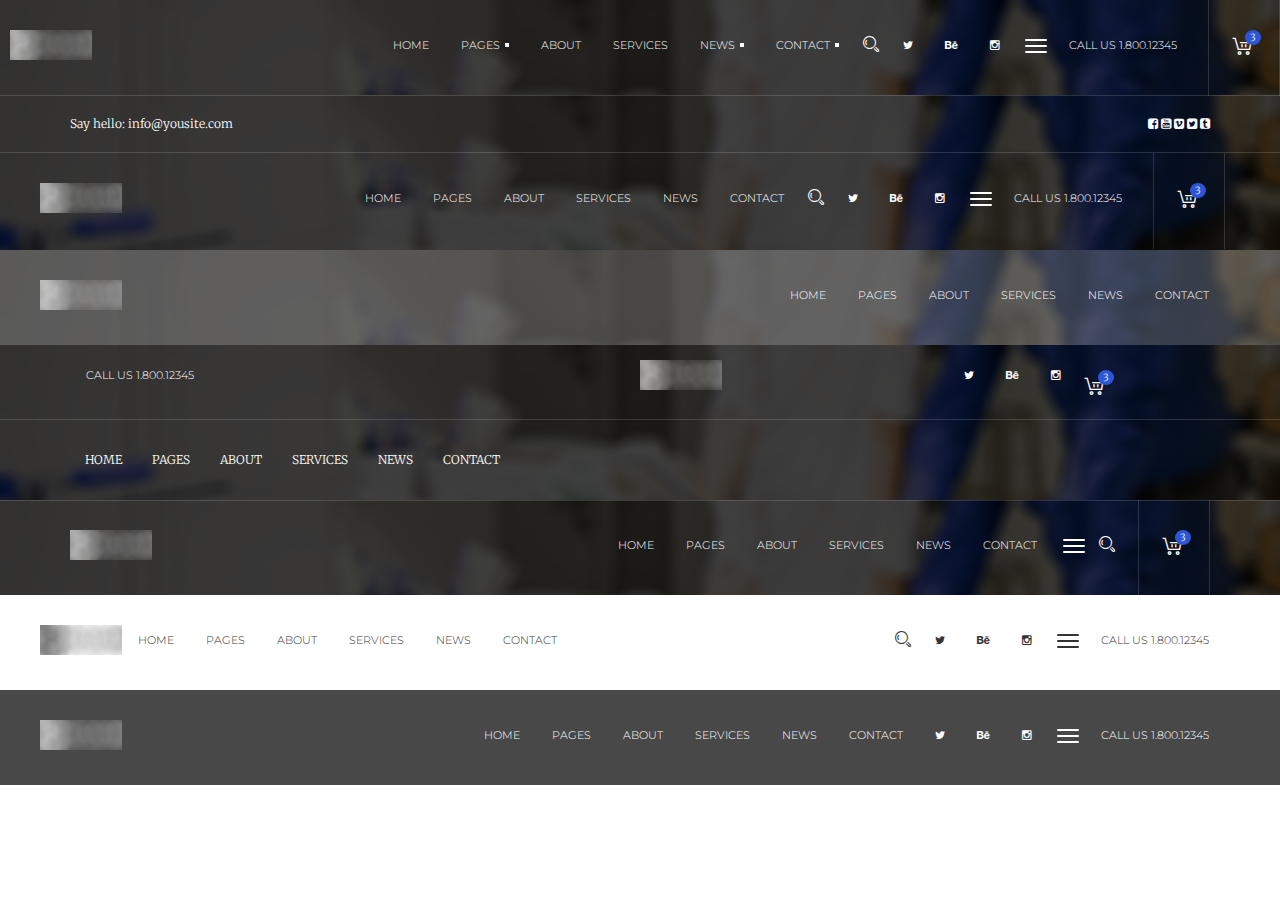
<file: headers.html>
<!DOCTYPE html>
<html lang="en">
  <head>
    <title>HEADERS</title>
    <meta charset="UTF-8">
    <meta name="viewport" content="width=device-width, initial-scale=1.0, maximum-scale=1.0, user-scalable=no">
    <link href="assets/css/master.css" rel="stylesheet">
  </head>
  <body class="header-demo">
    <!-- ==========================-->
    <!-- THIS CSS ONLY FOR DEMO PAGE-->
    <!-- ==========================-->
    <link href="assets/plugins/headers/assets/header/style.css" rel="stylesheet">
          <!-- ==========================-->
        <!-- FULL SCREEN MENU-->
        <!-- ==========================-->
        <div id="fixedMenu" class="wrap-fixed-menu">



          <nav class="fullscreen-center-menu">
                <ul>
                    <li><a href="home.html">Home</a>
                        <!-- Simple-->
                    </li>
                    <li><a href="about.html">About</a>

                    </li>
                    <li><a href="services.html">Services</a>

                    </li>
                    <li><a href="blog-main-1.html">News
                   </a>

                    </li>
                    <li><a href="contact-1.html">Contact
 </a>

                    </li>
                </ul>
            </nav>



            <button type="button" class="fw-close close"><i class="fa fa-times"></i></button>


        </div>

        <!-- ==========================-->
        <!-- SEARCH MODAL-->
        <!-- ==========================-->
        <div class="header-search open-search">
            <div class="container">
                <div class="row">
                    <div class="col-sm-8 col-sm-offset-2 col-xs-10 col-xs-offset-1">
                        <div class="navbar-search">
                            <form class="search-global">
                                <input type="text" placeholder="Type to search" autocomplete="off" name="s" value="" class="search-global__input" />
                                <button class="search-global__btn"><i class="icon stroke icon-Search"></i></button>
                                <div class="search-global__note">Begin typing your search above and press return to search.</div>
                            </form>
                        </div>
                    </div>
                </div>
            </div>
            <button type="button" class="search-close close"><i class="fa fa-times"></i></button>
        </div>
        <!-- ==========================-->
        <!-- MOBILE MENU-->
        <!-- ==========================-->
        <div data-off-canvas="mobile-slidebar left overlay">
            <a href="home.html" class="navbar-brand scroll"><img src="assets/media/general/logo.png" alt="logo" class="normal-logo" /><img src="assets/media/general/logo-dark.png" alt="logo" class="scroll-logo hidden-xs" /></a>
            <ul class="nav navbar-nav">
                <li><a href="home.html">Home</a></li>
                <li><a href="about.html">About</a></li>
                <li class="dropdown"><a href="#">News<b class="caret"></b></a>
                    <ul role="menu" class="dropdown-menu">
                        <li><a href="post-1.html">Blog main ver 01</a></li>
                        <li><a href="blog-main-2.html">Blog main ver 02</a></li>
                        <li><a href="blog-post.html">Blog post</a></li>
                    </ul>
                </li>
                <li class="dropdown"><a href="#" data-toggle="dropdown">Pages<b class="caret"></b></a>
                    <ul role="menu"  class="dropdown-menu">
                        <li><a href="portfolio-1.html" tabindex="-1">Portfolio ver 01</a></li>
                        <li><a href="portfolio-2.html" tabindex="-1">Portfolio ver 02</a></li>
                        <li><a href="portfolio-details.html" tabindex="-1">Portfolio details</a></li>
                        <li class="divider"></li>
                        <li><a href="headers.html" tabindex="-1">Headers</a></li>
                        <li><a href="typography.html" tabindex="-1">Typography</a></li>
                        <li><a href="terms-of-use.html" tabindex="-1">Terms of use</a></li>
                        <li><a href="privacy-policy.html" tabindex="-1">Privacy policy</a></li>

                    </ul>
                </li>
                <li><a href="services.html">Services</a></li>
                <li class="dropdown"><a href="#">Contact<b class="caret"></b>
              <!-- Classic Dropdown--></a>
                    <ul role="menu" class="dropdown-menu">
                        <li><a href="contact-1.html" tabindex="-1">Contact ver 01</a></li>
                        <li><a href="contact-2.html" tabindex="-1">Contact ver 02</a></li>
                    </ul>
                </li>
            </ul>
        </div>
        <!-- ==========================-->
        <!-- SLIDE MENU-->
        <!-- ==========================-->
    <div data-off-canvas="slidebar-1 left overlay">
      <ul class="nav navbar-nav">
        <li><a href="#features-section" class="scrollTo">features</a></li>
        <li><a href="#services-section" class="scrollTo">Services</a></li>
        <li><a href="#works-section" class="scrollTo">Works</a></li>
        <li><a href="#about-section" class="scrollTo">About</a></li>
        <li><a href="#team-section" class="scrollTo">Team</a></li>
        <li><a href="#">News</a>
          <div class="wrap-inside-nav">
            <div class="inside-col">
              <ul class="inside-nav">
                <li><a href="blog.html">Blog 1</a></li>
                <li><a href="blog-2.html">Blog 2</a></li>
                <li><a href="blog-single.html">Blog single</a></li>
              </ul>
            </div>
          </div>
        </li>
        <li><a href="#">Portfolio</a>
          <div class="wrap-inside-nav">
            <div class="inside-col">
              <ul class="inside-nav">
                <li><a href="portfolio.html">Portfolio</a></li>
                <li><a href="portfolio-single.html">Portfolio single</a></li>
              </ul>
            </div>
          </div>
        </li>
        <li><a href="#">Contact</a>
          <div class="wrap-inside-nav">
            <div class="inside-col">
              <ul class="inside-nav">
                <li><a href="contact.html">Contact 1</a></li>
                <li><a href="contact-2.html">Contact 2</a></li>
                <li><a href="contact-3.html">Contact 3</a></li>
              </ul>
            </div>
          </div>
        </li>
      </ul>
    </div>
    <div data-off-canvas="slidebar-2 right reveal">
      <ul class="nav navbar-nav">
        <li><a href="#features-section" class="scrollTo">features</a></li>
        <li><a href="#services-section" class="scrollTo">Services</a></li>
        <li><a href="#works-section" class="scrollTo">Works</a></li>
        <li><a href="#about-section" class="scrollTo">About</a></li>
        <li><a href="#team-section" class="scrollTo">Team</a></li>
        <li><a href="#">News</a>
          <div class="wrap-inside-nav">
            <div class="inside-col">
              <ul class="inside-nav">
                <li><a href="blog.html">Blog 1</a></li>
                <li><a href="blog-2.html">Blog 2</a></li>
                <li><a href="blog-single.html">Blog single</a></li>
              </ul>
            </div>
          </div>
        </li>
        <li><a href="#">Portfolio</a>
          <div class="wrap-inside-nav">
            <div class="inside-col">
              <ul class="inside-nav">
                <li><a href="portfolio.html">Portfolio</a></li>
                <li><a href="portfolio-single.html">Portfolio single</a></li>
              </ul>
            </div>
          </div>
        </li>
        <li><a href="#">Contact</a>
          <div class="wrap-inside-nav">
            <div class="inside-col">
              <ul class="inside-nav">
                <li><a href="contact.html">Contact 1</a></li>
                <li><a href="contact-2.html">Contact 2</a></li>
                <li><a href="contact-3.html">Contact 3</a></li>
              </ul>
            </div>
          </div>
        </li>
      </ul>
    </div>
    <div data-off-canvas="slidebar-3 top push">
      <ul class="nav navbar-nav">
        <li><a href="#features-section" class="scrollTo">features</a></li>
        <li><a href="#services-section" class="scrollTo">Services</a></li>
        <li><a href="#works-section" class="scrollTo">Works</a></li>
        <li><a href="#about-section" class="scrollTo">About</a></li>
        <li><a href="#team-section" class="scrollTo">Team</a></li>
        <li><a href="#">News</a>
          <div class="wrap-inside-nav">
            <div class="inside-col">
              <ul class="inside-nav">
                <li><a href="blog.html">Blog 1</a></li>
                <li><a href="blog-2.html">Blog 2</a></li>
                <li><a href="blog-single.html">Blog single</a></li>
              </ul>
            </div>
          </div>
        </li>
        <li><a href="#">Portfolio</a>
          <div class="wrap-inside-nav">
            <div class="inside-col">
              <ul class="inside-nav">
                <li><a href="portfolio.html">Portfolio</a></li>
                <li><a href="portfolio-single.html">Portfolio single</a></li>
              </ul>
            </div>
          </div>
        </li>
        <li><a href="#">Contact</a>
          <div class="wrap-inside-nav">
            <div class="inside-col">
              <ul class="inside-nav">
                <li><a href="contact.html">Contact 1</a></li>
                <li><a href="contact-2.html">Contact 2</a></li>
                <li><a href="contact-3.html">Contact 3</a></li>
              </ul>
            </div>
          </div>
        </li>
      </ul>
    </div>
    <div data-off-canvas="slidebar-4 bottom push">
      <ul class="nav navbar-nav">
        <li><a href="#features-section" class="scrollTo">features</a></li>
        <li><a href="#services-section" class="scrollTo">Services</a></li>
        <li><a href="#works-section" class="scrollTo">Works</a></li>
        <li><a href="#about-section" class="scrollTo">About</a></li>
        <li><a href="#team-section" class="scrollTo">Team</a></li>
        <li><a href="#">News</a>
          <div class="wrap-inside-nav">
            <div class="inside-col">
              <ul class="inside-nav">
                <li><a href="blog.html">Blog 1</a></li>
                <li><a href="blog-2.html">Blog 2</a></li>
                <li><a href="blog-single.html">Blog single</a></li>
              </ul>
            </div>
          </div>
        </li>
        <li><a href="#">Portfolio</a>
          <div class="wrap-inside-nav">
            <div class="inside-col">
              <ul class="inside-nav">
                <li><a href="portfolio.html">Portfolio</a></li>
                <li><a href="portfolio-single.html">Portfolio single</a></li>
              </ul>
            </div>
          </div>
        </li>
        <li><a href="#">Contact</a>
          <div class="wrap-inside-nav">
            <div class="inside-col">
              <ul class="inside-nav">
                <li><a href="contact.html">Contact 1</a></li>
                <li><a href="contact-2.html">Contact 2</a></li>
                <li><a href="contact-3.html">Contact 3</a></li>
              </ul>
            </div>
          </div>
        </li>
      </ul>
    </div>
    <div data-canvas="container">
      <!-- ==========================-->
      <!-- Navigation-->
      <!-- ==========================-->
      <div class="demo-body demo-header1 section-bg section-bg_dark">
        <div class="section-bg__inner">
          <header class="header header-topbar-hidden header-full-width navbar-fixed-top header-color-white header-logo-white header-topbarbox-1-left header-topbarbox-2-right header-navibox-1-left header-navibox-2-right header-navibox-3-right header-navibox-4-right">
            <div class="container container-boxed-width">
              <div class="top-bar">
                <div class="container">
                  <div class="header-topbarbox-1">
                    <ul>
                      <li>WE HELPING YOU: info@yousite.com</li>
                    </ul>
                  </div>
                  <div class="header-topbarbox-2">
                    <ul class="social-links">
                      <li><a href="#" class="btn_header_search"><i class="stroke icon-Search"></i></a></li>
                      <li><a href="/" target="_blank"><i class="social_icons fa fa-youtube-square"></i></a></li>
                      <li><a href="/" target="_blank"><i class="social_icons fa fa-vimeo-square"></i></a></li>
                      <li><a href="/" target="_blank"><i class="social_icons fa fa-twitter-square"></i></a></li>
                      <li class="li-last"><a href="/" target="_blank"><i class="social_icons fa fa-tumblr-square"></i></a></li>
                    </ul>
                  </div>
                </div>
              </div>
              <nav id="nav" class="navbar">
                <div class="container">
                  <div class="header-navibox-1">
                    <!-- Mobile Trigger Start-->
                    <button class="menu-mobile-button visible-xs-block js-toggle-mobile-slidebar toggle-menu-button"><i class="toggle-menu-button-icon"><span></span><span></span><span></span><span></span><span></span><span></span></i></button>
                    <!-- Mobile Trigger End--><a href="home.html" class="navbar-brand scroll"><img src="assets/media/general/logo.png" alt="logo" class="normal-logo"/><img src="assets/media/general/logo-dark.png" alt="logo" class="scroll-logo hidden-xs"/></a>
                  </div>
                  <div class="header-navibox-4">
                    <div class="header-cart"><a href="#"><i aria-hidden="true" class="stroke icon-ShoppingCart"></i></a><span class="header-cart-count bg-primary">3</span></div>
                  </div>
                  <div class="header-navibox-3">
                    <ul class="nav navbar-nav hidden-xs clearfix vcenter">
                      <li><a href="#" class="btn_header_search"><i class="stroke icon-Search"></i></a></li>
                      <li><a href="#"><i class="fa fa-twitter"></i></a></li>
                      <li><a href="#"><i class="fa fa-behance"></i></a></li>
                      <li><a href="#"><i class="fa fa-instagram"></i></a></li>
                      <li>
                        <button class="js-toggle-screen toggle-menu-button"><i class="toggle-menu-button-icon"><span></span><span></span><span></span><span></span><span></span><span></span></i></button>
                      </li>
                      <li class="no-hover"><a href="#">call us 1.800.12345</a></li>
                    </ul>
                  </div>
                  <div class="header-navibox-2">
                      
                  <ul class="yamm main-menu nav navbar-nav">
                                    <li><a href="home.html">Home</a>
                                        <!-- Simple-->
                                    </li>
                                    <li class="dropdown"><a href="#" data-toggle="dropdown" class="dropdown-toggle">Pages<b class="caret"></b>
                        <!-- Classic Dropdown--></a>
                                        <ul role="menu"  class="dropdown-menu">
                                            <li><a href="portfolio-1.html" tabindex="-1">Portfolio ver 01</a></li>
                                            <li><a href="portfolio-2.html" tabindex="-1">Portfolio ver 02</a></li>
                                            <li><a href="portfolio-details.html" tabindex="-1">Portfolio details</a></li>
                                            <li class="divider"></li>
                                            <li><a href="headers.html" tabindex="-1">Headers</a></li>
                                            <li><a href="typography.html" tabindex="-1">Typography</a></li>
                                            <li><a href="terms-of-use.html" tabindex="-1">Terms of use</a></li>
                                            <li><a href="privacy-policy.html" tabindex="-1">Privacy policy</a></li>
                                        </ul>
                                    </li>
                                    <li><a href="about.html">About</a>
                                        <!-- Simple-->
                                    </li>
                                    <li><a href="services.html">Services</a>
                                        <!-- Simple-->
                                    </li>
                                    <li class="dropdown"><a href="#" data-toggle="dropdown" class="dropdown-toggle">News<b class="caret"></b>
                        <!-- Classic Dropdown--></a>
                                        <ul role="menu"  class="dropdown-menu">
                                            <li><a href="blog-main-1.html" tabindex="-1">Blog main ver 01</a></li>
                                            <li><a href="blog-main-2.html" tabindex="-1">Blog main ver 02</a></li>
                                            <li><a href="blog-post.html" tabindex="-1">Blog post</a></li>
                                        </ul>
                                    </li>
                                    <li class="dropdown"><a href="#" data-toggle="dropdown" class="dropdown-toggle">Contact<b class="caret"></b>
                        <!-- Classic Dropdown--></a>
                                        <ul role="menu"  class="dropdown-menu">
                                            <li><a href="contact-1.html" tabindex="-1">Contact ver 01</a></li>
                                            <li><a href="contact-2.html" tabindex="-1">Contact ver 02</a></li>
                                        </ul>
                                    </li>
                                </ul>
                  
                    
                    
                    </div>
                </div>
              </nav>
            </div>
          </header>
          <!-- end .header-->
          
          
        </div>
      </div>
      <div class="demo-body demo-body-2h demo-header-2 section-bg section-bg_dark">
        <div class="section-bg__inner">
          <header class="header header-topbar-view header-normal-width navbar-fixed-top header-color-white header-logo-white header-topbarbox-1-left header-topbarbox-2-right header-navibox-1-left header-navibox-2-right header-navibox-3-right header-navibox-4-right">
            <div class="container container-boxed-width">
              <div class="top-bar">
                <div class="container">
                  <div class="header-topbarbox-1">
                    <ul>
                      <li>Say hello: info@yousite.com</li>
                    </ul>
                  </div>
                  <div class="header-topbarbox-2">
                    <ul class="social-links">
                      <li><a href="/" target="_blank"><i class="social_icons fa fa-facebook-square"></i></a></li>
                      <li><a href="/" target="_blank"><i class="social_icons fa fa-youtube-square"></i></a></li>
                      <li><a href="/" target="_blank"><i class="social_icons fa fa-vimeo-square"></i></a></li>
                      <li><a href="/" target="_blank"><i class="social_icons fa fa-twitter-square"></i></a></li>
                      <li class="li-last"><a href="/" target="_blank"><i class="social_icons fa fa-tumblr-square"></i></a></li>
                    </ul>
                  </div>
                </div>
              </div>
              <nav id="nav" class="navbar">
                <div class="container">
                  <div class="header-navibox-1">
                    <!-- Mobile Trigger Start-->
                    <button class="menu-mobile-button visible-xs-block js-toggle-mobile-slidebar toggle-menu-button"><i class="toggle-menu-button-icon"><span></span><span></span><span></span><span></span><span></span><span></span></i></button>
                    <!-- Mobile Trigger End--><a href="home.html" class="navbar-brand scroll"><img src="assets/media/general/logo.png" alt="logo" class="normal-logo"/><img src="assets/media/general/logo-dark.png" alt="logo" class="scroll-logo hidden-xs"/></a>
                  </div>
                  <div class="header-navibox-4">
                    <div class="header-cart"><a href="#"><i aria-hidden="true" class="stroke icon-ShoppingCart"></i></a><span class="header-cart-count bg-primary">3</span></div>
                  </div>
                  <div class="header-navibox-3">
                    <ul class="nav navbar-nav hidden-xs clearfix vcenter">
                      <li><a href="#" class="btn_header_search"><i class="stroke icon-Search"></i></a></li>
                      <li><a href="#"><i class="fa fa-twitter"></i></a></li>
                      <li><a href="#"><i class="fa fa-behance"></i></a></li>
                      <li><a href="#"><i class="fa fa-instagram"></i></a></li>
                      <li>
                        <button class="js-toggle-left-slidebar toggle-menu-button"><i class="toggle-menu-button-icon"><span></span><span></span><span></span><span></span><span></span><span></span></i></button>
                      </li>
                      <li class="no-hover"><a href="#">call us 1.800.12345</a></li>
                    </ul>
                  </div>
                  <div class="header-navibox-2">
                <ul class="yamm main-menu nav navbar-nav">
                                    <li><a href="home.html">Home</a>
                                        <!-- Simple-->
                                    </li>
                                    <li class="dropdown"><a href="#" data-toggle="dropdown" class="dropdown-toggle">Pages</a>
                                       
                                    </li>
                                    <li><a href="about.html">About</a>
                                        <!-- Simple-->
                                    </li>
                                    <li><a href="services.html">Services</a>
                                        <!-- Simple-->
                                    </li>
                                    <li class="dropdown"><a href="#" data-toggle="dropdown" class="dropdown-toggle">News</a>
                                       
                                    </li>
                                    <li class="dropdown"><a href="#" data-toggle="dropdown" class="dropdown-toggle">Contact</a>
                                      
                                    </li>
                                </ul> </div>
                </div>
              </nav>
            </div>
          </header>
          <!-- end .header-->
          
          
        </div>
      </div>
      <div class="demo-body demo-header-3 section-bg section-bg_dark">
        <div class="section-bg__inner">
          <header class="header header-background-trans-white-rgba02 header-normal-width navbar-fixed-top header-color-white header-logo-white header-navibox-1-left header-navibox-2-right">
            <div class="container container-boxed-width">
              <nav id="nav" class="navbar">
                <div class="container">
                  <div class="header-navibox-1">
                    <!-- Mobile Trigger Start-->
                    <button class="menu-mobile-button visible-xs-block js-toggle-mobile-slidebar toggle-menu-button"><i class="toggle-menu-button-icon"><span></span><span></span><span></span><span></span><span></span><span></span></i></button>
                    <!-- Mobile Trigger End--><a href="home.html" class="navbar-brand scroll"><img src="assets/media/general/logo.png" alt="logo" class="normal-logo"/><img src="assets/media/general/logo-dark.png" alt="logo" class="scroll-logo hidden-xs"/></a>
                  </div>
                  <div class="header-navibox-2">
                  <ul class="yamm main-menu nav navbar-nav">
                                    <li><a href="home.html">Home</a>
                                        <!-- Simple-->
                                    </li>
                                    <li class="dropdown"><a href="#" data-toggle="dropdown" class="dropdown-toggle">Pages</a>
                                       
                                    </li>
                                    <li><a href="about.html">About</a>
                                        <!-- Simple-->
                                    </li>
                                    <li><a href="services.html">Services</a>
                                        <!-- Simple-->
                                    </li>
                                    <li class="dropdown"><a href="#" data-toggle="dropdown" class="dropdown-toggle">News</a>
                                       
                                    </li>
                                    <li class="dropdown"><a href="#" data-toggle="dropdown" class="dropdown-toggle">Contact</a>
                                      
                                    </li>
                                </ul></div>
                </div>
              </nav>
            </div>
          </header>
          <!-- end .header-->
          
          
        </div>
      </div>
      <div class="demo-body demo-body-2h demo-header-4 section-bg section-bg_dark">
        <div class="section-bg__inner">
          <header class="header header-topbar-hidden header-normal-width header-menu-middle navbar-fixed-top header-color-white header-logo-white header-topbarbox-1-left header-topbarbox-2-right header-navibox-1-left header-navibox-2-right header-navibox-3-right header-navibox-4-right">
            <div class="container container-boxed-width">
              <nav id="nav" class="navbar">
                <div class="container">
                  <div class="col-md-4">
                    <ul class="nav navbar-nav hidden-xs clearfix vcenter">
                      <li>
                        <!-- Mobile Trigger Start-->
                        <button class="menu-mobile-button visible-xs-block js-toggle-mobile-slidebar toggle-menu-button"><i class="toggle-menu-button-icon"><span></span><span></span><span></span><span></span><span></span><span></span></i></button>
                        <!-- Mobile Trigger End-->
                      </li>
                      <li class="no-hover"><a href="#">call us 1.800.12345</a></li>
                    </ul>
                  </div>
                  <div class="col-md-5 text-center">
                    <div class="center-logo"><a href="home.html" class="navbar-brand scroll"><img src="assets/media/general/logo.png" alt="logo" class="normal-logo"/><img src="assets/media/general/logo-dark.png" alt="logo" class="scroll-logo hidden-xs"/></a>
                      <button class="menu-mobile-button visible-xs-block js-toggle-right-slidebar toggle-menu-button"><i class="toggle-menu-button-icon"><span></span><span></span><span></span><span></span><span></span><span></span></i></button>
                    </div>
                  </div>
                  <div class="col-md-3">
                    <ul class="nav navbar-nav hidden-xs clearfix vcenter">
                      <li><a href="#"><i class="fa fa-twitter"></i></a></li>
                      <li><a href="#"><i class="fa fa-behance"></i></a></li>
                      <li><a href="#"><i class="fa fa-instagram"></i></a></li>
                      <li>
                        <div class="header-cart"><a href="#"><i aria-hidden="true" class="stroke icon-ShoppingCart"></i></a><span class="header-cart-count bg-primary">3</span></div>
                      </li>
                    </ul>
                  </div>
                </div>
              </nav>
              <div class="header-navibox-2">
                <div class="container">
                <ul class="yamm main-menu nav navbar-nav">
                                    <li><a href="home.html">Home</a>
                                        <!-- Simple-->
                                    </li>
                                    <li class="dropdown"><a href="#" data-toggle="dropdown" class="dropdown-toggle">Pages</a>
                                       
                                    </li>
                                    <li><a href="about.html">About</a>
                                        <!-- Simple-->
                                    </li>
                                    <li><a href="services.html">Services</a>
                                        <!-- Simple-->
                                    </li>
                                    <li class="dropdown"><a href="#" data-toggle="dropdown" class="dropdown-toggle">News</a>
                                       
                                    </li>
                                    <li class="dropdown"><a href="#" data-toggle="dropdown" class="dropdown-toggle">Contact</a>
                                      
                                    </li>
                                </ul> </div>
              </div>
            </div>
          </header>
          <!-- end .header-->
          
          
        </div>
      </div>
      <div class="demo-body demo-header-5 section-bg section-bg_dark">
        <div class="section-bg__inner">
          <header class="header header-topbar-hidden header-boxed-width navbar-fixed-top header-background-trans header-color-white header-logo-white header-navibox-1-left header-navibox-2-right header-navibox-3-right header-navibox-4-right">
            <div class="container container-boxed-width">
              <div class="top-bar">
                <div class="container">
                  <div class="header-topbarbox-1">
                    <ul>
                      <li>WE HELPING YOU: info@yousite.com</li>
                    </ul>
                  </div>
                  <div class="header-topbarbox-2">
                    <ul class="social-links">
                      <li><a href="/" target="_blank"><i class="social_icons fa fa-facebook-square"></i></a></li>
                      <li><a href="/" target="_blank"><i class="social_icons fa fa-youtube-square"></i></a></li>
                      <li><a href="/" target="_blank"><i class="social_icons fa fa-vimeo-square"></i></a></li>
                      <li><a href="/" target="_blank"><i class="social_icons fa fa-twitter-square"></i></a></li>
                      <li class="li-last"><a href="/" target="_blank"><i class="social_icons fa fa-tumblr-square"></i></a></li>
                    </ul>
                  </div>
                </div>
              </div>
              <nav id="nav" class="navbar">
                <div class="container">
                  <div class="header-navibox-1">
                    <!-- Mobile Trigger Start-->
                    <button class="menu-mobile-button visible-xs-block js-toggle-mobile-slidebar toggle-menu-button"><i class="toggle-menu-button-icon"><span></span><span></span><span></span><span></span><span></span><span></span></i></button>
                    <!-- Mobile Trigger End--><a href="home.html" class="navbar-brand scroll"><img src="assets/media/general/logo.png" alt="logo" class="normal-logo"/><img src="assets/media/general/logo-dark.png" alt="logo" class="scroll-logo hidden-xs"/></a>
                  </div>
                  <div class="header-navibox-4">
                    <div class="header-cart"><a href="#"><i aria-hidden="true" class="stroke icon-ShoppingCart"></i></a><span class="header-cart-count bg-primary">3</span></div>
                  </div>
                  <div class="header-navibox-3">
                    <ul class="nav navbar-nav hidden-xs clearfix vcenter">
                      <li>
                        <button class="js-toggle-left-slidebar toggle-menu-button"><i class="toggle-menu-button-icon"><span></span><span></span><span></span><span></span><span></span><span></span></i></button>
                      </li>
                      <li><a href="#" class="btn_header_search"><i class="stroke icon-Search"></i></a></li>
                    </ul>
                  </div>
                  <div class="header-navibox-2">
               <ul class="yamm main-menu nav navbar-nav">
                                    <li><a href="home.html">Home</a>
                                        <!-- Simple-->
                                    </li>
                                    <li class="dropdown"><a href="#" data-toggle="dropdown" class="dropdown-toggle">Pages</a>
                                       
                                    </li>
                                    <li><a href="about.html">About</a>
                                        <!-- Simple-->
                                    </li>
                                    <li><a href="services.html">Services</a>
                                        <!-- Simple-->
                                    </li>
                                    <li class="dropdown"><a href="#" data-toggle="dropdown" class="dropdown-toggle">News</a>
                                       
                                    </li>
                                    <li class="dropdown"><a href="#" data-toggle="dropdown" class="dropdown-toggle">Contact</a>
                                      
                                    </li>
                                </ul> </div>
                </div>
              </nav>
            </div>
          </header>
          <!-- end .header-->
          
          
        </div>
      </div>
      <div class="demo-body demo-header-6 section-bg section-bg_dark">
        <div class="section-bg__inner">
          <header class="header header-normal-width navbar-fixed-top header-background-white header-color-black header-logo-black header-topbarbox-1-left header-topbarbox-2-right header-navibox-1-left header-navibox-2-left header-navibox-3-right header-navibox-4-right">
            <div class="container container-boxed-width">
              <nav id="nav" class="navbar">
                <div class="container">
                  <div class="header-navibox-1">
                    <!-- Mobile Trigger Start-->
                    <button class="menu-mobile-button visible-xs-block js-toggle-mobile-slidebar toggle-menu-button"><i class="toggle-menu-button-icon"><span></span><span></span><span></span><span></span><span></span><span></span></i></button>
                    <!-- Mobile Trigger End--><a href="home.html" class="navbar-brand scroll"><img src="assets/media/general/logo.png" alt="logo" class="normal-logo"/><img src="assets/media/general/logo-dark.png" alt="logo" class="scroll-logo hidden-xs"/></a>
                  </div>
                  <div class="header-navibox-3">
                    <ul class="nav navbar-nav hidden-xs clearfix vcenter">
                      <li><a href="#" class="btn_header_search"><i class="stroke icon-Search"></i></a></li>
                      <li><a href="#"><i class="fa fa-twitter"></i></a></li>
                      <li><a href="#"><i class="fa fa-behance"></i></a></li>
                      <li><a href="#"><i class="fa fa-instagram"></i></a></li>
                      <li>
                        <button class="js-toggle-top-slidebar toggle-menu-button"><i class="toggle-menu-button-icon"><span></span><span></span><span></span><span></span><span></span><span></span></i></button>
                      </li>
                      <li class="no-hover"><a href="#">call us 1.800.12345</a></li>
                    </ul>
                  </div>
                  <div class="header-navibox-2">
                <ul class="yamm main-menu nav navbar-nav">
                                    <li><a href="home.html">Home</a>
                                        <!-- Simple-->
                                    </li>
                                    <li class="dropdown"><a href="#" data-toggle="dropdown" class="dropdown-toggle">Pages</a>
                                       
                                    </li>
                                    <li><a href="about.html">About</a>
                                        <!-- Simple-->
                                    </li>
                                    <li><a href="services.html">Services</a>
                                        <!-- Simple-->
                                    </li>
                                    <li class="dropdown"><a href="#" data-toggle="dropdown" class="dropdown-toggle">News</a>
                                       
                                    </li>
                                    <li class="dropdown"><a href="#" data-toggle="dropdown" class="dropdown-toggle">Contact</a>
                                      
                                    </li>
                                </ul> </div>
                </div>
              </nav>
            </div>
          </header>
          <!-- end .header-->
          
          
        </div>
      </div>
      <div class="demo-body demo-header-7 section-bg section-bg_dark">
        <div class="section-bg__inner">
          <header class="header header-normal-width navbar-fixed-top header-background-black header-color-white header-logo-white header-topbarbox-1-left header-topbarbox-2-right header-navibox-1-left header-navibox-2-right header-navibox-3-right header-navibox-4-right">
            <div class="container container-boxed-width">
              <nav id="nav" class="navbar">
                <div class="container">
                  <div class="header-navibox-1">
                    <!-- Mobile Trigger Start-->
                    <button class="menu-mobile-button visible-xs-block js-toggle-mobile-slidebar toggle-menu-button"><i class="toggle-menu-button-icon"><span></span><span></span><span></span><span></span><span></span><span></span></i></button>
                    <!-- Mobile Trigger End--><a href="home.html" class="navbar-brand scroll"><img src="assets/media/general/logo.png" alt="logo" class="normal-logo"/><img src="assets/media/general/logo-dark.png" alt="logo" class="scroll-logo hidden-xs"/></a>
                  </div>
                  <div class="header-navibox-3">
                    <ul class="nav navbar-nav hidden-xs clearfix vcenter">
                      <li><a href="#"><i class="fa fa-twitter"></i></a></li>
                      <li><a href="#"><i class="fa fa-behance"></i></a></li>
                      <li><a href="#"><i class="fa fa-instagram"></i></a></li>
                      <li>
                        <button class="js-toggle-bottom-slidebar toggle-menu-button"><i class="toggle-menu-button-icon"><span></span><span></span><span></span><span></span><span></span><span></span></i></button>
                      </li>
                      <li class="no-hover"><a href="#">call us 1.800.12345</a></li>
                    </ul>
                  </div>
                  <div class="header-navibox-2">
                 <ul class="yamm main-menu nav navbar-nav">
                                    <li><a href="home.html">Home</a>
                                        <!-- Simple-->
                                    </li>
                                    <li class="dropdown"><a href="#" data-toggle="dropdown" class="dropdown-toggle">Pages</a>
                                       
                                    </li>
                                    <li><a href="about.html">About</a>
                                        <!-- Simple-->
                                    </li>
                                    <li><a href="services.html">Services</a>
                                        <!-- Simple-->
                                    </li>
                                    <li class="dropdown"><a href="#" data-toggle="dropdown" class="dropdown-toggle">News</a>
                                       
                                    </li>
                                    <li class="dropdown"><a href="#" data-toggle="dropdown" class="dropdown-toggle">Contact</a>
                                      
                                    </li>
                                </ul> </div>
                </div>
              </nav>
            </div>
          </header>
          <!-- end .header-->
          
        </div>
      </div>
    <script src="assets/lib/jquery-1.12.4.min.js"></script>
    <script src="assets/lib/bootstrap/bootstrap.min.js"></script>
        
      <script src="assets/plugins/headers/assets/header/slidebar.js"></script>
      <script src="assets/plugins/headers/assets/header/header.js"></script>
    </div>
  </body>
</html>
</file>
<file: documentation/assets/css/custom.css>
html .rainbow .close {
	color: inherit !important;
	float: none !important;
	font-family: inherit !important;
	font-size: 14px;
	font-weight: normal !important;
	opacity: 1 !important;
	text-shadow: inherit !important;
}


pre  {
    min-height: 80px;
}

.language-name{
    display: none;
}


html .clipboard-copy {
    top: 10px;
    background: #2E56D9 !important;
}


html .clipboard-copy:hover{
    opacity: 0.8;
    
}

.pp-info{
    padding: 10px 20px;
    border: 1px solid #f5f6f7;
    background-color: #fcfcfc;
}


html pre,html  code {
    font-family: Consolas, 'Liberation Mono', Courier, monospace;
    color: #333;
    background: #fcfcfc;
    border-radius: 0;
}

html  pre{
    border: 1px solid #f5f6f7;
    background-color: #fcfcfc;
    padding: 20px;
}
</file>
<file: documentation/assets/css/skin.css>
.code-tabs .languages .btn.active,.code-tabs .languages .btn:active,.navbar-default.navbar-light .active>a,.navbar-default.navbar-light .active>a:focus,.navbar-default.navbar-light .active>a:hover,.navbar-default.navbar-light .open>a,.navbar-default.navbar-light .open>a:focus,.navbar-default.navbar-light .open>a:hover,.navbar-default.navbar-light li>a:focus,.navbar-default.navbar-light li>a:hover,.pager li>a:hover,.pagination>li>a:focus,.pagination>li>a:hover,.pagination>li>span:focus,.pagination>li>span:hover,.promo>.fa,.promo>.glyphicon,.sidebar-boxed .sidenav>li>a.open,.sidebar-boxed .sidenav>li>a:hover,.sidenav a.active,.sidenav a:hover,.sidenav li.active>a,.sidenav>li>a.active,.sidenav>li>a:hover,.tabs-btn .nav-tabs li.active a,.tabs-text .nav-tabs>li.active a,.toc a:active,.toc a:hover,a,a:focus,a:hover,h1 a:before,h2 a:before,h3 a:before{color:#2E56D9}.carousel.indicators-out .carousel-indicators .active,.pagination>.active>a,.pagination>.active>a:focus,.pagination>.active>a:hover,.pagination>.active>span,.pagination>.active>span:focus,.pagination>.active>span:hover,.sidebar-line .sidenav a.active:before,.sidebar-line .sidenav li.active>a:before,.sidenav>li>ul a.active:before,.sidenav>li>ul li.active a:before,.site-header .navbar{background-color:#2E56D9}.carousel.indicators-out .carousel-indicators li{border-color:#2E56D9}.tabs-text .nav-tabs>li.active{border-bottom-color:#2E56D9}.grid-view li{border-top-color:#2E56D9}@media screen and (max-width:767px){.navbar{background-color:#2E56D9!important}}
</file>
<file: documentation/assets/vendors/rainbow/css/github.css>
@keyframes fade-in{0%{opacity:0}100%{opacity:1}}@keyframes fade{10%{transform:scale(1, 1)}35%{transform:scale(1, 1.7)}40%{transform:scale(1, 1.7)}50%{opacity:1}60%{transform:scale(1, 1)}100%{transform:scale(1, 1);opacity:0}}[data-language] code,[class^="lang"] code,pre [data-language],pre [class^="lang"]{opacity:0;-ms-filter:"progid:DXImageTransform.Microsoft.Alpha(Opacity=100)";animation:50ms ease-in-out 2s forwards fade-in}[data-language] code.rainbow,[class^="lang"] code.rainbow,pre [data-language].rainbow,pre [class^="lang"].rainbow{animation-delay:0s}[data-language] code.loading,[class^="lang"] code.loading,pre [data-language].loading,pre [class^="lang"].loading{animation-play-state:paused}pre{position:relative}pre.loading .preloader div{animation-play-state:running}pre.loading .preloader div:nth-of-type(1){background:#0081f5;animation:fade 1.5s 300ms linear infinite}pre.loading .preloader div:nth-of-type(2){background:#5000f5;animation:fade 1.5s 438ms linear infinite}pre.loading .preloader div:nth-of-type(3){background:#9000f5;animation:fade 1.5s 577ms linear infinite}pre.loading .preloader div:nth-of-type(4){background:#f50419;animation:fade 1.5s 715ms linear infinite}pre.loading .preloader div:nth-of-type(5){background:#f57900;animation:fade 1.5s 853ms linear infinite}pre.loading .preloader div:nth-of-type(6){background:#f5e600;animation:fade 1.5s 992ms linear infinite}pre.loading .preloader div:nth-of-type(7){background:#00f50c;animation:fade 1.5s 1130ms linear infinite}pre .preloader{position:absolute;top:12px;left:10px}pre .preloader div{width:12px;height:12px;border-radius:4px;display:inline-block;margin-right:4px;opacity:0;animation-play-state:paused;animation-fill-mode:forwards}pre{border:1px solid #ccc;word-wrap:break-word;padding:6px 10px;line-height:19px;margin-bottom:20px}pre code{border:0;padding:0;margin:0;border-radius:0}code{border:1px solid #eaeaea;margin:0px 2px;padding:0px 5px;font-size:12px}pre,code{font-family:Consolas, 'Liberation Mono', Courier, monospace;color:#333;background:#f8f8f8;border-radius:3px}pre,pre code{font-size:13px}pre .comment{color:#998}pre .support{color:#0086B3}pre .tag,pre .tag-name{color:navy}pre .keyword,pre .css-property,pre .vendor-fix,pre .sass,pre .class,pre .id,pre .css-value,pre .entity.function,pre .storage.function{font-weight:bold}pre .css-property,pre .css-value,pre .vendor-fix,pre .support.namespace{color:#333}pre .constant.numeric,pre .keyword.unit,pre .hex-color{font-weight:normal;color:#099}pre .entity.class{color:#458}pre .entity.id,pre .entity.function{color:#900}pre .attribute,pre .variable{color:teal}pre .string,pre .support.value{font-weight:normal;color:#d14}pre .regexp{color:#009926}
</file>
<file: html/assets/css/master.css>
/*------------------------------------------------------------------
[Master Stylesheet]

Project:  Weguard
Version:  1.0
Assigned to:  WebNik
Primary use:  Weguard
-------------------------------------------------------------------*/


/* FONTS*/
@import url(https://fonts.googleapis.com/css?family=Merriweather:300,400i,700,700i|Montserrat:400,700);
@import url('../fonts/font-awesome-4.5.0/css/font-awesome.min.css');
@import url('../fonts/stroke/style.css');
@import url('../fonts/elegant/style.css');



/* PLUGIN CSS */

@import url('../lib/bootstrap/bootstrap.css');                /* bootstrap */
@import url('../plugins/headers/assets/header/header.css');                /* header */
@import url('../plugins/headers/assets/header/yamm.css');                /* header */
@import url('../plugins/slider-pro/slider-pro.css');         /* main slider */
@import url('../plugins/owl-carousel/owl.theme.css');                 /* other sliders */
@import url('../plugins/magnific-popup/magnific-popup.css');            /* modal */
@import url('../plugins/animate/animate.css');                        /* animations */
@import url('../plugins/parallax/parallax.css');                        /* parallax */
@import url('../plugins/flowplayer/skin/playful.css');          /* video-player */



/* MAIN CSS */

@import url('theme.css');
@import url('color.css');
@import url('responsive.css');
</file>
<file: html/assets/plugins/switcher/css/switcher.css>
.styleswitch.layoutswitch{
  background:none repeat scroll 0 0 #f4f4f4;
  border: medium none !important;
  color:#fff !important;
  display: inline-block;
  height: auto;
  margin: 3px 0;
  padding: 2px;
  text-align: center;
  text-transform: uppercase;
  width: 100%;
  text-decoration:none !important;
  -webkit-transition: all .3s ease-out;
  -moz-transition: all .3s ease-out;
  -ms-transition: all .3s ease-out;
  -o-transition: all .3s ease-out;
  transition: all .3s ease-out;
}
.styleswitch.layoutswitch:hover{
  background:#000 !important;
}
.styleswitch {
  background-color: #e425e9;
  border: 4px solid #ddd;
  display: inline-block;
  height: 28px;
  margin: 4px 10px;
  width: 28px;
}
#switcher-body .container {
  background: #fff;
  margin: 50px auto;
  border: 1px solid #dedede;
  padding: 40px;
}
.demo_changer {
  z-index: 1100;
  position: fixed;
  left: -71px;
  top: 80px;
  font-weight: 400 !important;
}
.purchase {
  text-decoration: underline;
  color: #4BACC6
}
.demoPanel {
  position: relative;
}
.evo-pop {
  z-index: 10000;
  width: 204px;
  padding: 3px 3px 0
}
.evo-pop-ie {
  z-index: 10000;
  width: 212px;
  padding: 3px
}
.evo-palette td {
  font-size: 1px;
  border: solid 1px #c0c0c0;
  padding: 7px;
  cursor: pointer
}
.evo-palette tr.top td {
  border-bottom: 0
}
.evo-palette tr.in td {
  border-top: 0;
  border-bottom: 0
}
.evo-palette tr.bottom td {
  border-top: 0
}
.evo-palette div.sep {
  height: 3px
}
.evo-palette, .evo-palette-ie {
  border-collapse: separate;
  border-spacing: 4px 0;
  *border-collapse:expression('separate', cellSpacing='2px')
}
.evo-palette th, .evo-palette-ie th {
  border: 0;
  padding: 5px 3px;
  text-align: left;
  font-weight: normal;
  background: transparent!important
}
.evo-palette-ie td {
  font-size: 1px;
  border: solid 1px #c0c0c0;
  padding: 7px;
  cursor: pointer
}
.evo-palette2, .evo-palette2-ie {
  margin: auto;
  border-collapse: collapse
}
.evo-palette2 td, .evo-palette2-ie td {
  font-size: 1px;
  cursor: pointer
}
.evo-palette2 td {
  padding: 6px 7px
}
.evo-palette2-ie td {
  padding: 5px
}
.evo-palcenter {
  padding: 5px;
  text-align: center
}
.evo-colorind, .evo-colorind-ie, .evo-colorind-ff {
  border: solid 1px #c3c3c3;
  width: 20px;
  height: 20px;
  float: right
}
.evo-colorind {
  position: relative;
  top: 2px
}
.evo-colorind-ie {
  position: relative;
  top: -23px
}
.evo-colorbox-ie {
  font-size: 8px;
  padding: 3px 9px!important
}
.evo-colortxt-ie {
  position: relative;
  top: -6px
}
.evo-pop:after, .evo-pop-ie:after, .evo-colorind:after, .evo-colorind-ie:after, .evo-colorind-ff:after, .evo-color span:after, .evo-cHist:after {
  content: ".";
  display: block;
  height: 0;
  clear: both;
  visibility: hidden;
  font-size: 0
}
.evo-color {
  width: 94px;
  padding: 1px 3px 0 4px
}
.evo-color div {
  border: solid 1px #808080;
  border-right: solid 1px #c0c0c0;
  border-bottom: solid 1px #c0c0c0;
  padding: 3px;
  margin-bottom: 5px;
  width: 10px;
  height: 10px;
  float: left
}
.evo-color span {
  font-size: 15px;
  margin: 1px 0 4px 3px;
  float: left
}
.evo-sep {
  height: 10px;
  font-size: 0
}
.evo-more {
  padding: 4px 5px 4px;
  font-size: smaller
}
.evo-cHist {
  padding: 3px
}
.evo-cHist div {
  cursor: pointer;
  border: solid 1px #c0c0c0;
  padding: 3px;
  margin: 5px;
  width: 10px;
  height: 10px;
  float: left
}
a.evo-hist {
  margin-left: 6px
}
.evo-pointer {
  cursor: pointer
}
.evo-pop {
  background: #FFFFFF;
  border: 1px solid #DEDEDE;
  padding: 10px !important;
  width: 225px !important;
  z-index: 10000;
}
.evo-colorind, .evo-colorind-ie, .evo-colorind-ff {
  border: 1px solid #C3C3C3;
  height: 20px;
  position: absolute;
  top: 11px;
  right: 5px;
  width: 20px;
}
.demo_changer p {
  margin: 10px 0;
}
.demo_changer .dropdown-menu > li > a:hover, .dropdown-menu > li > a:focus {
  background: #fff;
}
.demo_changer h4 {
  color: #545454 !important;
  margin: 10px 0 !important;
  text-transform: uppercase;
}
.demo_changer select:active, .demo_changer select:focus, .demo_changer select:hover, .demo_changer .button:active, .demo_changer .button:focus, .demo_changer .button:hover, .demo_changer .btn:active, .demo_changer .btn:focus, .demo_changer .btn:hover, .demo_changer .button:active, .demo_changer .button:focus, .demo_changer .button:hover {
  box-shadow: none !important;
}
.demo_changer .button {
  -moz-user-select: none;
  background-image: none;
  border: 1px solid #ddd;
  border-radius: 3px;
  cursor: pointer;
  display: inline-block;
  font-size: 14px;
  font-weight: normal;
  background: #fff;
  line-height: 1.42857;
  margin-bottom: 0;
  width: 145px !important;
  padding: 6px 12px;
  text-align: center;
  vertical-align: middle;
  white-space: nowrap;
}
.demo_changer .img-thumbnail {
  height: 35px;
  background-color: #fff;
  border: 1px solid #ddd;
  margin-bottom: 5px;
  width: 46% !important;
  padding: 2px;
}
.demo_changer img {
  border: 4px solid #E1E1E1;
  height: 32px;
  margin: 2px !important;
  width: 32px !important;
}
.demo_changer hr {
  border-color: #E0E0E0;
}
.demo_changer, .demo_changer p {
  color: #545454 !important;
}
.demo_changer h4 {
  color: #212121 !important;
  font-size: 12px;
  padding-bottom: 0;
  text-align: center;
}
.demo_changer i {
  font-size: 21px;
}
.demo_changer .btn {
  margin-top: 10px;
}
.demo_changer .demo-icon {
  border-style: solid solid solid none;
  border-width: 1px 1px 1px 0px;
  border-color: #ddd;
  background-color: #FFF;
  cursor: pointer;
  text-align: center;
  padding: 2px;
  float: right;
  height:40px;
  line-height: 40px;
  width: 40px;
}
.demo_changer .form_holder {
  background: #ffffff;
  border: 1px solid #ddd;
  border-radius: 0;
  cursor: pointer;
  float: right;
  font-size: 12px;
  padding: 6px;
  width: 71px;
}
.demo_changer .form_holder p {
  font-size: 12px;
}
.color_display_2 {
  clear: both;
  color: #FFFFFF;
  display: inline-block;
  font-size: 12px;
  width: 31px !important;
  height: 31px;
  margin-bottom: 7px;
  padding: 4px 10px;
  text-align: center;
  text-shadow: 0 -1px 0 rgba(0, 0, 0, 0.3);
  text-transform: uppercase;
  box-shadow: 0 1px 0 rgba(255, 255, 255, 0.3) inset, 0 0 2px rgba(255, 255, 255, 0.3) inset, 0 1px 2px rgba(0, 0, 0, 0.29);
}
.color_display_2 a {
  color: #fff;
  text-decoration: none;
}
.color_display_2 a:focus, .color_display_2 a:hover {
  color: #ededed !important;
  text-decoration: none;
}
.demoPanel {
  margin: 0;
  padding: 0;
  width: 125px;
}
.predefined_styles {
  padding: 0 5px;
}

@media only screen and (max-width: 768px) {
  .demo_changer {
  display: none;
}
}
.demo_changer .btn {
  width: 165px !important;
}
.bootstrap-select.show-menu-arrow.open > .btn {
  z-index: 2051;
}
.bootstrap-select .btn:focus {
  outline: thin dotted #333333 !important;
  outline: 5px auto -webkit-focus-ring-color !important;
  outline-offset: -2px;
}
.bootstrap-select.btn-group .btn .filter-option {
  overflow: hidden;
  position: absolute;
  left: 12px;
  right: 25px;
  text-align: left;
}
.bootstrap-select.btn-group .btn .caret {
  position: absolute;
  top: 50%;
  right: 12px;
  margin-top: -2px;
  vertical-align: middle;
}
.bootstrap-select.btn-group > .disabled, .bootstrap-select.btn-group .dropdown-menu li.disabled > a {
  cursor: not-allowed;
}
.bootstrap-select.btn-group > .disabled:focus {
  outline: none !important;
}
.bootstrap-select.btn-group[class*="span"] .btn {
  width: 100%;
}
.bootstrap-select.btn-group .dropdown-menu {
  min-width: 100%;
  -moz-box-sizing: border-box;
  -webkit-box-sizing: border-box;
  box-sizing: border-box;
}
.bootstrap-select.btn-group .dropdown-menu.inner {
  position: static;
  border: 0;
  padding: 0;
  margin: 0;
  -webkit-border-radius: 0;
  -moz-border-radius: 0;
  border-radius: 0;
  -webkit-box-shadow: none;
  -moz-box-shadow: none;
  box-shadow: none;
}
.bootstrap-select.btn-group .dropdown-menu dt {
  display: block;
  padding: 3px 20px;
  cursor: default;
}
.bootstrap-select.btn-group .div-contain {
  overflow: hidden;
}
.bootstrap-select.btn-group .dropdown-menu li {
  position: relative;
}
.bootstrap-select.btn-group .dropdown-menu li > a.opt {
  position: relative;
  padding-left: 35px;
}
.bootstrap-select.btn-group .dropdown-menu li > a {
  cursor: pointer;
}
.bootstrap-select.btn-group .dropdown-menu li > dt small {
  font-weight: normal;
}
.bootstrap-select.btn-group.show-tick .dropdown-menu li.selected a i.check-mark {
  display: inline-block;
  position: absolute;
  right: 15px;
  margin-top: 2.5px;
}
.bootstrap-select.btn-group .dropdown-menu li a i.check-mark {
  display: none;
}
.bootstrap-select.btn-group.show-tick .dropdown-menu li a span.text {
  margin-right: 34px;
}
.bootstrap-select.btn-group .dropdown-menu li small {
  padding-left: 0.5em;
}
.bootstrap-select.btn-group .dropdown-menu li:not(.disabled) > a:hover small, .bootstrap-select.btn-group .dropdown-menu li:not(.disabled) > a:focus small, .bootstrap-select.btn-group .dropdown-menu li.active:not(.disabled) > a small {
  color: #64b1d8;
  color: rgba(255,255,255,0.4);
}
.bootstrap-select.btn-group .dropdown-menu li > dt small {
  font-weight: normal;
}
.bootstrap-select.show-menu-arrow .dropdown-toggle:before {
  content: '';
  display: inline-block;
  border-left: 7px solid transparent;
  border-right: 7px solid transparent;
  border-bottom: 7px solid #CCC;
  border-bottom-color: rgba(0, 0, 0, 0.2);
  position: absolute;
  bottom: -4px;
  left: 9px;
  display: none;
}
.bootstrap-select.show-menu-arrow .dropdown-toggle:after {
  content: '';
  display: inline-block;
  border-left: 6px solid transparent;
  border-right: 6px solid transparent;
  border-bottom: 6px solid white;
  position: absolute;
  bottom: -4px;
  left: 10px;
  display: none;
}
.bootstrap-select.show-menu-arrow.dropup .dropdown-toggle:before {
  bottom: auto;
  top: -3px;
  border-top: 7px solid #ccc;
  border-bottom: 0;
  border-top-color: rgba(0, 0, 0, 0.2);
}
.bootstrap-select.show-menu-arrow.dropup .dropdown-toggle:after {
  bottom: auto;
  top: -3px;
  border-top: 6px solid #ffffff;
  border-bottom: 0;
}
.bootstrap-select.show-menu-arrow.pull-right .dropdown-toggle:before {
  right: 12px;
  left: auto;
}
.bootstrap-select.show-menu-arrow.pull-right .dropdown-toggle:after {
  right: 13px;
  left: auto;
}
.bootstrap-select.show-menu-arrow.open > .dropdown-toggle:before, .bootstrap-select.show-menu-arrow.open > .dropdown-toggle:after {
  display: block;
}
.bootstrap-select.btn-group .no-results {
  padding: 3px;
  background: #f5f5f5;
  margin: 0 5px;
}
.mobile-device {
  position: absolute;
  top: 0;
  left: 0;
  display: block !important;
  width: 100%;
  height: 100% !important;
  opacity: 0;
}
.bootstrap-select.fit-width {
  width: auto !important;
}
.bootstrap-select.btn-group.fit-width .btn .filter-option {
  position: static;
}
.bootstrap-select.btn-group.fit-width .btn .caret {
  position: static;
  top: auto;
  margin-top: -1px;
}
.control-group.error .bootstrap-select .dropdown-toggle {
  border-color: #b94a48;
}
.bootstrap-select-searchbox {
  padding: 4px 8px;
}
.bootstrap-select-searchbox input {
  margin-bottom: 0;
}
</file>
<file: html/assets/plugins/switcher/css/color1.css>
/* Custom Colors */
</file>
<file: html/assets/plugins/switcher/css/color2.css>
/*//////////////////////////////////////////////////////////////////////////////////////////*/
/* COLOR CSS 1*/
/*//////////////////////////////////////////////////////////////////////////////////////////*/


a,
.color-primary,
.text-primary,
.list li:before,
.blockquote-1:before,
.pager li > a:hover,
.pager li > a:hover .icon,
.pagination > .active > a,
.pagination > .active > span,
.pagination a:hover,
.pagination > .active > span:hover,
.pagination > .active > a:focus,
.pagination > .active > span:focus,
.b-pricing__title,
.footer-section__title,
.social-net__link:hover,
.b-advantages-1__icon,
.b-isotope__filter li a.current,
.b-post .entry-meta__link:hover,
.progress-w-number .progress-bar,
.b-advantages-4:hover .b-advantages-4__emphasis,
.list > li > a:hover,
.post-widget__title:hover,
.b-post-3 .entry-meta__link_color_primary,
.search-close:hover,
.breadcrumb > li > a:hover {color: #FFAC3A;}


html body .loader05 {
    border-color: #FFAC3A ;
}



.bg-primary,
.btn-effect:after,
.pagination_mod-b > li:first-child a,
.pagination_mod-b > li:last-child a,
.pagination_mod-b > li:first-child span,
.pagination_mod-b > li:last-child span,
.dropcap_primary:first-letter,
.tooltip-1 .tooltip-inner,
.btn-primary,
.forms__label-check-1:after,
.forms__label-radio-2:before,
.panel-default > .panel-heading,
.b-pricing.active,
.main-slider__decor,
.sp-selected-button,
.b-advantages-2:hover .b-advantages-2__icon,
.social-net-2__item,
.owl-theme_mod-a .owl-controls .owl-page.active span,
.owl-theme_mod-a .owl-controls.clickable .owl-page:hover span,
.b-advantages-4:hover .b-advantages-4__icon,
.b-advantages-3:hover .b-advantages-3__icon,
.b-isotope_mod-a:hover .b-isotope__wrap-info,
.b-title-page__decor:before {background-color: #FFAC3A;}


.pagination > .active > a,
.pagination > .active > span,
.pagination a:hover,
.pagination span:hover,
.pagination a:focus,
.pagination span:focus,
.progress_border_primary,
.forms__label-radio-2:before,
.b-blockquote-2,
.sp-button:hover:before,
.sp-selected-button:before,
.owl-theme_mod-a .owl-controls .owl-page.active span,
.owl-theme_mod-a .owl-controls.clickable .owl-page:hover span {border-color: #FFAC3A;}

.tooltip-1.top .tooltip-arrow,
.tooltip-1.top-left .tooltip-arrow,
.tooltip-1.top-right .tooltip-arrow {border-top-color: #FFAC3A;}

.tooltip-1.right .tooltip-arrow {border-right-color: #FFAC3A;}

.tooltip-1.left .tooltip-arrow,
.border-left_primary:before,
.b-blockquote-1,
.b-portfolio-meta__item:after {border-left-color: #FFAC3A;}

.tooltip-1.bottom .tooltip-arrow,
.tooltip-1.bottom-left .tooltip-arrow,
.tooltip-1.bottom-right .tooltip-arrow,
.table > thead > tr > th,
.collapse.in,
.accordion-1 .panel-body {border-bottom-color: #FFAC3A;}

.main-slider__decor,
.b-title-page__decor:before {
  box-shadow: -20px 0 0 0 #FFAC3A, 20px 0 0 0 #FFAC3A;
}


.color-secondary,
.blockquote-2:before,
.pagination_secondary > li:first-child > a:hover,
.pagination_secondary > li:first-child > a:hover .icon,
.pagination_secondary > li:last-child > a:hover,
.pagination_secondary > li:last-child > a:hover .icon {color: #2d56d7;}

.bg-secondary,
.tooltip-2 .tooltip-inner,
.dropcap-2:first-letter,
.btn-second,
.pagination_secondary > .active > a,
.pagination_secondary > .active > span,
.pagination_secondary > .active > a,
.pagination_secondary > .active > span,
.pagination_secondary > li > a:hover,
.pagination_secondary > li > a:focus,
.forms__label-radio-1:before {background-color: #2d56d7;}

.progress_border_secondary,
.pagination_secondary > .active > a,
.pagination_secondary > .active > span,
.pagination_secondary > .active > a,
.pagination_secondary > .active > span,
.pagination_secondary > li > a:hover,
.pagination_secondary > li > a:focus,
.forms__label-radio-1:before {border-color: #2d56d7;}

.tooltip-2.top .tooltip-arrow,
.tooltip-2.top-left .tooltip-arrow,
.tooltip-2.top-right .tooltip-arrow {border-top-color: #2d56d7;}

.tooltip-2.right .tooltip-arrow {border-right-color: #2d56d7;}

.tooltip-2.left .tooltip-arrow,
.border-left_secondary:before {border-left-color: #2d56d7;}

.tooltip-2.bottom .tooltip-arrow,
.tooltip-2.bottom-left .tooltip-arrow,
.tooltip-2.bottom-right .tooltip-arrow,
.table_secondary > thead > tr > th {border-bottom-color: #2d56d7;}
</file>
<file: html/assets/plugins/switcher/css/color3.css>
/*//////////////////////////////////////////////////////////////////////////////////////////*/
/* COLOR CSS 1*/
/*//////////////////////////////////////////////////////////////////////////////////////////*/


a,
.color-primary,
.text-primary,
.list li:before,
.blockquote-1:before,
.pager li > a:hover,
.pager li > a:hover .icon,
.pagination > .active > a,
.pagination > .active > span,
.pagination a:hover,
.pagination > .active > span:hover,
.pagination > .active > a:focus,
.pagination > .active > span:focus,
.b-pricing__title,
.footer-section__title,
.social-net__link:hover,
.b-advantages-1__icon,
.b-isotope__filter li a.current,
.b-post .entry-meta__link:hover,
.progress-w-number .progress-bar,
.b-advantages-4:hover .b-advantages-4__emphasis,
.list > li > a:hover,
.post-widget__title:hover,
.b-post-3 .entry-meta__link_color_primary,
.search-close:hover,
.breadcrumb > li > a:hover {color: #28af0f;}


html body .loader05 {
    border-color: #28af0f;
}


.bg-primary,
.btn-effect:after,
.pagination_mod-b > li:first-child a,
.pagination_mod-b > li:last-child a,
.pagination_mod-b > li:first-child span,
.pagination_mod-b > li:last-child span,
.dropcap_primary:first-letter,
.tooltip-1 .tooltip-inner,
.btn-primary,
.forms__label-check-1:after,
.forms__label-radio-2:before,
.panel-default > .panel-heading,
.b-pricing.active,
.main-slider__decor,
.sp-selected-button,
.b-advantages-2:hover .b-advantages-2__icon,
.social-net-2__item,
.owl-theme_mod-a .owl-controls .owl-page.active span,
.owl-theme_mod-a .owl-controls.clickable .owl-page:hover span,
.b-advantages-4:hover .b-advantages-4__icon,
.b-advantages-3:hover .b-advantages-3__icon,
.b-isotope_mod-a:hover .b-isotope__wrap-info,
.b-title-page__decor:before {background-color: #28af0f;}


.pagination > .active > a,
.pagination > .active > span,
.pagination a:hover,
.pagination span:hover,
.pagination a:focus,
.pagination span:focus,
.progress_border_primary,
.forms__label-radio-2:before,
.b-blockquote-2,
.sp-button:hover:before,
.sp-selected-button:before,
.owl-theme_mod-a .owl-controls .owl-page.active span,
.owl-theme_mod-a .owl-controls.clickable .owl-page:hover span {border-color: #28af0f;}

.tooltip-1.top .tooltip-arrow,
.tooltip-1.top-left .tooltip-arrow,
.tooltip-1.top-right .tooltip-arrow {border-top-color: #28af0f;}

.tooltip-1.right .tooltip-arrow {border-right-color: #28af0f;}

.tooltip-1.left .tooltip-arrow,
.border-left_primary:before,
.b-blockquote-1,
.b-portfolio-meta__item:after {border-left-color: #28af0f;}

.tooltip-1.bottom .tooltip-arrow,
.tooltip-1.bottom-left .tooltip-arrow,
.tooltip-1.bottom-right .tooltip-arrow,
.table > thead > tr > th,
.collapse.in,
.accordion-1 .panel-body {border-bottom-color: #28af0f;}

.main-slider__decor,
.b-title-page__decor:before {
  box-shadow: -20px 0 0 0 #28af0f, 20px 0 0 0 #28af0f;
}


.color-secondary,
.blockquote-2:before,
.pagination_secondary > li:first-child > a:hover,
.pagination_secondary > li:first-child > a:hover .icon,
.pagination_secondary > li:last-child > a:hover,
.pagination_secondary > li:last-child > a:hover .icon {color: #d7b52d;}

.bg-secondary,
.tooltip-2 .tooltip-inner,
.dropcap-2:first-letter,
.btn-second,
.pagination_secondary > .active > a,
.pagination_secondary > .active > span,
.pagination_secondary > .active > a,
.pagination_secondary > .active > span,
.pagination_secondary > li > a:hover,
.pagination_secondary > li > a:focus,
.forms__label-radio-1:before {background-color: #d7b52d;}

.progress_border_secondary,
.pagination_secondary > .active > a,
.pagination_secondary > .active > span,
.pagination_secondary > .active > a,
.pagination_secondary > .active > span,
.pagination_secondary > li > a:hover,
.pagination_secondary > li > a:focus,
.forms__label-radio-1:before {border-color: #d7b52d;}

.tooltip-2.top .tooltip-arrow,
.tooltip-2.top-left .tooltip-arrow,
.tooltip-2.top-right .tooltip-arrow {border-top-color: #d7b52d;}

.tooltip-2.right .tooltip-arrow {border-right-color: #d7b52d;}

.tooltip-2.left .tooltip-arrow,
.border-left_secondary:before {border-left-color: #d7b52d;}

.tooltip-2.bottom .tooltip-arrow,
.tooltip-2.bottom-left .tooltip-arrow,
.tooltip-2.bottom-right .tooltip-arrow,
.table_secondary > thead > tr > th {border-bottom-color: #d7b52d;}
</file>
<file: html/assets/plugins/switcher/css/color4.css>
/*//////////////////////////////////////////////////////////////////////////////////////////*/
/* COLOR CSS 1*/
/*//////////////////////////////////////////////////////////////////////////////////////////*/


a,
.color-primary,
.text-primary,
.list li:before,
.blockquote-1:before,
.pager li > a:hover,
.pager li > a:hover .icon,
.pagination > .active > a,
.pagination > .active > span,
.pagination a:hover,
.pagination > .active > span:hover,
.pagination > .active > a:focus,
.pagination > .active > span:focus,
.b-pricing__title,
.footer-section__title,
.social-net__link:hover,
.b-advantages-1__icon,
.b-isotope__filter li a.current,
.b-post .entry-meta__link:hover,
.progress-w-number .progress-bar,
.b-advantages-4:hover .b-advantages-4__emphasis,
.list > li > a:hover,
.post-widget__title:hover,
.b-post-3 .entry-meta__link_color_primary,
.search-close:hover,
.breadcrumb > li > a:hover {color: #e425e9;}


html body .loader05 {
    border-color: #e425e9;
}


.bg-primary,
.btn-effect:after,
.pagination_mod-b > li:first-child a,
.pagination_mod-b > li:last-child a,
.pagination_mod-b > li:first-child span,
.pagination_mod-b > li:last-child span,
.dropcap_primary:first-letter,
.tooltip-1 .tooltip-inner,
.btn-primary,
.forms__label-check-1:after,
.forms__label-radio-2:before,
.panel-default > .panel-heading,
.b-pricing.active,
.main-slider__decor,
.sp-selected-button,
.b-advantages-2:hover .b-advantages-2__icon,
.social-net-2__item,
.owl-theme_mod-a .owl-controls .owl-page.active span,
.owl-theme_mod-a .owl-controls.clickable .owl-page:hover span,
.b-advantages-4:hover .b-advantages-4__icon,
.b-advantages-3:hover .b-advantages-3__icon,
.b-isotope_mod-a:hover .b-isotope__wrap-info,
.b-title-page__decor:before {background-color: #e425e9;}


.pagination > .active > a,
.pagination > .active > span,
.pagination a:hover,
.pagination span:hover,
.pagination a:focus,
.pagination span:focus,
.progress_border_primary,
.forms__label-radio-2:before,
.b-blockquote-2,
.sp-button:hover:before,
.sp-selected-button:before,
.owl-theme_mod-a .owl-controls .owl-page.active span,
.owl-theme_mod-a .owl-controls.clickable .owl-page:hover span {border-color: #e425e9;}

.tooltip-1.top .tooltip-arrow,
.tooltip-1.top-left .tooltip-arrow,
.tooltip-1.top-right .tooltip-arrow {border-top-color: #e425e9;}

.tooltip-1.right .tooltip-arrow {border-right-color: #e425e9;}

.tooltip-1.left .tooltip-arrow,
.border-left_primary:before,
.b-blockquote-1,
.b-portfolio-meta__item:after {border-left-color: #e425e9;}

.tooltip-1.bottom .tooltip-arrow,
.tooltip-1.bottom-left .tooltip-arrow,
.tooltip-1.bottom-right .tooltip-arrow,
.table > thead > tr > th,
.collapse.in,
.accordion-1 .panel-body {border-bottom-color: #e425e9;}

.main-slider__decor,
.b-title-page__decor:before {
  box-shadow: -20px 0 0 0 #e425e9, 20px 0 0 0 #e425e9;
}


.color-secondary,
.blockquote-2:before,
.pagination_secondary > li:first-child > a:hover,
.pagination_secondary > li:first-child > a:hover .icon,
.pagination_secondary > li:last-child > a:hover,
.pagination_secondary > li:last-child > a:hover .icon {color: #d7b52d;}

.bg-secondary,
.tooltip-2 .tooltip-inner,
.dropcap-2:first-letter,
.btn-second,
.pagination_secondary > .active > a,
.pagination_secondary > .active > span,
.pagination_secondary > .active > a,
.pagination_secondary > .active > span,
.pagination_secondary > li > a:hover,
.pagination_secondary > li > a:focus,
.forms__label-radio-1:before {background-color: #d7b52d;}

.progress_border_secondary,
.pagination_secondary > .active > a,
.pagination_secondary > .active > span,
.pagination_secondary > .active > a,
.pagination_secondary > .active > span,
.pagination_secondary > li > a:hover,
.pagination_secondary > li > a:focus,
.forms__label-radio-1:before {border-color: #d7b52d;}

.tooltip-2.top .tooltip-arrow,
.tooltip-2.top-left .tooltip-arrow,
.tooltip-2.top-right .tooltip-arrow {border-top-color: #d7b52d;}

.tooltip-2.right .tooltip-arrow {border-right-color: #d7b52d;}

.tooltip-2.left .tooltip-arrow,
.border-left_secondary:before {border-left-color: #d7b52d;}

.tooltip-2.bottom .tooltip-arrow,
.tooltip-2.bottom-left .tooltip-arrow,
.tooltip-2.bottom-right .tooltip-arrow,
.table_secondary > thead > tr > th {border-bottom-color: #d7b52d;}
</file>
<file: html/assets/css/index.css>
/*------------------------------------------------------------------

[Table of contents]

 - Preview page styles

-------------------------------------------------------------------*/


.section-title__inner{
    position: relative;
    z-index: 78;
}

.ui-title-page {
    color: #fff;

}


.title-page__media{
    background:url("../media/components/b-title-page/bg-1.jpg") no-repeat;
   padding: 70px;
    position: relative;
}

.title-page__media:after{
    display: inline-block;
    width: 100%;
    height: 100%;
    content: "";
   background: rgba( 0, 0, 0, 0.5);
    position: absolute;
    left: 0;
    top: 0;
    z-index: 1;
}

.paralax {
	background-attachment: fixed !important;
	background-repeat: no-repeat;
	background-position: 50% 0;
}

.demopage-header {
		min-height: 347px;
	padding-bottom: 68px;
	padding-top: 42px;
}
.demopage-logo {
	display: block;
	margin: 0 auto;
	width: 383px;
}
.demopage-logo img {
	   margin: 0 auto;
	float: none;
	display: block;
}
.demopage-header h1 {
	   font-size: 18px;
	letter-spacing: 6px;
	line-height: 100%;
	padding-bottom: 45px;
	padding-top: 45px;
	text-align: center;
	width: 100%;
	color: #fff;
}
.demopage-header .button-border {
	border-color: #fff;
	clear: both;
	color: #fff;
	display: block;
	font-size: 15px;
	line-height: 100%;
	margin: auto;
	padding: 19px 0;
	text-align: center;
	width: 200px;
}

.demopage .hvr-rectangle-out::before {
	background: #e5534c none repeat scroll 0 0;
}
.demopage .hvr-rectangle-out:hover {
	border-color: #e5534c;
	color: #fff;
}
.demopage-logo {
  padding-top: 20px;
  padding-bottom: 20px;
}
.demopage-title {
	font-size: 25px;
	line-height: 100%;
	text-align: center;
	width: 100%;
	margin-bottom: 70px;
  text-transform: uppercase;
  margin-top: 70px;
}
.demopage .starSeparator {
	color: #e5534c !important;
}
.demopage-preview {
	padding: 0px 0px 0;
}
.demopage-preview > div {
	padding-bottom: 70px;
}
.demopage-preview_item {
	display: block;
	height: 302px;
	margin: 0 auto;
	padding: 17px 18px 86px 16px;
	background: url("../media/general/demo-page/mac.png") no-repeat;
	background-size: contain;
	position: relative;
	z-index: 10;
  width: 350px;
}
.demopage-preview_inner {
	height: 100%;
	width: 100%;
	position: relative;
	display: block;
	overflow: hidden;
}
.demopage-preview_inner:after {
	content: '';
	position: absolute;
	width: 100%;
	height: 100%;
	left: 0;
	top: 0;
	transition: all .1s;
}
.demopage-preview_inner:hover:after {
	box-shadow: inset 0 0 11px 2px white;
}
.demopage-preview_inner img {
	left: 0;
	position: absolute;
	top: 0;
	transition: all 4s ease 0s;
	width: 100%;
}
.demopage-preview h3 {
	font-size: 16px;
	line-height: 100%;
	text-align: center;
	text-transform: uppercase;
}
.demopage-preview .button-border {
	border-color: #e5534c;
	font-size: 11px;
	padding: 13px 50px 12px;
}
.demopage-content .starSeparatorBox {
	padding-bottom: 25px;
}
.demopage-buynow {
	border-top: 2px solid #ececec;
	padding-bottom: 6px;
	padding-top: 70px;
	text-align: center;
}
.demopage-buynow .btn-primary {
	background-color: #e5534c;
	font-size: 15px;
	padding: 17px 68px 19px;
}
.demopage-buynow .btn-primary:hover {
	padding: 17px 75px 19px;
}
.demopage-helptitle {
	background-color: #f6f6f6;
	padding: 65px 0;
}
.demopage-helptitle h3 {
	font-size: 17px;
	text-align: center;
}
ul.demopage-help_list {
	float: left;
	padding: 0 19%;
	width: 100%;
	text-align: center;
}
ul.demopage-help_list li:first-child {
	border-left: 1px solid #eee;
}
ul.demopage-help_list li {
	border-right: 1px solid #eee;
display: inline-block;
}
ul.demopage-help_list li a {
	color: #333;
	float: left;
	font-size: 16px;
	line-height: 100%;
	padding: 70px 37px 65px;
	text-decoration: none;
	text-transform: uppercase;
}
ul.demopage-help_list li a span {
	color: #e5534c;
	float: left;
	font-size: 33px;
	margin: -8px 15px 0 0;
}
ul.demopage-help_list li a:hover {
	color: #e5534c;
}
.demopage-footer {
	background-color: #333;
	padding: 46px 0;
}
.demopage-copyright {
	float: left;
	font-size: 13px;
	line-height: 100%;
	text-align: center;
	width: 100%;
}
.demopage-copyright span {
	color: #e5534c;
	margin: 0 4px;
}

.demopage-help_list{
	list-style:none;
	margin:0;
}

.demopage-copyright{
	color:#fff;
}
.btn-index {
	margin-top: 8rem;
}

@media (max-width: 1199px) {
	.demopage-preview {
		padding: 81px 40px 0;
	}
	.demopage-preview_item {
		width: 270px;
		height: 230px;
		padding: 13px 14px 64px 13px;
	}
	.demopage-title {margin-bottom: 0;}
	ul.demopage-help_list {
		padding: 0;
	}
	ul.demopage-help_list li {
		width: 100%;
	}
	ul.demopage-help_list li a {
		text-align: center;
		width: 100%;
	}
	ul.demopage-help_list li {
		border-left: 1px solid #eee;
	}
	ul.demopage-help_list li:first-child {
		border-bottom: 1px solid #eee;
	}
}
@media (max-width: 991px) {
	.demopage-preview {
		padding: 81px 0 0;
	}
}
</file>
<file: assets/fonts/elegant/style.css>
@font-face {
	font-family: 'ElegantIcons';
	src:url('fonts/ElegantIcons.eot');
	src:url('fonts/ElegantIcons.eot?#iefix') format('embedded-opentype'),
		url('fonts/ElegantIcons.woff') format('woff'),
		url('fonts/ElegantIcons.ttf') format('truetype'),
		url('fonts/ElegantIcons.svg#ElegantIcons') format('svg');
	font-weight: normal;
	font-style: normal;
}

/* Use the following CSS code if you want to use data attributes for inserting your icons */
[data-icon]:before {
	font-family: 'ElegantIcons';
	content: attr(data-icon);
	speak: none;
	font-weight: normal;
	font-variant: normal;
	text-transform: none;
	line-height: 1;
	-webkit-font-smoothing: antialiased;
	-moz-osx-font-smoothing: grayscale;
}

/* Use the following CSS code if you want to have a class per icon */
/*
Instead of a list of all class selectors,
you can use the generic selector below, but it's slower:
[class*="your-class-prefix"] {
*/
.arrow_up, .arrow_down, .arrow_left, .arrow_right, .arrow_left-up, .arrow_right-up, .arrow_right-down, .arrow_left-down, .arrow-up-down, .arrow_up-down_alt, .arrow_left-right_alt, .arrow_left-right, .arrow_expand_alt2, .arrow_expand_alt, .arrow_condense, .arrow_expand, .arrow_move, .arrow_carrot-up, .arrow_carrot-down, .arrow_carrot-left, .arrow_carrot-right, .arrow_carrot-2up, .arrow_carrot-2down, .arrow_carrot-2left, .arrow_carrot-2right, .arrow_carrot-up_alt2, .arrow_carrot-down_alt2, .arrow_carrot-left_alt2, .arrow_carrot-right_alt2, .arrow_carrot-2up_alt2, .arrow_carrot-2down_alt2, .arrow_carrot-2left_alt2, .arrow_carrot-2right_alt2, .arrow_triangle-up, .arrow_triangle-down, .arrow_triangle-left, .arrow_triangle-right, .arrow_triangle-up_alt2, .arrow_triangle-down_alt2, .arrow_triangle-left_alt2, .arrow_triangle-right_alt2, .arrow_back, .icon_minus-06, .icon_plus, .icon_close, .icon_check, .icon_minus_alt2, .icon_plus_alt2, .icon_close_alt2, .icon_check_alt2, .icon_zoom-out_alt, .icon_zoom-in_alt, .icon_search, .icon_box-empty, .icon_box-selected, .icon_minus-box, .icon_plus-box, .icon_box-checked, .icon_circle-empty, .icon_circle-slelected, .icon_stop_alt2, .icon_stop, .icon_pause_alt2, .icon_pause, .icon_menu, .icon_menu-square_alt2, .icon_menu-circle_alt2, .icon_ul, .icon_ol, .icon_adjust-horiz, .icon_adjust-vert, .icon_document_alt, .icon_documents_alt, .icon_pencil, .icon_pencil-edit_alt, .icon_pencil-edit, .icon_folder-alt, .icon_folder-open_alt, .icon_folder-add_alt, .icon_info_alt, .icon_error-oct_alt, .icon_error-circle_alt, .icon_error-triangle_alt, .icon_question_alt2, .icon_question, .icon_comment_alt, .icon_chat_alt, .icon_vol-mute_alt, .icon_volume-low_alt, .icon_volume-high_alt, .icon_quotations, .icon_quotations_alt2, .icon_clock_alt, .icon_lock_alt, .icon_lock-open_alt, .icon_key_alt, .icon_cloud_alt, .icon_cloud-upload_alt, .icon_cloud-download_alt, .icon_image, .icon_images, .icon_lightbulb_alt, .icon_gift_alt, .icon_house_alt, .icon_genius, .icon_mobile, .icon_tablet, .icon_laptop, .icon_desktop, .icon_camera_alt, .icon_mail_alt, .icon_cone_alt, .icon_ribbon_alt, .icon_bag_alt, .icon_creditcard, .icon_cart_alt, .icon_paperclip, .icon_tag_alt, .icon_tags_alt, .icon_trash_alt, .icon_cursor_alt, .icon_mic_alt, .icon_compass_alt, .icon_pin_alt, .icon_pushpin_alt, .icon_map_alt, .icon_drawer_alt, .icon_toolbox_alt, .icon_book_alt, .icon_calendar, .icon_film, .icon_table, .icon_contacts_alt, .icon_headphones, .icon_lifesaver, .icon_piechart, .icon_refresh, .icon_link_alt, .icon_link, .icon_loading, .icon_blocked, .icon_archive_alt, .icon_heart_alt, .icon_star_alt, .icon_star-half_alt, .icon_star, .icon_star-half, .icon_tools, .icon_tool, .icon_cog, .icon_cogs, .arrow_up_alt, .arrow_down_alt, .arrow_left_alt, .arrow_right_alt, .arrow_left-up_alt, .arrow_right-up_alt, .arrow_right-down_alt, .arrow_left-down_alt, .arrow_condense_alt, .arrow_expand_alt3, .arrow_carrot_up_alt, .arrow_carrot-down_alt, .arrow_carrot-left_alt, .arrow_carrot-right_alt, .arrow_carrot-2up_alt, .arrow_carrot-2dwnn_alt, .arrow_carrot-2left_alt, .arrow_carrot-2right_alt, .arrow_triangle-up_alt, .arrow_triangle-down_alt, .arrow_triangle-left_alt, .arrow_triangle-right_alt, .icon_minus_alt, .icon_plus_alt, .icon_close_alt, .icon_check_alt, .icon_zoom-out, .icon_zoom-in, .icon_stop_alt, .icon_menu-square_alt, .icon_menu-circle_alt, .icon_document, .icon_documents, .icon_pencil_alt, .icon_folder, .icon_folder-open, .icon_folder-add, .icon_folder_upload, .icon_folder_download, .icon_info, .icon_error-circle, .icon_error-oct, .icon_error-triangle, .icon_question_alt, .icon_comment, .icon_chat, .icon_vol-mute, .icon_volume-low, .icon_volume-high, .icon_quotations_alt, .icon_clock, .icon_lock, .icon_lock-open, .icon_key, .icon_cloud, .icon_cloud-upload, .icon_cloud-download, .icon_lightbulb, .icon_gift, .icon_house, .icon_camera, .icon_mail, .icon_cone, .icon_ribbon, .icon_bag, .icon_cart, .icon_tag, .icon_tags, .icon_trash, .icon_cursor, .icon_mic, .icon_compass, .icon_pin, .icon_pushpin, .icon_map, .icon_drawer, .icon_toolbox, .icon_book, .icon_contacts, .icon_archive, .icon_heart, .icon_profile, .icon_group, .icon_grid-2x2, .icon_grid-3x3, .icon_music, .icon_pause_alt, .icon_phone, .icon_upload, .icon_download, .social_facebook, .social_twitter, .social_pinterest, .social_googleplus, .social_tumblr, .social_tumbleupon, .social_wordpress, .social_instagram, .social_dribbble, .social_vimeo, .social_linkedin, .social_rss, .social_deviantart, .social_share, .social_myspace, .social_skype, .social_youtube, .social_picassa, .social_googledrive, .social_flickr, .social_blogger, .social_spotify, .social_delicious, .social_facebook_circle, .social_twitter_circle, .social_pinterest_circle, .social_googleplus_circle, .social_tumblr_circle, .social_stumbleupon_circle, .social_wordpress_circle, .social_instagram_circle, .social_dribbble_circle, .social_vimeo_circle, .social_linkedin_circle, .social_rss_circle, .social_deviantart_circle, .social_share_circle, .social_myspace_circle, .social_skype_circle, .social_youtube_circle, .social_picassa_circle, .social_googledrive_alt2, .social_flickr_circle, .social_blogger_circle, .social_spotify_circle, .social_delicious_circle, .social_facebook_square, .social_twitter_square, .social_pinterest_square, .social_googleplus_square, .social_tumblr_square, .social_stumbleupon_square, .social_wordpress_square, .social_instagram_square, .social_dribbble_square, .social_vimeo_square, .social_linkedin_square, .social_rss_square, .social_deviantart_square, .social_share_square, .social_myspace_square, .social_skype_square, .social_youtube_square, .social_picassa_square, .social_googledrive_square, .social_flickr_square, .social_blogger_square, .social_spotify_square, .social_delicious_square, .icon_printer, .icon_calulator, .icon_building, .icon_floppy, .icon_drive, .icon_search-2, .icon_id, .icon_id-2, .icon_puzzle, .icon_like, .icon_dislike, .icon_mug, .icon_currency, .icon_wallet, .icon_pens, .icon_easel, .icon_flowchart, .icon_datareport, .icon_briefcase, .icon_shield, .icon_percent, .icon_globe, .icon_globe-2, .icon_target, .icon_hourglass, .icon_balance, .icon_rook, .icon_printer-alt, .icon_calculator_alt, .icon_building_alt, .icon_floppy_alt, .icon_drive_alt, .icon_search_alt, .icon_id_alt, .icon_id-2_alt, .icon_puzzle_alt, .icon_like_alt, .icon_dislike_alt, .icon_mug_alt, .icon_currency_alt, .icon_wallet_alt, .icon_pens_alt, .icon_easel_alt, .icon_flowchart_alt, .icon_datareport_alt, .icon_briefcase_alt, .icon_shield_alt, .icon_percent_alt, .icon_globe_alt, .icon_clipboard {
	font-family: 'ElegantIcons';
	speak: none;
	font-style: normal;
	font-weight: normal;
	font-variant: normal;
	text-transform: none;
	line-height: 1;
	-webkit-font-smoothing: antialiased;
}
.arrow_up:before {
	content: "\21";
}
.arrow_down:before {
	content: "\22";
}
.arrow_left:before {
	content: "\23";
}
.arrow_right:before {
	content: "\24";
}
.arrow_left-up:before {
	content: "\25";
}
.arrow_right-up:before {
	content: "\26";
}
.arrow_right-down:before {
	content: "\27";
}
.arrow_left-down:before {
	content: "\28";
}
.arrow-up-down:before {
	content: "\29";
}
.arrow_up-down_alt:before {
	content: "\2a";
}
.arrow_left-right_alt:before {
	content: "\2b";
}
.arrow_left-right:before {
	content: "\2c";
}
.arrow_expand_alt2:before {
	content: "\2d";
}
.arrow_expand_alt:before {
	content: "\2e";
}
.arrow_condense:before {
	content: "\2f";
}
.arrow_expand:before {
	content: "\30";
}
.arrow_move:before {
	content: "\31";
}
.arrow_carrot-up:before {
	content: "\32";
}
.arrow_carrot-down:before {
	content: "\33";
}
.arrow_carrot-left:before {
	content: "\34";
}
.arrow_carrot-right:before {
	content: "\35";
}
.arrow_carrot-2up:before {
	content: "\36";
}
.arrow_carrot-2down:before {
	content: "\37";
}
.arrow_carrot-2left:before {
	content: "\38";
}
.arrow_carrot-2right:before {
	content: "\39";
}
.arrow_carrot-up_alt2:before {
	content: "\3a";
}
.arrow_carrot-down_alt2:before {
	content: "\3b";
}
.arrow_carrot-left_alt2:before {
	content: "\3c";
}
.arrow_carrot-right_alt2:before {
	content: "\3d";
}
.arrow_carrot-2up_alt2:before {
	content: "\3e";
}
.arrow_carrot-2down_alt2:before {
	content: "\3f";
}
.arrow_carrot-2left_alt2:before {
	content: "\40";
}
.arrow_carrot-2right_alt2:before {
	content: "\41";
}
.arrow_triangle-up:before {
	content: "\42";
}
.arrow_triangle-down:before {
	content: "\43";
}
.arrow_triangle-left:before {
	content: "\44";
}
.arrow_triangle-right:before {
	content: "\45";
}
.arrow_triangle-up_alt2:before {
	content: "\46";
}
.arrow_triangle-down_alt2:before {
	content: "\47";
}
.arrow_triangle-left_alt2:before {
	content: "\48";
}
.arrow_triangle-right_alt2:before {
	content: "\49";
}
.arrow_back:before {
	content: "\4a";
}
.icon_minus-06:before {
	content: "\4b";
}
.icon_plus:before {
	content: "\4c";
}
.icon_close:before {
	content: "\4d";
}
.icon_check:before {
	content: "\4e";
}
.icon_minus_alt2:before {
	content: "\4f";
}
.icon_plus_alt2:before {
	content: "\50";
}
.icon_close_alt2:before {
	content: "\51";
}
.icon_check_alt2:before {
	content: "\52";
}
.icon_zoom-out_alt:before {
	content: "\53";
}
.icon_zoom-in_alt:before {
	content: "\54";
}
.icon_search:before {
	content: "\55";
}
.icon_box-empty:before {
	content: "\56";
}
.icon_box-selected:before {
	content: "\57";
}
.icon_minus-box:before {
	content: "\58";
}
.icon_plus-box:before {
	content: "\59";
}
.icon_box-checked:before {
	content: "\5a";
}
.icon_circle-empty:before {
	content: "\5b";
}
.icon_circle-slelected:before {
	content: "\5c";
}
.icon_stop_alt2:before {
	content: "\5d";
}
.icon_stop:before {
	content: "\5e";
}
.icon_pause_alt2:before {
	content: "\5f";
}
.icon_pause:before {
	content: "\60";
}
.icon_menu:before {
	content: "\61";
}
.icon_menu-square_alt2:before {
	content: "\62";
}
.icon_menu-circle_alt2:before {
	content: "\63";
}
.icon_ul:before {
	content: "\64";
}
.icon_ol:before {
	content: "\65";
}
.icon_adjust-horiz:before {
	content: "\66";
}
.icon_adjust-vert:before {
	content: "\67";
}
.icon_document_alt:before {
	content: "\68";
}
.icon_documents_alt:before {
	content: "\69";
}
.icon_pencil:before {
	content: "\6a";
}
.icon_pencil-edit_alt:before {
	content: "\6b";
}
.icon_pencil-edit:before {
	content: "\6c";
}
.icon_folder-alt:before {
	content: "\6d";
}
.icon_folder-open_alt:before {
	content: "\6e";
}
.icon_folder-add_alt:before {
	content: "\6f";
}
.icon_info_alt:before {
	content: "\70";
}
.icon_error-oct_alt:before {
	content: "\71";
}
.icon_error-circle_alt:before {
	content: "\72";
}
.icon_error-triangle_alt:before {
	content: "\73";
}
.icon_question_alt2:before {
	content: "\74";
}
.icon_question:before {
	content: "\75";
}
.icon_comment_alt:before {
	content: "\76";
}
.icon_chat_alt:before {
	content: "\77";
}
.icon_vol-mute_alt:before {
	content: "\78";
}
.icon_volume-low_alt:before {
	content: "\79";
}
.icon_volume-high_alt:before {
	content: "\7a";
}
.icon_quotations:before {
	content: "\7b";
}
.icon_quotations_alt2:before {
	content: "\7c";
}
.icon_clock_alt:before {
	content: "\7d";
}
.icon_lock_alt:before {
	content: "\7e";
}
.icon_lock-open_alt:before {
	content: "\e000";
}
.icon_key_alt:before {
	content: "\e001";
}
.icon_cloud_alt:before {
	content: "\e002";
}
.icon_cloud-upload_alt:before {
	content: "\e003";
}
.icon_cloud-download_alt:before {
	content: "\e004";
}
.icon_image:before {
	content: "\e005";
}
.icon_images:before {
	content: "\e006";
}
.icon_lightbulb_alt:before {
	content: "\e007";
}
.icon_gift_alt:before {
	content: "\e008";
}
.icon_house_alt:before {
	content: "\e009";
}
.icon_genius:before {
	content: "\e00a";
}
.icon_mobile:before {
	content: "\e00b";
}
.icon_tablet:before {
	content: "\e00c";
}
.icon_laptop:before {
	content: "\e00d";
}
.icon_desktop:before {
	content: "\e00e";
}
.icon_camera_alt:before {
	content: "\e00f";
}
.icon_mail_alt:before {
	content: "\e010";
}
.icon_cone_alt:before {
	content: "\e011";
}
.icon_ribbon_alt:before {
	content: "\e012";
}
.icon_bag_alt:before {
	content: "\e013";
}
.icon_creditcard:before {
	content: "\e014";
}
.icon_cart_alt:before {
	content: "\e015";
}
.icon_paperclip:before {
	content: "\e016";
}
.icon_tag_alt:before {
	content: "\e017";
}
.icon_tags_alt:before {
	content: "\e018";
}
.icon_trash_alt:before {
	content: "\e019";
}
.icon_cursor_alt:before {
	content: "\e01a";
}
.icon_mic_alt:before {
	content: "\e01b";
}
.icon_compass_alt:before {
	content: "\e01c";
}
.icon_pin_alt:before {
	content: "\e01d";
}
.icon_pushpin_alt:before {
	content: "\e01e";
}
.icon_map_alt:before {
	content: "\e01f";
}
.icon_drawer_alt:before {
	content: "\e020";
}
.icon_toolbox_alt:before {
	content: "\e021";
}
.icon_book_alt:before {
	content: "\e022";
}
.icon_calendar:before {
	content: "\e023";
}
.icon_film:before {
	content: "\e024";
}
.icon_table:before {
	content: "\e025";
}
.icon_contacts_alt:before {
	content: "\e026";
}
.icon_headphones:before {
	content: "\e027";
}
.icon_lifesaver:before {
	content: "\e028";
}
.icon_piechart:before {
	content: "\e029";
}
.icon_refresh:before {
	content: "\e02a";
}
.icon_link_alt:before {
	content: "\e02b";
}
.icon_link:before {
	content: "\e02c";
}
.icon_loading:before {
	content: "\e02d";
}
.icon_blocked:before {
	content: "\e02e";
}
.icon_archive_alt:before {
	content: "\e02f";
}
.icon_heart_alt:before {
	content: "\e030";
}
.icon_star_alt:before {
	content: "\e031";
}
.icon_star-half_alt:before {
	content: "\e032";
}
.icon_star:before {
	content: "\e033";
}
.icon_star-half:before {
	content: "\e034";
}
.icon_tools:before {
	content: "\e035";
}
.icon_tool:before {
	content: "\e036";
}
.icon_cog:before {
	content: "\e037";
}
.icon_cogs:before {
	content: "\e038";
}
.arrow_up_alt:before {
	content: "\e039";
}
.arrow_down_alt:before {
	content: "\e03a";
}
.arrow_left_alt:before {
	content: "\e03b";
}
.arrow_right_alt:before {
	content: "\e03c";
}
.arrow_left-up_alt:before {
	content: "\e03d";
}
.arrow_right-up_alt:before {
	content: "\e03e";
}
.arrow_right-down_alt:before {
	content: "\e03f";
}
.arrow_left-down_alt:before {
	content: "\e040";
}
.arrow_condense_alt:before {
	content: "\e041";
}
.arrow_expand_alt3:before {
	content: "\e042";
}
.arrow_carrot_up_alt:before {
	content: "\e043";
}
.arrow_carrot-down_alt:before {
	content: "\e044";
}
.arrow_carrot-left_alt:before {
	content: "\e045";
}
.arrow_carrot-right_alt:before {
	content: "\e046";
}
.arrow_carrot-2up_alt:before {
	content: "\e047";
}
.arrow_carrot-2dwnn_alt:before {
	content: "\e048";
}
.arrow_carrot-2left_alt:before {
	content: "\e049";
}
.arrow_carrot-2right_alt:before {
	content: "\e04a";
}
.arrow_triangle-up_alt:before {
	content: "\e04b";
}
.arrow_triangle-down_alt:before {
	content: "\e04c";
}
.arrow_triangle-left_alt:before {
	content: "\e04d";
}
.arrow_triangle-right_alt:before {
	content: "\e04e";
}
.icon_minus_alt:before {
	content: "\e04f";
}
.icon_plus_alt:before {
	content: "\e050";
}
.icon_close_alt:before {
	content: "\e051";
}
.icon_check_alt:before {
	content: "\e052";
}
.icon_zoom-out:before {
	content: "\e053";
}
.icon_zoom-in:before {
	content: "\e054";
}
.icon_stop_alt:before {
	content: "\e055";
}
.icon_menu-square_alt:before {
	content: "\e056";
}
.icon_menu-circle_alt:before {
	content: "\e057";
}
.icon_document:before {
	content: "\e058";
}
.icon_documents:before {
	content: "\e059";
}
.icon_pencil_alt:before {
	content: "\e05a";
}
.icon_folder:before {
	content: "\e05b";
}
.icon_folder-open:before {
	content: "\e05c";
}
.icon_folder-add:before {
	content: "\e05d";
}
.icon_folder_upload:before {
	content: "\e05e";
}
.icon_folder_download:before {
	content: "\e05f";
}
.icon_info:before {
	content: "\e060";
}
.icon_error-circle:before {
	content: "\e061";
}
.icon_error-oct:before {
	content: "\e062";
}
.icon_error-triangle:before {
	content: "\e063";
}
.icon_question_alt:before {
	content: "\e064";
}
.icon_comment:before {
	content: "\e065";
}
.icon_chat:before {
	content: "\e066";
}
.icon_vol-mute:before {
	content: "\e067";
}
.icon_volume-low:before {
	content: "\e068";
}
.icon_volume-high:before {
	content: "\e069";
}
.icon_quotations_alt:before {
	content: "\e06a";
}
.icon_clock:before {
	content: "\e06b";
}
.icon_lock:before {
	content: "\e06c";
}
.icon_lock-open:before {
	content: "\e06d";
}
.icon_key:before {
	content: "\e06e";
}
.icon_cloud:before {
	content: "\e06f";
}
.icon_cloud-upload:before {
	content: "\e070";
}
.icon_cloud-download:before {
	content: "\e071";
}
.icon_lightbulb:before {
	content: "\e072";
}
.icon_gift:before {
	content: "\e073";
}
.icon_house:before {
	content: "\e074";
}
.icon_camera:before {
	content: "\e075";
}
.icon_mail:before {
	content: "\e076";
}
.icon_cone:before {
	content: "\e077";
}
.icon_ribbon:before {
	content: "\e078";
}
.icon_bag:before {
	content: "\e079";
}
.icon_cart:before {
	content: "\e07a";
}
.icon_tag:before {
	content: "\e07b";
}
.icon_tags:before {
	content: "\e07c";
}
.icon_trash:before {
	content: "\e07d";
}
.icon_cursor:before {
	content: "\e07e";
}
.icon_mic:before {
	content: "\e07f";
}
.icon_compass:before {
	content: "\e080";
}
.icon_pin:before {
	content: "\e081";
}
.icon_pushpin:before {
	content: "\e082";
}
.icon_map:before {
	content: "\e083";
}
.icon_drawer:before {
	content: "\e084";
}
.icon_toolbox:before {
	content: "\e085";
}
.icon_book:before {
	content: "\e086";
}
.icon_contacts:before {
	content: "\e087";
}
.icon_archive:before {
	content: "\e088";
}
.icon_heart:before {
	content: "\e089";
}
.icon_profile:before {
	content: "\e08a";
}
.icon_group:before {
	content: "\e08b";
}
.icon_grid-2x2:before {
	content: "\e08c";
}
.icon_grid-3x3:before {
	content: "\e08d";
}
.icon_music:before {
	content: "\e08e";
}
.icon_pause_alt:before {
	content: "\e08f";
}
.icon_phone:before {
	content: "\e090";
}
.icon_upload:before {
	content: "\e091";
}
.icon_download:before {
	content: "\e092";
}
.social_facebook:before {
	content: "\e093";
}
.social_twitter:before {
	content: "\e094";
}
.social_pinterest:before {
	content: "\e095";
}
.social_googleplus:before {
	content: "\e096";
}
.social_tumblr:before {
	content: "\e097";
}
.social_tumbleupon:before {
	content: "\e098";
}
.social_wordpress:before {
	content: "\e099";
}
.social_instagram:before {
	content: "\e09a";
}
.social_dribbble:before {
	content: "\e09b";
}
.social_vimeo:before {
	content: "\e09c";
}
.social_linkedin:before {
	content: "\e09d";
}
.social_rss:before {
	content: "\e09e";
}
.social_deviantart:before {
	content: "\e09f";
}
.social_share:before {
	content: "\e0a0";
}
.social_myspace:before {
	content: "\e0a1";
}
.social_skype:before {
	content: "\e0a2";
}
.social_youtube:before {
	content: "\e0a3";
}
.social_picassa:before {
	content: "\e0a4";
}
.social_googledrive:before {
	content: "\e0a5";
}
.social_flickr:before {
	content: "\e0a6";
}
.social_blogger:before {
	content: "\e0a7";
}
.social_spotify:before {
	content: "\e0a8";
}
.social_delicious:before {
	content: "\e0a9";
}
.social_facebook_circle:before {
	content: "\e0aa";
}
.social_twitter_circle:before {
	content: "\e0ab";
}
.social_pinterest_circle:before {
	content: "\e0ac";
}
.social_googleplus_circle:before {
	content: "\e0ad";
}
.social_tumblr_circle:before {
	content: "\e0ae";
}
.social_stumbleupon_circle:before {
	content: "\e0af";
}
.social_wordpress_circle:before {
	content: "\e0b0";
}
.social_instagram_circle:before {
	content: "\e0b1";
}
.social_dribbble_circle:before {
	content: "\e0b2";
}
.social_vimeo_circle:before {
	content: "\e0b3";
}
.social_linkedin_circle:before {
	content: "\e0b4";
}
.social_rss_circle:before {
	content: "\e0b5";
}
.social_deviantart_circle:before {
	content: "\e0b6";
}
.social_share_circle:before {
	content: "\e0b7";
}
.social_myspace_circle:before {
	content: "\e0b8";
}
.social_skype_circle:before {
	content: "\e0b9";
}
.social_youtube_circle:before {
	content: "\e0ba";
}
.social_picassa_circle:before {
	content: "\e0bb";
}
.social_googledrive_alt2:before {
	content: "\e0bc";
}
.social_flickr_circle:before {
	content: "\e0bd";
}
.social_blogger_circle:before {
	content: "\e0be";
}
.social_spotify_circle:before {
	content: "\e0bf";
}
.social_delicious_circle:before {
	content: "\e0c0";
}
.social_facebook_square:before {
	content: "\e0c1";
}
.social_twitter_square:before {
	content: "\e0c2";
}
.social_pinterest_square:before {
	content: "\e0c3";
}
.social_googleplus_square:before {
	content: "\e0c4";
}
.social_tumblr_square:before {
	content: "\e0c5";
}
.social_stumbleupon_square:before {
	content: "\e0c6";
}
.social_wordpress_square:before {
	content: "\e0c7";
}
.social_instagram_square:before {
	content: "\e0c8";
}
.social_dribbble_square:before {
	content: "\e0c9";
}
.social_vimeo_square:before {
	content: "\e0ca";
}
.social_linkedin_square:before {
	content: "\e0cb";
}
.social_rss_square:before {
	content: "\e0cc";
}
.social_deviantart_square:before {
	content: "\e0cd";
}
.social_share_square:before {
	content: "\e0ce";
}
.social_myspace_square:before {
	content: "\e0cf";
}
.social_skype_square:before {
	content: "\e0d0";
}
.social_youtube_square:before {
	content: "\e0d1";
}
.social_picassa_square:before {
	content: "\e0d2";
}
.social_googledrive_square:before {
	content: "\e0d3";
}
.social_flickr_square:before {
	content: "\e0d4";
}
.social_blogger_square:before {
	content: "\e0d5";
}
.social_spotify_square:before {
	content: "\e0d6";
}
.social_delicious_square:before {
	content: "\e0d7";
}
.icon_printer:before {
	content: "\e103";
}
.icon_calulator:before {
	content: "\e0ee";
}
.icon_building:before {
	content: "\e0ef";
}
.icon_floppy:before {
	content: "\e0e8";
}
.icon_drive:before {
	content: "\e0ea";
}
.icon_search-2:before {
	content: "\e101";
}
.icon_id:before {
	content: "\e107";
}
.icon_id-2:before {
	content: "\e108";
}
.icon_puzzle:before {
	content: "\e102";
}
.icon_like:before {
	content: "\e106";
}
.icon_dislike:before {
	content: "\e0eb";
}
.icon_mug:before {
	content: "\e105";
}
.icon_currency:before {
	content: "\e0ed";
}
.icon_wallet:before {
	content: "\e100";
}
.icon_pens:before {
	content: "\e104";
}
.icon_easel:before {
	content: "\e0e9";
}
.icon_flowchart:before {
	content: "\e109";
}
.icon_datareport:before {
	content: "\e0ec";
}
.icon_briefcase:before {
	content: "\e0fe";
}
.icon_shield:before {
	content: "\e0f6";
}
.icon_percent:before {
	content: "\e0fb";
}
.icon_globe:before {
	content: "\e0e2";
}
.icon_globe-2:before {
	content: "\e0e3";
}
.icon_target:before {
	content: "\e0f5";
}
.icon_hourglass:before {
	content: "\e0e1";
}
.icon_balance:before {
	content: "\e0ff";
}
.icon_rook:before {
	content: "\e0f8";
}
.icon_printer-alt:before {
	content: "\e0fa";
}
.icon_calculator_alt:before {
	content: "\e0e7";
}
.icon_building_alt:before {
	content: "\e0fd";
}
.icon_floppy_alt:before {
	content: "\e0e4";
}
.icon_drive_alt:before {
	content: "\e0e5";
}
.icon_search_alt:before {
	content: "\e0f7";
}
.icon_id_alt:before {
	content: "\e0e0";
}
.icon_id-2_alt:before {
	content: "\e0fc";
}
.icon_puzzle_alt:before {
	content: "\e0f9";
}
.icon_like_alt:before {
	content: "\e0dd";
}
.icon_dislike_alt:before {
	content: "\e0f1";
}
.icon_mug_alt:before {
	content: "\e0dc";
}
.icon_currency_alt:before {
	content: "\e0f3";
}
.icon_wallet_alt:before {
	content: "\e0d8";
}
.icon_pens_alt:before {
	content: "\e0db";
}
.icon_easel_alt:before {
	content: "\e0f0";
}
.icon_flowchart_alt:before {
	content: "\e0df";
}
.icon_datareport_alt:before {
	content: "\e0f2";
}
.icon_briefcase_alt:before {
	content: "\e0f4";
}
.icon_shield_alt:before {
	content: "\e0d9";
}
.icon_percent_alt:before {
	content: "\e0da";
}
.icon_globe_alt:before {
	content: "\e0de";
}
.icon_clipboard:before {
	content: "\e0e6";
}


	.glyph {
		float: left;
		text-align: center;
		padding: .75em;
		margin: .4em 1.5em .75em 0;
		width: 6em;
text-shadow: none;
	}
        .glyph_big {
        font-size: 128px;
        color: #59c5dc;
        float: left;
        margin-right: 20px;
        }

        .glyph div { padding-bottom: 10px;}

	.glyph input {
		font-family: consolas, monospace;
		font-size: 12px;
		width: 100%;
		text-align: center;
		border: 0;
		box-shadow: 0 0 0 1px #ccc;
		padding: .2em;
                -moz-border-radius: 5px;
                -webkit-border-radius: 5px;
	}
	.centered {
		margin-left: auto;
		margin-right: auto;
	}
	.glyph .fs1 {
		font-size: 2em;
	}
</file>
<file: assets/css/master.css>
/*------------------------------------------------------------------
[Master Stylesheet]

Project:  Weguard
Version:  1.0
Assigned to:  WebNik
Primary use:  Weguard
-------------------------------------------------------------------*/


/* FONTS*/
@import url(https://fonts.googleapis.com/css?family=Merriweather:300,400i,700,700i|Montserrat:400,700);
@import url('../fonts/font-awesome-4.5.0/css/font-awesome.min.css');
@import url('../fonts/stroke/style.css');
@import url('../fonts/elegant/style.css');



/* PLUGIN CSS */

@import url('../lib/bootstrap/bootstrap.css');                /* bootstrap */
@import url('../plugins/headers/assets/header/header.css');                /* header */
@import url('../plugins/headers/assets/header/yamm.css');                /* header */
@import url('../plugins/slider-pro/slider-pro.css');         /* main slider */
@import url('../plugins/owl-carousel/owl.theme.css');                 /* other sliders */
@import url('../plugins/magnific-popup/magnific-popup.css');            /* modal */
@import url('../plugins/animate/animate.css');                        /* animations */
@import url('../plugins/parallax/parallax.css');                        /* parallax */
@import url('../plugins/flowplayer/skin/playful.css');          /* video-player */



/* MAIN CSS */

@import url('theme.css');
@import url('color.css');
@import url('responsive.css');
</file>
<file: assets/plugins/switcher/css/switcher.css>
.styleswitch.layoutswitch{
  background:none repeat scroll 0 0 #f4f4f4;
  border: medium none !important;
  color:#fff !important;
  display: inline-block;
  height: auto;
  margin: 3px 0;
  padding: 2px;
  text-align: center;
  text-transform: uppercase;
  width: 100%;
  text-decoration:none !important;
  -webkit-transition: all .3s ease-out;
  -moz-transition: all .3s ease-out;
  -ms-transition: all .3s ease-out;
  -o-transition: all .3s ease-out;
  transition: all .3s ease-out;
}
.styleswitch.layoutswitch:hover{
  background:#000 !important;
}
.styleswitch {
  background-color: #e425e9;
  border: 4px solid #ddd;
  display: inline-block;
  height: 28px;
  margin: 4px 10px;
  width: 28px;
}
#switcher-body .container {
  background: #fff;
  margin: 50px auto;
  border: 1px solid #dedede;
  padding: 40px;
}
.demo_changer {
  z-index: 1100;
  position: fixed;
  left: -71px;
  top: 80px;
  font-weight: 400 !important;
}
.purchase {
  text-decoration: underline;
  color: #4BACC6
}
.demoPanel {
  position: relative;
}
.evo-pop {
  z-index: 10000;
  width: 204px;
  padding: 3px 3px 0
}
.evo-pop-ie {
  z-index: 10000;
  width: 212px;
  padding: 3px
}
.evo-palette td {
  font-size: 1px;
  border: solid 1px #c0c0c0;
  padding: 7px;
  cursor: pointer
}
.evo-palette tr.top td {
  border-bottom: 0
}
.evo-palette tr.in td {
  border-top: 0;
  border-bottom: 0
}
.evo-palette tr.bottom td {
  border-top: 0
}
.evo-palette div.sep {
  height: 3px
}
.evo-palette, .evo-palette-ie {
  border-collapse: separate;
  border-spacing: 4px 0;
  *border-collapse:expression('separate', cellSpacing='2px')
}
.evo-palette th, .evo-palette-ie th {
  border: 0;
  padding: 5px 3px;
  text-align: left;
  font-weight: normal;
  background: transparent!important
}
.evo-palette-ie td {
  font-size: 1px;
  border: solid 1px #c0c0c0;
  padding: 7px;
  cursor: pointer
}
.evo-palette2, .evo-palette2-ie {
  margin: auto;
  border-collapse: collapse
}
.evo-palette2 td, .evo-palette2-ie td {
  font-size: 1px;
  cursor: pointer
}
.evo-palette2 td {
  padding: 6px 7px
}
.evo-palette2-ie td {
  padding: 5px
}
.evo-palcenter {
  padding: 5px;
  text-align: center
}
.evo-colorind, .evo-colorind-ie, .evo-colorind-ff {
  border: solid 1px #c3c3c3;
  width: 20px;
  height: 20px;
  float: right
}
.evo-colorind {
  position: relative;
  top: 2px
}
.evo-colorind-ie {
  position: relative;
  top: -23px
}
.evo-colorbox-ie {
  font-size: 8px;
  padding: 3px 9px!important
}
.evo-colortxt-ie {
  position: relative;
  top: -6px
}
.evo-pop:after, .evo-pop-ie:after, .evo-colorind:after, .evo-colorind-ie:after, .evo-colorind-ff:after, .evo-color span:after, .evo-cHist:after {
  content: ".";
  display: block;
  height: 0;
  clear: both;
  visibility: hidden;
  font-size: 0
}
.evo-color {
  width: 94px;
  padding: 1px 3px 0 4px
}
.evo-color div {
  border: solid 1px #808080;
  border-right: solid 1px #c0c0c0;
  border-bottom: solid 1px #c0c0c0;
  padding: 3px;
  margin-bottom: 5px;
  width: 10px;
  height: 10px;
  float: left
}
.evo-color span {
  font-size: 15px;
  margin: 1px 0 4px 3px;
  float: left
}
.evo-sep {
  height: 10px;
  font-size: 0
}
.evo-more {
  padding: 4px 5px 4px;
  font-size: smaller
}
.evo-cHist {
  padding: 3px
}
.evo-cHist div {
  cursor: pointer;
  border: solid 1px #c0c0c0;
  padding: 3px;
  margin: 5px;
  width: 10px;
  height: 10px;
  float: left
}
a.evo-hist {
  margin-left: 6px
}
.evo-pointer {
  cursor: pointer
}
.evo-pop {
  background: #FFFFFF;
  border: 1px solid #DEDEDE;
  padding: 10px !important;
  width: 225px !important;
  z-index: 10000;
}
.evo-colorind, .evo-colorind-ie, .evo-colorind-ff {
  border: 1px solid #C3C3C3;
  height: 20px;
  position: absolute;
  top: 11px;
  right: 5px;
  width: 20px;
}
.demo_changer p {
  margin: 10px 0;
}
.demo_changer .dropdown-menu > li > a:hover, .dropdown-menu > li > a:focus {
  background: #fff;
}
.demo_changer h4 {
  color: #545454 !important;
  margin: 10px 0 !important;
  text-transform: uppercase;
}
.demo_changer select:active, .demo_changer select:focus, .demo_changer select:hover, .demo_changer .button:active, .demo_changer .button:focus, .demo_changer .button:hover, .demo_changer .btn:active, .demo_changer .btn:focus, .demo_changer .btn:hover, .demo_changer .button:active, .demo_changer .button:focus, .demo_changer .button:hover {
  box-shadow: none !important;
}
.demo_changer .button {
  -moz-user-select: none;
  background-image: none;
  border: 1px solid #ddd;
  border-radius: 3px;
  cursor: pointer;
  display: inline-block;
  font-size: 14px;
  font-weight: normal;
  background: #fff;
  line-height: 1.42857;
  margin-bottom: 0;
  width: 145px !important;
  padding: 6px 12px;
  text-align: center;
  vertical-align: middle;
  white-space: nowrap;
}
.demo_changer .img-thumbnail {
  height: 35px;
  background-color: #fff;
  border: 1px solid #ddd;
  margin-bottom: 5px;
  width: 46% !important;
  padding: 2px;
}
.demo_changer img {
  border: 4px solid #E1E1E1;
  height: 32px;
  margin: 2px !important;
  width: 32px !important;
}
.demo_changer hr {
  border-color: #E0E0E0;
}
.demo_changer, .demo_changer p {
  color: #545454 !important;
}
.demo_changer h4 {
  color: #212121 !important;
  font-size: 12px;
  padding-bottom: 0;
  text-align: center;
}
.demo_changer i {
  font-size: 21px;
}
.demo_changer .btn {
  margin-top: 10px;
}
.demo_changer .demo-icon {
  border-style: solid solid solid none;
  border-width: 1px 1px 1px 0px;
  border-color: #ddd;
  background-color: #FFF;
  cursor: pointer;
  text-align: center;
  padding: 2px;
  float: right;
  height:40px;
  line-height: 40px;
  width: 40px;
}
.demo_changer .form_holder {
  background: #ffffff;
  border: 1px solid #ddd;
  border-radius: 0;
  cursor: pointer;
  float: right;
  font-size: 12px;
  padding: 6px;
  width: 71px;
}
.demo_changer .form_holder p {
  font-size: 12px;
}
.color_display_2 {
  clear: both;
  color: #FFFFFF;
  display: inline-block;
  font-size: 12px;
  width: 31px !important;
  height: 31px;
  margin-bottom: 7px;
  padding: 4px 10px;
  text-align: center;
  text-shadow: 0 -1px 0 rgba(0, 0, 0, 0.3);
  text-transform: uppercase;
  box-shadow: 0 1px 0 rgba(255, 255, 255, 0.3) inset, 0 0 2px rgba(255, 255, 255, 0.3) inset, 0 1px 2px rgba(0, 0, 0, 0.29);
}
.color_display_2 a {
  color: #fff;
  text-decoration: none;
}
.color_display_2 a:focus, .color_display_2 a:hover {
  color: #ededed !important;
  text-decoration: none;
}
.demoPanel {
  margin: 0;
  padding: 0;
  width: 125px;
}
.predefined_styles {
  padding: 0 5px;
}

@media only screen and (max-width: 768px) {
  .demo_changer {
  display: none;
}
}
.demo_changer .btn {
  width: 165px !important;
}
.bootstrap-select.show-menu-arrow.open > .btn {
  z-index: 2051;
}
.bootstrap-select .btn:focus {
  outline: thin dotted #333333 !important;
  outline: 5px auto -webkit-focus-ring-color !important;
  outline-offset: -2px;
}
.bootstrap-select.btn-group .btn .filter-option {
  overflow: hidden;
  position: absolute;
  left: 12px;
  right: 25px;
  text-align: left;
}
.bootstrap-select.btn-group .btn .caret {
  position: absolute;
  top: 50%;
  right: 12px;
  margin-top: -2px;
  vertical-align: middle;
}
.bootstrap-select.btn-group > .disabled, .bootstrap-select.btn-group .dropdown-menu li.disabled > a {
  cursor: not-allowed;
}
.bootstrap-select.btn-group > .disabled:focus {
  outline: none !important;
}
.bootstrap-select.btn-group[class*="span"] .btn {
  width: 100%;
}
.bootstrap-select.btn-group .dropdown-menu {
  min-width: 100%;
  -moz-box-sizing: border-box;
  -webkit-box-sizing: border-box;
  box-sizing: border-box;
}
.bootstrap-select.btn-group .dropdown-menu.inner {
  position: static;
  border: 0;
  padding: 0;
  margin: 0;
  -webkit-border-radius: 0;
  -moz-border-radius: 0;
  border-radius: 0;
  -webkit-box-shadow: none;
  -moz-box-shadow: none;
  box-shadow: none;
}
.bootstrap-select.btn-group .dropdown-menu dt {
  display: block;
  padding: 3px 20px;
  cursor: default;
}
.bootstrap-select.btn-group .div-contain {
  overflow: hidden;
}
.bootstrap-select.btn-group .dropdown-menu li {
  position: relative;
}
.bootstrap-select.btn-group .dropdown-menu li > a.opt {
  position: relative;
  padding-left: 35px;
}
.bootstrap-select.btn-group .dropdown-menu li > a {
  cursor: pointer;
}
.bootstrap-select.btn-group .dropdown-menu li > dt small {
  font-weight: normal;
}
.bootstrap-select.btn-group.show-tick .dropdown-menu li.selected a i.check-mark {
  display: inline-block;
  position: absolute;
  right: 15px;
  margin-top: 2.5px;
}
.bootstrap-select.btn-group .dropdown-menu li a i.check-mark {
  display: none;
}
.bootstrap-select.btn-group.show-tick .dropdown-menu li a span.text {
  margin-right: 34px;
}
.bootstrap-select.btn-group .dropdown-menu li small {
  padding-left: 0.5em;
}
.bootstrap-select.btn-group .dropdown-menu li:not(.disabled) > a:hover small, .bootstrap-select.btn-group .dropdown-menu li:not(.disabled) > a:focus small, .bootstrap-select.btn-group .dropdown-menu li.active:not(.disabled) > a small {
  color: #64b1d8;
  color: rgba(255,255,255,0.4);
}
.bootstrap-select.btn-group .dropdown-menu li > dt small {
  font-weight: normal;
}
.bootstrap-select.show-menu-arrow .dropdown-toggle:before {
  content: '';
  display: inline-block;
  border-left: 7px solid transparent;
  border-right: 7px solid transparent;
  border-bottom: 7px solid #CCC;
  border-bottom-color: rgba(0, 0, 0, 0.2);
  position: absolute;
  bottom: -4px;
  left: 9px;
  display: none;
}
.bootstrap-select.show-menu-arrow .dropdown-toggle:after {
  content: '';
  display: inline-block;
  border-left: 6px solid transparent;
  border-right: 6px solid transparent;
  border-bottom: 6px solid white;
  position: absolute;
  bottom: -4px;
  left: 10px;
  display: none;
}
.bootstrap-select.show-menu-arrow.dropup .dropdown-toggle:before {
  bottom: auto;
  top: -3px;
  border-top: 7px solid #ccc;
  border-bottom: 0;
  border-top-color: rgba(0, 0, 0, 0.2);
}
.bootstrap-select.show-menu-arrow.dropup .dropdown-toggle:after {
  bottom: auto;
  top: -3px;
  border-top: 6px solid #ffffff;
  border-bottom: 0;
}
.bootstrap-select.show-menu-arrow.pull-right .dropdown-toggle:before {
  right: 12px;
  left: auto;
}
.bootstrap-select.show-menu-arrow.pull-right .dropdown-toggle:after {
  right: 13px;
  left: auto;
}
.bootstrap-select.show-menu-arrow.open > .dropdown-toggle:before, .bootstrap-select.show-menu-arrow.open > .dropdown-toggle:after {
  display: block;
}
.bootstrap-select.btn-group .no-results {
  padding: 3px;
  background: #f5f5f5;
  margin: 0 5px;
}
.mobile-device {
  position: absolute;
  top: 0;
  left: 0;
  display: block !important;
  width: 100%;
  height: 100% !important;
  opacity: 0;
}
.bootstrap-select.fit-width {
  width: auto !important;
}
.bootstrap-select.btn-group.fit-width .btn .filter-option {
  position: static;
}
.bootstrap-select.btn-group.fit-width .btn .caret {
  position: static;
  top: auto;
  margin-top: -1px;
}
.control-group.error .bootstrap-select .dropdown-toggle {
  border-color: #b94a48;
}
.bootstrap-select-searchbox {
  padding: 4px 8px;
}
.bootstrap-select-searchbox input {
  margin-bottom: 0;
}
</file>
<file: assets/plugins/switcher/css/color1.css>
/* Custom Colors */
</file>
<file: assets/plugins/switcher/css/color2.css>
/*//////////////////////////////////////////////////////////////////////////////////////////*/
/* COLOR CSS 1*/
/*//////////////////////////////////////////////////////////////////////////////////////////*/


a,
.color-primary,
.text-primary,
.list li:before,
.blockquote-1:before,
.pager li > a:hover,
.pager li > a:hover .icon,
.pagination > .active > a,
.pagination > .active > span,
.pagination a:hover,
.pagination > .active > span:hover,
.pagination > .active > a:focus,
.pagination > .active > span:focus,
.b-pricing__title,
.footer-section__title,
.social-net__link:hover,
.b-advantages-1__icon,
.b-isotope__filter li a.current,
.b-post .entry-meta__link:hover,
.progress-w-number .progress-bar,
.b-advantages-4:hover .b-advantages-4__emphasis,
.list > li > a:hover,
.post-widget__title:hover,
.b-post-3 .entry-meta__link_color_primary,
.search-close:hover,
.breadcrumb > li > a:hover {color: #FFAC3A;}


html body .loader05 {
    border-color: #FFAC3A ;
}



.bg-primary,
.btn-effect:after,
.pagination_mod-b > li:first-child a,
.pagination_mod-b > li:last-child a,
.pagination_mod-b > li:first-child span,
.pagination_mod-b > li:last-child span,
.dropcap_primary:first-letter,
.tooltip-1 .tooltip-inner,
.btn-primary,
.forms__label-check-1:after,
.forms__label-radio-2:before,
.panel-default > .panel-heading,
.b-pricing.active,
.main-slider__decor,
.sp-selected-button,
.b-advantages-2:hover .b-advantages-2__icon,
.social-net-2__item,
.owl-theme_mod-a .owl-controls .owl-page.active span,
.owl-theme_mod-a .owl-controls.clickable .owl-page:hover span,
.b-advantages-4:hover .b-advantages-4__icon,
.b-advantages-3:hover .b-advantages-3__icon,
.b-isotope_mod-a:hover .b-isotope__wrap-info,
.b-title-page__decor:before {background-color: #FFAC3A;}


.pagination > .active > a,
.pagination > .active > span,
.pagination a:hover,
.pagination span:hover,
.pagination a:focus,
.pagination span:focus,
.progress_border_primary,
.forms__label-radio-2:before,
.b-blockquote-2,
.sp-button:hover:before,
.sp-selected-button:before,
.owl-theme_mod-a .owl-controls .owl-page.active span,
.owl-theme_mod-a .owl-controls.clickable .owl-page:hover span {border-color: #FFAC3A;}

.tooltip-1.top .tooltip-arrow,
.tooltip-1.top-left .tooltip-arrow,
.tooltip-1.top-right .tooltip-arrow {border-top-color: #FFAC3A;}

.tooltip-1.right .tooltip-arrow {border-right-color: #FFAC3A;}

.tooltip-1.left .tooltip-arrow,
.border-left_primary:before,
.b-blockquote-1,
.b-portfolio-meta__item:after {border-left-color: #FFAC3A;}

.tooltip-1.bottom .tooltip-arrow,
.tooltip-1.bottom-left .tooltip-arrow,
.tooltip-1.bottom-right .tooltip-arrow,
.table > thead > tr > th,
.collapse.in,
.accordion-1 .panel-body {border-bottom-color: #FFAC3A;}

.main-slider__decor,
.b-title-page__decor:before {
  box-shadow: -20px 0 0 0 #FFAC3A, 20px 0 0 0 #FFAC3A;
}


.color-secondary,
.blockquote-2:before,
.pagination_secondary > li:first-child > a:hover,
.pagination_secondary > li:first-child > a:hover .icon,
.pagination_secondary > li:last-child > a:hover,
.pagination_secondary > li:last-child > a:hover .icon {color: #2d56d7;}

.bg-secondary,
.tooltip-2 .tooltip-inner,
.dropcap-2:first-letter,
.btn-second,
.pagination_secondary > .active > a,
.pagination_secondary > .active > span,
.pagination_secondary > .active > a,
.pagination_secondary > .active > span,
.pagination_secondary > li > a:hover,
.pagination_secondary > li > a:focus,
.forms__label-radio-1:before {background-color: #2d56d7;}

.progress_border_secondary,
.pagination_secondary > .active > a,
.pagination_secondary > .active > span,
.pagination_secondary > .active > a,
.pagination_secondary > .active > span,
.pagination_secondary > li > a:hover,
.pagination_secondary > li > a:focus,
.forms__label-radio-1:before {border-color: #2d56d7;}

.tooltip-2.top .tooltip-arrow,
.tooltip-2.top-left .tooltip-arrow,
.tooltip-2.top-right .tooltip-arrow {border-top-color: #2d56d7;}

.tooltip-2.right .tooltip-arrow {border-right-color: #2d56d7;}

.tooltip-2.left .tooltip-arrow,
.border-left_secondary:before {border-left-color: #2d56d7;}

.tooltip-2.bottom .tooltip-arrow,
.tooltip-2.bottom-left .tooltip-arrow,
.tooltip-2.bottom-right .tooltip-arrow,
.table_secondary > thead > tr > th {border-bottom-color: #2d56d7;}
</file>
<file: assets/plugins/switcher/css/color3.css>
/*//////////////////////////////////////////////////////////////////////////////////////////*/
/* COLOR CSS 1*/
/*//////////////////////////////////////////////////////////////////////////////////////////*/


a,
.color-primary,
.text-primary,
.list li:before,
.blockquote-1:before,
.pager li > a:hover,
.pager li > a:hover .icon,
.pagination > .active > a,
.pagination > .active > span,
.pagination a:hover,
.pagination > .active > span:hover,
.pagination > .active > a:focus,
.pagination > .active > span:focus,
.b-pricing__title,
.footer-section__title,
.social-net__link:hover,
.b-advantages-1__icon,
.b-isotope__filter li a.current,
.b-post .entry-meta__link:hover,
.progress-w-number .progress-bar,
.b-advantages-4:hover .b-advantages-4__emphasis,
.list > li > a:hover,
.post-widget__title:hover,
.b-post-3 .entry-meta__link_color_primary,
.search-close:hover,
.breadcrumb > li > a:hover {color: #28af0f;}


html body .loader05 {
    border-color: #28af0f;
}


.bg-primary,
.btn-effect:after,
.pagination_mod-b > li:first-child a,
.pagination_mod-b > li:last-child a,
.pagination_mod-b > li:first-child span,
.pagination_mod-b > li:last-child span,
.dropcap_primary:first-letter,
.tooltip-1 .tooltip-inner,
.btn-primary,
.forms__label-check-1:after,
.forms__label-radio-2:before,
.panel-default > .panel-heading,
.b-pricing.active,
.main-slider__decor,
.sp-selected-button,
.b-advantages-2:hover .b-advantages-2__icon,
.social-net-2__item,
.owl-theme_mod-a .owl-controls .owl-page.active span,
.owl-theme_mod-a .owl-controls.clickable .owl-page:hover span,
.b-advantages-4:hover .b-advantages-4__icon,
.b-advantages-3:hover .b-advantages-3__icon,
.b-isotope_mod-a:hover .b-isotope__wrap-info,
.b-title-page__decor:before {background-color: #28af0f;}


.pagination > .active > a,
.pagination > .active > span,
.pagination a:hover,
.pagination span:hover,
.pagination a:focus,
.pagination span:focus,
.progress_border_primary,
.forms__label-radio-2:before,
.b-blockquote-2,
.sp-button:hover:before,
.sp-selected-button:before,
.owl-theme_mod-a .owl-controls .owl-page.active span,
.owl-theme_mod-a .owl-controls.clickable .owl-page:hover span {border-color: #28af0f;}

.tooltip-1.top .tooltip-arrow,
.tooltip-1.top-left .tooltip-arrow,
.tooltip-1.top-right .tooltip-arrow {border-top-color: #28af0f;}

.tooltip-1.right .tooltip-arrow {border-right-color: #28af0f;}

.tooltip-1.left .tooltip-arrow,
.border-left_primary:before,
.b-blockquote-1,
.b-portfolio-meta__item:after {border-left-color: #28af0f;}

.tooltip-1.bottom .tooltip-arrow,
.tooltip-1.bottom-left .tooltip-arrow,
.tooltip-1.bottom-right .tooltip-arrow,
.table > thead > tr > th,
.collapse.in,
.accordion-1 .panel-body {border-bottom-color: #28af0f;}

.main-slider__decor,
.b-title-page__decor:before {
  box-shadow: -20px 0 0 0 #28af0f, 20px 0 0 0 #28af0f;
}


.color-secondary,
.blockquote-2:before,
.pagination_secondary > li:first-child > a:hover,
.pagination_secondary > li:first-child > a:hover .icon,
.pagination_secondary > li:last-child > a:hover,
.pagination_secondary > li:last-child > a:hover .icon {color: #d7b52d;}

.bg-secondary,
.tooltip-2 .tooltip-inner,
.dropcap-2:first-letter,
.btn-second,
.pagination_secondary > .active > a,
.pagination_secondary > .active > span,
.pagination_secondary > .active > a,
.pagination_secondary > .active > span,
.pagination_secondary > li > a:hover,
.pagination_secondary > li > a:focus,
.forms__label-radio-1:before {background-color: #d7b52d;}

.progress_border_secondary,
.pagination_secondary > .active > a,
.pagination_secondary > .active > span,
.pagination_secondary > .active > a,
.pagination_secondary > .active > span,
.pagination_secondary > li > a:hover,
.pagination_secondary > li > a:focus,
.forms__label-radio-1:before {border-color: #d7b52d;}

.tooltip-2.top .tooltip-arrow,
.tooltip-2.top-left .tooltip-arrow,
.tooltip-2.top-right .tooltip-arrow {border-top-color: #d7b52d;}

.tooltip-2.right .tooltip-arrow {border-right-color: #d7b52d;}

.tooltip-2.left .tooltip-arrow,
.border-left_secondary:before {border-left-color: #d7b52d;}

.tooltip-2.bottom .tooltip-arrow,
.tooltip-2.bottom-left .tooltip-arrow,
.tooltip-2.bottom-right .tooltip-arrow,
.table_secondary > thead > tr > th {border-bottom-color: #d7b52d;}
</file>
<file: assets/plugins/switcher/css/color4.css>
/*//////////////////////////////////////////////////////////////////////////////////////////*/
/* COLOR CSS 1*/
/*//////////////////////////////////////////////////////////////////////////////////////////*/


a,
.color-primary,
.text-primary,
.list li:before,
.blockquote-1:before,
.pager li > a:hover,
.pager li > a:hover .icon,
.pagination > .active > a,
.pagination > .active > span,
.pagination a:hover,
.pagination > .active > span:hover,
.pagination > .active > a:focus,
.pagination > .active > span:focus,
.b-pricing__title,
.footer-section__title,
.social-net__link:hover,
.b-advantages-1__icon,
.b-isotope__filter li a.current,
.b-post .entry-meta__link:hover,
.progress-w-number .progress-bar,
.b-advantages-4:hover .b-advantages-4__emphasis,
.list > li > a:hover,
.post-widget__title:hover,
.b-post-3 .entry-meta__link_color_primary,
.search-close:hover,
.breadcrumb > li > a:hover {color: #e425e9;}


html body .loader05 {
    border-color: #e425e9;
}


.bg-primary,
.btn-effect:after,
.pagination_mod-b > li:first-child a,
.pagination_mod-b > li:last-child a,
.pagination_mod-b > li:first-child span,
.pagination_mod-b > li:last-child span,
.dropcap_primary:first-letter,
.tooltip-1 .tooltip-inner,
.btn-primary,
.forms__label-check-1:after,
.forms__label-radio-2:before,
.panel-default > .panel-heading,
.b-pricing.active,
.main-slider__decor,
.sp-selected-button,
.b-advantages-2:hover .b-advantages-2__icon,
.social-net-2__item,
.owl-theme_mod-a .owl-controls .owl-page.active span,
.owl-theme_mod-a .owl-controls.clickable .owl-page:hover span,
.b-advantages-4:hover .b-advantages-4__icon,
.b-advantages-3:hover .b-advantages-3__icon,
.b-isotope_mod-a:hover .b-isotope__wrap-info,
.b-title-page__decor:before {background-color: #e425e9;}


.pagination > .active > a,
.pagination > .active > span,
.pagination a:hover,
.pagination span:hover,
.pagination a:focus,
.pagination span:focus,
.progress_border_primary,
.forms__label-radio-2:before,
.b-blockquote-2,
.sp-button:hover:before,
.sp-selected-button:before,
.owl-theme_mod-a .owl-controls .owl-page.active span,
.owl-theme_mod-a .owl-controls.clickable .owl-page:hover span {border-color: #e425e9;}

.tooltip-1.top .tooltip-arrow,
.tooltip-1.top-left .tooltip-arrow,
.tooltip-1.top-right .tooltip-arrow {border-top-color: #e425e9;}

.tooltip-1.right .tooltip-arrow {border-right-color: #e425e9;}

.tooltip-1.left .tooltip-arrow,
.border-left_primary:before,
.b-blockquote-1,
.b-portfolio-meta__item:after {border-left-color: #e425e9;}

.tooltip-1.bottom .tooltip-arrow,
.tooltip-1.bottom-left .tooltip-arrow,
.tooltip-1.bottom-right .tooltip-arrow,
.table > thead > tr > th,
.collapse.in,
.accordion-1 .panel-body {border-bottom-color: #e425e9;}

.main-slider__decor,
.b-title-page__decor:before {
  box-shadow: -20px 0 0 0 #e425e9, 20px 0 0 0 #e425e9;
}


.color-secondary,
.blockquote-2:before,
.pagination_secondary > li:first-child > a:hover,
.pagination_secondary > li:first-child > a:hover .icon,
.pagination_secondary > li:last-child > a:hover,
.pagination_secondary > li:last-child > a:hover .icon {color: #d7b52d;}

.bg-secondary,
.tooltip-2 .tooltip-inner,
.dropcap-2:first-letter,
.btn-second,
.pagination_secondary > .active > a,
.pagination_secondary > .active > span,
.pagination_secondary > .active > a,
.pagination_secondary > .active > span,
.pagination_secondary > li > a:hover,
.pagination_secondary > li > a:focus,
.forms__label-radio-1:before {background-color: #d7b52d;}

.progress_border_secondary,
.pagination_secondary > .active > a,
.pagination_secondary > .active > span,
.pagination_secondary > .active > a,
.pagination_secondary > .active > span,
.pagination_secondary > li > a:hover,
.pagination_secondary > li > a:focus,
.forms__label-radio-1:before {border-color: #d7b52d;}

.tooltip-2.top .tooltip-arrow,
.tooltip-2.top-left .tooltip-arrow,
.tooltip-2.top-right .tooltip-arrow {border-top-color: #d7b52d;}

.tooltip-2.right .tooltip-arrow {border-right-color: #d7b52d;}

.tooltip-2.left .tooltip-arrow,
.border-left_secondary:before {border-left-color: #d7b52d;}

.tooltip-2.bottom .tooltip-arrow,
.tooltip-2.bottom-left .tooltip-arrow,
.tooltip-2.bottom-right .tooltip-arrow,
.table_secondary > thead > tr > th {border-bottom-color: #d7b52d;}
</file>
<file: assets/plugins/headers/assets/header/style.css>
/*DEMO PAGE STYLES */

.header-demo{
  /*overflow:hidden;*/
}

.header-demo  .demo-header1{
  overflow: inherit;
}


.demo-body {
  position: relative;
  min-height: 95px;
  border-bottom: 0;
  background: url(../../../../media/components/b-title-page/bg-1.jpg) top center no-repeat;
  background-size: cover;
}
.demo-body-2h {
    min-height: 155px;
}

.demo-body-3h {
    min-height: 165px;
}


.demo-body .header {
  padding-bottom: 0!important;
}
.demo-body .navbar-fixed-bottom, .navbar-fixed-top {
  position: absolute;
}
.demo-body .header-section {
  padding: 180px 0 20px;
}

.demo-header-1 {
  overflow: inherit !important;
}
.wrap-inside-nav {
  visibility: hidden;
}
.demo-header-1 .wrap-inside-nav {
  visibility: visible;
}




@media (max-width:1000px) {

    .header-demo {
    overflow: auto;
}

        .demo-body {
    min-height: 85px;
}


.demo-body-2h {
   min-height: 180px !important;
}

    .demo-body-3h {
    min-height: 210px !important;
}

    .demo-header-4.demo-body-2h{
        min-height: 85px !important;
    }

    }
</file>
